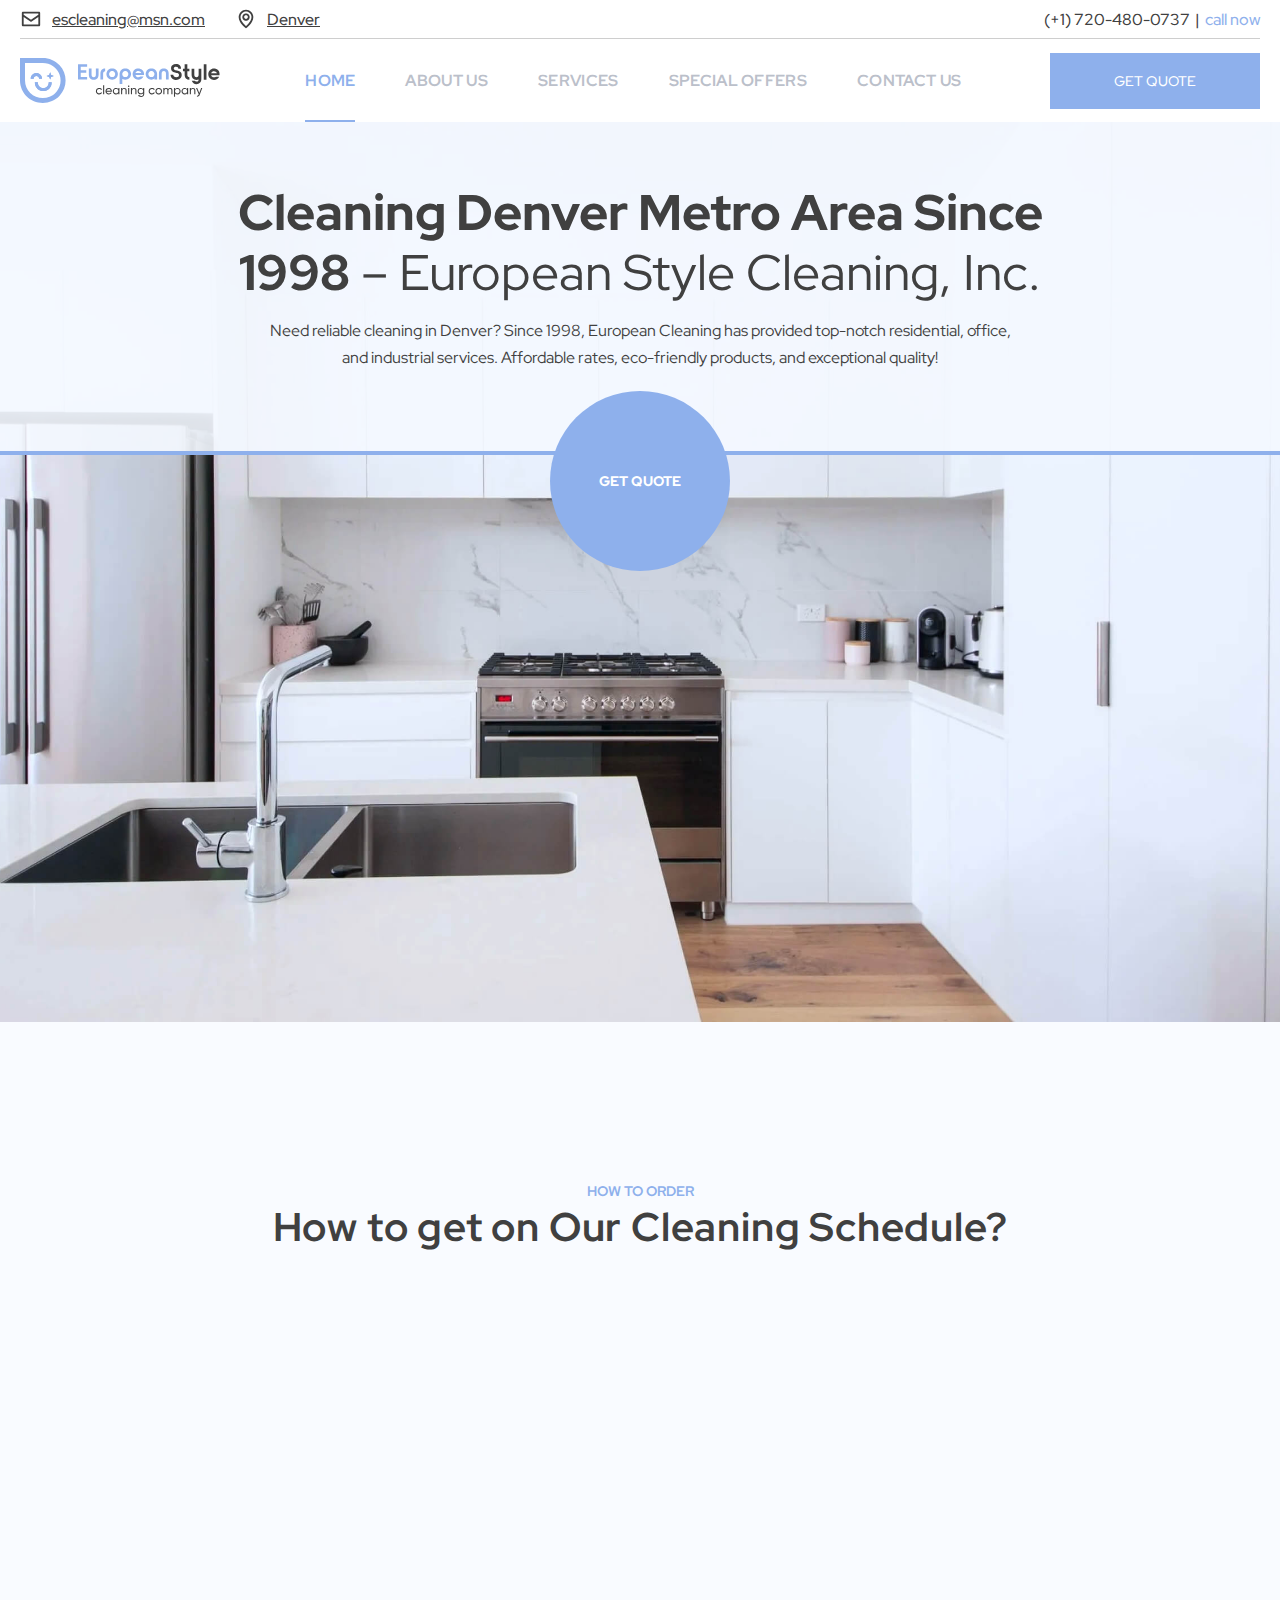
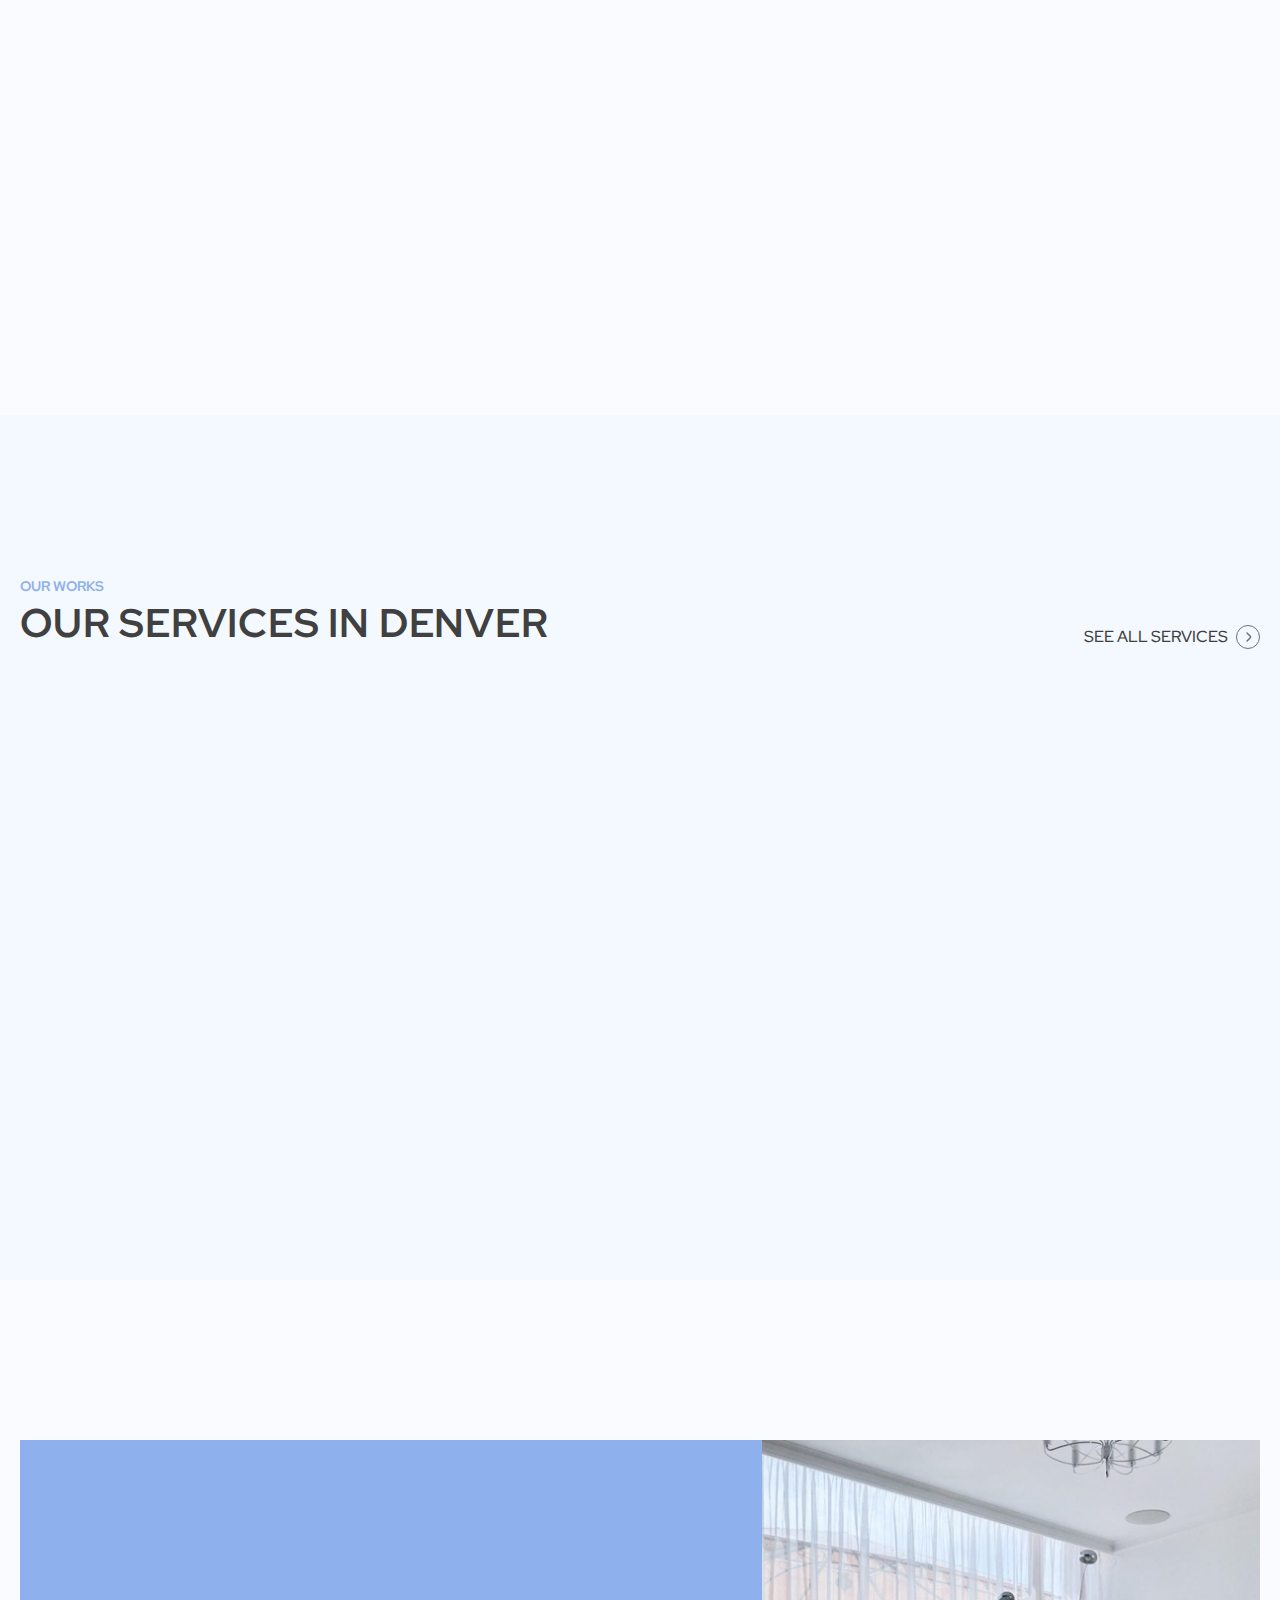
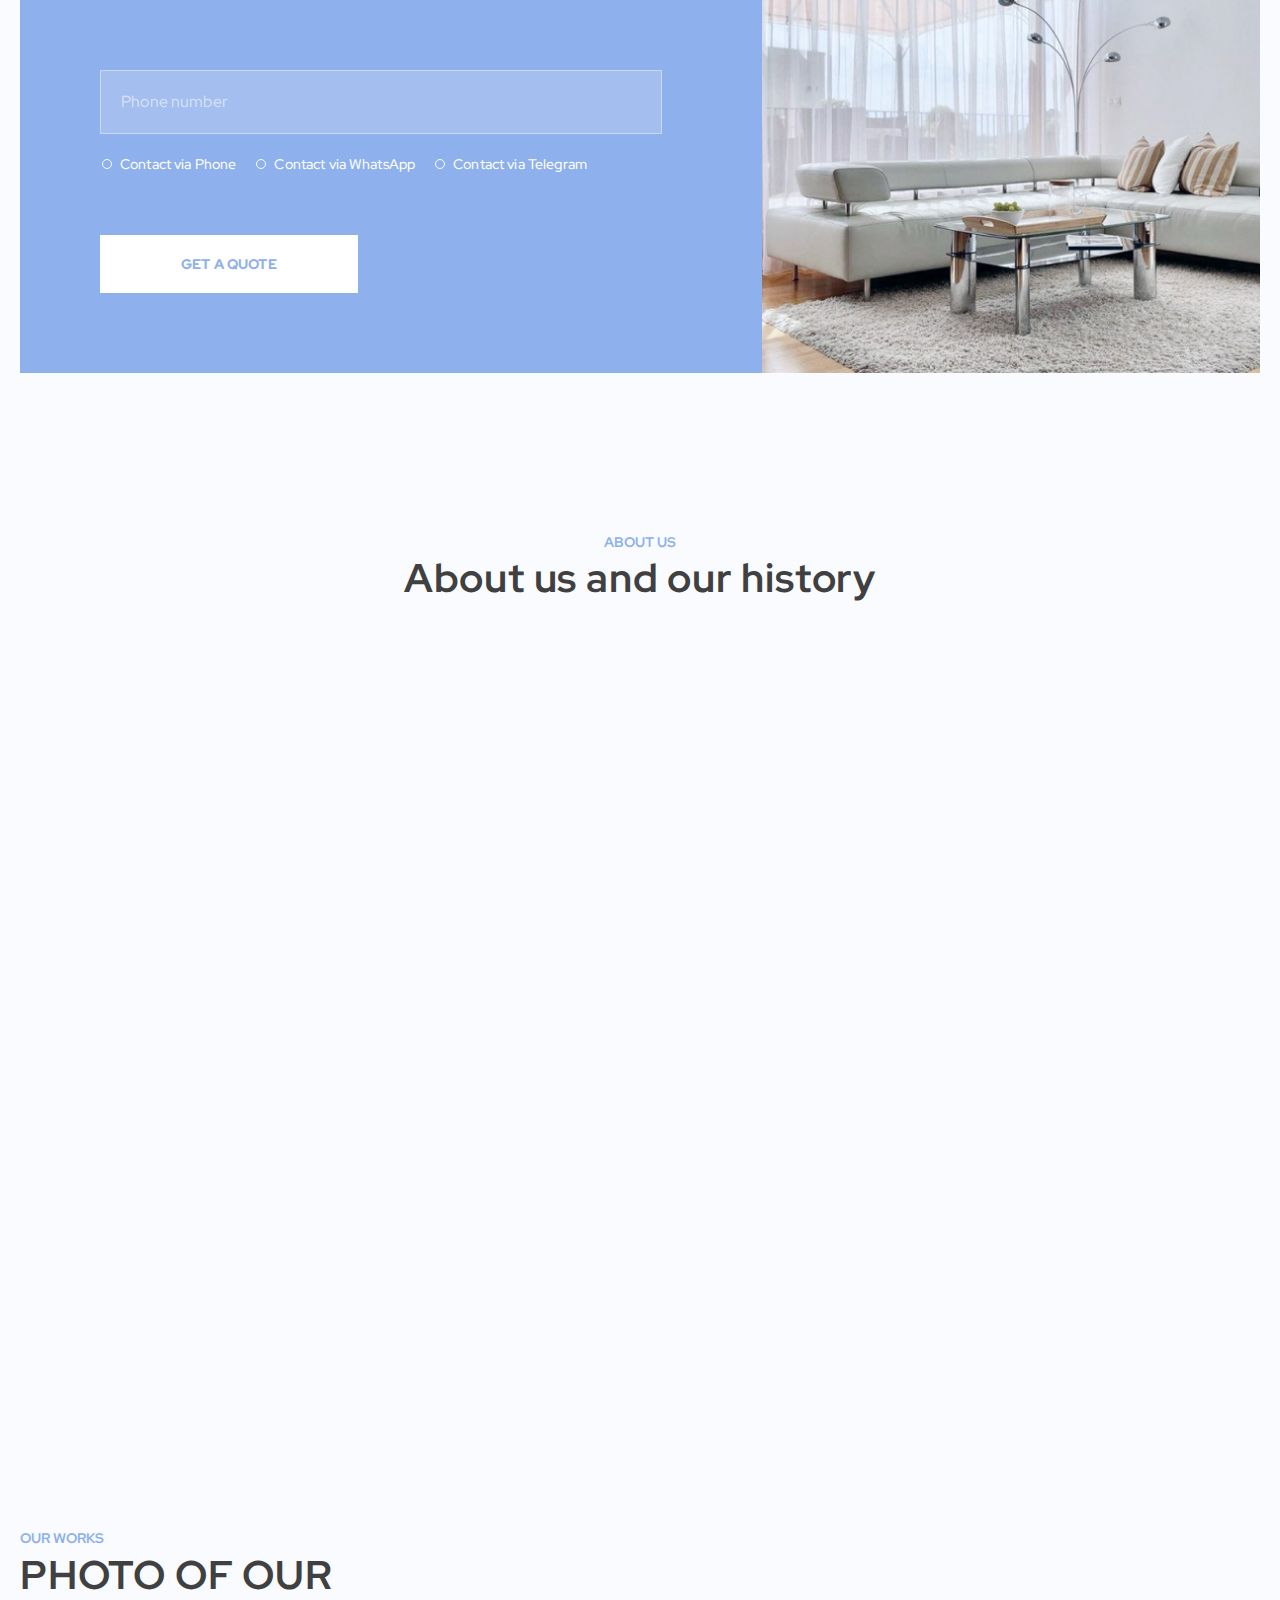
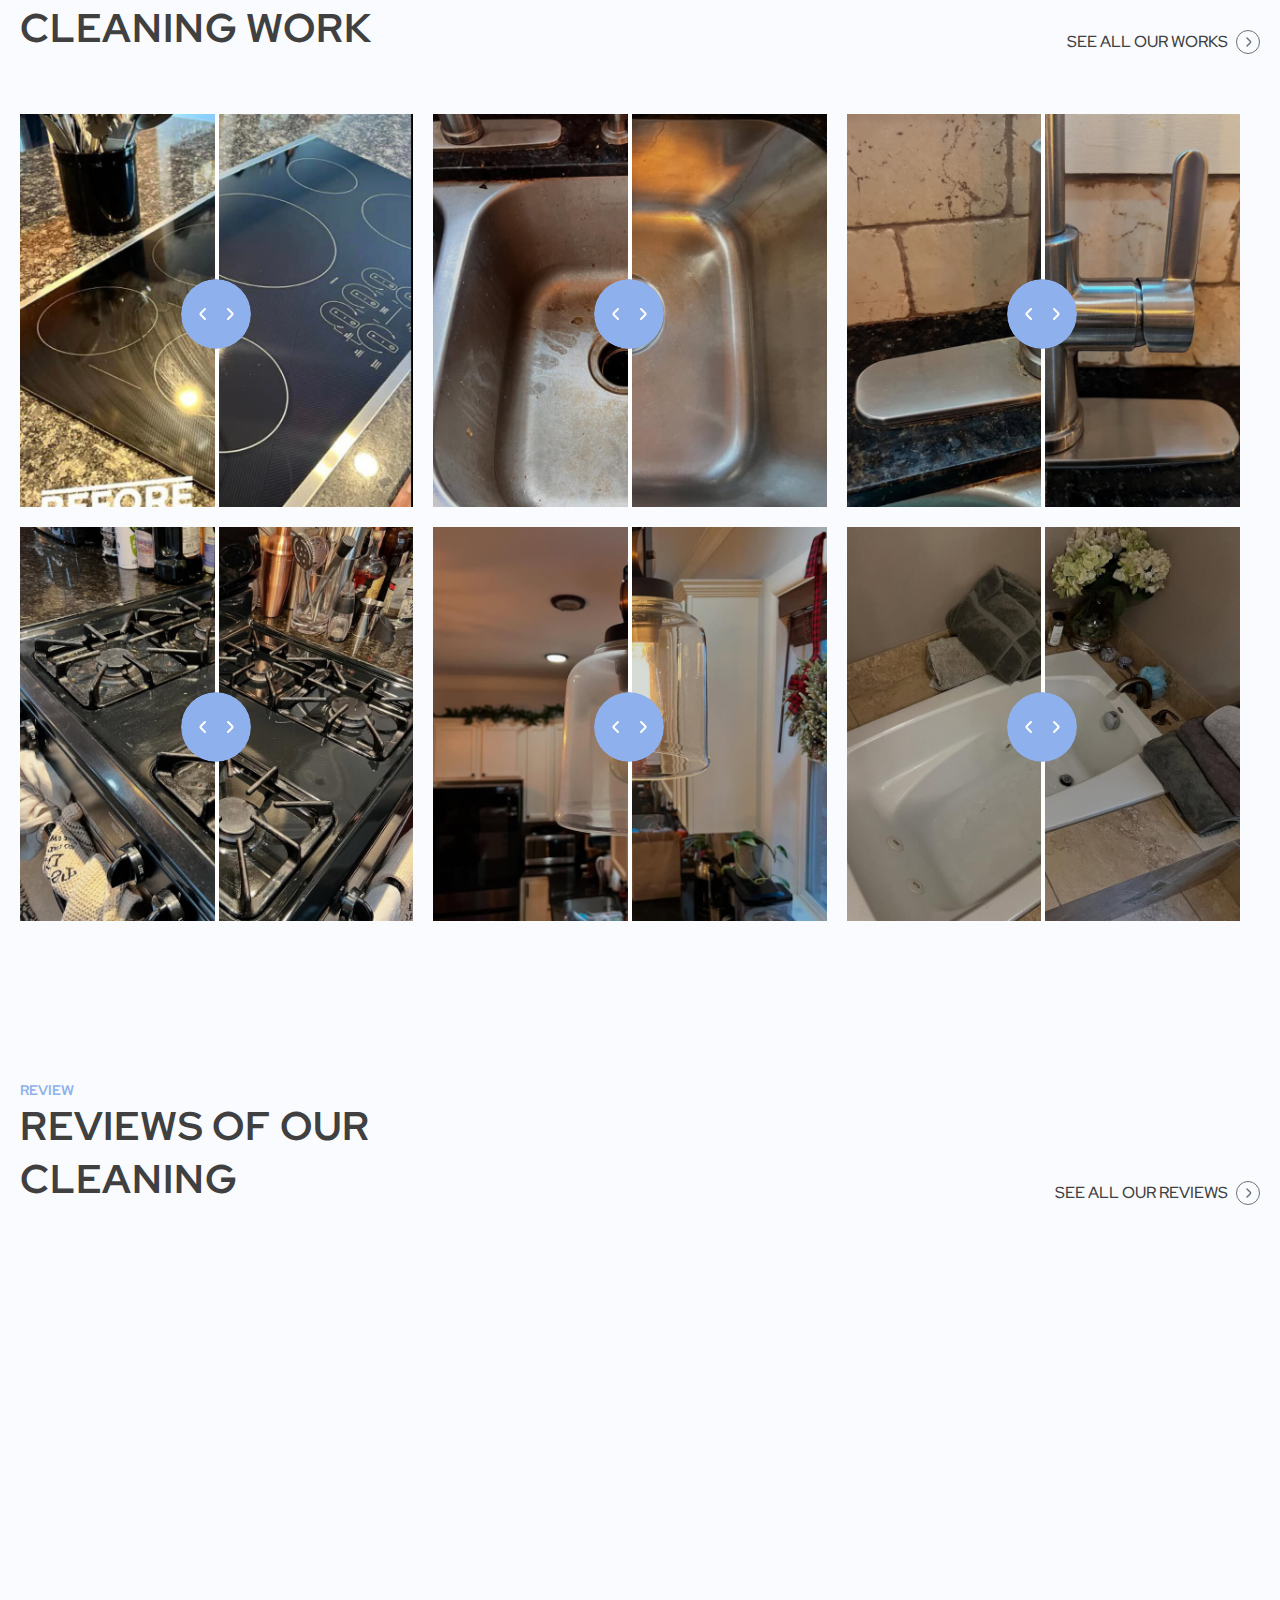
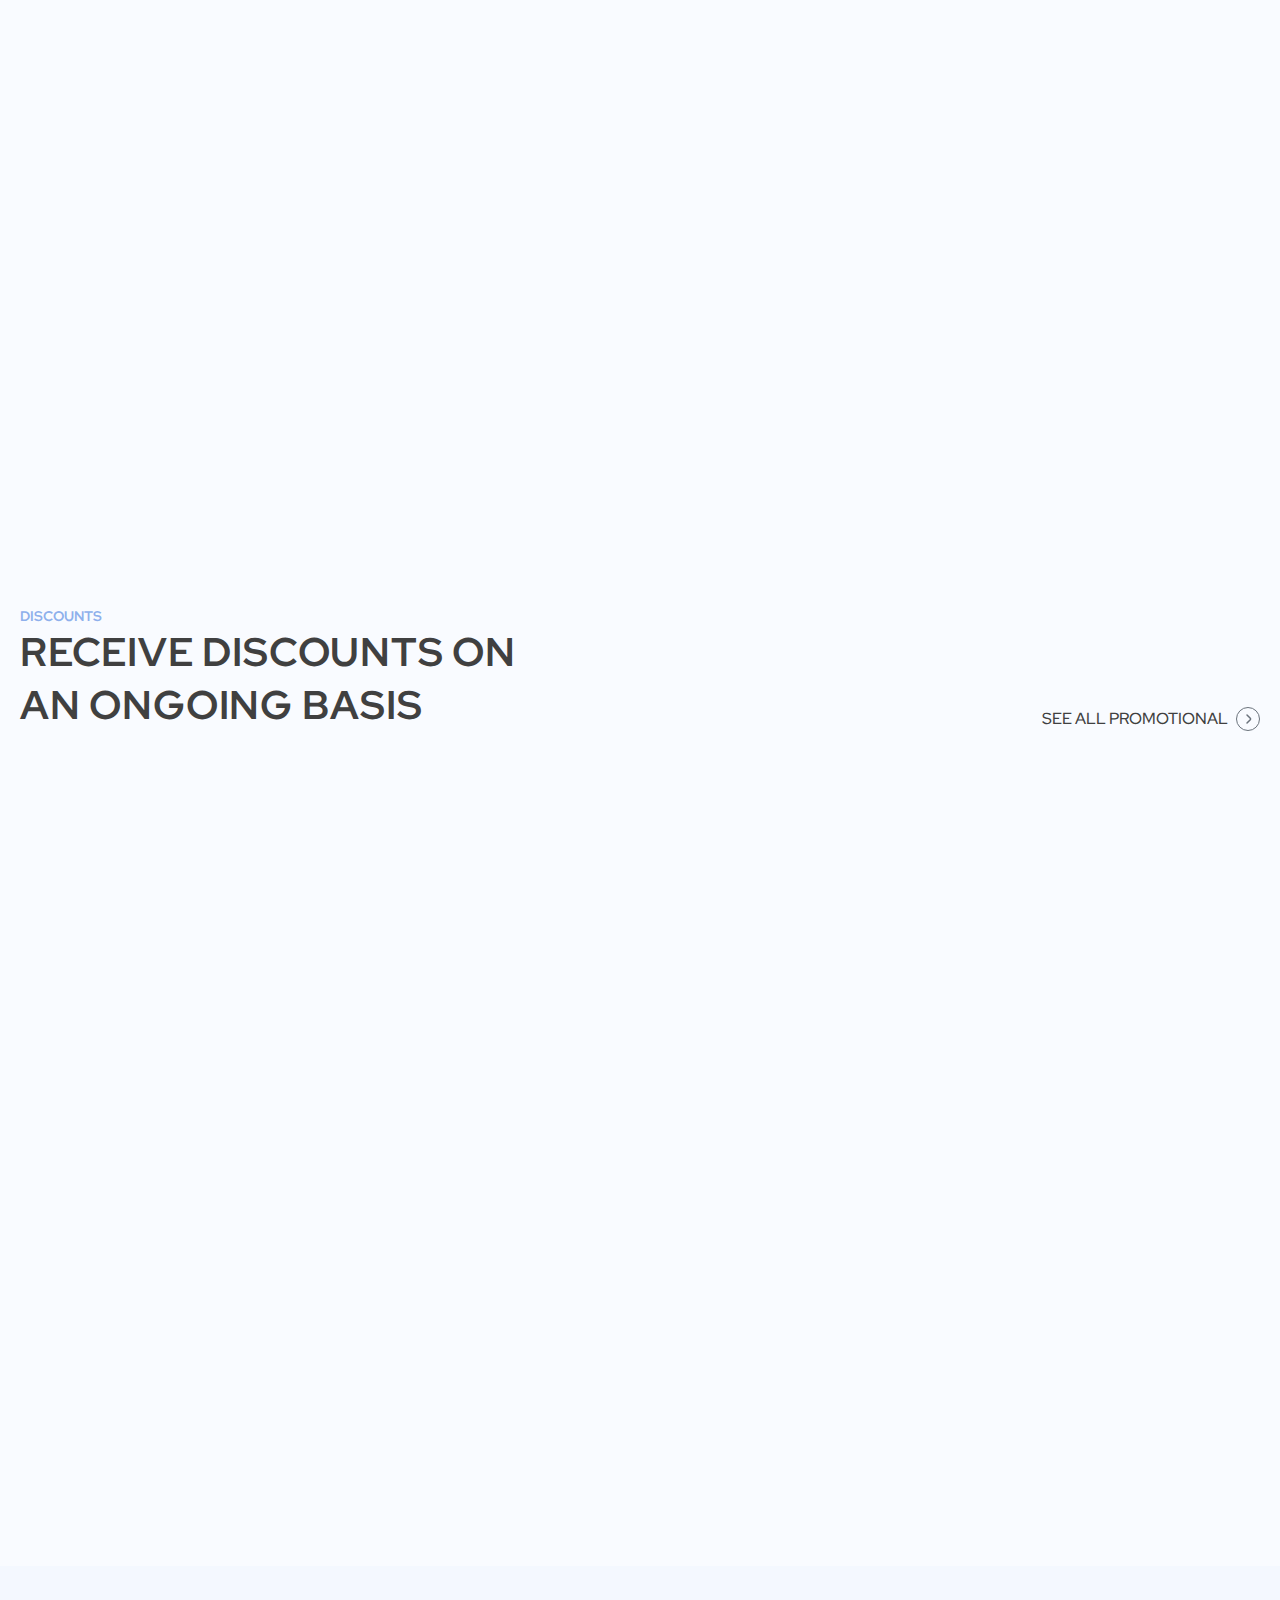
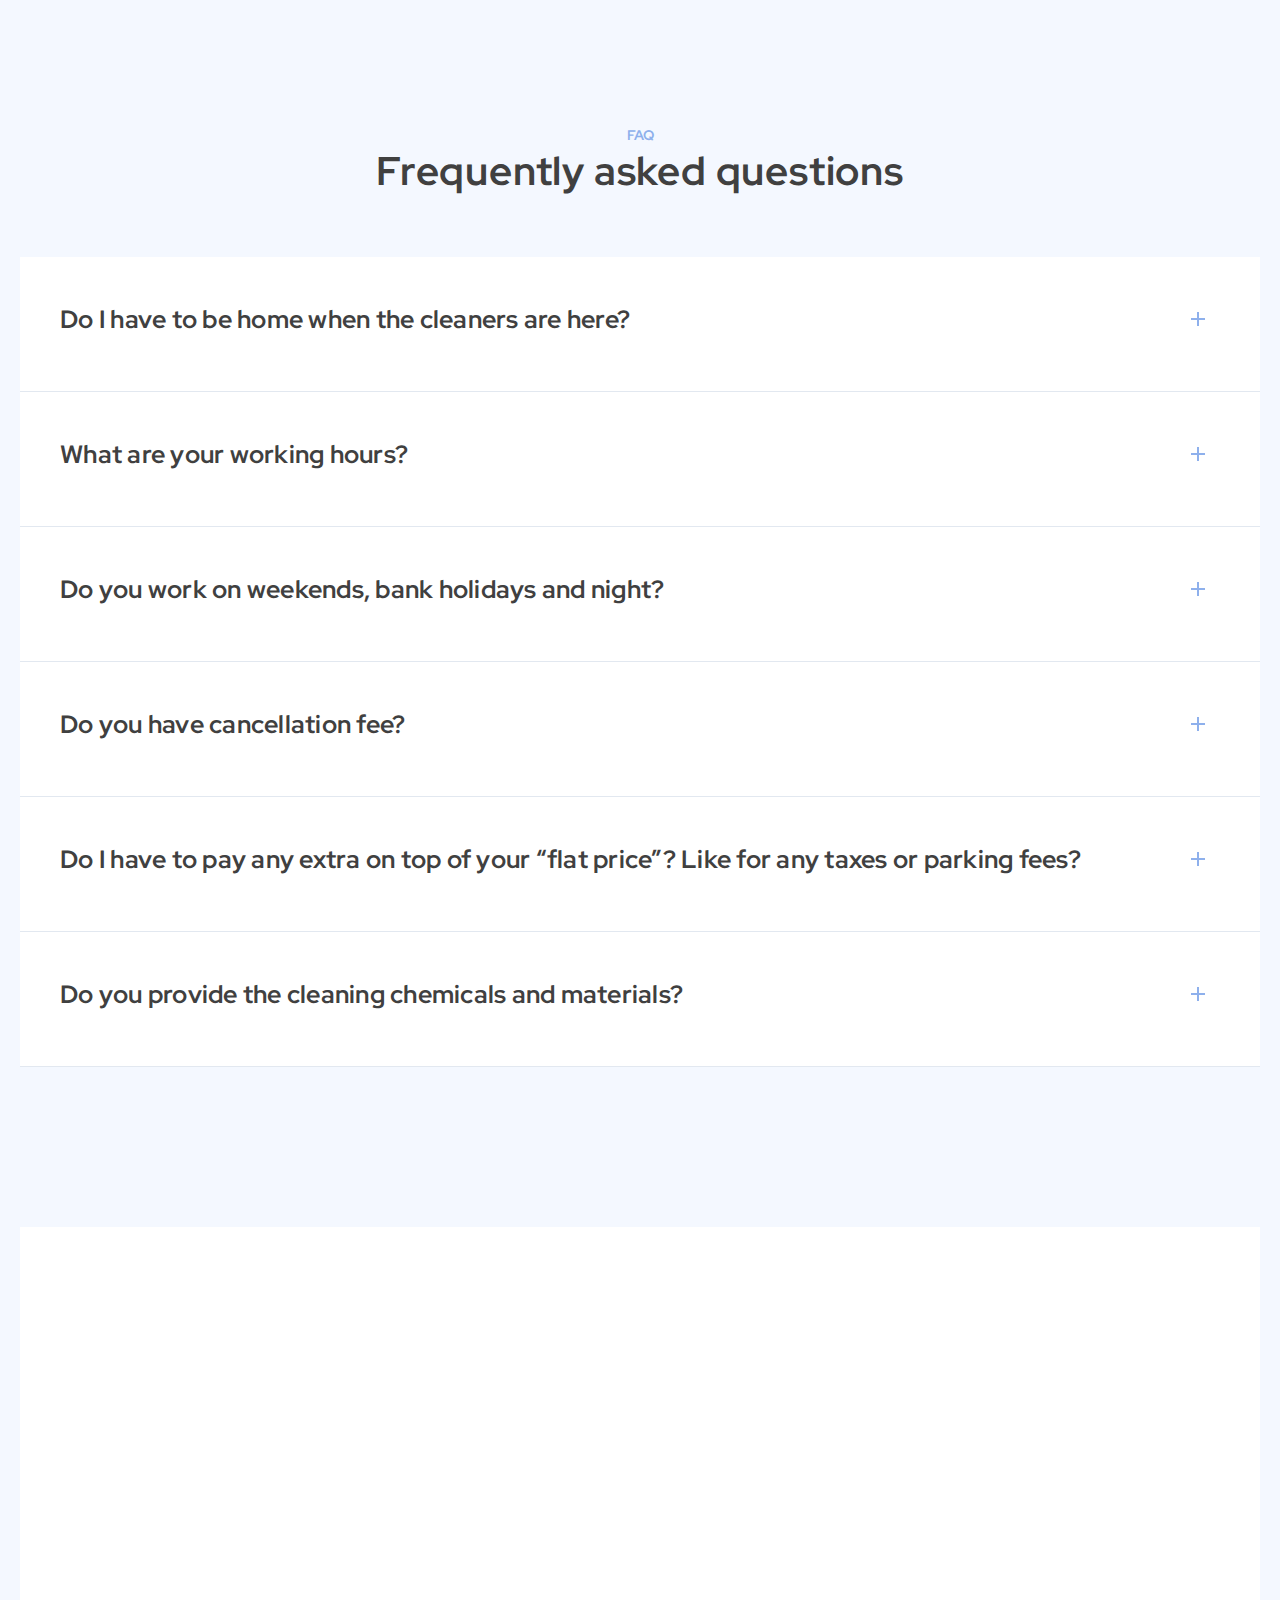
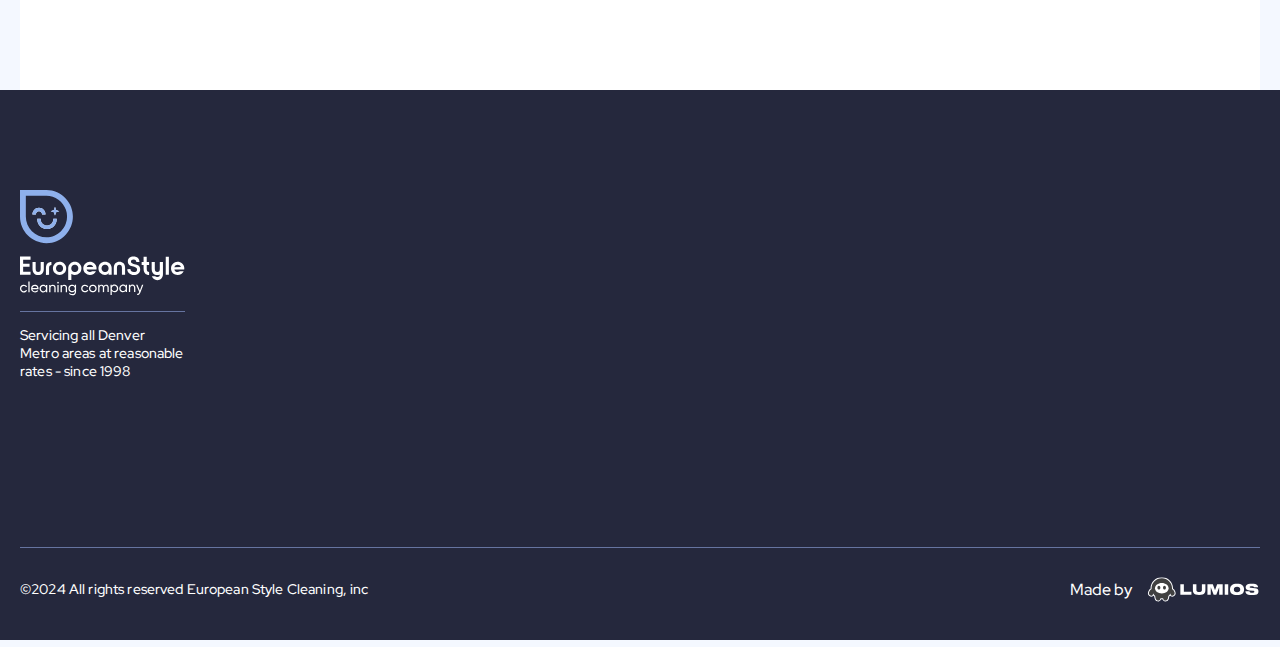
<file: index.html>
<!DOCTYPE html>
<html lang="en">
<head>
	<meta charset="UTF-8">
	<meta name="viewport" content="width=device-width, initial-scale=1.0">
	<link rel="stylesheet" href="./assets/style/jquery-before-after.css">
	<link rel="stylesheet" href="./assets/style/before-after.css">
	<link rel="stylesheet" href="./assets/style/aos.css">
	<link rel="stylesheet" href="./assets/style/style.css">
	<title>Document</title>
</head>
<body>
	<header class="header">
		<div class="container">
		<div class="header__top">
				<div class="header__linkpoint">
						<div class="header__social">
							<a href="mailto:escleaning@msn.com">
									<svg xmlns="http://www.w3.org/2000/svg" width="22" height="22" viewBox="0 0 22 22" fill="none">
										<path d="M3.05547 3.6665C2.73132 3.6665 2.42044 3.79527 2.19123 4.02448C1.96202 4.2537 1.83325 4.56457 1.83325 4.88873V17.1109C1.83325 17.4351 1.96202 17.746 2.19123 17.9752C2.42044 18.2044 2.73132 18.3332 3.05547 18.3332H18.9444C19.2685 18.3332 19.5794 18.2044 19.8086 17.9752C20.0378 17.746 20.1666 17.4351 20.1666 17.1109V4.88873C20.1666 4.56457 20.0378 4.2537 19.8086 4.02448C19.5794 3.79527 19.2685 3.6665 18.9444 3.6665H3.05547ZM3.66659 5.49984H18.3333V6.84428L10.9999 11.7332L3.66659 6.84428V5.49984ZM3.66659 9.04673L10.3216 13.4822C10.5223 13.6159 10.7581 13.6873 10.9993 13.6873C11.2405 13.6873 11.4763 13.6159 11.677 13.4822L18.3333 9.04673V16.4998H3.66659V9.04673Z" fill="#404040"/>
										</svg>
									<span>escleaning@msn.com</span>
									</a>
							<a href="#">
								<svg xmlns="http://www.w3.org/2000/svg" width="22" height="22" viewBox="0 0 22 22" fill="none">
									<path d="M11.0001 1.72803C9.05516 1.72803 7.1899 2.50064 5.81463 3.87591C4.43937 5.25118 3.66675 7.11644 3.66675 9.06136C3.66675 12.1499 5.45364 14.8852 7.10241 16.7699C7.81425 17.579 8.58251 18.3366 9.40141 19.0371L10.1629 19.6605L10.4427 19.8731L10.4599 19.8854L10.4672 19.8902H10.4696L11.0025 20.2716L11.5354 19.8902H11.5379L11.5452 19.8854L11.5623 19.8731L11.8422 19.6605L12.6036 19.0371C13.2294 18.5006 14.0642 17.7269 14.9026 16.7699C16.5465 14.8852 18.3334 12.1499 18.3334 9.06136C18.3334 7.11644 17.5608 5.25118 16.1855 3.87591C14.8103 2.50064 12.945 1.72803 11.0001 1.72803ZM11.0001 3.56136C12.4588 3.56136 13.8577 4.14082 14.8892 5.17227C15.9206 6.20372 16.5001 7.60267 16.5001 9.06136C16.5001 11.4728 15.0786 13.7791 13.5191 15.5611C12.7527 16.4363 11.984 17.15 11.4059 17.645L11.0001 17.9848L10.5943 17.6462C9.84165 17.0023 9.13549 16.3059 8.48108 15.5624C6.92153 13.7791 5.50008 11.4728 5.50008 9.06136C5.50008 7.60267 6.07954 6.20372 7.11099 5.17227C8.14244 4.14082 9.54139 3.56136 11.0001 3.56136ZM11.0001 5.39469C10.5186 5.39469 10.0418 5.48953 9.59691 5.6738C9.15205 5.85807 8.74784 6.12815 8.40736 6.46864C8.06687 6.80912 7.79679 7.21333 7.61252 7.65819C7.42826 8.10305 7.33341 8.57985 7.33341 9.06136C7.33341 9.54287 7.42826 10.0197 7.61252 10.4645C7.79679 10.9094 8.06687 11.3136 8.40736 11.6541C8.74784 11.9946 9.15205 12.2647 9.59691 12.4489C10.0418 12.6332 10.5186 12.728 11.0001 12.728C11.4816 12.728 11.9584 12.6332 12.4033 12.4489C12.8481 12.2647 13.2523 11.9946 13.5928 11.6541C13.9333 11.3136 14.2034 10.9094 14.3876 10.4645C14.5719 10.0197 14.6667 9.54287 14.6667 9.06136C14.6667 8.57985 14.5719 8.10305 14.3876 7.65819C14.2034 7.21333 13.9333 6.80912 13.5928 6.46864C13.2523 6.12815 12.8481 5.85807 12.4033 5.6738C11.9584 5.48953 11.4816 5.39469 11.0001 5.39469ZM11.0001 7.22803C11.2408 7.22803 11.4792 7.27545 11.7017 7.36758C11.9241 7.45971 12.1262 7.59476 12.2964 7.765C12.4667 7.93524 12.6017 8.13734 12.6939 8.35977C12.786 8.5822 12.8334 8.8206 12.8334 9.06136C12.8334 9.30212 12.786 9.54052 12.6939 9.76295C12.6017 9.98538 12.4667 10.1875 12.2964 10.3577C12.1262 10.528 11.9241 10.663 11.7017 10.7551C11.4792 10.8473 11.2408 10.8947 11.0001 10.8947C10.7593 10.8947 10.5209 10.8473 10.2985 10.7551C10.0761 10.663 9.87396 10.528 9.70372 10.3577C9.53348 10.1875 9.39844 9.98538 9.3063 9.76295C9.21417 9.54052 9.16675 9.30212 9.16675 9.06136C9.16675 8.8206 9.21417 8.5822 9.3063 8.35977C9.39844 8.13734 9.53348 7.93524 9.70372 7.765C9.87396 7.59476 10.0761 7.45971 10.2985 7.36758C10.5209 7.27545 10.7593 7.22803 11.0001 7.22803Z" fill="#404040"/>
									</svg>
									<span>Denver </span>	
								</a>
						</div>
						<div class="header__linkpoint__tel">	
							<a href="tel:(+1) 720-480-0737">(+1) 720-480-0737</a>
							<span>|</span>
							<a href="tel:(+1) 720-480-0737">call now</a>
						</div> 

					</div>
				</div>
				</div>
		<div class="header__bottom">
			<div class="container"> 
				<div class="header__wrap">
					<a href="./index.html" class="logo">
						<img src="./assets/images/logo.svg" alt="All Trade Construction">
					</a>
					<div class="header__menu">
						<nav>
							<ul>
								<li class="current_page_item"><a href="./index.html">Home</a></li>
								<li><a href="./page-about.html">About us</a></li>
								<li><a href="./page-services.html">Services</a></li>
								<li><a href="./page-promotion.html">Special offers</a></li>
								<li><a href="./page-contact.html">Contact us</a></li>
							</ul>
						</nav>
						<button data-open="open" class="btn">Get quote</button>
						<div class="header__linkpoint">
							<div class="header__social">
								<a href="mailto:escleaning@msn.com">
										<svg xmlns="http://www.w3.org/2000/svg" width="22" height="22" viewBox="0 0 22 22" fill="none">
											<path d="M3.05547 3.6665C2.73132 3.6665 2.42044 3.79527 2.19123 4.02448C1.96202 4.2537 1.83325 4.56457 1.83325 4.88873V17.1109C1.83325 17.4351 1.96202 17.746 2.19123 17.9752C2.42044 18.2044 2.73132 18.3332 3.05547 18.3332H18.9444C19.2685 18.3332 19.5794 18.2044 19.8086 17.9752C20.0378 17.746 20.1666 17.4351 20.1666 17.1109V4.88873C20.1666 4.56457 20.0378 4.2537 19.8086 4.02448C19.5794 3.79527 19.2685 3.6665 18.9444 3.6665H3.05547ZM3.66659 5.49984H18.3333V6.84428L10.9999 11.7332L3.66659 6.84428V5.49984ZM3.66659 9.04673L10.3216 13.4822C10.5223 13.6159 10.7581 13.6873 10.9993 13.6873C11.2405 13.6873 11.4763 13.6159 11.677 13.4822L18.3333 9.04673V16.4998H3.66659V9.04673Z" fill="#404040"/>
											</svg>
										<span>escleaning@msn.com</span>
										</a>
								<a href="#">
									<svg xmlns="http://www.w3.org/2000/svg" width="22" height="22" viewBox="0 0 22 22" fill="none">
										<path d="M11.0001 1.72803C9.05516 1.72803 7.1899 2.50064 5.81463 3.87591C4.43937 5.25118 3.66675 7.11644 3.66675 9.06136C3.66675 12.1499 5.45364 14.8852 7.10241 16.7699C7.81425 17.579 8.58251 18.3366 9.40141 19.0371L10.1629 19.6605L10.4427 19.8731L10.4599 19.8854L10.4672 19.8902H10.4696L11.0025 20.2716L11.5354 19.8902H11.5379L11.5452 19.8854L11.5623 19.8731L11.8422 19.6605L12.6036 19.0371C13.2294 18.5006 14.0642 17.7269 14.9026 16.7699C16.5465 14.8852 18.3334 12.1499 18.3334 9.06136C18.3334 7.11644 17.5608 5.25118 16.1855 3.87591C14.8103 2.50064 12.945 1.72803 11.0001 1.72803ZM11.0001 3.56136C12.4588 3.56136 13.8577 4.14082 14.8892 5.17227C15.9206 6.20372 16.5001 7.60267 16.5001 9.06136C16.5001 11.4728 15.0786 13.7791 13.5191 15.5611C12.7527 16.4363 11.984 17.15 11.4059 17.645L11.0001 17.9848L10.5943 17.6462C9.84165 17.0023 9.13549 16.3059 8.48108 15.5624C6.92153 13.7791 5.50008 11.4728 5.50008 9.06136C5.50008 7.60267 6.07954 6.20372 7.11099 5.17227C8.14244 4.14082 9.54139 3.56136 11.0001 3.56136ZM11.0001 5.39469C10.5186 5.39469 10.0418 5.48953 9.59691 5.6738C9.15205 5.85807 8.74784 6.12815 8.40736 6.46864C8.06687 6.80912 7.79679 7.21333 7.61252 7.65819C7.42826 8.10305 7.33341 8.57985 7.33341 9.06136C7.33341 9.54287 7.42826 10.0197 7.61252 10.4645C7.79679 10.9094 8.06687 11.3136 8.40736 11.6541C8.74784 11.9946 9.15205 12.2647 9.59691 12.4489C10.0418 12.6332 10.5186 12.728 11.0001 12.728C11.4816 12.728 11.9584 12.6332 12.4033 12.4489C12.8481 12.2647 13.2523 11.9946 13.5928 11.6541C13.9333 11.3136 14.2034 10.9094 14.3876 10.4645C14.5719 10.0197 14.6667 9.54287 14.6667 9.06136C14.6667 8.57985 14.5719 8.10305 14.3876 7.65819C14.2034 7.21333 13.9333 6.80912 13.5928 6.46864C13.2523 6.12815 12.8481 5.85807 12.4033 5.6738C11.9584 5.48953 11.4816 5.39469 11.0001 5.39469ZM11.0001 7.22803C11.2408 7.22803 11.4792 7.27545 11.7017 7.36758C11.9241 7.45971 12.1262 7.59476 12.2964 7.765C12.4667 7.93524 12.6017 8.13734 12.6939 8.35977C12.786 8.5822 12.8334 8.8206 12.8334 9.06136C12.8334 9.30212 12.786 9.54052 12.6939 9.76295C12.6017 9.98538 12.4667 10.1875 12.2964 10.3577C12.1262 10.528 11.9241 10.663 11.7017 10.7551C11.4792 10.8473 11.2408 10.8947 11.0001 10.8947C10.7593 10.8947 10.5209 10.8473 10.2985 10.7551C10.0761 10.663 9.87396 10.528 9.70372 10.3577C9.53348 10.1875 9.39844 9.98538 9.3063 9.76295C9.21417 9.54052 9.16675 9.30212 9.16675 9.06136C9.16675 8.8206 9.21417 8.5822 9.3063 8.35977C9.39844 8.13734 9.53348 7.93524 9.70372 7.765C9.87396 7.59476 10.0761 7.45971 10.2985 7.36758C10.5209 7.27545 10.7593 7.22803 11.0001 7.22803Z" fill="#404040"/>
										</svg>
										<span>Denver </span>	
									</a>
							</div>
							<div class="header__linkpoint__tel">	
								<a href="tel:(+1) 720-480-0737">(+1) 720-480-0737</a>
								<span>|</span>
								<a href="tel:(+1) 720-480-0737">call now</a>
							</div> 
	
						</div>
					</div>
					<div class="burger">
						<span></span>
						<span></span>
						<span></span>
					</div>
				</div>
			</div>
			</div>
	</header>
	<main>
		<section class="hero">
			<div class="hero__top">
				<div class="container">
					<div class="hero__content">
						<h1><strong>  Cleaning Denver Metro Area Since 1998</strong> – European Style Cleaning, Inc.</h1>
						<p>Need reliable cleaning in Denver? Since 1998, European Cleaning has provided top-notch residential, office, and industrial services. Affordable rates, eco-friendly products, and exceptional quality!</p>	
					</div>
					<button data-open="open" class="hero__btn">
						get quote
					</button>
				</div>
			</div>
		</section>
		<section class="advantages p-m">
			<div class="container">
				<div class="advantages__title center-title">
					<span class="simple">How to order</span>
					<h2>How to get on Our Cleaning Schedule?</h2>
				</div>
				<div class="advantages__items">
					<div class="advantages__item" data-aos="fade-up" data-aos-duration="1500"  data-aos-delay="100">
						<span class="advantages__item__number">step #1</span>
						<img src="./assets/images/advantages-img1.svg" alt="Leave a Request">
						<div class="advantages__item__content">
							<h3>Leave a Request</h3>
							<p>You can reach us by filling out the contact form on our website or using your preferred method:</p>
							<ul>
								<li>Call or text: <a href="tel:720-480-0737">720-480-0737</a></li>
								<li>Email: <a href="mailto:">escleaning@msn.com</a></li>
							</ul>
						</div>
					</div>
					<div class="advantages__item"  data-aos="fade-up" data-aos-duration="1500" data-aos-delay="100">
						<span class="advantages__item__number">step #2</span>
						<img src="./assets/images/advantages-img2.svg" alt="Schedule a Date">
						<div class="advantages__item__content">
							<h3>Schedule a Date</h3>
							<p>We’ll arrange a convenient time for your free estimate, during which we’ll assess the scope of work and finalize all details regarding your home or property.</p>
						</div>
					</div>
					<div class="advantages__item"  data-aos="fade-up" data-aos-duration="1500" data-aos-delay="100">
						<span class="advantages__item__number">step #2</span>
						<img src="./assets/images/advantages-img3.svg" alt="Cleaning">
						<div class="advantages__item__content">
							<h3>Cleaning</h3>
							<p>We bring quality & care and we provide all the necessary cleaning supplies & equipment (unless you have specific preferences) Customer satisfaction is always the number one priority for us.</p>
						</div>
					</div>
				</div>
			</div>
		</section>
		<section class="services mb-m">
			<div class="container">
				<div class="services__container">
					<div class="services__title justify-title">
						<div class="title__wrap">
							<span class="simple">our works</span>
							<h2>Our services in Denver</h2>
						</div>
						<a href="./page-services.html">
							see all services
							<svg xmlns="http://www.w3.org/2000/svg" width="24" height="24" viewBox="0 0 24 24" fill="none">
								<circle cx="12" cy="12" r="11.5" stroke="#6A727B"/>
								<path d="M11 16L14.2929 12.7071C14.6834 12.3166 14.6834 11.6834 14.2929 11.2929L11 8" stroke="#6A727B" stroke-width="1.5" stroke-linecap="round"/>
								</svg>
						</a>
					</div>
					<div class="services__items">
						<div class="services__item" data-aos="fade-left" data-aos-duration="1500" data-aos-offset="100">
						<a href="./page-services.html" class="services__item__img">
							<img src="./assets/images/services-img1.jpg" alt="General cleaning" >
						</a>
							<img src="./assets/images/services-svg.svg" alt="General cleaning" class="services__item__svg">
							<div class="services__item__content">
							<h3>General cleaning</h3>
							<a href="./single-service.html">see more</a>
							</div>
						</div>
						<div class="services__item" data-aos="fade-left" data-aos-duration="1500" data-aos-offset="100">
						<a href="./page-services.html" class="services__item__img">
							<img src="./assets/images/services-img2.jpg" alt="Residential Cleaning" >
						</a>
							<img src="./assets/images/services-svg2.svg" alt="Residential Cleaning" class="services__item__svg">
							<div class="services__item__content">
							<h3>Residential Cleaning</h3>
							<a href="./single-service.html">see more</a>
							</div>
						</div>
						<div class="services__item" data-aos="fade-left" data-aos-duration="1500" data-aos-offset="100">
						<a href="./page-services.html" class="services__item__img">
							<img src="./assets/images/services-img3.jpg" alt="Commercial Cleaning" >
						</a>
							<img src="./assets/images/advantages-img3.svg" alt="Commercial Cleaning" class="services__item__svg">
							<div class="services__item__content">
							<h3>Commercial Cleaning</h3>
							<a href="./single-service.html">see more</a>
							</div>
						</div>
						<div class="services__item" data-aos="fade-left" data-aos-duration="1500" data-aos-offset="100">
						<a href="./page-services.html" class="services__item__img">
							<img src="./assets/images/services-img4.jpg" alt="Regular home cleaning" >
						</a>
							<img src="./assets/images/services-svg3.svg" alt="Regular home cleaning" class="services__item__svg">
							<div class="services__item__content">
							<h3>Regular home cleaning</h3>
							<a href="./single-service.html">see more</a>
							</div>
						</div>
					</div>
				</div>
			</div>
		</section>
		<section class="form pb-m">
			<div class="container">
				<div class="form__container">
					<div class="form__wrap">
						<div data-aos="fade-up" data-aos-duration="400" >Do you want to book a cleaning service in DENVER?</div>
						<p data-aos="fade-up" data-aos-duration="600" >Send a request, our manager will contact you and clarify all the details</p>
						<form action="#">
							<input type="tel" placeholder="Phone number">
							<fieldset>
								<label>
										<input type="radio" name="contact" value="phone">
										Contact via Phone
								</label>
								<label>
										<input type="radio" name="contact" value="whatsapp">
										Contact via WhatsApp
								</label>
								<label >
										<input type="radio" name="contact" value="telegram">
										Contact via Telegram
								</label>
						</fieldset>
						<input type="submit" value="Get a quote" class="btn">
						</form>
					</div>
					<div class="form__img">
						<img src="./assets/images/form-img.jpg" alt="">
					</div>
				</div>
			</div>
		</section>
		<section class="history pb-m">
			<div class="container">
				<div class="history__container">
					<div class="history__title center-title">
						<span class="simple">about us</span>
						<h2>About us and our history</h2>
					</div>
					<div class="history__wrap">
						<div class="history__img" data-aos="fade-right" data-aos-easing="ease-in-sine" data-aos-duration="500">
							<img src="./assets/images/history-img.jpg" alt="About us and our history">
						</div>
						<div class="history__content" data-aos="fade-left" data-aos-easing="ease-in-sine" data-aos-duration="600">
							<h3>Your Trusted Cleaning Partner in Denver</h3>
							<p>European Cleaning has been a trusted provider of professional cleaning services in Denver and surrounding areas for over 25 years. We are committed to delivering top-quality cleaning solutions tailored to meet the unique needs of each client.</p>
							<p>Our services include comprehensive cleaning for residential, office, and industrial spaces. Using advanced equipment, eco-friendly cleaning products, and the expertise of our highly trained staff, we ensure every space is not only spotless but also safe and inviting. Whether you need a one-time deep clean or ongoing maintenance, we’re here to help.</p>
							<blockquote>“Proudly servicing Denver and nearby areas with affordable rates and exceptional attention to detail since 1998.”</blockquote>
						<a href="./page-about.html" class="btn">more about us</a>
						</div>
					</div>
				</div>
			</div>
		</section>
	<section class="photo pb-m">
		<div class="container">
			<div class="photo__title justify-title">
				<div class="title__wrap">
					<span class="simple">our works</span>
					<h2>Photo of our cleaning work</h2>
				</div>
				<a href="./page-about.html">
					see all our works
					<svg xmlns="http://www.w3.org/2000/svg" width="24" height="24" viewBox="0 0 24 24" fill="none">
						<circle cx="12" cy="12" r="11.5" stroke="#6A727B"/>
						<path d="M11 16L14.2929 12.7071C14.6834 12.3166 14.6834 11.6834 14.2929 11.2929L11 8" stroke="#6A727B" stroke-width="1.5" stroke-linecap="round"/>
						</svg>
				</a>
			</div>
			<div class="photo__container">
				<div class="ba-slider photo__item">
					<img src="./assets/images/after1.jpg">
					<div class="resize">
							<img src="./assets/images/before1.jpg">
					</div>
					<span class="handle"></span>
			 </div>
				<div class="ba-slider photo__item">
					<img src="./assets/images/after2.jpg">
					<div class="resize">
							<img src="./assets/images/before2.jpg">
					</div>
					<span class="handle"></span>
			 </div>
				<div class="ba-slider photo__item">
					<img src="./assets/images/after3.jpg">
					<div class="resize">
							<img src="./assets/images/before3.jpg">
					</div>
					<span class="handle"></span>
			 </div>
				<div class="ba-slider photo__item">
					<img src="./assets/images/after4.jpg">
					<div class="resize">
							<img src="./assets/images/before4.jpg">
					</div>
					<span class="handle"></span>
			 </div>
				<div class="ba-slider photo__item">
					<img src="./assets/images/after5.jpg">
					<div class="resize">
							<img src="./assets/images/before5.jpg">
					</div>
					<span class="handle"></span>
			 </div>
				<div class="ba-slider photo__item">
					<img src="./assets/images/after6.jpg">
					<div class="resize">
							<img src="./assets/images/before6.jpg">
					</div>
					<span class="handle"></span>
			 </div>
			</div>
		</div>
	</section>
	<section class="reviews pb-m">
		<div class="container">
			<div class="reviews__title justify-title">
				<div class="title-wrap">
					<span class="simple">Review</span>
					<h2>Reviews of our cleaning</h2>
				</div>
				<a href="./page-about.html">See all our reviews
					<svg xmlns="http://www.w3.org/2000/svg" width="24" height="24" viewBox="0 0 24 24" fill="none">
						<circle cx="12" cy="12" r="11.5" stroke="#6A727B"/>
						<path d="M11 16L14.2929 12.7071C14.6834 12.3166 14.6834 11.6834 14.2929 11.2929L11 8" stroke="#6A727B" stroke-width="1.5" stroke-linecap="round"/>
						</svg>
				</a>
			</div>
						<div class="reviews__wrap">
							<div class="reviews-item" data-aos="fade-up">
								<div class="reviews-top">
									<img src="./assets/images/reviews-img1.jpg" alt="Elizabeth White">
									<div class="reviews-info">
										<span class="reviews-top-info-name">Elizabeth White</span>
										<div class="reviews-top-info-rating">
											<svg xmlns="http://www.w3.org/2000/svg" width="20" height="21" viewBox="0 0 20 21" fill="none">
												<path d="M9.04894 3.42705C9.3483 2.50574 10.6517 2.50574 10.9511 3.42705L12.0206 6.71885C12.1545 7.13087 12.5385 7.40983 12.9717 7.40983H16.4329C17.4016 7.40983 17.8044 8.64945 17.0207 9.21885L14.2205 11.2533C13.87 11.5079 13.7234 11.9593 13.8572 12.3713L14.9268 15.6631C15.2261 16.5844 14.1717 17.3506 13.388 16.7812L10.5878 14.7467C10.2373 14.4921 9.7627 14.4921 9.41221 14.7467L6.61204 16.7812C5.82833 17.3506 4.77385 16.5844 5.0732 15.6631L6.14277 12.3713C6.27665 11.9593 6.12999 11.5079 5.7795 11.2533L2.97933 9.21885C2.19562 8.64945 2.59839 7.40983 3.56712 7.40983H7.02832C7.46154 7.40983 7.8455 7.13087 7.97937 6.71885L9.04894 3.42705Z" fill="#FE9A02"/>
												</svg>
												<svg xmlns="http://www.w3.org/2000/svg" width="20" height="21" viewBox="0 0 20 21" fill="none">
													<path d="M9.04894 3.42705C9.3483 2.50574 10.6517 2.50574 10.9511 3.42705L12.0206 6.71885C12.1545 7.13087 12.5385 7.40983 12.9717 7.40983H16.4329C17.4016 7.40983 17.8044 8.64945 17.0207 9.21885L14.2205 11.2533C13.87 11.5079 13.7234 11.9593 13.8572 12.3713L14.9268 15.6631C15.2261 16.5844 14.1717 17.3506 13.388 16.7812L10.5878 14.7467C10.2373 14.4921 9.7627 14.4921 9.41221 14.7467L6.61204 16.7812C5.82833 17.3506 4.77385 16.5844 5.0732 15.6631L6.14277 12.3713C6.27665 11.9593 6.12999 11.5079 5.7795 11.2533L2.97933 9.21885C2.19562 8.64945 2.59839 7.40983 3.56712 7.40983H7.02832C7.46154 7.40983 7.8455 7.13087 7.97937 6.71885L9.04894 3.42705Z" fill="#FE9A02"/>
													</svg>
													<svg xmlns="http://www.w3.org/2000/svg" width="20" height="21" viewBox="0 0 20 21" fill="none">
														<path d="M9.04894 3.42705C9.3483 2.50574 10.6517 2.50574 10.9511 3.42705L12.0206 6.71885C12.1545 7.13087 12.5385 7.40983 12.9717 7.40983H16.4329C17.4016 7.40983 17.8044 8.64945 17.0207 9.21885L14.2205 11.2533C13.87 11.5079 13.7234 11.9593 13.8572 12.3713L14.9268 15.6631C15.2261 16.5844 14.1717 17.3506 13.388 16.7812L10.5878 14.7467C10.2373 14.4921 9.7627 14.4921 9.41221 14.7467L6.61204 16.7812C5.82833 17.3506 4.77385 16.5844 5.0732 15.6631L6.14277 12.3713C6.27665 11.9593 6.12999 11.5079 5.7795 11.2533L2.97933 9.21885C2.19562 8.64945 2.59839 7.40983 3.56712 7.40983H7.02832C7.46154 7.40983 7.8455 7.13087 7.97937 6.71885L9.04894 3.42705Z" fill="#FE9A02"/>
														</svg>
														<svg xmlns="http://www.w3.org/2000/svg" width="20" height="21" viewBox="0 0 20 21" fill="none">
															<path d="M9.04894 3.42705C9.3483 2.50574 10.6517 2.50574 10.9511 3.42705L12.0206 6.71885C12.1545 7.13087 12.5385 7.40983 12.9717 7.40983H16.4329C17.4016 7.40983 17.8044 8.64945 17.0207 9.21885L14.2205 11.2533C13.87 11.5079 13.7234 11.9593 13.8572 12.3713L14.9268 15.6631C15.2261 16.5844 14.1717 17.3506 13.388 16.7812L10.5878 14.7467C10.2373 14.4921 9.7627 14.4921 9.41221 14.7467L6.61204 16.7812C5.82833 17.3506 4.77385 16.5844 5.0732 15.6631L6.14277 12.3713C6.27665 11.9593 6.12999 11.5079 5.7795 11.2533L2.97933 9.21885C2.19562 8.64945 2.59839 7.40983 3.56712 7.40983H7.02832C7.46154 7.40983 7.8455 7.13087 7.97937 6.71885L9.04894 3.42705Z" fill="#FE9A02"/>
															</svg>
															<svg xmlns="http://www.w3.org/2000/svg" width="20" height="21" viewBox="0 0 20 21" fill="none">
															<path d="M9.04894 3.42705C9.3483 2.50574 10.6517 2.50574 10.9511 3.42705L12.0206 6.71885C12.1545 7.13087 12.5385 7.40983 12.9717 7.40983H16.4329C17.4016 7.40983 17.8044 8.64945 17.0207 9.21885L14.2205 11.2533C13.87 11.5079 13.7234 11.9593 13.8572 12.3713L14.9268 15.6631C15.2261 16.5844 14.1717 17.3506 13.388 16.7812L10.5878 14.7467C10.2373 14.4921 9.7627 14.4921 9.41221 14.7467L6.61204 16.7812C5.82833 17.3506 4.77385 16.5844 5.0732 15.6631L6.14277 12.3713C6.27665 11.9593 6.12999 11.5079 5.7795 11.2533L2.97933 9.21885C2.19562 8.64945 2.59839 7.40983 3.56712 7.40983H7.02832C7.46154 7.40983 7.8455 7.13087 7.97937 6.71885L9.04894 3.42705Z" fill="#FE9A02"/>
															</svg>
										</div>
									</div>
								</div>
								<div class="reviews-bottom">
									<p>I entrusted the cleaning of my office to European Style, and they exceeded my expectations! Everything sparkles, not a speck of dust. Very polite staff and fast service. I'll only go to them from now on!</p>
								<span class="reviews-bottom-date">17.02.2024</span>
								</div>
							</div>
							<div class="reviews-item" data-aos="fade-up">
								<div class="reviews-top">
									<img src="./assets/images/reviews-img2.jpg" alt="Anastasia Zuplina">
									<div class="reviews-info">
										<span class="reviews-top-info-name">Anastasia Zuplina</span>
										<div class="reviews-top-info-rating">
											<svg xmlns="http://www.w3.org/2000/svg" width="20" height="21" viewBox="0 0 20 21" fill="none">
												<path d="M9.04894 3.42705C9.3483 2.50574 10.6517 2.50574 10.9511 3.42705L12.0206 6.71885C12.1545 7.13087 12.5385 7.40983 12.9717 7.40983H16.4329C17.4016 7.40983 17.8044 8.64945 17.0207 9.21885L14.2205 11.2533C13.87 11.5079 13.7234 11.9593 13.8572 12.3713L14.9268 15.6631C15.2261 16.5844 14.1717 17.3506 13.388 16.7812L10.5878 14.7467C10.2373 14.4921 9.7627 14.4921 9.41221 14.7467L6.61204 16.7812C5.82833 17.3506 4.77385 16.5844 5.0732 15.6631L6.14277 12.3713C6.27665 11.9593 6.12999 11.5079 5.7795 11.2533L2.97933 9.21885C2.19562 8.64945 2.59839 7.40983 3.56712 7.40983H7.02832C7.46154 7.40983 7.8455 7.13087 7.97937 6.71885L9.04894 3.42705Z" fill="#FE9A02"/>
												</svg>
												<svg xmlns="http://www.w3.org/2000/svg" width="20" height="21" viewBox="0 0 20 21" fill="none">
													<path d="M9.04894 3.42705C9.3483 2.50574 10.6517 2.50574 10.9511 3.42705L12.0206 6.71885C12.1545 7.13087 12.5385 7.40983 12.9717 7.40983H16.4329C17.4016 7.40983 17.8044 8.64945 17.0207 9.21885L14.2205 11.2533C13.87 11.5079 13.7234 11.9593 13.8572 12.3713L14.9268 15.6631C15.2261 16.5844 14.1717 17.3506 13.388 16.7812L10.5878 14.7467C10.2373 14.4921 9.7627 14.4921 9.41221 14.7467L6.61204 16.7812C5.82833 17.3506 4.77385 16.5844 5.0732 15.6631L6.14277 12.3713C6.27665 11.9593 6.12999 11.5079 5.7795 11.2533L2.97933 9.21885C2.19562 8.64945 2.59839 7.40983 3.56712 7.40983H7.02832C7.46154 7.40983 7.8455 7.13087 7.97937 6.71885L9.04894 3.42705Z" fill="#FE9A02"/>
													</svg>
													<svg xmlns="http://www.w3.org/2000/svg" width="20" height="21" viewBox="0 0 20 21" fill="none">
														<path d="M9.04894 3.42705C9.3483 2.50574 10.6517 2.50574 10.9511 3.42705L12.0206 6.71885C12.1545 7.13087 12.5385 7.40983 12.9717 7.40983H16.4329C17.4016 7.40983 17.8044 8.64945 17.0207 9.21885L14.2205 11.2533C13.87 11.5079 13.7234 11.9593 13.8572 12.3713L14.9268 15.6631C15.2261 16.5844 14.1717 17.3506 13.388 16.7812L10.5878 14.7467C10.2373 14.4921 9.7627 14.4921 9.41221 14.7467L6.61204 16.7812C5.82833 17.3506 4.77385 16.5844 5.0732 15.6631L6.14277 12.3713C6.27665 11.9593 6.12999 11.5079 5.7795 11.2533L2.97933 9.21885C2.19562 8.64945 2.59839 7.40983 3.56712 7.40983H7.02832C7.46154 7.40983 7.8455 7.13087 7.97937 6.71885L9.04894 3.42705Z" fill="#FE9A02"/>
														</svg>
														<svg xmlns="http://www.w3.org/2000/svg" width="20" height="21" viewBox="0 0 20 21" fill="none">
															<path d="M9.04894 3.42705C9.3483 2.50574 10.6517 2.50574 10.9511 3.42705L12.0206 6.71885C12.1545 7.13087 12.5385 7.40983 12.9717 7.40983H16.4329C17.4016 7.40983 17.8044 8.64945 17.0207 9.21885L14.2205 11.2533C13.87 11.5079 13.7234 11.9593 13.8572 12.3713L14.9268 15.6631C15.2261 16.5844 14.1717 17.3506 13.388 16.7812L10.5878 14.7467C10.2373 14.4921 9.7627 14.4921 9.41221 14.7467L6.61204 16.7812C5.82833 17.3506 4.77385 16.5844 5.0732 15.6631L6.14277 12.3713C6.27665 11.9593 6.12999 11.5079 5.7795 11.2533L2.97933 9.21885C2.19562 8.64945 2.59839 7.40983 3.56712 7.40983H7.02832C7.46154 7.40983 7.8455 7.13087 7.97937 6.71885L9.04894 3.42705Z" fill="#FE9A02"/>
															</svg>
															<svg xmlns="http://www.w3.org/2000/svg" width="20" height="21" viewBox="0 0 20 21" fill="none">
															<path d="M9.04894 3.42705C9.3483 2.50574 10.6517 2.50574 10.9511 3.42705L12.0206 6.71885C12.1545 7.13087 12.5385 7.40983 12.9717 7.40983H16.4329C17.4016 7.40983 17.8044 8.64945 17.0207 9.21885L14.2205 11.2533C13.87 11.5079 13.7234 11.9593 13.8572 12.3713L14.9268 15.6631C15.2261 16.5844 14.1717 17.3506 13.388 16.7812L10.5878 14.7467C10.2373 14.4921 9.7627 14.4921 9.41221 14.7467L6.61204 16.7812C5.82833 17.3506 4.77385 16.5844 5.0732 15.6631L6.14277 12.3713C6.27665 11.9593 6.12999 11.5079 5.7795 11.2533L2.97933 9.21885C2.19562 8.64945 2.59839 7.40983 3.56712 7.40983H7.02832C7.46154 7.40983 7.8455 7.13087 7.97937 6.71885L9.04894 3.42705Z" fill="#FE9A02"/>
															</svg>
										</div>
									</div>
								</div>
								<div class="reviews-bottom">
									<p>I ordered a deep cleaning after renovation, and the team did an outstanding job. They removed all construction debris, the windows are spotless, and the floors are perfectly clean. Thank you!</p>
								<span class="reviews-bottom-date">17.02.2024</span>
								</div>
							</div>
							<div class="reviews-item" data-aos="fade-up">
								<div class="reviews-top">
									<img src="./assets/images/reviews-img3.jpg" alt="Nikita Ivanovich">
									<div class="reviews-info">
										<span class="reviews-top-info-name">Nikita Ivanovich</span>
										<div class="reviews-top-info-rating">
											<svg xmlns="http://www.w3.org/2000/svg" width="20" height="21" viewBox="0 0 20 21" fill="none">
												<path d="M9.04894 3.42705C9.3483 2.50574 10.6517 2.50574 10.9511 3.42705L12.0206 6.71885C12.1545 7.13087 12.5385 7.40983 12.9717 7.40983H16.4329C17.4016 7.40983 17.8044 8.64945 17.0207 9.21885L14.2205 11.2533C13.87 11.5079 13.7234 11.9593 13.8572 12.3713L14.9268 15.6631C15.2261 16.5844 14.1717 17.3506 13.388 16.7812L10.5878 14.7467C10.2373 14.4921 9.7627 14.4921 9.41221 14.7467L6.61204 16.7812C5.82833 17.3506 4.77385 16.5844 5.0732 15.6631L6.14277 12.3713C6.27665 11.9593 6.12999 11.5079 5.7795 11.2533L2.97933 9.21885C2.19562 8.64945 2.59839 7.40983 3.56712 7.40983H7.02832C7.46154 7.40983 7.8455 7.13087 7.97937 6.71885L9.04894 3.42705Z" fill="#FE9A02"/>
												</svg>
												<svg xmlns="http://www.w3.org/2000/svg" width="20" height="21" viewBox="0 0 20 21" fill="none">
													<path d="M9.04894 3.42705C9.3483 2.50574 10.6517 2.50574 10.9511 3.42705L12.0206 6.71885C12.1545 7.13087 12.5385 7.40983 12.9717 7.40983H16.4329C17.4016 7.40983 17.8044 8.64945 17.0207 9.21885L14.2205 11.2533C13.87 11.5079 13.7234 11.9593 13.8572 12.3713L14.9268 15.6631C15.2261 16.5844 14.1717 17.3506 13.388 16.7812L10.5878 14.7467C10.2373 14.4921 9.7627 14.4921 9.41221 14.7467L6.61204 16.7812C5.82833 17.3506 4.77385 16.5844 5.0732 15.6631L6.14277 12.3713C6.27665 11.9593 6.12999 11.5079 5.7795 11.2533L2.97933 9.21885C2.19562 8.64945 2.59839 7.40983 3.56712 7.40983H7.02832C7.46154 7.40983 7.8455 7.13087 7.97937 6.71885L9.04894 3.42705Z" fill="#FE9A02"/>
													</svg>
													<svg xmlns="http://www.w3.org/2000/svg" width="20" height="21" viewBox="0 0 20 21" fill="none">
														<path d="M9.04894 3.42705C9.3483 2.50574 10.6517 2.50574 10.9511 3.42705L12.0206 6.71885C12.1545 7.13087 12.5385 7.40983 12.9717 7.40983H16.4329C17.4016 7.40983 17.8044 8.64945 17.0207 9.21885L14.2205 11.2533C13.87 11.5079 13.7234 11.9593 13.8572 12.3713L14.9268 15.6631C15.2261 16.5844 14.1717 17.3506 13.388 16.7812L10.5878 14.7467C10.2373 14.4921 9.7627 14.4921 9.41221 14.7467L6.61204 16.7812C5.82833 17.3506 4.77385 16.5844 5.0732 15.6631L6.14277 12.3713C6.27665 11.9593 6.12999 11.5079 5.7795 11.2533L2.97933 9.21885C2.19562 8.64945 2.59839 7.40983 3.56712 7.40983H7.02832C7.46154 7.40983 7.8455 7.13087 7.97937 6.71885L9.04894 3.42705Z" fill="#FE9A02"/>
														</svg>
														<svg xmlns="http://www.w3.org/2000/svg" width="20" height="21" viewBox="0 0 20 21" fill="none">
															<path d="M9.04894 3.42705C9.3483 2.50574 10.6517 2.50574 10.9511 3.42705L12.0206 6.71885C12.1545 7.13087 12.5385 7.40983 12.9717 7.40983H16.4329C17.4016 7.40983 17.8044 8.64945 17.0207 9.21885L14.2205 11.2533C13.87 11.5079 13.7234 11.9593 13.8572 12.3713L14.9268 15.6631C15.2261 16.5844 14.1717 17.3506 13.388 16.7812L10.5878 14.7467C10.2373 14.4921 9.7627 14.4921 9.41221 14.7467L6.61204 16.7812C5.82833 17.3506 4.77385 16.5844 5.0732 15.6631L6.14277 12.3713C6.27665 11.9593 6.12999 11.5079 5.7795 11.2533L2.97933 9.21885C2.19562 8.64945 2.59839 7.40983 3.56712 7.40983H7.02832C7.46154 7.40983 7.8455 7.13087 7.97937 6.71885L9.04894 3.42705Z" fill="#FE9A02"/>
															</svg>
															<svg xmlns="http://www.w3.org/2000/svg" width="20" height="21" viewBox="0 0 20 21" fill="none">
															<path d="M9.04894 3.42705C9.3483 2.50574 10.6517 2.50574 10.9511 3.42705L12.0206 6.71885C12.1545 7.13087 12.5385 7.40983 12.9717 7.40983H16.4329C17.4016 7.40983 17.8044 8.64945 17.0207 9.21885L14.2205 11.2533C13.87 11.5079 13.7234 11.9593 13.8572 12.3713L14.9268 15.6631C15.2261 16.5844 14.1717 17.3506 13.388 16.7812L10.5878 14.7467C10.2373 14.4921 9.7627 14.4921 9.41221 14.7467L6.61204 16.7812C5.82833 17.3506 4.77385 16.5844 5.0732 15.6631L6.14277 12.3713C6.27665 11.9593 6.12999 11.5079 5.7795 11.2533L2.97933 9.21885C2.19562 8.64945 2.59839 7.40983 3.56712 7.40983H7.02832C7.46154 7.40983 7.8455 7.13087 7.97937 6.71885L9.04894 3.42705Z" fill="#FE9A02"/>
															</svg>
										</div>
									</div>
								</div>
								<div class="reviews-bottom">
									<p>I used their regular cleaning service for my apartment, and it was the best decision! Always on time, thorough cleaning, friendly staff, and attention to detail. Very satisfied!</p>
								<span class="reviews-bottom-date">17.02.2024</span>
								</div>
							</div>
							<div class="reviews-item" data-aos="fade-up">
								<div class="reviews-top">
									<img src="./assets/images/reviews-img4.jpg" alt="Robert Taylor">
									<div class="reviews-info">
										<span class="reviews-top-info-name">Robert Taylor</span>
										<div class="reviews-top-info-rating">
											<svg xmlns="http://www.w3.org/2000/svg" width="20" height="21" viewBox="0 0 20 21" fill="none">
												<path d="M9.04894 3.42705C9.3483 2.50574 10.6517 2.50574 10.9511 3.42705L12.0206 6.71885C12.1545 7.13087 12.5385 7.40983 12.9717 7.40983H16.4329C17.4016 7.40983 17.8044 8.64945 17.0207 9.21885L14.2205 11.2533C13.87 11.5079 13.7234 11.9593 13.8572 12.3713L14.9268 15.6631C15.2261 16.5844 14.1717 17.3506 13.388 16.7812L10.5878 14.7467C10.2373 14.4921 9.7627 14.4921 9.41221 14.7467L6.61204 16.7812C5.82833 17.3506 4.77385 16.5844 5.0732 15.6631L6.14277 12.3713C6.27665 11.9593 6.12999 11.5079 5.7795 11.2533L2.97933 9.21885C2.19562 8.64945 2.59839 7.40983 3.56712 7.40983H7.02832C7.46154 7.40983 7.8455 7.13087 7.97937 6.71885L9.04894 3.42705Z" fill="#FE9A02"/>
												</svg>
												<svg xmlns="http://www.w3.org/2000/svg" width="20" height="21" viewBox="0 0 20 21" fill="none">
													<path d="M9.04894 3.42705C9.3483 2.50574 10.6517 2.50574 10.9511 3.42705L12.0206 6.71885C12.1545 7.13087 12.5385 7.40983 12.9717 7.40983H16.4329C17.4016 7.40983 17.8044 8.64945 17.0207 9.21885L14.2205 11.2533C13.87 11.5079 13.7234 11.9593 13.8572 12.3713L14.9268 15.6631C15.2261 16.5844 14.1717 17.3506 13.388 16.7812L10.5878 14.7467C10.2373 14.4921 9.7627 14.4921 9.41221 14.7467L6.61204 16.7812C5.82833 17.3506 4.77385 16.5844 5.0732 15.6631L6.14277 12.3713C6.27665 11.9593 6.12999 11.5079 5.7795 11.2533L2.97933 9.21885C2.19562 8.64945 2.59839 7.40983 3.56712 7.40983H7.02832C7.46154 7.40983 7.8455 7.13087 7.97937 6.71885L9.04894 3.42705Z" fill="#FE9A02"/>
													</svg>
													<svg xmlns="http://www.w3.org/2000/svg" width="20" height="21" viewBox="0 0 20 21" fill="none">
														<path d="M9.04894 3.42705C9.3483 2.50574 10.6517 2.50574 10.9511 3.42705L12.0206 6.71885C12.1545 7.13087 12.5385 7.40983 12.9717 7.40983H16.4329C17.4016 7.40983 17.8044 8.64945 17.0207 9.21885L14.2205 11.2533C13.87 11.5079 13.7234 11.9593 13.8572 12.3713L14.9268 15.6631C15.2261 16.5844 14.1717 17.3506 13.388 16.7812L10.5878 14.7467C10.2373 14.4921 9.7627 14.4921 9.41221 14.7467L6.61204 16.7812C5.82833 17.3506 4.77385 16.5844 5.0732 15.6631L6.14277 12.3713C6.27665 11.9593 6.12999 11.5079 5.7795 11.2533L2.97933 9.21885C2.19562 8.64945 2.59839 7.40983 3.56712 7.40983H7.02832C7.46154 7.40983 7.8455 7.13087 7.97937 6.71885L9.04894 3.42705Z" fill="#FE9A02"/>
														</svg>
														<svg xmlns="http://www.w3.org/2000/svg" width="20" height="21" viewBox="0 0 20 21" fill="none">
															<path d="M9.04894 3.42705C9.3483 2.50574 10.6517 2.50574 10.9511 3.42705L12.0206 6.71885C12.1545 7.13087 12.5385 7.40983 12.9717 7.40983H16.4329C17.4016 7.40983 17.8044 8.64945 17.0207 9.21885L14.2205 11.2533C13.87 11.5079 13.7234 11.9593 13.8572 12.3713L14.9268 15.6631C15.2261 16.5844 14.1717 17.3506 13.388 16.7812L10.5878 14.7467C10.2373 14.4921 9.7627 14.4921 9.41221 14.7467L6.61204 16.7812C5.82833 17.3506 4.77385 16.5844 5.0732 15.6631L6.14277 12.3713C6.27665 11.9593 6.12999 11.5079 5.7795 11.2533L2.97933 9.21885C2.19562 8.64945 2.59839 7.40983 3.56712 7.40983H7.02832C7.46154 7.40983 7.8455 7.13087 7.97937 6.71885L9.04894 3.42705Z" fill="#FE9A02"/>
															</svg>
															<svg xmlns="http://www.w3.org/2000/svg" width="20" height="21" viewBox="0 0 20 21" fill="none">
															<path d="M9.04894 3.42705C9.3483 2.50574 10.6517 2.50574 10.9511 3.42705L12.0206 6.71885C12.1545 7.13087 12.5385 7.40983 12.9717 7.40983H16.4329C17.4016 7.40983 17.8044 8.64945 17.0207 9.21885L14.2205 11.2533C13.87 11.5079 13.7234 11.9593 13.8572 12.3713L14.9268 15.6631C15.2261 16.5844 14.1717 17.3506 13.388 16.7812L10.5878 14.7467C10.2373 14.4921 9.7627 14.4921 9.41221 14.7467L6.61204 16.7812C5.82833 17.3506 4.77385 16.5844 5.0732 15.6631L6.14277 12.3713C6.27665 11.9593 6.12999 11.5079 5.7795 11.2533L2.97933 9.21885C2.19562 8.64945 2.59839 7.40983 3.56712 7.40983H7.02832C7.46154 7.40983 7.8455 7.13087 7.97937 6.71885L9.04894 3.42705Z" fill="#FE9A02"/>
															</svg>
										</div>
									</div>
								</div>
								<div class="reviews-bottom">
									<p>I'm always busy at work, and European Style is my lifesaver. They clean quickly, carefully, and with great quality. Now my apartment is tidy, and I have more free time.</p>
								<span class="reviews-bottom-date">17.02.2024</span>
								</div>
							</div>
							<div class="reviews-item" data-aos="fade-up">
								<div class="reviews-top">
									<img src="./assets/images/reviews-img5.jpg" alt="Emily Bry">
									<div class="reviews-info">
										<span class="reviews-top-info-name">Emily Bry</span>
										<div class="reviews-top-info-rating">
											<svg xmlns="http://www.w3.org/2000/svg" width="20" height="21" viewBox="0 0 20 21" fill="none">
												<path d="M9.04894 3.42705C9.3483 2.50574 10.6517 2.50574 10.9511 3.42705L12.0206 6.71885C12.1545 7.13087 12.5385 7.40983 12.9717 7.40983H16.4329C17.4016 7.40983 17.8044 8.64945 17.0207 9.21885L14.2205 11.2533C13.87 11.5079 13.7234 11.9593 13.8572 12.3713L14.9268 15.6631C15.2261 16.5844 14.1717 17.3506 13.388 16.7812L10.5878 14.7467C10.2373 14.4921 9.7627 14.4921 9.41221 14.7467L6.61204 16.7812C5.82833 17.3506 4.77385 16.5844 5.0732 15.6631L6.14277 12.3713C6.27665 11.9593 6.12999 11.5079 5.7795 11.2533L2.97933 9.21885C2.19562 8.64945 2.59839 7.40983 3.56712 7.40983H7.02832C7.46154 7.40983 7.8455 7.13087 7.97937 6.71885L9.04894 3.42705Z" fill="#FE9A02"/>
												</svg>
												<svg xmlns="http://www.w3.org/2000/svg" width="20" height="21" viewBox="0 0 20 21" fill="none">
													<path d="M9.04894 3.42705C9.3483 2.50574 10.6517 2.50574 10.9511 3.42705L12.0206 6.71885C12.1545 7.13087 12.5385 7.40983 12.9717 7.40983H16.4329C17.4016 7.40983 17.8044 8.64945 17.0207 9.21885L14.2205 11.2533C13.87 11.5079 13.7234 11.9593 13.8572 12.3713L14.9268 15.6631C15.2261 16.5844 14.1717 17.3506 13.388 16.7812L10.5878 14.7467C10.2373 14.4921 9.7627 14.4921 9.41221 14.7467L6.61204 16.7812C5.82833 17.3506 4.77385 16.5844 5.0732 15.6631L6.14277 12.3713C6.27665 11.9593 6.12999 11.5079 5.7795 11.2533L2.97933 9.21885C2.19562 8.64945 2.59839 7.40983 3.56712 7.40983H7.02832C7.46154 7.40983 7.8455 7.13087 7.97937 6.71885L9.04894 3.42705Z" fill="#FE9A02"/>
													</svg>
													<svg xmlns="http://www.w3.org/2000/svg" width="20" height="21" viewBox="0 0 20 21" fill="none">
														<path d="M9.04894 3.42705C9.3483 2.50574 10.6517 2.50574 10.9511 3.42705L12.0206 6.71885C12.1545 7.13087 12.5385 7.40983 12.9717 7.40983H16.4329C17.4016 7.40983 17.8044 8.64945 17.0207 9.21885L14.2205 11.2533C13.87 11.5079 13.7234 11.9593 13.8572 12.3713L14.9268 15.6631C15.2261 16.5844 14.1717 17.3506 13.388 16.7812L10.5878 14.7467C10.2373 14.4921 9.7627 14.4921 9.41221 14.7467L6.61204 16.7812C5.82833 17.3506 4.77385 16.5844 5.0732 15.6631L6.14277 12.3713C6.27665 11.9593 6.12999 11.5079 5.7795 11.2533L2.97933 9.21885C2.19562 8.64945 2.59839 7.40983 3.56712 7.40983H7.02832C7.46154 7.40983 7.8455 7.13087 7.97937 6.71885L9.04894 3.42705Z" fill="#FE9A02"/>
														</svg>
														<svg xmlns="http://www.w3.org/2000/svg" width="20" height="21" viewBox="0 0 20 21" fill="none">
															<path d="M9.04894 3.42705C9.3483 2.50574 10.6517 2.50574 10.9511 3.42705L12.0206 6.71885C12.1545 7.13087 12.5385 7.40983 12.9717 7.40983H16.4329C17.4016 7.40983 17.8044 8.64945 17.0207 9.21885L14.2205 11.2533C13.87 11.5079 13.7234 11.9593 13.8572 12.3713L14.9268 15.6631C15.2261 16.5844 14.1717 17.3506 13.388 16.7812L10.5878 14.7467C10.2373 14.4921 9.7627 14.4921 9.41221 14.7467L6.61204 16.7812C5.82833 17.3506 4.77385 16.5844 5.0732 15.6631L6.14277 12.3713C6.27665 11.9593 6.12999 11.5079 5.7795 11.2533L2.97933 9.21885C2.19562 8.64945 2.59839 7.40983 3.56712 7.40983H7.02832C7.46154 7.40983 7.8455 7.13087 7.97937 6.71885L9.04894 3.42705Z" fill="#FE9A02"/>
															</svg>
															<svg xmlns="http://www.w3.org/2000/svg" width="20" height="21" viewBox="0 0 20 21" fill="none">
															<path d="M9.04894 3.42705C9.3483 2.50574 10.6517 2.50574 10.9511 3.42705L12.0206 6.71885C12.1545 7.13087 12.5385 7.40983 12.9717 7.40983H16.4329C17.4016 7.40983 17.8044 8.64945 17.0207 9.21885L14.2205 11.2533C13.87 11.5079 13.7234 11.9593 13.8572 12.3713L14.9268 15.6631C15.2261 16.5844 14.1717 17.3506 13.388 16.7812L10.5878 14.7467C10.2373 14.4921 9.7627 14.4921 9.41221 14.7467L6.61204 16.7812C5.82833 17.3506 4.77385 16.5844 5.0732 15.6631L6.14277 12.3713C6.27665 11.9593 6.12999 11.5079 5.7795 11.2533L2.97933 9.21885C2.19562 8.64945 2.59839 7.40983 3.56712 7.40983H7.02832C7.46154 7.40983 7.8455 7.13087 7.97937 6.71885L9.04894 3.42705Z" fill="#FE9A02"/>
															</svg>
										</div>
									</div>
								</div>
								<div class="reviews-bottom">
									<p>I’ve tried several cleaning companies, but European Style is on another level. They use quality cleaning products, avoid damaging anything, and leave everything spotless and cozy. Highly recommend!</p>
								<span class="reviews-bottom-date">17.02.2024</span>
								</div>
							</div>
							<div class="reviews-item" data-aos="fade-up">
								<div class="reviews-top">
									<img src="./assets/images/reviews-img6.jpg" alt="Victoria Rowal">
									<div class="reviews-info">
										<span class="reviews-top-info-name">Victoria Rowal</span>
										<div class="reviews-top-info-rating">
											<svg xmlns="http://www.w3.org/2000/svg" width="20" height="21" viewBox="0 0 20 21" fill="none">
												<path d="M9.04894 3.42705C9.3483 2.50574 10.6517 2.50574 10.9511 3.42705L12.0206 6.71885C12.1545 7.13087 12.5385 7.40983 12.9717 7.40983H16.4329C17.4016 7.40983 17.8044 8.64945 17.0207 9.21885L14.2205 11.2533C13.87 11.5079 13.7234 11.9593 13.8572 12.3713L14.9268 15.6631C15.2261 16.5844 14.1717 17.3506 13.388 16.7812L10.5878 14.7467C10.2373 14.4921 9.7627 14.4921 9.41221 14.7467L6.61204 16.7812C5.82833 17.3506 4.77385 16.5844 5.0732 15.6631L6.14277 12.3713C6.27665 11.9593 6.12999 11.5079 5.7795 11.2533L2.97933 9.21885C2.19562 8.64945 2.59839 7.40983 3.56712 7.40983H7.02832C7.46154 7.40983 7.8455 7.13087 7.97937 6.71885L9.04894 3.42705Z" fill="#FE9A02"/>
												</svg>
												<svg xmlns="http://www.w3.org/2000/svg" width="20" height="21" viewBox="0 0 20 21" fill="none">
													<path d="M9.04894 3.42705C9.3483 2.50574 10.6517 2.50574 10.9511 3.42705L12.0206 6.71885C12.1545 7.13087 12.5385 7.40983 12.9717 7.40983H16.4329C17.4016 7.40983 17.8044 8.64945 17.0207 9.21885L14.2205 11.2533C13.87 11.5079 13.7234 11.9593 13.8572 12.3713L14.9268 15.6631C15.2261 16.5844 14.1717 17.3506 13.388 16.7812L10.5878 14.7467C10.2373 14.4921 9.7627 14.4921 9.41221 14.7467L6.61204 16.7812C5.82833 17.3506 4.77385 16.5844 5.0732 15.6631L6.14277 12.3713C6.27665 11.9593 6.12999 11.5079 5.7795 11.2533L2.97933 9.21885C2.19562 8.64945 2.59839 7.40983 3.56712 7.40983H7.02832C7.46154 7.40983 7.8455 7.13087 7.97937 6.71885L9.04894 3.42705Z" fill="#FE9A02"/>
													</svg>
													<svg xmlns="http://www.w3.org/2000/svg" width="20" height="21" viewBox="0 0 20 21" fill="none">
														<path d="M9.04894 3.42705C9.3483 2.50574 10.6517 2.50574 10.9511 3.42705L12.0206 6.71885C12.1545 7.13087 12.5385 7.40983 12.9717 7.40983H16.4329C17.4016 7.40983 17.8044 8.64945 17.0207 9.21885L14.2205 11.2533C13.87 11.5079 13.7234 11.9593 13.8572 12.3713L14.9268 15.6631C15.2261 16.5844 14.1717 17.3506 13.388 16.7812L10.5878 14.7467C10.2373 14.4921 9.7627 14.4921 9.41221 14.7467L6.61204 16.7812C5.82833 17.3506 4.77385 16.5844 5.0732 15.6631L6.14277 12.3713C6.27665 11.9593 6.12999 11.5079 5.7795 11.2533L2.97933 9.21885C2.19562 8.64945 2.59839 7.40983 3.56712 7.40983H7.02832C7.46154 7.40983 7.8455 7.13087 7.97937 6.71885L9.04894 3.42705Z" fill="#FE9A02"/>
														</svg>
														<svg xmlns="http://www.w3.org/2000/svg" width="20" height="21" viewBox="0 0 20 21" fill="none">
															<path d="M9.04894 3.42705C9.3483 2.50574 10.6517 2.50574 10.9511 3.42705L12.0206 6.71885C12.1545 7.13087 12.5385 7.40983 12.9717 7.40983H16.4329C17.4016 7.40983 17.8044 8.64945 17.0207 9.21885L14.2205 11.2533C13.87 11.5079 13.7234 11.9593 13.8572 12.3713L14.9268 15.6631C15.2261 16.5844 14.1717 17.3506 13.388 16.7812L10.5878 14.7467C10.2373 14.4921 9.7627 14.4921 9.41221 14.7467L6.61204 16.7812C5.82833 17.3506 4.77385 16.5844 5.0732 15.6631L6.14277 12.3713C6.27665 11.9593 6.12999 11.5079 5.7795 11.2533L2.97933 9.21885C2.19562 8.64945 2.59839 7.40983 3.56712 7.40983H7.02832C7.46154 7.40983 7.8455 7.13087 7.97937 6.71885L9.04894 3.42705Z" fill="#FE9A02"/>
															</svg>
															<svg xmlns="http://www.w3.org/2000/svg" width="20" height="21" viewBox="0 0 20 21" fill="none">
															<path d="M9.04894 3.42705C9.3483 2.50574 10.6517 2.50574 10.9511 3.42705L12.0206 6.71885C12.1545 7.13087 12.5385 7.40983 12.9717 7.40983H16.4329C17.4016 7.40983 17.8044 8.64945 17.0207 9.21885L14.2205 11.2533C13.87 11.5079 13.7234 11.9593 13.8572 12.3713L14.9268 15.6631C15.2261 16.5844 14.1717 17.3506 13.388 16.7812L10.5878 14.7467C10.2373 14.4921 9.7627 14.4921 9.41221 14.7467L6.61204 16.7812C5.82833 17.3506 4.77385 16.5844 5.0732 15.6631L6.14277 12.3713C6.27665 11.9593 6.12999 11.5079 5.7795 11.2533L2.97933 9.21885C2.19562 8.64945 2.59839 7.40983 3.56712 7.40983H7.02832C7.46154 7.40983 7.8455 7.13087 7.97937 6.71885L9.04894 3.42705Z" fill="#FE9A02"/>
															</svg>
										</div>
									</div>
								</div>
								<div class="reviews-bottom">
									<p>After a cleaning session from European Style, my apartment looks like it's straight out of a magazine! Thank you for your attention to detail, even in hard-to-reach areas.</p>
								<span class="reviews-bottom-date">17.02.2024</span>
								</div>
							</div>
						</div>
		</div>
	</section>
	<section class="discount pb-m mb-m">
		<div class="container">
			<div class="discount__container">
				<div class="discount__title justify-title">
					<div class="title-wrap">
						<span class="simple">discounts</span>
						<h2>Receive discounts on an ongoing basis</h2>
					</div>
					<a href="./page-promotion.html">see all Promotional
						<svg xmlns="http://www.w3.org/2000/svg" width="24" height="24" viewBox="0 0 24 24" fill="none">
							<circle cx="12" cy="12" r="11.5" stroke="#6A727B"/>
							<path d="M11 16L14.2929 12.7071C14.6834 12.3166 14.6834 11.6834 14.2929 11.2929L11 8" stroke="#6A727B" stroke-width="1.5" stroke-linecap="round"/>
							</svg>
					</a>
				</div>
				<div class="discount__wrap">
					<div class="discount__item" >
						<a href="./page-promo.html" class="discount__item__img" data-aos="fade-up" data-aos-duration="500">
							<img src="./assets/images/discount-img1.jpg" alt="https://sonyachna27.github.io/clining/">
							<div class="discount__item__promo item__promo">
								<div class="discount__item__promo__block item__promo__block blue">CLEANING SERVICE</div>
								<div class="discount__item__promo__block item__promo__block gray">gift card</div>
							</div>
						</a>
						<div class="discount__content" data-aos="fade-up" data-aos-duration="500">
							<a class="discount__content__title" href="./single-promotion.html">10% off your first order.</a>
							<p>Experience professional cleaning with European Cleaning and enjoy 10% off your first booking. A perfect way to start a spotless partnership!</p>
						<a href="./single-promotion.html">see more</a>
						</div>
					</div>
					<div class="discount__item">
						<a href="./page-promo.html" class="discount__item__img" data-aos="fade-up" data-aos-duration="500">
							<img src="./assets/images/discount-img2.jpg" alt="https://sonyachna27.github.io/clining/">
							<div class="discount__item__promo item__promo">
								<div class="discount__item__promo__block discount__item__promo__block item__promo__block blue blue">first order</div>
								<div class="discount__item__promo__block discount__item__promo__block item__promo__block blue gray">-10 DISCOUNT</div>
							</div>
						</a>
						<div class="discount__content" data-aos="fade-up" data-aos-duration="500" >
							<a class="discount__content__title" href="./single-promotion.html">10% off your first order.</a>
							<p>Experience professional cleaning with European Cleaning and enjoy 10% off your first booking. A perfect way to start a spotless partnership!</p>
						<a href="./single-promotion.html">see more</a>
						</div>
					</div>
					<div class="discount__item">
						<a href="./page-promo.html" class="discount__item__img" data-aos="fade-up" data-aos-duration="500">
							<img src="./assets/images/discount-img2.jpg" alt="https://sonyachna27.github.io/clining/">
							<div class="discount__item__promo item__promo">
								<div class="discount__item__promo__block discount__item__promo__block item__promo__block blue blue">regular cleaning</div>
								<div class="discount__item__promo__block discount__item__promo__block item__promo__block blue gray">-15 DISCOUNT</div>
							</div>
						</a>
						<div class="discount__content" data-aos="fade-up" data-aos-duration="500">
							<a class="discount__content__title" href="./single-promotion.html"> 10% off your first order 10% off your first order10% off your first order.</a>
							<p>Experience professional cleaning with European Cleaning and enjoy 10% off your first booking. A perfect way to start a spotless partnership!</p>
						<a href="./single-promotion.html">see more</a>
						</div>
					</div>
				</div>
			</div>
		</div>
	</section>
	<section class="faq mb-m">
		<div class="container">
			<div class="faq__container">
				<div class="faq__title center-title">
					<span class="simple">FAQ</span>
					<h2> Frequently asked questions</h2>
				</div>
				<div class="faq__items accord">
					<div class="faq__item accord-item" >
					<div class="faq__item__top accord-item-top">
						
						<p>Do I have to be home when the cleaners are here?</p>
						<div class="faq-icon-wrapper"></div>
					</div>
					<div class="faq__item-bottom accord-item-bottom">
						<div class="faq__item-bottom-wrap">
						<p>You are the customer we will do whatever you prefer it is totally up to you if you chose to be home or not, however, many of our customers prefer come home to a clean house, They make us a copy of the key, give us the garage or door code, leave the key in a lock box or any other hiding spot.</p>
						</div>
					</div>
					</div>
					<div class="faq__item accord-item" >
					<div class="faq__item__top accord-item-top">
						
						<p>What are your working hours?</p>
						<div class="faq-icon-wrapper"></div>
					</div>
					<div class="faq__item-bottom accord-item-bottom">
						<div class="faq__item-bottom-wrap">
						<p>You are the customer we will do whatever you prefer it is totally up to you if you chose to be home or not, however, many of our customers prefer come home to a clean house, They make us a copy of the key, give us the garage or door code, leave the key in a lock box or any other hiding spot.</p>
						</div>
					</div>
					</div>
					<div class="faq__item accord-item" >
					<div class="faq__item__top accord-item-top">
						
						<p>Do you work on weekends, bank holidays and night?</p>
						<div class="faq-icon-wrapper"></div>
					</div>
					<div class="faq__item-bottom accord-item-bottom">
						<div class="faq__item-bottom-wrap">
						<p>You are the customer we will do whatever you prefer it is totally up to you if you chose to be home or not, however, many of our customers prefer come home to a clean house, They make us a copy of the key, give us the garage or door code, leave the key in a lock box or any other hiding spot.</p>
						</div>
					</div>
					</div>
					<div class="faq__item accord-item" >
					<div class="faq__item__top accord-item-top">
						
						<p>Do you have cancellation fee?</p>
						<div class="faq-icon-wrapper"></div>
					</div>
					<div class="faq__item-bottom accord-item-bottom">
						<div class="faq__item-bottom-wrap">
						<p>You are the customer we will do whatever you prefer it is totally up to you if you chose to be home or not, however, many of our customers prefer come home to a clean house, They make us a copy of the key, give us the garage or door code, leave the key in a lock box or any other hiding spot.</p>
						</div>
					</div>
					</div>
					<div class="faq__item accord-item" >
					<div class="faq__item__top accord-item-top">
						
						<p> Do I have to pay any extra on top of your “flat price”? Like for any taxes or parking fees?</p>
						<div class="faq-icon-wrapper"></div>
					</div>
					<div class="faq__item-bottom accord-item-bottom">
						<div class="faq__item-bottom-wrap">
						<p>You are the customer we will do whatever you prefer it is totally up to you if you chose to be home or not, however, many of our customers prefer come home to a clean house, They make us a copy of the key, give us the garage or door code, leave the key in a lock box or any other hiding spot.</p>
						</div>
					</div>
					</div>
					<div class="faq__item accord-item" >
					<div class="faq__item__top accord-item-top">
						<p> Do you provide the cleaning chemicals and materials?</p>
						<div class="faq-icon-wrapper"></div>
					</div>
					<div class="faq__item-bottom accord-item-bottom">
						<div class="faq__item-bottom-wrap">
						<p>You are the customer we will do whatever you prefer it is totally up to you if you chose to be home or not, however, many of our customers prefer come home to a clean house, They make us a copy of the key, give us the garage or door code, leave the key in a lock box or any other hiding spot.</p>
						</div>
					</div>
					</div>

			</div>
			</div>
		</div>
	</section>
	<section class="promo">
		<div class="container">
			<div class="promo__container">
				<div class="promo__content" data-aos="fade-right" data-aos-duration="500">
					<div>Get 10% Off Your First Cleaning Service in Denver!</div>
					<p>Get 10% off your first cleaning service in Denver! Professional, eco-friendly cleaning at great rates. Don’t miss out!</p>
					<div class="promo__btns">
						<button data-open="open"  class="btn">Get a quote</button>
						<a href="./page-contact.html" class="btn white-btn">contact us</a>
					</div>
				</div>
				<div class="promo__img" data-aos="fade-left" data-aos-duration="500">
					<img src="./assets/images/promo-img.jpg" alt="">
				</div>
			</div>
		</div>
	</section>
	<div class="popup">
		<div class="popup-bg" data-close="close"></div>
			<div class="popup-wrapper">
				<div class="popup-wrap">
					<button class="close popup-close" data-close="close">
						<svg xmlns="http://www.w3.org/2000/svg" width="48" height="48" viewBox="0 0 48 48" fill="none">
							<rect width="48" height="48" fill="#BBC0CA"/>
							<path d="M14.8732 14.873L33.5932 32.4505L14.8732 14.873ZM33.8027 14.873L15.0827 32.4505L33.8027 14.873Z" fill="#8EB0EC"/>
							<path d="M14.8732 14.873L33.5932 32.4505M33.8027 14.873L15.0827 32.4505" stroke="white" stroke-width="2"/>
							</svg>
					</button>
					<div class="popup__form">
						<div>Want to book cleaning in Denver?</div>
						<form action="#" type="post">
							<input type="text" name="name" placeholder="Name">
							<input type="tel" name="phone" placeholder="Phone number">
							<input type="email" name="email" placeholder="Email">
							<input type="text" name="service" placeholder="Services">
							<fieldset>
								<label>
										<input type="radio" name="contact" value="phone">
										Contact via Phone
								</label>
						
								<label>
										<input type="radio" name="contact" value="whatsapp">
										Contact via WhatsApp
								</label>
						
								<label >
										<input type="radio" name="contact" value="telegram">
										Contact via Telegram
								</label>
						
						</fieldset>
							<input type="submit" value="Get a quote" >
					</form>
					</div>
				</div>
			
		</div>
	</div>
	</main>
	<footer class="footer">
		<div class="container">
			<div class="footer__container">
				<div class="footer__top">
					<div class="footer__logo">
						<a href="./index.html" class="logo">
							<img src="./assets/images/logo-footer.svg" alt="European Style Cleaning">
						</a>
						<p>Servicing all Denver Metro areas at reasonable rates - since 1998</p>
					</div>
					<div class="footer__wrap">
						<nav>
							<ul> 
							<li>
								<a href="#">About </a>
								<ul class="sub-menu">
									<li class="current_page_item"><a href="#">Home</a></li>
									<li><a href="./page-about.html">About us</a></li>
									<li><a href="./page-services.html">Services</a></li>
									<li><a href="./page-gallery.html">Special offers</a></li>
									<li><a href="./page-contact.html">Contact us</a></li>
								</ul>
							</li>
							<li>
								<a href="#">Others</a>
								<ul class="sub-menu">
									<li class="current_page_item"><a href="#">Home</a></li>
									<li><a href="./page-about.html">About us</a></li>
									<li><a href="./page-services.html">Services</a></li>
									<li><a href="./page-gallery.html">Special offers</a></li>
								</ul>
							</li>
						</ul>
						</nav>
						<div class="footer__block contact__block">
							<div class="footer__block__title">Contact us</div>
							<div class="footer__contact contact">
								<a href="tel:(+1) 720-480-0737">
									<svg xmlns="http://www.w3.org/2000/svg" width="22" height="22" viewBox="0 0 22 22" fill="none">
										<path d="M13.7505 14.6667L13.6157 15.3404C13.7636 15.37 13.9172 15.3502 14.0527 15.2839C14.1882 15.2176 14.2981 15.1087 14.3656 14.9737L13.7505 14.6667ZM7.33382 8.25L7.02674 7.63583C6.89201 7.70325 6.78315 7.81305 6.7169 7.94836C6.65066 8.08367 6.63069 8.23699 6.66007 8.38475L7.33382 8.25ZM18.563 15.9078V17.4167H19.938V15.9078H18.563ZM4.58382 3.4375H6.09266V2.0625H4.58382V3.4375ZM13.7505 14.6667L13.8852 13.9929L13.8724 13.9893C13.7668 13.9648 13.662 13.9373 13.558 13.9068C13.2478 13.8147 12.9432 13.7045 12.6459 13.5768C11.8988 13.2559 10.9492 12.7261 10.1113 11.8892L9.13966 12.8608C10.1352 13.8573 11.248 14.4733 12.1051 14.8408C12.5341 15.0242 12.9044 15.1479 13.1702 15.2258C13.3045 15.2654 13.4399 15.3008 13.5763 15.3322L13.6029 15.3377L13.6112 15.3395L13.6139 15.3404H13.6157L13.7505 14.6667ZM10.1113 11.8892C9.27441 11.0513 8.74457 10.1017 8.42465 9.35458C8.26261 8.97703 8.12901 8.58789 8.02499 8.19042C8.01886 8.16544 8.01306 8.14038 8.00757 8.11525L7.33382 8.25L6.66007 8.38475V8.38933C6.66265 8.40098 6.6654 8.4126 6.66832 8.42417L6.6894 8.51492C6.70774 8.591 6.73524 8.69825 6.77465 8.83117C6.85257 9.097 6.97632 9.46642 7.15966 9.89542C7.52724 10.7525 8.14324 11.8653 9.13966 12.8608L10.1113 11.8892ZM7.64091 8.86417L7.96541 8.70283L7.35124 7.47267L7.02674 7.63583L7.64091 8.86417ZM9.17907 5.51192L8.43291 3.64742L7.15691 4.158L7.90216 6.0225L9.17907 5.51192ZM18.3522 13.5667L16.4877 12.8205L15.9771 14.0974L17.8416 14.8427L18.3522 13.5667ZM13.2967 14.0342L13.1345 14.3587L14.3647 14.9728L14.5269 14.6483L13.2967 14.0342ZM16.4877 12.8205C15.9006 12.586 15.2469 12.5806 14.656 12.8053C14.0652 13.0301 13.5794 13.4687 13.2967 14.0342L14.526 14.6483C14.6546 14.3912 14.8752 14.1918 15.144 14.0898C15.4128 13.9877 15.7102 13.9904 15.9771 14.0974L16.4877 12.8205ZM7.96541 8.70283C8.53106 8.42013 8.97072 7.93515 9.19553 7.3441C9.42034 6.75304 9.41479 6.09908 9.17999 5.51192L7.90216 6.0225C8.00887 6.28927 8.01146 6.5864 7.90942 6.85499C7.80738 7.12358 7.60816 7.34404 7.35124 7.47267L7.96541 8.70283ZM6.09266 3.4375C6.56107 3.4375 6.98274 3.72258 7.15691 4.158L8.43291 3.64742C8.2458 3.17949 7.92366 2.77837 7.50634 2.49586C7.08902 2.21335 6.59661 2.0624 6.09266 2.0625V3.4375ZM19.938 15.9078C19.9379 15.404 19.7869 14.9118 19.5044 14.4947C19.2219 14.0775 18.8209 13.7546 18.3531 13.5676L17.8425 14.8445C18.2779 15.0187 18.563 15.4394 18.563 15.9078H19.938ZM17.4172 18.5625C9.69699 18.5625 3.43799 12.3035 3.43799 4.58333H2.06299C2.06299 13.0625 8.93799 19.9375 17.4172 19.9375V18.5625ZM17.4172 19.9375C18.0857 19.9375 18.7269 19.6719 19.1997 19.1992C19.6724 18.7264 19.938 18.0852 19.938 17.4167H18.563C18.563 18.0492 18.0497 18.5625 17.4172 18.5625V19.9375ZM3.43799 4.58333C3.43799 3.95083 3.95132 3.4375 4.58382 3.4375V2.0625C3.91526 2.0625 3.27407 2.32809 2.80132 2.80084C2.32858 3.27358 2.06299 3.91477 2.06299 4.58333H3.43799Z" fill="white"/>
										</svg>
									(+1) 720-480-0737</a>
								<a href="mailto:escleaning@msn.com">
									<svg xmlns="http://www.w3.org/2000/svg" width="22" height="22" viewBox="0 0 22 22" fill="none">
										<path d="M3.05547 3.6665C2.73132 3.6665 2.42044 3.79527 2.19123 4.02448C1.96202 4.2537 1.83325 4.56457 1.83325 4.88873V17.1109C1.83325 17.4351 1.96202 17.746 2.19123 17.9752C2.42044 18.2044 2.73132 18.3332 3.05547 18.3332H18.9444C19.2685 18.3332 19.5794 18.2044 19.8086 17.9752C20.0378 17.746 20.1666 17.4351 20.1666 17.1109V4.88873C20.1666 4.56457 20.0378 4.2537 19.8086 4.02448C19.5794 3.79527 19.2685 3.6665 18.9444 3.6665H3.05547ZM3.66659 5.49984H18.3333V6.84428L10.9999 11.7332L3.66659 6.84428V5.49984ZM3.66659 9.04673L10.3216 13.4822C10.5223 13.6159 10.7581 13.6873 10.9993 13.6873C11.2405 13.6873 11.4763 13.6159 11.677 13.4822L18.3333 9.04673V16.4998H3.66659V9.04673Z" fill="#404040"/>
										</svg>
									<span>escleaning@msn.com</span>
									</a>
							<a href="#">
								<svg xmlns="http://www.w3.org/2000/svg" width="22" height="22" viewBox="0 0 22 22" fill="none">
									<path d="M11.0001 1.72803C9.05516 1.72803 7.1899 2.50064 5.81463 3.87591C4.43937 5.25118 3.66675 7.11644 3.66675 9.06136C3.66675 12.1499 5.45364 14.8852 7.10241 16.7699C7.81425 17.579 8.58251 18.3366 9.40141 19.0371L10.1629 19.6605L10.4427 19.8731L10.4599 19.8854L10.4672 19.8902H10.4696L11.0025 20.2716L11.5354 19.8902H11.5379L11.5452 19.8854L11.5623 19.8731L11.8422 19.6605L12.6036 19.0371C13.2294 18.5006 14.0642 17.7269 14.9026 16.7699C16.5465 14.8852 18.3334 12.1499 18.3334 9.06136C18.3334 7.11644 17.5608 5.25118 16.1855 3.87591C14.8103 2.50064 12.945 1.72803 11.0001 1.72803ZM11.0001 3.56136C12.4588 3.56136 13.8577 4.14082 14.8892 5.17227C15.9206 6.20372 16.5001 7.60267 16.5001 9.06136C16.5001 11.4728 15.0786 13.7791 13.5191 15.5611C12.7527 16.4363 11.984 17.15 11.4059 17.645L11.0001 17.9848L10.5943 17.6462C9.84165 17.0023 9.13549 16.3059 8.48108 15.5624C6.92153 13.7791 5.50008 11.4728 5.50008 9.06136C5.50008 7.60267 6.07954 6.20372 7.11099 5.17227C8.14244 4.14082 9.54139 3.56136 11.0001 3.56136ZM11.0001 5.39469C10.5186 5.39469 10.0418 5.48953 9.59691 5.6738C9.15205 5.85807 8.74784 6.12815 8.40736 6.46864C8.06687 6.80912 7.79679 7.21333 7.61252 7.65819C7.42826 8.10305 7.33341 8.57985 7.33341 9.06136C7.33341 9.54287 7.42826 10.0197 7.61252 10.4645C7.79679 10.9094 8.06687 11.3136 8.40736 11.6541C8.74784 11.9946 9.15205 12.2647 9.59691 12.4489C10.0418 12.6332 10.5186 12.728 11.0001 12.728C11.4816 12.728 11.9584 12.6332 12.4033 12.4489C12.8481 12.2647 13.2523 11.9946 13.5928 11.6541C13.9333 11.3136 14.2034 10.9094 14.3876 10.4645C14.5719 10.0197 14.6667 9.54287 14.6667 9.06136C14.6667 8.57985 14.5719 8.10305 14.3876 7.65819C14.2034 7.21333 13.9333 6.80912 13.5928 6.46864C13.2523 6.12815 12.8481 5.85807 12.4033 5.6738C11.9584 5.48953 11.4816 5.39469 11.0001 5.39469ZM11.0001 7.22803C11.2408 7.22803 11.4792 7.27545 11.7017 7.36758C11.9241 7.45971 12.1262 7.59476 12.2964 7.765C12.4667 7.93524 12.6017 8.13734 12.6939 8.35977C12.786 8.5822 12.8334 8.8206 12.8334 9.06136C12.8334 9.30212 12.786 9.54052 12.6939 9.76295C12.6017 9.98538 12.4667 10.1875 12.2964 10.3577C12.1262 10.528 11.9241 10.663 11.7017 10.7551C11.4792 10.8473 11.2408 10.8947 11.0001 10.8947C10.7593 10.8947 10.5209 10.8473 10.2985 10.7551C10.0761 10.663 9.87396 10.528 9.70372 10.3577C9.53348 10.1875 9.39844 9.98538 9.3063 9.76295C9.21417 9.54052 9.16675 9.30212 9.16675 9.06136C9.16675 8.8206 9.21417 8.5822 9.3063 8.35977C9.39844 8.13734 9.53348 7.93524 9.70372 7.765C9.87396 7.59476 10.0761 7.45971 10.2985 7.36758C10.5209 7.27545 10.7593 7.22803 11.0001 7.22803Z" fill="#404040"/>
									</svg>
									<span>Denver </span>	
								</a>
							</div>
							<div class="footer__socials socials">
								<a href="#" target="_blank" rel="nofollow">
									<svg width="50" height="50" viewBox="0 0 50 50" fill="none" xmlns="http://www.w3.org/2000/svg">
										<rect x="0.000488281" width="50" height="50" rx="25" fill="#363F5B"/>
										<path d="M21.727 16.2695C20.2801 16.2695 18.8925 16.8443 17.8694 17.8674C16.8463 18.8905 16.2715 20.2782 16.2715 21.7251V28.2751C16.2715 29.722 16.8463 31.1096 17.8694 32.1327C18.8925 33.1559 20.2801 33.7306 21.727 33.7306H28.2748C29.7217 33.7306 31.1094 33.1559 32.1325 32.1327C33.1556 31.1096 33.7304 29.722 33.7304 28.2751V21.7251C33.7304 20.2782 33.1556 18.8905 32.1325 17.8674C31.1094 16.8443 29.7217 16.2695 28.2748 16.2695H21.727ZM21.727 17.9062H28.2748C29.2878 17.9068 30.2591 18.3094 30.9753 19.0257C31.6916 19.742 32.0942 20.7133 32.0948 21.7262V28.2762C32.0948 30.3829 30.3815 32.0962 28.2759 32.0962H21.727C20.7145 32.0953 19.7436 31.6927 19.0277 30.9767C18.3117 30.2607 17.909 29.2899 17.9082 28.2773V21.7251C17.909 20.7123 18.3118 19.7413 19.028 19.0253C19.7443 18.3093 20.7143 17.9068 21.727 17.9062ZM29.6937 19.7273C29.3726 19.7273 29.1126 19.9873 29.1126 20.3084C29.1126 20.6295 29.3726 20.8895 29.6937 20.8895C30.0148 20.8895 30.2748 20.6295 30.2748 20.3084C30.2748 19.9873 30.0148 19.7273 29.6937 19.7273ZM25.0015 20.6362C23.8439 20.6362 22.7338 21.0958 21.915 21.914C21.0961 22.7322 20.6357 23.842 20.6348 24.9995C20.6354 26.1573 21.0957 27.2674 21.9146 28.0858C22.7334 28.9042 23.8438 29.364 25.0015 29.364C26.1588 29.3634 27.2686 28.9034 28.087 28.085C28.9053 27.2666 29.3653 26.1569 29.3659 24.9995C29.3653 23.8422 28.9053 22.7324 28.087 21.9141C27.2686 21.0957 26.1588 20.6368 25.0015 20.6362ZM25.0015 22.2729C25.7243 22.2743 26.4171 22.562 26.9283 23.073C27.4395 23.584 27.7275 24.2767 27.7293 24.9995C27.7278 25.7225 27.4399 26.4155 26.9287 26.9267C26.4175 27.438 25.7245 27.7258 25.0015 27.7273C24.2781 27.7264 23.5846 27.4388 23.0728 26.9275C22.5611 26.4162 22.273 25.7229 22.2715 24.9995C22.273 24.2761 22.5611 23.5828 23.0728 23.0715C23.5846 22.5602 24.2781 22.2737 25.0015 22.2729Z" fill="#6674A0"/>
										</svg>										
								</a>
								<a href="#" target="_blank" rel="nofollow">
									<svg width="50" height="50" viewBox="0 0 50 50" fill="none" xmlns="http://www.w3.org/2000/svg">
										<rect x="0.000488281" width="50" height="50" rx="25" fill="#363F5B"/>
										<path d="M31.2238 18.6958C30.4089 17.8731 29.4383 17.2208 28.3687 16.777C27.2991 16.3333 26.1518 16.107 24.9938 16.1114C20.1416 16.1114 16.1871 20.0647 16.1827 24.9181C16.1827 26.4725 16.5894 27.9847 17.3571 29.3236L16.1116 33.8892L20.7827 32.6647C22.0743 33.3694 23.5224 33.7381 24.9938 33.7369H24.9982C29.8516 33.7369 33.8049 29.7836 33.8093 24.9258C33.8103 23.7681 33.5823 22.6217 33.1384 21.5524C32.6944 20.4832 32.0445 19.5124 31.2238 18.6958ZM24.9938 32.2458C23.6818 32.2448 22.394 31.8918 21.2649 31.2236L20.9982 31.0636L18.2271 31.7903L18.9671 29.0869L18.7938 28.8081C18.0602 27.6418 17.6723 26.2914 17.6749 24.9136C17.6749 20.8847 20.9605 17.5981 24.9982 17.5981C25.9602 17.5963 26.9129 17.785 27.8016 18.1533C28.6903 18.5215 29.4972 19.062 30.176 19.7436C30.857 20.4227 31.3969 21.2298 31.7646 22.1184C32.1322 23.0071 32.3204 23.9597 32.3182 24.9214C32.3138 28.9647 29.0282 32.2458 24.9938 32.2458ZM29.0105 26.7636C28.7916 26.6536 27.7105 26.1214 27.5071 26.0458C27.3049 25.9736 27.1571 25.9358 27.0127 26.1558C26.8649 26.3747 26.4427 26.8736 26.316 27.0169C26.1893 27.1647 26.0582 27.1814 25.8382 27.0725C25.6193 26.9614 24.9093 26.7303 24.0693 25.9781C23.4138 25.3947 22.9749 24.6725 22.8438 24.4536C22.7171 24.2336 22.8316 24.1158 22.9416 24.0058C23.0382 23.9081 23.1605 23.7481 23.2705 23.6214C23.3816 23.4947 23.4182 23.4014 23.4905 23.2547C23.5627 23.1058 23.5282 22.9792 23.4738 22.8692C23.4182 22.7592 22.9793 21.6736 22.7938 21.2358C22.616 20.8036 22.4349 20.8636 22.2993 20.8581C22.1727 20.8503 22.0249 20.8503 21.8771 20.8503C21.7655 20.8531 21.6557 20.879 21.5546 20.9262C21.4535 20.9734 21.3632 21.041 21.2893 21.1247C21.0871 21.3447 20.5216 21.8769 20.5216 22.9625C20.5216 24.0481 21.3105 25.0914 21.4216 25.2392C21.5305 25.3869 22.9705 27.6081 25.1805 28.5636C25.7027 28.7914 26.1138 28.9258 26.4349 29.0281C26.9627 29.1969 27.4393 29.1714 27.8193 29.1169C28.2416 29.0525 29.1205 28.5836 29.306 28.0692C29.4882 27.5536 29.4882 27.1136 29.4327 27.0214C29.3782 26.9281 29.2305 26.8736 29.0105 26.7636Z" fill="#6674A0"/>
										</svg>
								</a>
								<a href="#" target="_blank" rel="nofollow">
									<svg width="50" height="50" viewBox="0 0 50 50" fill="none" xmlns="http://www.w3.org/2000/svg">
										<rect x="0.000488281" width="50" height="50" rx="25" fill="#363F5B"/>
										<path d="M26.3814 25.752H29.4832L29.9702 22.444H26.3808V20.6359C26.3808 19.2617 26.8085 18.0431 28.0329 18.0431H30.0005V15.1563C29.6548 15.1073 28.9237 15 27.5421 15C24.6573 15 22.966 16.5994 22.966 20.2432V22.444H20.0005V25.752H22.966V34.8444C23.5534 34.9371 24.1482 35 24.7589 35C25.3109 35 25.8496 34.947 26.3814 34.8715V25.752Z" fill="#6674A0"/>
										</svg>										
								</a>
							</div>
						</div>
						<div class="footer__block form__block">
							<div class="footer__block__title">Do you want to order cleaning?</div>
							<button data-open="open" class="btn">Get a quote</button>
						</div>
					</div>
				</div>
				<div class="footer__copy">
					<p>©2024 All rights reserved European Style Cleaning, inc</p>
					<div class="lumios">
						<span>Made by</span>
						<img src="./assets/images/lumios.svg" alt="Made by lumios">
					</div>
				</div>
			</div>
		</div>
	</footer>
	<script src="./assets/js/query.js"></script>
	<script src="./assets/js/before-after.js"></script>
	<script src="./assets/js/aos.js"></script>
	<script src="./assets/js/script.js"></script>
</body>
</html>
</file>
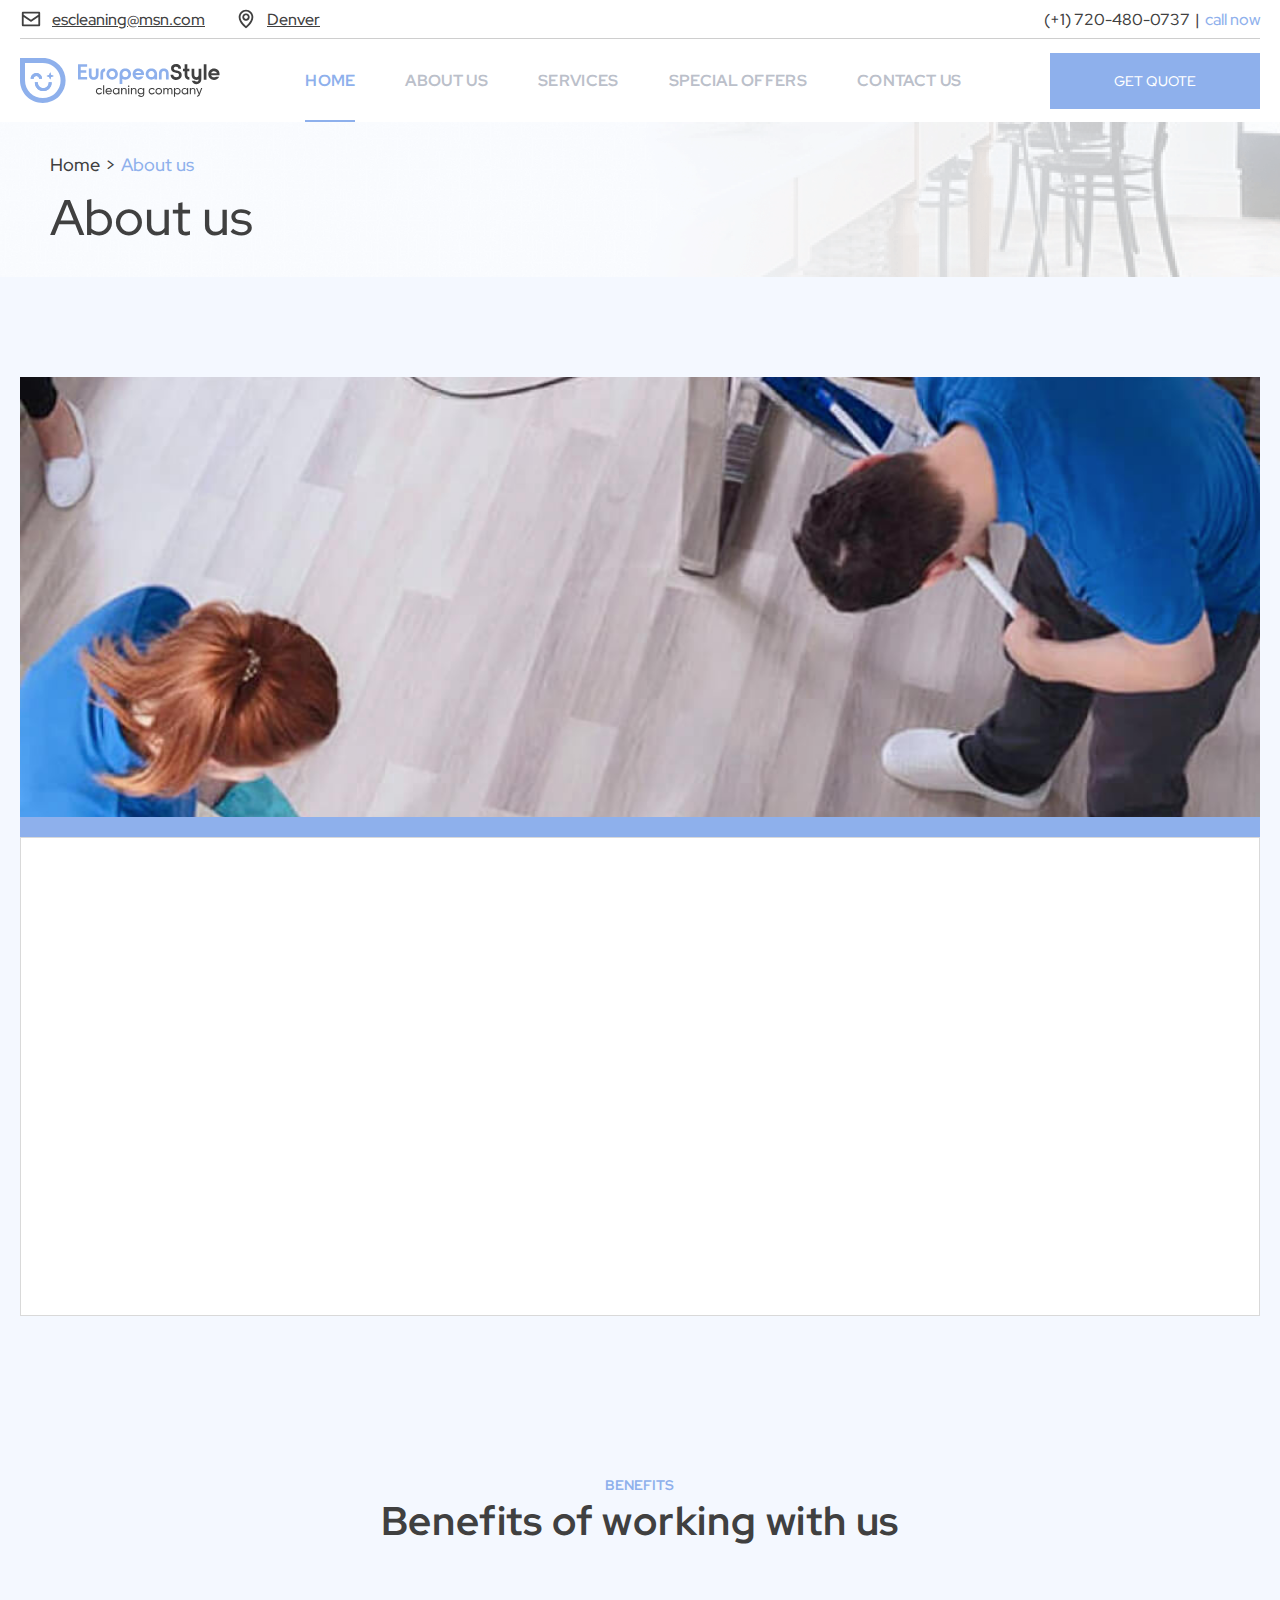
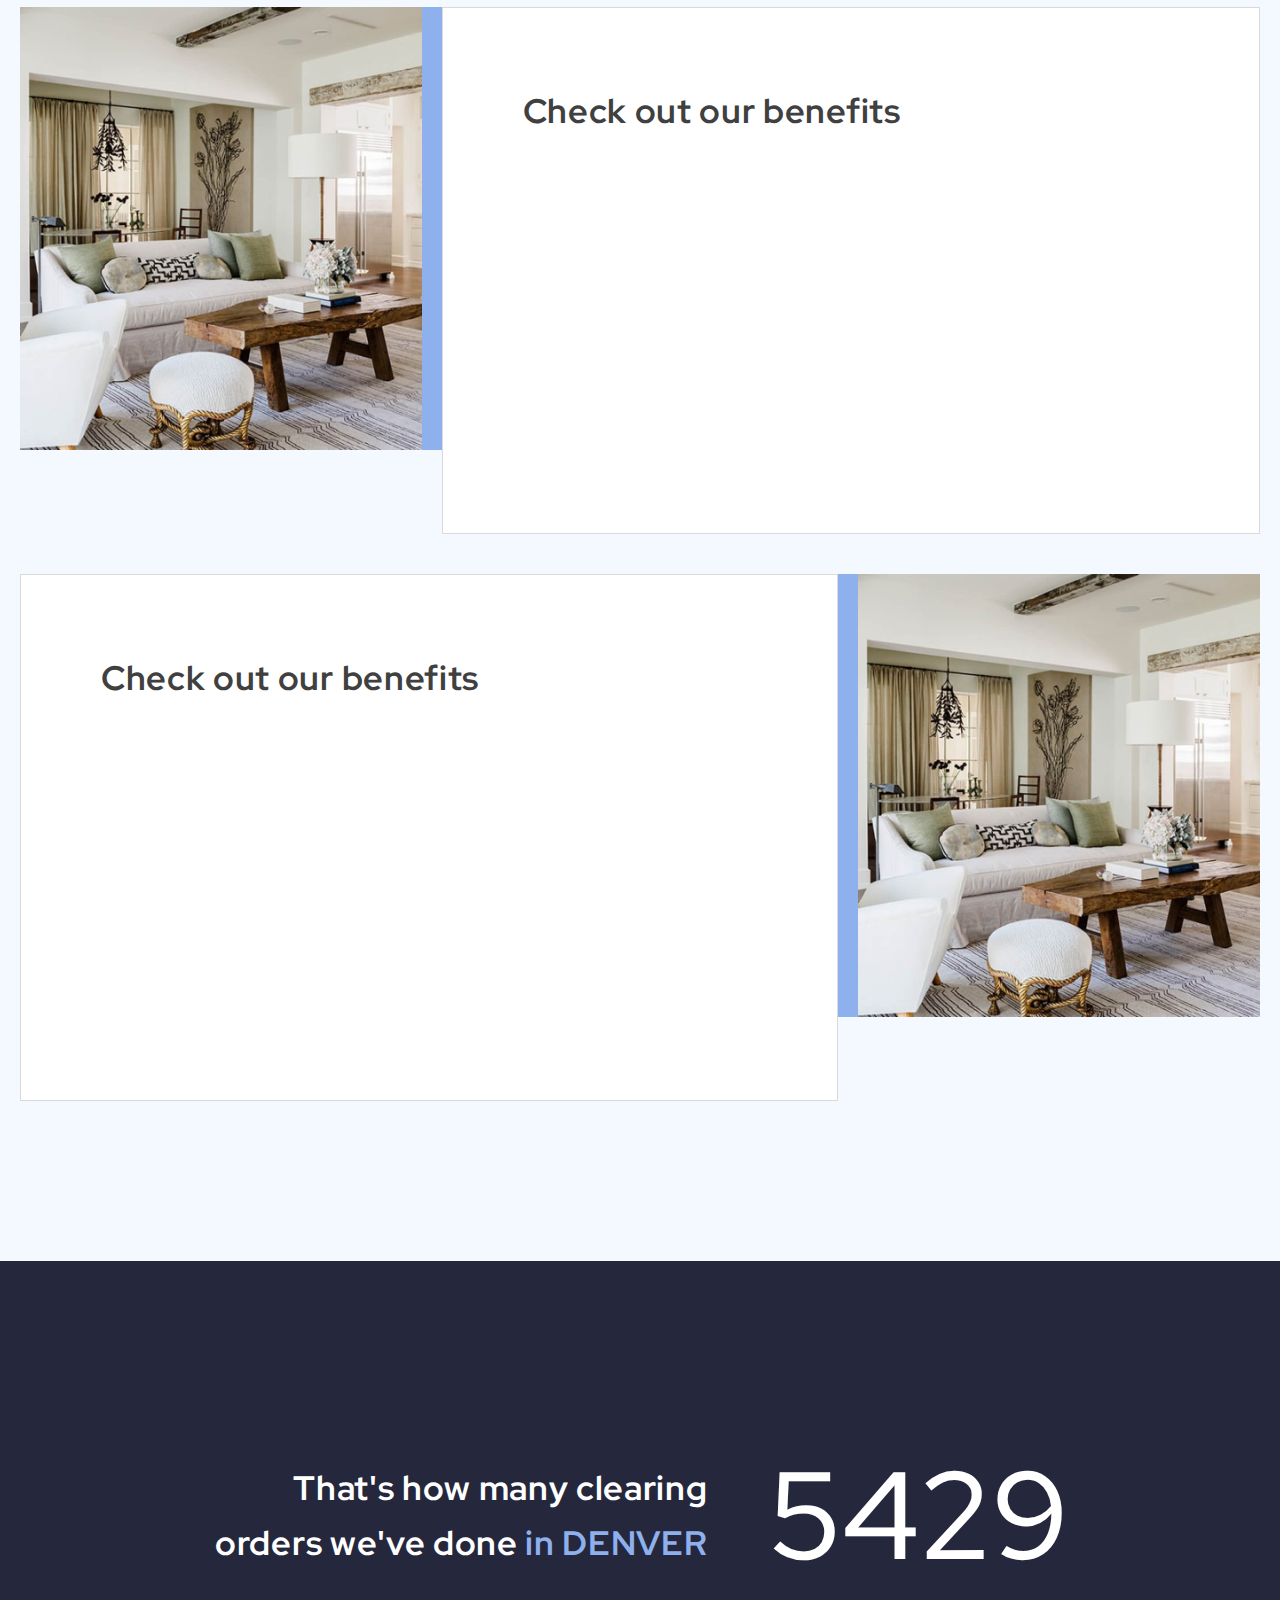
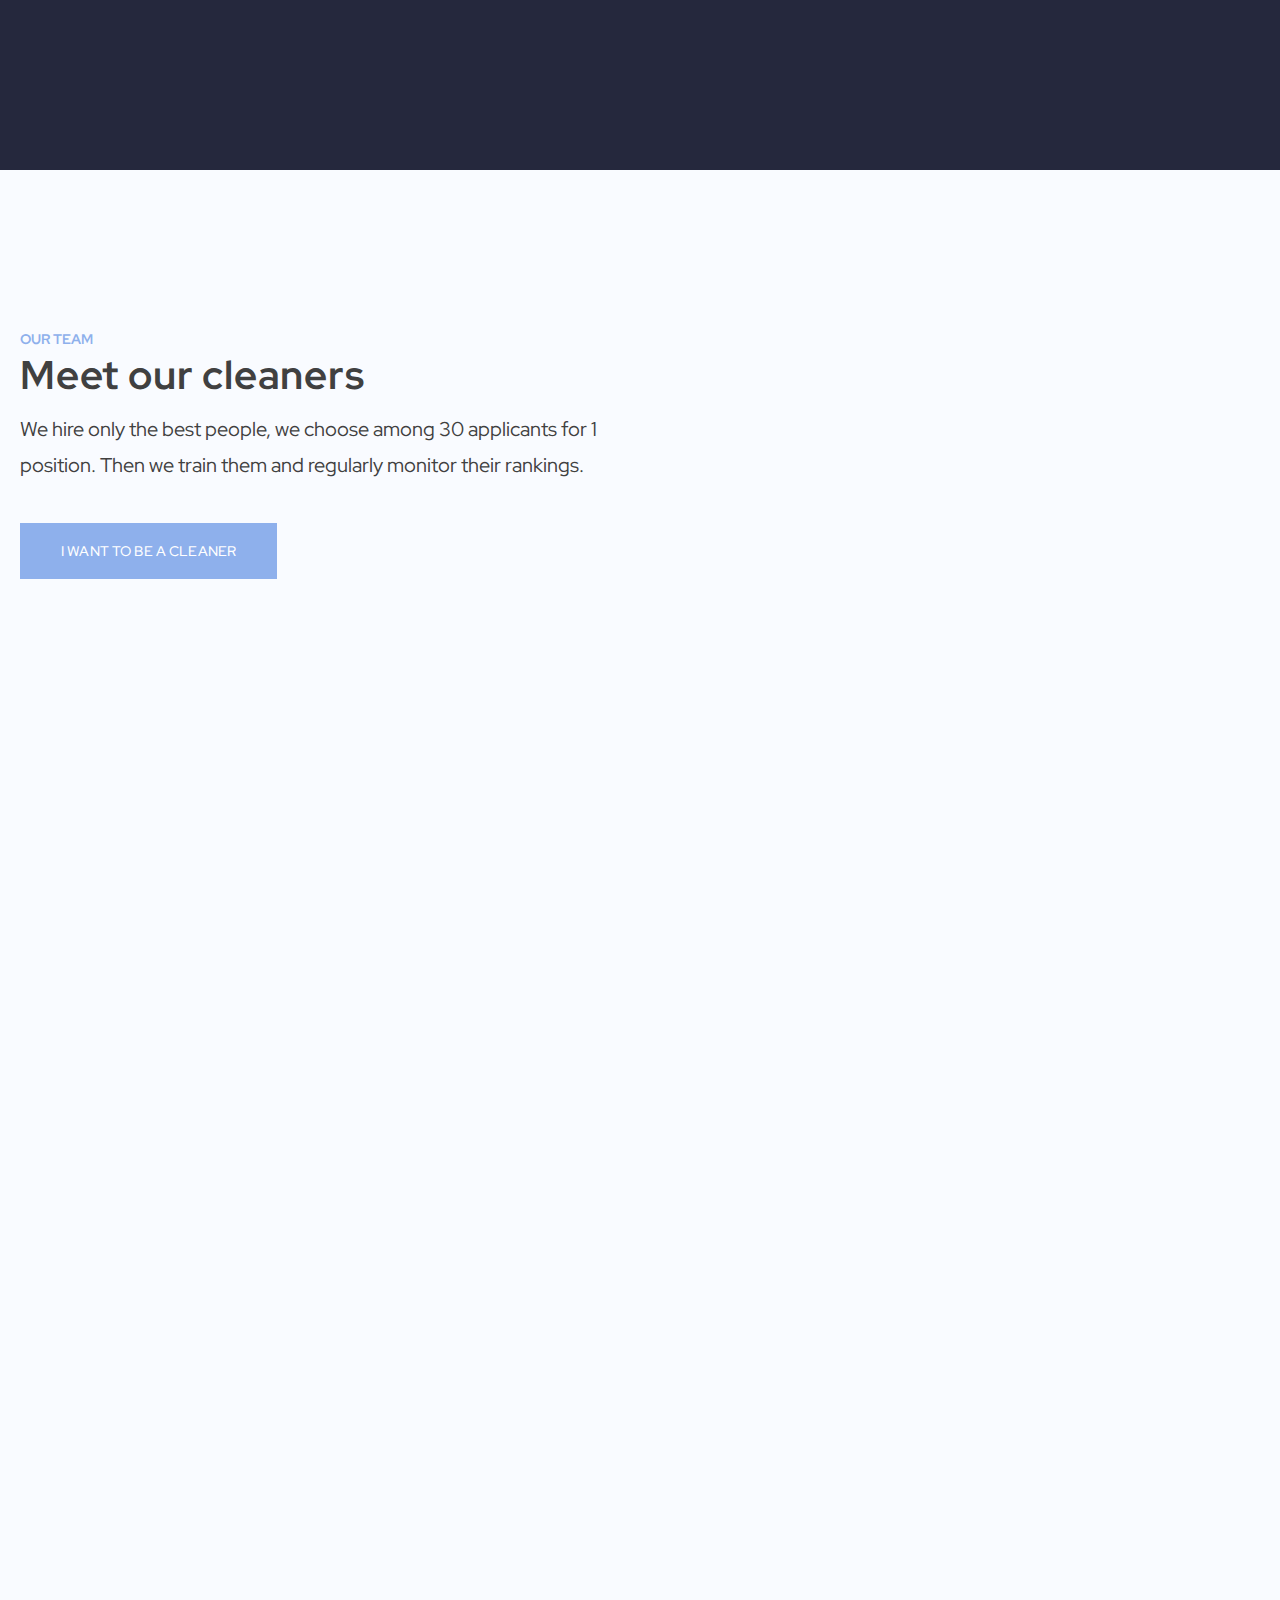
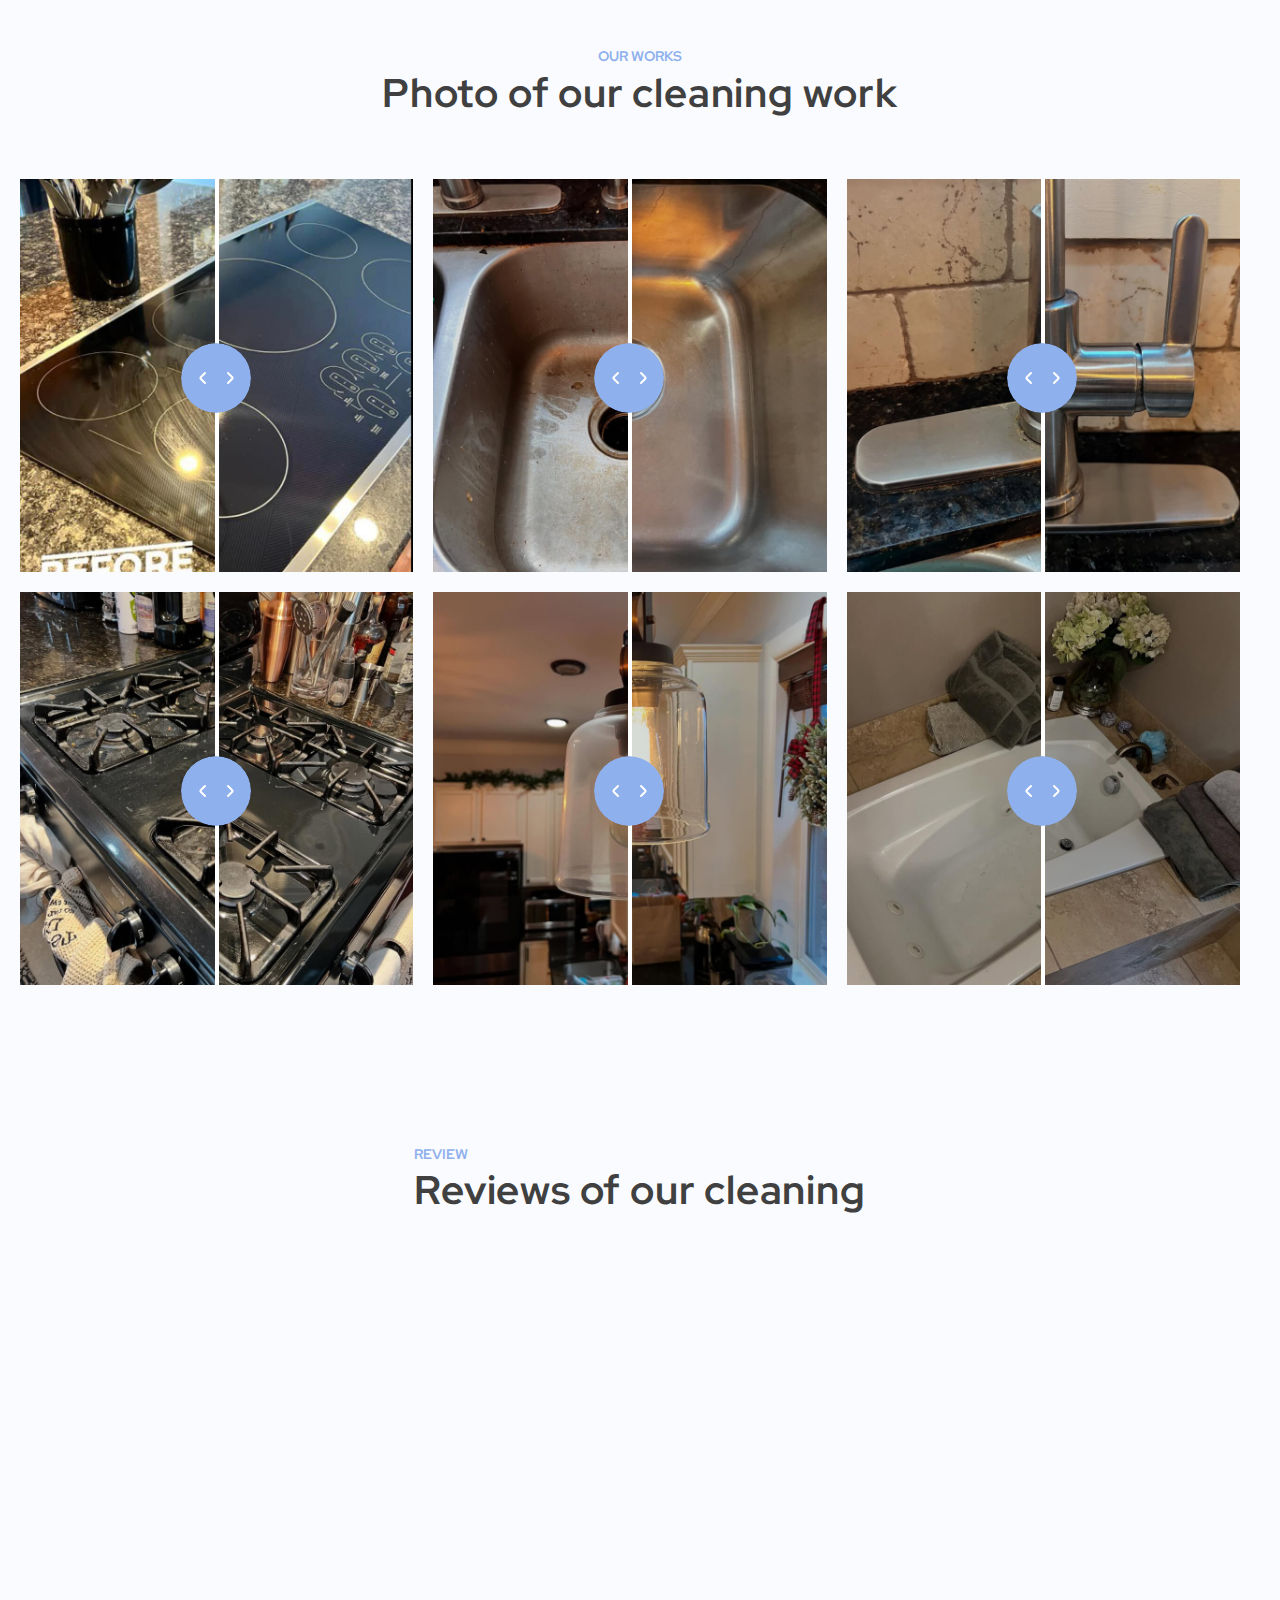
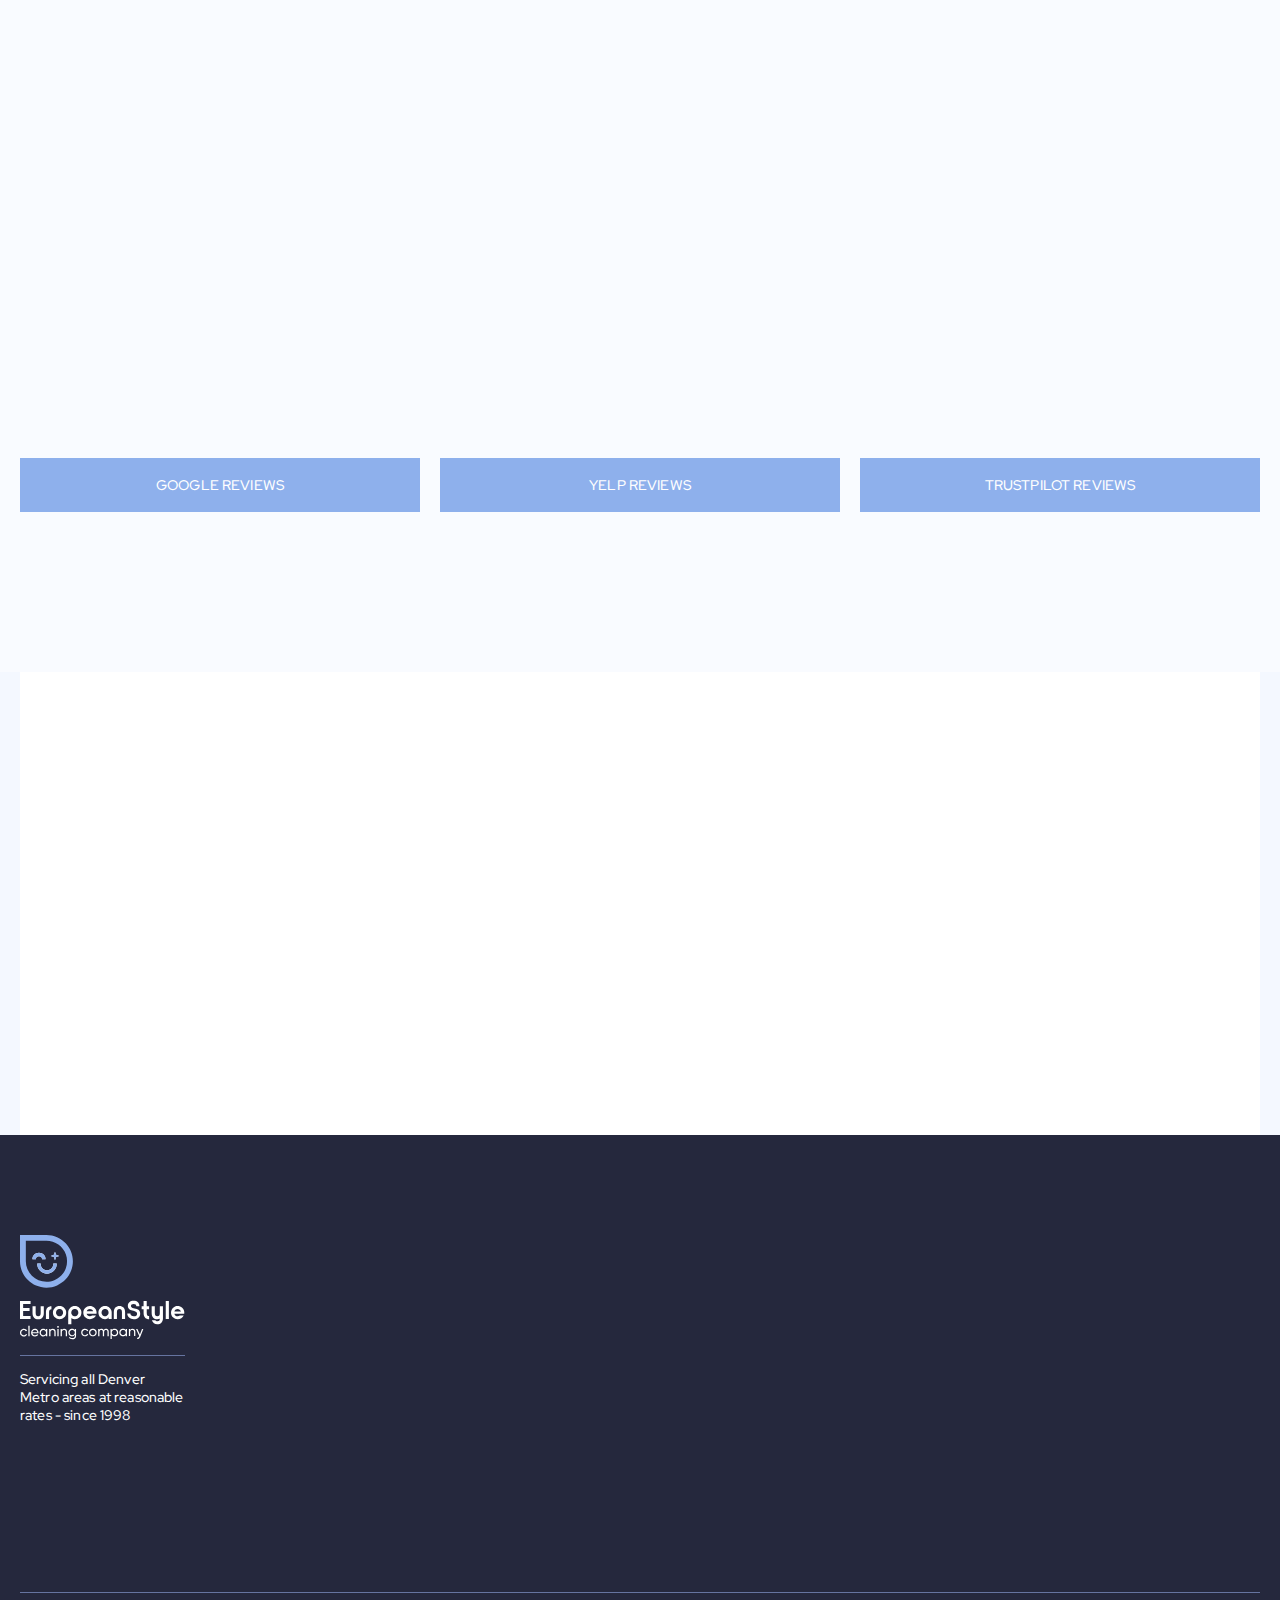
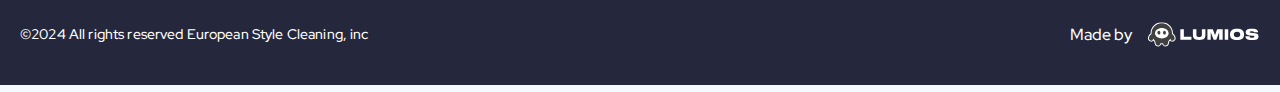
<file: page-about.html>
<!DOCTYPE html>
<html lang="en">
	<head>
		<meta charset="UTF-8">
		<meta name="viewport" content="width=device-width, initial-scale=1.0">
		<link rel="stylesheet" href="./assets/style/jquery-before-after.css">
		<link rel="stylesheet" href="./assets/style/before-after.css">
		<link rel="stylesheet" href="./assets/style/aos.css">
		<link rel="stylesheet" href="./assets/style/style.css">
		<title>Document</title>
	</head>
<body>
	<header class="header">
		<div class="container">
		<div class="header__top">
				<div class="header__linkpoint">
						<div class="header__social">
							<a href="mailto:escleaning@msn.com">
									<svg xmlns="http://www.w3.org/2000/svg" width="22" height="22" viewBox="0 0 22 22" fill="none">
										<path d="M3.05547 3.6665C2.73132 3.6665 2.42044 3.79527 2.19123 4.02448C1.96202 4.2537 1.83325 4.56457 1.83325 4.88873V17.1109C1.83325 17.4351 1.96202 17.746 2.19123 17.9752C2.42044 18.2044 2.73132 18.3332 3.05547 18.3332H18.9444C19.2685 18.3332 19.5794 18.2044 19.8086 17.9752C20.0378 17.746 20.1666 17.4351 20.1666 17.1109V4.88873C20.1666 4.56457 20.0378 4.2537 19.8086 4.02448C19.5794 3.79527 19.2685 3.6665 18.9444 3.6665H3.05547ZM3.66659 5.49984H18.3333V6.84428L10.9999 11.7332L3.66659 6.84428V5.49984ZM3.66659 9.04673L10.3216 13.4822C10.5223 13.6159 10.7581 13.6873 10.9993 13.6873C11.2405 13.6873 11.4763 13.6159 11.677 13.4822L18.3333 9.04673V16.4998H3.66659V9.04673Z" fill="#404040"/>
										</svg>
									<span>escleaning@msn.com</span>
									</a>
							<a href="#">
								<svg xmlns="http://www.w3.org/2000/svg" width="22" height="22" viewBox="0 0 22 22" fill="none">
									<path d="M11.0001 1.72803C9.05516 1.72803 7.1899 2.50064 5.81463 3.87591C4.43937 5.25118 3.66675 7.11644 3.66675 9.06136C3.66675 12.1499 5.45364 14.8852 7.10241 16.7699C7.81425 17.579 8.58251 18.3366 9.40141 19.0371L10.1629 19.6605L10.4427 19.8731L10.4599 19.8854L10.4672 19.8902H10.4696L11.0025 20.2716L11.5354 19.8902H11.5379L11.5452 19.8854L11.5623 19.8731L11.8422 19.6605L12.6036 19.0371C13.2294 18.5006 14.0642 17.7269 14.9026 16.7699C16.5465 14.8852 18.3334 12.1499 18.3334 9.06136C18.3334 7.11644 17.5608 5.25118 16.1855 3.87591C14.8103 2.50064 12.945 1.72803 11.0001 1.72803ZM11.0001 3.56136C12.4588 3.56136 13.8577 4.14082 14.8892 5.17227C15.9206 6.20372 16.5001 7.60267 16.5001 9.06136C16.5001 11.4728 15.0786 13.7791 13.5191 15.5611C12.7527 16.4363 11.984 17.15 11.4059 17.645L11.0001 17.9848L10.5943 17.6462C9.84165 17.0023 9.13549 16.3059 8.48108 15.5624C6.92153 13.7791 5.50008 11.4728 5.50008 9.06136C5.50008 7.60267 6.07954 6.20372 7.11099 5.17227C8.14244 4.14082 9.54139 3.56136 11.0001 3.56136ZM11.0001 5.39469C10.5186 5.39469 10.0418 5.48953 9.59691 5.6738C9.15205 5.85807 8.74784 6.12815 8.40736 6.46864C8.06687 6.80912 7.79679 7.21333 7.61252 7.65819C7.42826 8.10305 7.33341 8.57985 7.33341 9.06136C7.33341 9.54287 7.42826 10.0197 7.61252 10.4645C7.79679 10.9094 8.06687 11.3136 8.40736 11.6541C8.74784 11.9946 9.15205 12.2647 9.59691 12.4489C10.0418 12.6332 10.5186 12.728 11.0001 12.728C11.4816 12.728 11.9584 12.6332 12.4033 12.4489C12.8481 12.2647 13.2523 11.9946 13.5928 11.6541C13.9333 11.3136 14.2034 10.9094 14.3876 10.4645C14.5719 10.0197 14.6667 9.54287 14.6667 9.06136C14.6667 8.57985 14.5719 8.10305 14.3876 7.65819C14.2034 7.21333 13.9333 6.80912 13.5928 6.46864C13.2523 6.12815 12.8481 5.85807 12.4033 5.6738C11.9584 5.48953 11.4816 5.39469 11.0001 5.39469ZM11.0001 7.22803C11.2408 7.22803 11.4792 7.27545 11.7017 7.36758C11.9241 7.45971 12.1262 7.59476 12.2964 7.765C12.4667 7.93524 12.6017 8.13734 12.6939 8.35977C12.786 8.5822 12.8334 8.8206 12.8334 9.06136C12.8334 9.30212 12.786 9.54052 12.6939 9.76295C12.6017 9.98538 12.4667 10.1875 12.2964 10.3577C12.1262 10.528 11.9241 10.663 11.7017 10.7551C11.4792 10.8473 11.2408 10.8947 11.0001 10.8947C10.7593 10.8947 10.5209 10.8473 10.2985 10.7551C10.0761 10.663 9.87396 10.528 9.70372 10.3577C9.53348 10.1875 9.39844 9.98538 9.3063 9.76295C9.21417 9.54052 9.16675 9.30212 9.16675 9.06136C9.16675 8.8206 9.21417 8.5822 9.3063 8.35977C9.39844 8.13734 9.53348 7.93524 9.70372 7.765C9.87396 7.59476 10.0761 7.45971 10.2985 7.36758C10.5209 7.27545 10.7593 7.22803 11.0001 7.22803Z" fill="#404040"/>
									</svg>
									<span>Denver </span>	
								</a>
						</div>
						<div class="header__linkpoint__tel">	
							<a href="tel:(+1) 720-480-0737">(+1) 720-480-0737</a>
							<span>|</span>
							<a href="tel:(+1) 720-480-0737">call now</a>
						</div> 

					</div>
				</div>
				</div>
		<div class="header__bottom">
			<div class="container"> 
				<div class="header__wrap">
					<a href="./index.html" class="logo">
						<img src="./assets/images/logo.svg" alt="All Trade Construction">
					</a>
					<div class="header__menu">
						<nav>
							<ul>
								<li class="current_page_item"><a href="./index.html">Home</a></li>
								<li><a href="./page-about.html">About us</a></li>
								<li><a href="./page-services.html">Services</a></li>
								<li><a href="./page-promotion.html">Special offers</a></li>
								<li><a href="./page-contact.html">Contact us</a></li>
							</ul>
						</nav>
						<button data-open="open" class="btn">Get quote</button>
						<div class="header__linkpoint">
							<div class="header__social">
								<a href="mailto:escleaning@msn.com">
										<svg xmlns="http://www.w3.org/2000/svg" width="22" height="22" viewBox="0 0 22 22" fill="none">
											<path d="M3.05547 3.6665C2.73132 3.6665 2.42044 3.79527 2.19123 4.02448C1.96202 4.2537 1.83325 4.56457 1.83325 4.88873V17.1109C1.83325 17.4351 1.96202 17.746 2.19123 17.9752C2.42044 18.2044 2.73132 18.3332 3.05547 18.3332H18.9444C19.2685 18.3332 19.5794 18.2044 19.8086 17.9752C20.0378 17.746 20.1666 17.4351 20.1666 17.1109V4.88873C20.1666 4.56457 20.0378 4.2537 19.8086 4.02448C19.5794 3.79527 19.2685 3.6665 18.9444 3.6665H3.05547ZM3.66659 5.49984H18.3333V6.84428L10.9999 11.7332L3.66659 6.84428V5.49984ZM3.66659 9.04673L10.3216 13.4822C10.5223 13.6159 10.7581 13.6873 10.9993 13.6873C11.2405 13.6873 11.4763 13.6159 11.677 13.4822L18.3333 9.04673V16.4998H3.66659V9.04673Z" fill="#404040"/>
											</svg>
											escleaning@msn.com
										</a>
										<a href="#">
											<svg xmlns="http://www.w3.org/2000/svg" width="22" height="22" viewBox="0 0 22 22" fill="none">
												<path d="M11.0001 1.72803C9.05516 1.72803 7.1899 2.50064 5.81463 3.87591C4.43937 5.25118 3.66675 7.11644 3.66675 9.06136C3.66675 12.1499 5.45364 14.8852 7.10241 16.7699C7.81425 17.579 8.58251 18.3366 9.40141 19.0371L10.1629 19.6605L10.4427 19.8731L10.4599 19.8854L10.4672 19.8902H10.4696L11.0025 20.2716L11.5354 19.8902H11.5379L11.5452 19.8854L11.5623 19.8731L11.8422 19.6605L12.6036 19.0371C13.2294 18.5006 14.0642 17.7269 14.9026 16.7699C16.5465 14.8852 18.3334 12.1499 18.3334 9.06136C18.3334 7.11644 17.5608 5.25118 16.1855 3.87591C14.8103 2.50064 12.945 1.72803 11.0001 1.72803ZM11.0001 3.56136C12.4588 3.56136 13.8577 4.14082 14.8892 5.17227C15.9206 6.20372 16.5001 7.60267 16.5001 9.06136C16.5001 11.4728 15.0786 13.7791 13.5191 15.5611C12.7527 16.4363 11.984 17.15 11.4059 17.645L11.0001 17.9848L10.5943 17.6462C9.84165 17.0023 9.13549 16.3059 8.48108 15.5624C6.92153 13.7791 5.50008 11.4728 5.50008 9.06136C5.50008 7.60267 6.07954 6.20372 7.11099 5.17227C8.14244 4.14082 9.54139 3.56136 11.0001 3.56136ZM11.0001 5.39469C10.5186 5.39469 10.0418 5.48953 9.59691 5.6738C9.15205 5.85807 8.74784 6.12815 8.40736 6.46864C8.06687 6.80912 7.79679 7.21333 7.61252 7.65819C7.42826 8.10305 7.33341 8.57985 7.33341 9.06136C7.33341 9.54287 7.42826 10.0197 7.61252 10.4645C7.79679 10.9094 8.06687 11.3136 8.40736 11.6541C8.74784 11.9946 9.15205 12.2647 9.59691 12.4489C10.0418 12.6332 10.5186 12.728 11.0001 12.728C11.4816 12.728 11.9584 12.6332 12.4033 12.4489C12.8481 12.2647 13.2523 11.9946 13.5928 11.6541C13.9333 11.3136 14.2034 10.9094 14.3876 10.4645C14.5719 10.0197 14.6667 9.54287 14.6667 9.06136C14.6667 8.57985 14.5719 8.10305 14.3876 7.65819C14.2034 7.21333 13.9333 6.80912 13.5928 6.46864C13.2523 6.12815 12.8481 5.85807 12.4033 5.6738C11.9584 5.48953 11.4816 5.39469 11.0001 5.39469ZM11.0001 7.22803C11.2408 7.22803 11.4792 7.27545 11.7017 7.36758C11.9241 7.45971 12.1262 7.59476 12.2964 7.765C12.4667 7.93524 12.6017 8.13734 12.6939 8.35977C12.786 8.5822 12.8334 8.8206 12.8334 9.06136C12.8334 9.30212 12.786 9.54052 12.6939 9.76295C12.6017 9.98538 12.4667 10.1875 12.2964 10.3577C12.1262 10.528 11.9241 10.663 11.7017 10.7551C11.4792 10.8473 11.2408 10.8947 11.0001 10.8947C10.7593 10.8947 10.5209 10.8473 10.2985 10.7551C10.0761 10.663 9.87396 10.528 9.70372 10.3577C9.53348 10.1875 9.39844 9.98538 9.3063 9.76295C9.21417 9.54052 9.16675 9.30212 9.16675 9.06136C9.16675 8.8206 9.21417 8.5822 9.3063 8.35977C9.39844 8.13734 9.53348 7.93524 9.70372 7.765C9.87396 7.59476 10.0761 7.45971 10.2985 7.36758C10.5209 7.27545 10.7593 7.22803 11.0001 7.22803Z" fill="#404040"/>
												</svg>
													Denver
											</a>
							</div>
							<div>	
								<a href="tel:(+1) 720-480-0737">(+1) 720-480-0737</a>
								<span>|</span>
								<a href="tel:(+1) 720-480-0737">call now</a>
							</div> 
						</div>
					</div>
					<div class="burger">
						<span></span>
						<span></span>
						<span></span>
					</div>
				</div>
			</div>
			</div>
	</header>
	<main>
		<div class="breadcrumbs" style="background-image: url(./assets/images/breadcrumbs.png);">
			<div class="container">
				<div class="breadcrumbs__container">
					<div class="breadcrumbs__links">
						<a href="./index.html">Home</a>
						<span>
							>
						</span>
						<span>About us</span>
					</div>
					<h1>About us</h1>
				</div>
			</div>
		</div>
		<section class="about mb-m">
			<div class="container">
				<div class="about__container">
				<div class="about__img">
					<img src="./assets/images/history-img.jpg" alt="About our company European Style ">
				</div>
				<div class="about__content">
					<div class="about__content__title" data-aos="fade-up" data-aos-duration="500">
						<h2>About our company European Style </h2>
					</div>
					<div class="about__content__text">
						<p>European Cleaning has been a trusted provider of professional cleaning services in Denver and surrounding areas for over 25 years. We are committed to delivering top-quality cleaning solutions tailored to meet the unique needs of each client.</p>
						<p>Our services include comprehensive cleaning for residential, office, and industrial spaces. Using advanced equipment, eco-friendly cleaning products, and the expertise of our highly trained staff, we ensure every space is not only spotless but also safe and inviting. Whether you need a one-time deep clean or ongoing maintenance, we’re here to help.</p>
						<p><strong>“Proudly servicing Denver and surrounded areas with affordable rates and exceptional attention to detail since 1998.”</strong></p>
					</div>
				</div>
				</div>
			</div>
		</section>
		<section class="benefits mb-m">
			<div class="container">
				<div class="benefits__container">
					<div class="benefits__title center-title">
						<span class="simple">Benefits</span>
						<h2>Benefits of working with us </h2>
					</div>
					<div class="benefits__items"> 
					<div class="benefits__item">
						<div class="benefits__img">
							<img src="./assets/images/benefits-img1.jpg" alt="Check out our benefits">
						</div>
						<div class="benefits__content">
							<h3>Check out our benefits</h3>
							<ul>
								<li data-aos="fade-up" data-aos-duration="500">We hire only reliable and trustworthy professionals, conducting thorough background checks and training to ensure top-quality service and professionalism.</li>
								<li data-aos="fade-up" data-aos-duration="500">You can book our cleaning services at any time and day of the week - regardless of weekends and bank holidays.</li>
								<li data-aos="fade-up" data-aos-duration="500">We carry out a full range of cleaning jobs, which you can tailor to suit your needs.</li>
								<li data-aos="fade-up" data-aos-duration="500">All price plans are transparent and have no hidden charges.</li>
								<li data-aos="fade-up" data-aos-duration="500">We guarantee customer satisfaction, ensuring every job meets the highest standards and leaves clients fully satisfied.</li>
							</ul>
						</div>
					</div>
					<div class="benefits__item">
						<div class="benefits__img">
							<img src="./assets/images/benefits-img1.jpg" alt="Check out our benefits">
						</div>
						<div class="benefits__content">
							<h3>Check out our benefits</h3>
							<ul>
								<li data-aos="fade-up" data-aos-duration="500">We hire only reliable and trustworthy professionals, conducting thorough background checks and training to ensure top-quality service and professionalism.</li>
								<li data-aos="fade-up" data-aos-duration="500">You can book our cleaning services at any time and day of the week - regardless of weekends and bank holidays.</li>
								<li data-aos="fade-up" data-aos-duration="500">We carry out a full range of cleaning jobs, which you can tailor to suit your needs.</li>
								<li data-aos="fade-up" data-aos-duration="500">All price plans are transparent and have no hidden charges.</li>
								<li data-aos="fade-up" data-aos-duration="500">We guarantee customer satisfaction, ensuring every job meets the highest standards and leaves clients fully satisfied.</li>
							</ul>
						</div>
					</div>
				</div>
				</div>
			</div>
		</section>
		<section class="count">
			<div class="container">
				<div class="count__container">
					<div class="count__content">
						That's how many clearing orders we've done <strong>in DENVER</strong>
					</div>
					<div class="count__number stat-value" data-target="11956">
						11956
					</div>
				</div>
			</div>
		</section>
		<section class="team pb-m">
			<div class="container">
				<div class="team__container">
					<div class="team__title">
						<span class="simple">Our team</span>
						<h2>Meet our cleaners</h2>
						<p>We hire only the best people, we choose among 30 applicants for 1 position. Then we train them and regularly monitor their rankings.</p>
					<button data-open="open" class="btn">I want to be a cleaner</button>
					</div>
					<div class="team__items">
						<div class="team__item" data-aos="fade-up" data-aos-duration="500">
							<div class="team__item__img">
								<img src="./assets/images/team-img.jpg" alt="Alina Filatova">
							</div>
							<div class="team__item__name">Alina Filatova</div>
							<div class="team__item__position">Cleaner</div>
						</div>
						<div class="team__item" data-aos="fade-up" data-aos-duration="500">
							<div class="team__item__img">
								<img src="./assets/images/team-img.jpg" alt="Alina Filatova">
							</div>
							<div class="team__item__name">Alina Filatova</div>
							<div class="team__item__position">Cleaner</div>
						</div>
						<div class="team__item" data-aos="fade-up" data-aos-duration="500">
							<div class="team__item__img">
								<img src="./assets/images/team-img.jpg" alt="Alina Filatova">
							</div>
							<div class="team__item__name">Alina Filatova</div>
							<div class="team__item__position">Cleaner</div>
						</div>
						<div class="team__item" data-aos="fade-up" data-aos-duration="500">
							<div class="team__item__img">
								<img src="./assets/images/team-img.jpg" alt="Alina Filatova">
							</div>
							<div class="team__item__name">Alina Filatova</div>
							<div class="team__item__position">Cleaner</div>
						</div>
						<div class="team__item" data-aos="fade-up" data-aos-duration="500">
							<div class="team__item__img">
								<img src="./assets/images/team-img.jpg" alt="Alina Filatova">
							</div>
							<div class="team__item__name">Alina Filatova</div>
							<div class="team__item__position">Cleaner</div>
						</div>
					</div>
				</div>
			</div>
		</section>
		<section class="photo pb-m">
			<div class="container">
				<div class="photo__title center-title">
					<div class="title__wrap">
						<span class="simple">our works</span>
						<h2>Photo of our cleaning work</h2>
					</div>
					
				</div>
				<div class="photo__container">
					<div class="ba-slider photo__item">
						<img src="./assets/images/after1.jpg">
						<div class="resize">
								<img src="./assets/images/before1.jpg">
						</div>
						<span class="handle"></span>
				 </div>
					<div class="ba-slider photo__item">
						<img src="./assets/images/after2.jpg">
						<div class="resize">
								<img src="./assets/images/before2.jpg">
						</div>
						<span class="handle"></span>
				 </div>
					<div class="ba-slider photo__item">
						<img src="./assets/images/after3.jpg">
						<div class="resize">
								<img src="./assets/images/before3.jpg">
						</div>
						<span class="handle"></span>
				 </div>
					<div class="ba-slider photo__item">
						<img src="./assets/images/after4.jpg">
						<div class="resize">
								<img src="./assets/images/before4.jpg">
						</div>
						<span class="handle"></span>
				 </div>
					<div class="ba-slider photo__item">
						<img src="./assets/images/after5.jpg">
						<div class="resize">
								<img src="./assets/images/before5.jpg">
						</div>
						<span class="handle"></span>
				 </div>
					<div class="ba-slider photo__item">
						<img src="./assets/images/after6.jpg">
						<div class="resize">
								<img src="./assets/images/before6.jpg">
						</div>
						<span class="handle"></span>
				 </div>
				</div>
			</div>
		</section>
		
		<section class="reviews pb-m">
			<div class="container">
				<div class="reviews__title center-title">
					<div class="title-wrap">
						<span class="simple">Review</span>
						<h2>Reviews of our cleaning</h2>
					</div>
				</div>
							<div class="reviews__wrap">
								<div class="reviews-item" data-aos="fade-up">
									<div class="reviews-top">
										<img src="./assets/images/reviews-img1.jpg" alt="Elizabeth White">
										<div class="reviews-info">
											<span class="reviews-top-info-name">Elizabeth White</span>
											<div class="reviews-top-info-rating">
												<svg xmlns="http://www.w3.org/2000/svg" width="20" height="21" viewBox="0 0 20 21" fill="none">
													<path d="M9.04894 3.42705C9.3483 2.50574 10.6517 2.50574 10.9511 3.42705L12.0206 6.71885C12.1545 7.13087 12.5385 7.40983 12.9717 7.40983H16.4329C17.4016 7.40983 17.8044 8.64945 17.0207 9.21885L14.2205 11.2533C13.87 11.5079 13.7234 11.9593 13.8572 12.3713L14.9268 15.6631C15.2261 16.5844 14.1717 17.3506 13.388 16.7812L10.5878 14.7467C10.2373 14.4921 9.7627 14.4921 9.41221 14.7467L6.61204 16.7812C5.82833 17.3506 4.77385 16.5844 5.0732 15.6631L6.14277 12.3713C6.27665 11.9593 6.12999 11.5079 5.7795 11.2533L2.97933 9.21885C2.19562 8.64945 2.59839 7.40983 3.56712 7.40983H7.02832C7.46154 7.40983 7.8455 7.13087 7.97937 6.71885L9.04894 3.42705Z" fill="#FE9A02"/>
													</svg>
													<svg xmlns="http://www.w3.org/2000/svg" width="20" height="21" viewBox="0 0 20 21" fill="none">
														<path d="M9.04894 3.42705C9.3483 2.50574 10.6517 2.50574 10.9511 3.42705L12.0206 6.71885C12.1545 7.13087 12.5385 7.40983 12.9717 7.40983H16.4329C17.4016 7.40983 17.8044 8.64945 17.0207 9.21885L14.2205 11.2533C13.87 11.5079 13.7234 11.9593 13.8572 12.3713L14.9268 15.6631C15.2261 16.5844 14.1717 17.3506 13.388 16.7812L10.5878 14.7467C10.2373 14.4921 9.7627 14.4921 9.41221 14.7467L6.61204 16.7812C5.82833 17.3506 4.77385 16.5844 5.0732 15.6631L6.14277 12.3713C6.27665 11.9593 6.12999 11.5079 5.7795 11.2533L2.97933 9.21885C2.19562 8.64945 2.59839 7.40983 3.56712 7.40983H7.02832C7.46154 7.40983 7.8455 7.13087 7.97937 6.71885L9.04894 3.42705Z" fill="#FE9A02"/>
														</svg>
														<svg xmlns="http://www.w3.org/2000/svg" width="20" height="21" viewBox="0 0 20 21" fill="none">
															<path d="M9.04894 3.42705C9.3483 2.50574 10.6517 2.50574 10.9511 3.42705L12.0206 6.71885C12.1545 7.13087 12.5385 7.40983 12.9717 7.40983H16.4329C17.4016 7.40983 17.8044 8.64945 17.0207 9.21885L14.2205 11.2533C13.87 11.5079 13.7234 11.9593 13.8572 12.3713L14.9268 15.6631C15.2261 16.5844 14.1717 17.3506 13.388 16.7812L10.5878 14.7467C10.2373 14.4921 9.7627 14.4921 9.41221 14.7467L6.61204 16.7812C5.82833 17.3506 4.77385 16.5844 5.0732 15.6631L6.14277 12.3713C6.27665 11.9593 6.12999 11.5079 5.7795 11.2533L2.97933 9.21885C2.19562 8.64945 2.59839 7.40983 3.56712 7.40983H7.02832C7.46154 7.40983 7.8455 7.13087 7.97937 6.71885L9.04894 3.42705Z" fill="#FE9A02"/>
															</svg>
															<svg xmlns="http://www.w3.org/2000/svg" width="20" height="21" viewBox="0 0 20 21" fill="none">
																<path d="M9.04894 3.42705C9.3483 2.50574 10.6517 2.50574 10.9511 3.42705L12.0206 6.71885C12.1545 7.13087 12.5385 7.40983 12.9717 7.40983H16.4329C17.4016 7.40983 17.8044 8.64945 17.0207 9.21885L14.2205 11.2533C13.87 11.5079 13.7234 11.9593 13.8572 12.3713L14.9268 15.6631C15.2261 16.5844 14.1717 17.3506 13.388 16.7812L10.5878 14.7467C10.2373 14.4921 9.7627 14.4921 9.41221 14.7467L6.61204 16.7812C5.82833 17.3506 4.77385 16.5844 5.0732 15.6631L6.14277 12.3713C6.27665 11.9593 6.12999 11.5079 5.7795 11.2533L2.97933 9.21885C2.19562 8.64945 2.59839 7.40983 3.56712 7.40983H7.02832C7.46154 7.40983 7.8455 7.13087 7.97937 6.71885L9.04894 3.42705Z" fill="#FE9A02"/>
																</svg>
																<svg xmlns="http://www.w3.org/2000/svg" width="20" height="21" viewBox="0 0 20 21" fill="none">
																<path d="M9.04894 3.42705C9.3483 2.50574 10.6517 2.50574 10.9511 3.42705L12.0206 6.71885C12.1545 7.13087 12.5385 7.40983 12.9717 7.40983H16.4329C17.4016 7.40983 17.8044 8.64945 17.0207 9.21885L14.2205 11.2533C13.87 11.5079 13.7234 11.9593 13.8572 12.3713L14.9268 15.6631C15.2261 16.5844 14.1717 17.3506 13.388 16.7812L10.5878 14.7467C10.2373 14.4921 9.7627 14.4921 9.41221 14.7467L6.61204 16.7812C5.82833 17.3506 4.77385 16.5844 5.0732 15.6631L6.14277 12.3713C6.27665 11.9593 6.12999 11.5079 5.7795 11.2533L2.97933 9.21885C2.19562 8.64945 2.59839 7.40983 3.56712 7.40983H7.02832C7.46154 7.40983 7.8455 7.13087 7.97937 6.71885L9.04894 3.42705Z" fill="#FE9A02"/>
																</svg>
											</div>
										</div>
									</div>
									<div class="reviews-bottom">
										<p>I entrusted the cleaning of my office to European Style, and they exceeded my expectations! Everything sparkles, not a speck of dust. Very polite staff and fast service. I'll only go to them from now on!</p>
									<span class="reviews-bottom-date">17.02.2024</span>
									</div>
								</div>
								<div class="reviews-item" data-aos="fade-up">
									<div class="reviews-top">
										<img src="./assets/images/reviews-img2.jpg" alt="Anastasia Zuplina">
										<div class="reviews-info">
											<span class="reviews-top-info-name">Anastasia Zuplina</span>
											<div class="reviews-top-info-rating">
												<svg xmlns="http://www.w3.org/2000/svg" width="20" height="21" viewBox="0 0 20 21" fill="none">
													<path d="M9.04894 3.42705C9.3483 2.50574 10.6517 2.50574 10.9511 3.42705L12.0206 6.71885C12.1545 7.13087 12.5385 7.40983 12.9717 7.40983H16.4329C17.4016 7.40983 17.8044 8.64945 17.0207 9.21885L14.2205 11.2533C13.87 11.5079 13.7234 11.9593 13.8572 12.3713L14.9268 15.6631C15.2261 16.5844 14.1717 17.3506 13.388 16.7812L10.5878 14.7467C10.2373 14.4921 9.7627 14.4921 9.41221 14.7467L6.61204 16.7812C5.82833 17.3506 4.77385 16.5844 5.0732 15.6631L6.14277 12.3713C6.27665 11.9593 6.12999 11.5079 5.7795 11.2533L2.97933 9.21885C2.19562 8.64945 2.59839 7.40983 3.56712 7.40983H7.02832C7.46154 7.40983 7.8455 7.13087 7.97937 6.71885L9.04894 3.42705Z" fill="#FE9A02"/>
													</svg>
													<svg xmlns="http://www.w3.org/2000/svg" width="20" height="21" viewBox="0 0 20 21" fill="none">
														<path d="M9.04894 3.42705C9.3483 2.50574 10.6517 2.50574 10.9511 3.42705L12.0206 6.71885C12.1545 7.13087 12.5385 7.40983 12.9717 7.40983H16.4329C17.4016 7.40983 17.8044 8.64945 17.0207 9.21885L14.2205 11.2533C13.87 11.5079 13.7234 11.9593 13.8572 12.3713L14.9268 15.6631C15.2261 16.5844 14.1717 17.3506 13.388 16.7812L10.5878 14.7467C10.2373 14.4921 9.7627 14.4921 9.41221 14.7467L6.61204 16.7812C5.82833 17.3506 4.77385 16.5844 5.0732 15.6631L6.14277 12.3713C6.27665 11.9593 6.12999 11.5079 5.7795 11.2533L2.97933 9.21885C2.19562 8.64945 2.59839 7.40983 3.56712 7.40983H7.02832C7.46154 7.40983 7.8455 7.13087 7.97937 6.71885L9.04894 3.42705Z" fill="#FE9A02"/>
														</svg>
														<svg xmlns="http://www.w3.org/2000/svg" width="20" height="21" viewBox="0 0 20 21" fill="none">
															<path d="M9.04894 3.42705C9.3483 2.50574 10.6517 2.50574 10.9511 3.42705L12.0206 6.71885C12.1545 7.13087 12.5385 7.40983 12.9717 7.40983H16.4329C17.4016 7.40983 17.8044 8.64945 17.0207 9.21885L14.2205 11.2533C13.87 11.5079 13.7234 11.9593 13.8572 12.3713L14.9268 15.6631C15.2261 16.5844 14.1717 17.3506 13.388 16.7812L10.5878 14.7467C10.2373 14.4921 9.7627 14.4921 9.41221 14.7467L6.61204 16.7812C5.82833 17.3506 4.77385 16.5844 5.0732 15.6631L6.14277 12.3713C6.27665 11.9593 6.12999 11.5079 5.7795 11.2533L2.97933 9.21885C2.19562 8.64945 2.59839 7.40983 3.56712 7.40983H7.02832C7.46154 7.40983 7.8455 7.13087 7.97937 6.71885L9.04894 3.42705Z" fill="#FE9A02"/>
															</svg>
															<svg xmlns="http://www.w3.org/2000/svg" width="20" height="21" viewBox="0 0 20 21" fill="none">
																<path d="M9.04894 3.42705C9.3483 2.50574 10.6517 2.50574 10.9511 3.42705L12.0206 6.71885C12.1545 7.13087 12.5385 7.40983 12.9717 7.40983H16.4329C17.4016 7.40983 17.8044 8.64945 17.0207 9.21885L14.2205 11.2533C13.87 11.5079 13.7234 11.9593 13.8572 12.3713L14.9268 15.6631C15.2261 16.5844 14.1717 17.3506 13.388 16.7812L10.5878 14.7467C10.2373 14.4921 9.7627 14.4921 9.41221 14.7467L6.61204 16.7812C5.82833 17.3506 4.77385 16.5844 5.0732 15.6631L6.14277 12.3713C6.27665 11.9593 6.12999 11.5079 5.7795 11.2533L2.97933 9.21885C2.19562 8.64945 2.59839 7.40983 3.56712 7.40983H7.02832C7.46154 7.40983 7.8455 7.13087 7.97937 6.71885L9.04894 3.42705Z" fill="#FE9A02"/>
																</svg>
																<svg xmlns="http://www.w3.org/2000/svg" width="20" height="21" viewBox="0 0 20 21" fill="none">
																<path d="M9.04894 3.42705C9.3483 2.50574 10.6517 2.50574 10.9511 3.42705L12.0206 6.71885C12.1545 7.13087 12.5385 7.40983 12.9717 7.40983H16.4329C17.4016 7.40983 17.8044 8.64945 17.0207 9.21885L14.2205 11.2533C13.87 11.5079 13.7234 11.9593 13.8572 12.3713L14.9268 15.6631C15.2261 16.5844 14.1717 17.3506 13.388 16.7812L10.5878 14.7467C10.2373 14.4921 9.7627 14.4921 9.41221 14.7467L6.61204 16.7812C5.82833 17.3506 4.77385 16.5844 5.0732 15.6631L6.14277 12.3713C6.27665 11.9593 6.12999 11.5079 5.7795 11.2533L2.97933 9.21885C2.19562 8.64945 2.59839 7.40983 3.56712 7.40983H7.02832C7.46154 7.40983 7.8455 7.13087 7.97937 6.71885L9.04894 3.42705Z" fill="#FE9A02"/>
																</svg>
											</div>
										</div>
									</div>
									<div class="reviews-bottom">
										<p>I ordered a deep cleaning after renovation, and the team did an outstanding job. They removed all construction debris, the windows are spotless, and the floors are perfectly clean. Thank you!</p>
									<span class="reviews-bottom-date">17.02.2024</span>
									</div>
								</div>
								<div class="reviews-item" data-aos="fade-up">
									<div class="reviews-top">
										<img src="./assets/images/reviews-img3.jpg" alt="Nikita Ivanovich">
										<div class="reviews-info">
											<span class="reviews-top-info-name">Nikita Ivanovich</span>
											<div class="reviews-top-info-rating">
												<svg xmlns="http://www.w3.org/2000/svg" width="20" height="21" viewBox="0 0 20 21" fill="none">
													<path d="M9.04894 3.42705C9.3483 2.50574 10.6517 2.50574 10.9511 3.42705L12.0206 6.71885C12.1545 7.13087 12.5385 7.40983 12.9717 7.40983H16.4329C17.4016 7.40983 17.8044 8.64945 17.0207 9.21885L14.2205 11.2533C13.87 11.5079 13.7234 11.9593 13.8572 12.3713L14.9268 15.6631C15.2261 16.5844 14.1717 17.3506 13.388 16.7812L10.5878 14.7467C10.2373 14.4921 9.7627 14.4921 9.41221 14.7467L6.61204 16.7812C5.82833 17.3506 4.77385 16.5844 5.0732 15.6631L6.14277 12.3713C6.27665 11.9593 6.12999 11.5079 5.7795 11.2533L2.97933 9.21885C2.19562 8.64945 2.59839 7.40983 3.56712 7.40983H7.02832C7.46154 7.40983 7.8455 7.13087 7.97937 6.71885L9.04894 3.42705Z" fill="#FE9A02"/>
													</svg>
													<svg xmlns="http://www.w3.org/2000/svg" width="20" height="21" viewBox="0 0 20 21" fill="none">
														<path d="M9.04894 3.42705C9.3483 2.50574 10.6517 2.50574 10.9511 3.42705L12.0206 6.71885C12.1545 7.13087 12.5385 7.40983 12.9717 7.40983H16.4329C17.4016 7.40983 17.8044 8.64945 17.0207 9.21885L14.2205 11.2533C13.87 11.5079 13.7234 11.9593 13.8572 12.3713L14.9268 15.6631C15.2261 16.5844 14.1717 17.3506 13.388 16.7812L10.5878 14.7467C10.2373 14.4921 9.7627 14.4921 9.41221 14.7467L6.61204 16.7812C5.82833 17.3506 4.77385 16.5844 5.0732 15.6631L6.14277 12.3713C6.27665 11.9593 6.12999 11.5079 5.7795 11.2533L2.97933 9.21885C2.19562 8.64945 2.59839 7.40983 3.56712 7.40983H7.02832C7.46154 7.40983 7.8455 7.13087 7.97937 6.71885L9.04894 3.42705Z" fill="#FE9A02"/>
														</svg>
														<svg xmlns="http://www.w3.org/2000/svg" width="20" height="21" viewBox="0 0 20 21" fill="none">
															<path d="M9.04894 3.42705C9.3483 2.50574 10.6517 2.50574 10.9511 3.42705L12.0206 6.71885C12.1545 7.13087 12.5385 7.40983 12.9717 7.40983H16.4329C17.4016 7.40983 17.8044 8.64945 17.0207 9.21885L14.2205 11.2533C13.87 11.5079 13.7234 11.9593 13.8572 12.3713L14.9268 15.6631C15.2261 16.5844 14.1717 17.3506 13.388 16.7812L10.5878 14.7467C10.2373 14.4921 9.7627 14.4921 9.41221 14.7467L6.61204 16.7812C5.82833 17.3506 4.77385 16.5844 5.0732 15.6631L6.14277 12.3713C6.27665 11.9593 6.12999 11.5079 5.7795 11.2533L2.97933 9.21885C2.19562 8.64945 2.59839 7.40983 3.56712 7.40983H7.02832C7.46154 7.40983 7.8455 7.13087 7.97937 6.71885L9.04894 3.42705Z" fill="#FE9A02"/>
															</svg>
															<svg xmlns="http://www.w3.org/2000/svg" width="20" height="21" viewBox="0 0 20 21" fill="none">
																<path d="M9.04894 3.42705C9.3483 2.50574 10.6517 2.50574 10.9511 3.42705L12.0206 6.71885C12.1545 7.13087 12.5385 7.40983 12.9717 7.40983H16.4329C17.4016 7.40983 17.8044 8.64945 17.0207 9.21885L14.2205 11.2533C13.87 11.5079 13.7234 11.9593 13.8572 12.3713L14.9268 15.6631C15.2261 16.5844 14.1717 17.3506 13.388 16.7812L10.5878 14.7467C10.2373 14.4921 9.7627 14.4921 9.41221 14.7467L6.61204 16.7812C5.82833 17.3506 4.77385 16.5844 5.0732 15.6631L6.14277 12.3713C6.27665 11.9593 6.12999 11.5079 5.7795 11.2533L2.97933 9.21885C2.19562 8.64945 2.59839 7.40983 3.56712 7.40983H7.02832C7.46154 7.40983 7.8455 7.13087 7.97937 6.71885L9.04894 3.42705Z" fill="#FE9A02"/>
																</svg>
																<svg xmlns="http://www.w3.org/2000/svg" width="20" height="21" viewBox="0 0 20 21" fill="none">
																<path d="M9.04894 3.42705C9.3483 2.50574 10.6517 2.50574 10.9511 3.42705L12.0206 6.71885C12.1545 7.13087 12.5385 7.40983 12.9717 7.40983H16.4329C17.4016 7.40983 17.8044 8.64945 17.0207 9.21885L14.2205 11.2533C13.87 11.5079 13.7234 11.9593 13.8572 12.3713L14.9268 15.6631C15.2261 16.5844 14.1717 17.3506 13.388 16.7812L10.5878 14.7467C10.2373 14.4921 9.7627 14.4921 9.41221 14.7467L6.61204 16.7812C5.82833 17.3506 4.77385 16.5844 5.0732 15.6631L6.14277 12.3713C6.27665 11.9593 6.12999 11.5079 5.7795 11.2533L2.97933 9.21885C2.19562 8.64945 2.59839 7.40983 3.56712 7.40983H7.02832C7.46154 7.40983 7.8455 7.13087 7.97937 6.71885L9.04894 3.42705Z" fill="#FE9A02"/>
																</svg>
											</div>
										</div>
									</div>
									<div class="reviews-bottom">
										<p>I used their regular cleaning service for my apartment, and it was the best decision! Always on time, thorough cleaning, friendly staff, and attention to detail. Very satisfied!</p>
									<span class="reviews-bottom-date">17.02.2024</span>
									</div>
								</div>
								<div class="reviews-item" data-aos="fade-up">
									<div class="reviews-top">
										<img src="./assets/images/reviews-img4.jpg" alt="Robert Taylor">
										<div class="reviews-info">
											<span class="reviews-top-info-name">Robert Taylor</span>
											<div class="reviews-top-info-rating">
												<svg xmlns="http://www.w3.org/2000/svg" width="20" height="21" viewBox="0 0 20 21" fill="none">
													<path d="M9.04894 3.42705C9.3483 2.50574 10.6517 2.50574 10.9511 3.42705L12.0206 6.71885C12.1545 7.13087 12.5385 7.40983 12.9717 7.40983H16.4329C17.4016 7.40983 17.8044 8.64945 17.0207 9.21885L14.2205 11.2533C13.87 11.5079 13.7234 11.9593 13.8572 12.3713L14.9268 15.6631C15.2261 16.5844 14.1717 17.3506 13.388 16.7812L10.5878 14.7467C10.2373 14.4921 9.7627 14.4921 9.41221 14.7467L6.61204 16.7812C5.82833 17.3506 4.77385 16.5844 5.0732 15.6631L6.14277 12.3713C6.27665 11.9593 6.12999 11.5079 5.7795 11.2533L2.97933 9.21885C2.19562 8.64945 2.59839 7.40983 3.56712 7.40983H7.02832C7.46154 7.40983 7.8455 7.13087 7.97937 6.71885L9.04894 3.42705Z" fill="#FE9A02"/>
													</svg>
													<svg xmlns="http://www.w3.org/2000/svg" width="20" height="21" viewBox="0 0 20 21" fill="none">
														<path d="M9.04894 3.42705C9.3483 2.50574 10.6517 2.50574 10.9511 3.42705L12.0206 6.71885C12.1545 7.13087 12.5385 7.40983 12.9717 7.40983H16.4329C17.4016 7.40983 17.8044 8.64945 17.0207 9.21885L14.2205 11.2533C13.87 11.5079 13.7234 11.9593 13.8572 12.3713L14.9268 15.6631C15.2261 16.5844 14.1717 17.3506 13.388 16.7812L10.5878 14.7467C10.2373 14.4921 9.7627 14.4921 9.41221 14.7467L6.61204 16.7812C5.82833 17.3506 4.77385 16.5844 5.0732 15.6631L6.14277 12.3713C6.27665 11.9593 6.12999 11.5079 5.7795 11.2533L2.97933 9.21885C2.19562 8.64945 2.59839 7.40983 3.56712 7.40983H7.02832C7.46154 7.40983 7.8455 7.13087 7.97937 6.71885L9.04894 3.42705Z" fill="#FE9A02"/>
														</svg>
														<svg xmlns="http://www.w3.org/2000/svg" width="20" height="21" viewBox="0 0 20 21" fill="none">
															<path d="M9.04894 3.42705C9.3483 2.50574 10.6517 2.50574 10.9511 3.42705L12.0206 6.71885C12.1545 7.13087 12.5385 7.40983 12.9717 7.40983H16.4329C17.4016 7.40983 17.8044 8.64945 17.0207 9.21885L14.2205 11.2533C13.87 11.5079 13.7234 11.9593 13.8572 12.3713L14.9268 15.6631C15.2261 16.5844 14.1717 17.3506 13.388 16.7812L10.5878 14.7467C10.2373 14.4921 9.7627 14.4921 9.41221 14.7467L6.61204 16.7812C5.82833 17.3506 4.77385 16.5844 5.0732 15.6631L6.14277 12.3713C6.27665 11.9593 6.12999 11.5079 5.7795 11.2533L2.97933 9.21885C2.19562 8.64945 2.59839 7.40983 3.56712 7.40983H7.02832C7.46154 7.40983 7.8455 7.13087 7.97937 6.71885L9.04894 3.42705Z" fill="#FE9A02"/>
															</svg>
															<svg xmlns="http://www.w3.org/2000/svg" width="20" height="21" viewBox="0 0 20 21" fill="none">
																<path d="M9.04894 3.42705C9.3483 2.50574 10.6517 2.50574 10.9511 3.42705L12.0206 6.71885C12.1545 7.13087 12.5385 7.40983 12.9717 7.40983H16.4329C17.4016 7.40983 17.8044 8.64945 17.0207 9.21885L14.2205 11.2533C13.87 11.5079 13.7234 11.9593 13.8572 12.3713L14.9268 15.6631C15.2261 16.5844 14.1717 17.3506 13.388 16.7812L10.5878 14.7467C10.2373 14.4921 9.7627 14.4921 9.41221 14.7467L6.61204 16.7812C5.82833 17.3506 4.77385 16.5844 5.0732 15.6631L6.14277 12.3713C6.27665 11.9593 6.12999 11.5079 5.7795 11.2533L2.97933 9.21885C2.19562 8.64945 2.59839 7.40983 3.56712 7.40983H7.02832C7.46154 7.40983 7.8455 7.13087 7.97937 6.71885L9.04894 3.42705Z" fill="#FE9A02"/>
																</svg>
																<svg xmlns="http://www.w3.org/2000/svg" width="20" height="21" viewBox="0 0 20 21" fill="none">
																<path d="M9.04894 3.42705C9.3483 2.50574 10.6517 2.50574 10.9511 3.42705L12.0206 6.71885C12.1545 7.13087 12.5385 7.40983 12.9717 7.40983H16.4329C17.4016 7.40983 17.8044 8.64945 17.0207 9.21885L14.2205 11.2533C13.87 11.5079 13.7234 11.9593 13.8572 12.3713L14.9268 15.6631C15.2261 16.5844 14.1717 17.3506 13.388 16.7812L10.5878 14.7467C10.2373 14.4921 9.7627 14.4921 9.41221 14.7467L6.61204 16.7812C5.82833 17.3506 4.77385 16.5844 5.0732 15.6631L6.14277 12.3713C6.27665 11.9593 6.12999 11.5079 5.7795 11.2533L2.97933 9.21885C2.19562 8.64945 2.59839 7.40983 3.56712 7.40983H7.02832C7.46154 7.40983 7.8455 7.13087 7.97937 6.71885L9.04894 3.42705Z" fill="#FE9A02"/>
																</svg>
											</div>
										</div>
									</div>
									<div class="reviews-bottom">
										<p>I'm always busy at work, and European Style is my lifesaver. They clean quickly, carefully, and with great quality. Now my apartment is tidy, and I have more free time.</p>
									<span class="reviews-bottom-date">17.02.2024</span>
									</div>
								</div>
								<div class="reviews-item" data-aos="fade-up">
									<div class="reviews-top">
										<img src="./assets/images/reviews-img5.jpg" alt="Emily Bry">
										<div class="reviews-info">
											<span class="reviews-top-info-name">Emily Bry</span>
											<div class="reviews-top-info-rating">
												<svg xmlns="http://www.w3.org/2000/svg" width="20" height="21" viewBox="0 0 20 21" fill="none">
													<path d="M9.04894 3.42705C9.3483 2.50574 10.6517 2.50574 10.9511 3.42705L12.0206 6.71885C12.1545 7.13087 12.5385 7.40983 12.9717 7.40983H16.4329C17.4016 7.40983 17.8044 8.64945 17.0207 9.21885L14.2205 11.2533C13.87 11.5079 13.7234 11.9593 13.8572 12.3713L14.9268 15.6631C15.2261 16.5844 14.1717 17.3506 13.388 16.7812L10.5878 14.7467C10.2373 14.4921 9.7627 14.4921 9.41221 14.7467L6.61204 16.7812C5.82833 17.3506 4.77385 16.5844 5.0732 15.6631L6.14277 12.3713C6.27665 11.9593 6.12999 11.5079 5.7795 11.2533L2.97933 9.21885C2.19562 8.64945 2.59839 7.40983 3.56712 7.40983H7.02832C7.46154 7.40983 7.8455 7.13087 7.97937 6.71885L9.04894 3.42705Z" fill="#FE9A02"/>
													</svg>
													<svg xmlns="http://www.w3.org/2000/svg" width="20" height="21" viewBox="0 0 20 21" fill="none">
														<path d="M9.04894 3.42705C9.3483 2.50574 10.6517 2.50574 10.9511 3.42705L12.0206 6.71885C12.1545 7.13087 12.5385 7.40983 12.9717 7.40983H16.4329C17.4016 7.40983 17.8044 8.64945 17.0207 9.21885L14.2205 11.2533C13.87 11.5079 13.7234 11.9593 13.8572 12.3713L14.9268 15.6631C15.2261 16.5844 14.1717 17.3506 13.388 16.7812L10.5878 14.7467C10.2373 14.4921 9.7627 14.4921 9.41221 14.7467L6.61204 16.7812C5.82833 17.3506 4.77385 16.5844 5.0732 15.6631L6.14277 12.3713C6.27665 11.9593 6.12999 11.5079 5.7795 11.2533L2.97933 9.21885C2.19562 8.64945 2.59839 7.40983 3.56712 7.40983H7.02832C7.46154 7.40983 7.8455 7.13087 7.97937 6.71885L9.04894 3.42705Z" fill="#FE9A02"/>
														</svg>
														<svg xmlns="http://www.w3.org/2000/svg" width="20" height="21" viewBox="0 0 20 21" fill="none">
															<path d="M9.04894 3.42705C9.3483 2.50574 10.6517 2.50574 10.9511 3.42705L12.0206 6.71885C12.1545 7.13087 12.5385 7.40983 12.9717 7.40983H16.4329C17.4016 7.40983 17.8044 8.64945 17.0207 9.21885L14.2205 11.2533C13.87 11.5079 13.7234 11.9593 13.8572 12.3713L14.9268 15.6631C15.2261 16.5844 14.1717 17.3506 13.388 16.7812L10.5878 14.7467C10.2373 14.4921 9.7627 14.4921 9.41221 14.7467L6.61204 16.7812C5.82833 17.3506 4.77385 16.5844 5.0732 15.6631L6.14277 12.3713C6.27665 11.9593 6.12999 11.5079 5.7795 11.2533L2.97933 9.21885C2.19562 8.64945 2.59839 7.40983 3.56712 7.40983H7.02832C7.46154 7.40983 7.8455 7.13087 7.97937 6.71885L9.04894 3.42705Z" fill="#FE9A02"/>
															</svg>
															<svg xmlns="http://www.w3.org/2000/svg" width="20" height="21" viewBox="0 0 20 21" fill="none">
																<path d="M9.04894 3.42705C9.3483 2.50574 10.6517 2.50574 10.9511 3.42705L12.0206 6.71885C12.1545 7.13087 12.5385 7.40983 12.9717 7.40983H16.4329C17.4016 7.40983 17.8044 8.64945 17.0207 9.21885L14.2205 11.2533C13.87 11.5079 13.7234 11.9593 13.8572 12.3713L14.9268 15.6631C15.2261 16.5844 14.1717 17.3506 13.388 16.7812L10.5878 14.7467C10.2373 14.4921 9.7627 14.4921 9.41221 14.7467L6.61204 16.7812C5.82833 17.3506 4.77385 16.5844 5.0732 15.6631L6.14277 12.3713C6.27665 11.9593 6.12999 11.5079 5.7795 11.2533L2.97933 9.21885C2.19562 8.64945 2.59839 7.40983 3.56712 7.40983H7.02832C7.46154 7.40983 7.8455 7.13087 7.97937 6.71885L9.04894 3.42705Z" fill="#FE9A02"/>
																</svg>
																<svg xmlns="http://www.w3.org/2000/svg" width="20" height="21" viewBox="0 0 20 21" fill="none">
																<path d="M9.04894 3.42705C9.3483 2.50574 10.6517 2.50574 10.9511 3.42705L12.0206 6.71885C12.1545 7.13087 12.5385 7.40983 12.9717 7.40983H16.4329C17.4016 7.40983 17.8044 8.64945 17.0207 9.21885L14.2205 11.2533C13.87 11.5079 13.7234 11.9593 13.8572 12.3713L14.9268 15.6631C15.2261 16.5844 14.1717 17.3506 13.388 16.7812L10.5878 14.7467C10.2373 14.4921 9.7627 14.4921 9.41221 14.7467L6.61204 16.7812C5.82833 17.3506 4.77385 16.5844 5.0732 15.6631L6.14277 12.3713C6.27665 11.9593 6.12999 11.5079 5.7795 11.2533L2.97933 9.21885C2.19562 8.64945 2.59839 7.40983 3.56712 7.40983H7.02832C7.46154 7.40983 7.8455 7.13087 7.97937 6.71885L9.04894 3.42705Z" fill="#FE9A02"/>
																</svg>
											</div>
										</div>
									</div>
									<div class="reviews-bottom">
										<p>I’ve tried several cleaning companies, but European Style is on another level. They use quality cleaning products, avoid damaging anything, and leave everything spotless and cozy. Highly recommend!</p>
									<span class="reviews-bottom-date">17.02.2024</span>
									</div>
								</div>
								<div class="reviews-item" data-aos="fade-up">
									<div class="reviews-top">
										<img src="./assets/images/reviews-img6.jpg" alt="Victoria Rowal">
										<div class="reviews-info">
											<span class="reviews-top-info-name">Victoria Rowal</span>
											<div class="reviews-top-info-rating">
												<svg xmlns="http://www.w3.org/2000/svg" width="20" height="21" viewBox="0 0 20 21" fill="none">
													<path d="M9.04894 3.42705C9.3483 2.50574 10.6517 2.50574 10.9511 3.42705L12.0206 6.71885C12.1545 7.13087 12.5385 7.40983 12.9717 7.40983H16.4329C17.4016 7.40983 17.8044 8.64945 17.0207 9.21885L14.2205 11.2533C13.87 11.5079 13.7234 11.9593 13.8572 12.3713L14.9268 15.6631C15.2261 16.5844 14.1717 17.3506 13.388 16.7812L10.5878 14.7467C10.2373 14.4921 9.7627 14.4921 9.41221 14.7467L6.61204 16.7812C5.82833 17.3506 4.77385 16.5844 5.0732 15.6631L6.14277 12.3713C6.27665 11.9593 6.12999 11.5079 5.7795 11.2533L2.97933 9.21885C2.19562 8.64945 2.59839 7.40983 3.56712 7.40983H7.02832C7.46154 7.40983 7.8455 7.13087 7.97937 6.71885L9.04894 3.42705Z" fill="#FE9A02"/>
													</svg>
													<svg xmlns="http://www.w3.org/2000/svg" width="20" height="21" viewBox="0 0 20 21" fill="none">
														<path d="M9.04894 3.42705C9.3483 2.50574 10.6517 2.50574 10.9511 3.42705L12.0206 6.71885C12.1545 7.13087 12.5385 7.40983 12.9717 7.40983H16.4329C17.4016 7.40983 17.8044 8.64945 17.0207 9.21885L14.2205 11.2533C13.87 11.5079 13.7234 11.9593 13.8572 12.3713L14.9268 15.6631C15.2261 16.5844 14.1717 17.3506 13.388 16.7812L10.5878 14.7467C10.2373 14.4921 9.7627 14.4921 9.41221 14.7467L6.61204 16.7812C5.82833 17.3506 4.77385 16.5844 5.0732 15.6631L6.14277 12.3713C6.27665 11.9593 6.12999 11.5079 5.7795 11.2533L2.97933 9.21885C2.19562 8.64945 2.59839 7.40983 3.56712 7.40983H7.02832C7.46154 7.40983 7.8455 7.13087 7.97937 6.71885L9.04894 3.42705Z" fill="#FE9A02"/>
														</svg>
														<svg xmlns="http://www.w3.org/2000/svg" width="20" height="21" viewBox="0 0 20 21" fill="none">
															<path d="M9.04894 3.42705C9.3483 2.50574 10.6517 2.50574 10.9511 3.42705L12.0206 6.71885C12.1545 7.13087 12.5385 7.40983 12.9717 7.40983H16.4329C17.4016 7.40983 17.8044 8.64945 17.0207 9.21885L14.2205 11.2533C13.87 11.5079 13.7234 11.9593 13.8572 12.3713L14.9268 15.6631C15.2261 16.5844 14.1717 17.3506 13.388 16.7812L10.5878 14.7467C10.2373 14.4921 9.7627 14.4921 9.41221 14.7467L6.61204 16.7812C5.82833 17.3506 4.77385 16.5844 5.0732 15.6631L6.14277 12.3713C6.27665 11.9593 6.12999 11.5079 5.7795 11.2533L2.97933 9.21885C2.19562 8.64945 2.59839 7.40983 3.56712 7.40983H7.02832C7.46154 7.40983 7.8455 7.13087 7.97937 6.71885L9.04894 3.42705Z" fill="#FE9A02"/>
															</svg>
															<svg xmlns="http://www.w3.org/2000/svg" width="20" height="21" viewBox="0 0 20 21" fill="none">
																<path d="M9.04894 3.42705C9.3483 2.50574 10.6517 2.50574 10.9511 3.42705L12.0206 6.71885C12.1545 7.13087 12.5385 7.40983 12.9717 7.40983H16.4329C17.4016 7.40983 17.8044 8.64945 17.0207 9.21885L14.2205 11.2533C13.87 11.5079 13.7234 11.9593 13.8572 12.3713L14.9268 15.6631C15.2261 16.5844 14.1717 17.3506 13.388 16.7812L10.5878 14.7467C10.2373 14.4921 9.7627 14.4921 9.41221 14.7467L6.61204 16.7812C5.82833 17.3506 4.77385 16.5844 5.0732 15.6631L6.14277 12.3713C6.27665 11.9593 6.12999 11.5079 5.7795 11.2533L2.97933 9.21885C2.19562 8.64945 2.59839 7.40983 3.56712 7.40983H7.02832C7.46154 7.40983 7.8455 7.13087 7.97937 6.71885L9.04894 3.42705Z" fill="#FE9A02"/>
																</svg>
																<svg xmlns="http://www.w3.org/2000/svg" width="20" height="21" viewBox="0 0 20 21" fill="none">
																<path d="M9.04894 3.42705C9.3483 2.50574 10.6517 2.50574 10.9511 3.42705L12.0206 6.71885C12.1545 7.13087 12.5385 7.40983 12.9717 7.40983H16.4329C17.4016 7.40983 17.8044 8.64945 17.0207 9.21885L14.2205 11.2533C13.87 11.5079 13.7234 11.9593 13.8572 12.3713L14.9268 15.6631C15.2261 16.5844 14.1717 17.3506 13.388 16.7812L10.5878 14.7467C10.2373 14.4921 9.7627 14.4921 9.41221 14.7467L6.61204 16.7812C5.82833 17.3506 4.77385 16.5844 5.0732 15.6631L6.14277 12.3713C6.27665 11.9593 6.12999 11.5079 5.7795 11.2533L2.97933 9.21885C2.19562 8.64945 2.59839 7.40983 3.56712 7.40983H7.02832C7.46154 7.40983 7.8455 7.13087 7.97937 6.71885L9.04894 3.42705Z" fill="#FE9A02"/>
																</svg>
											</div>
										</div>
									</div>
									<div class="reviews-bottom">
										<p>After a cleaning session from European Style, my apartment looks like it's straight out of a magazine! Thank you for your attention to detail, even in hard-to-reach areas.</p>
									<span class="reviews-bottom-date">17.02.2024</span>
									</div>
								</div>
							</div>
							<div class="reviews__btns">
								<a href="#" class="btn">Google reviews</a>
								<a href="#" class="btn">yelp reviews</a>
								<a href="#" class="btn">trustpilot reviews</a>
							</div>
			</div>
		</section>
		<section class="promo">
			<div class="container">
				<div class="promo__container">
					<div class="promo__content" data-aos="fade-right" data-aos-duration="500">
						<div>Get 10% Off Your First Cleaning Service in Denver!</div>
						<p>Get 10% off your first cleaning service in Denver! Professional, eco-friendly cleaning at great rates. Don’t miss out!</p>
						<div class="promo__btns">
							<button data-open="open"  class="btn">Get a quote</button>
							<a href="./page-contact.html" class="btn white-btn">contact us</a>
						</div>
					</div>
					<div class="promo__img" data-aos="fade-left" data-aos-duration="500">
						<img src="./assets/images/promo-img.jpg" alt="">
					</div>
				</div>
			</div>
		</section>
		<div class="popup">
			<div class="popup-bg" data-close="close"></div>
				<div class="popup-wrapper">
					<div class="popup-wrap">
						<button class="close popup-close" data-close="close">
							<svg xmlns="http://www.w3.org/2000/svg" width="48" height="48" viewBox="0 0 48 48" fill="none">
								<rect width="48" height="48" fill="#BBC0CA"/>
								<path d="M14.8732 14.873L33.5932 32.4505L14.8732 14.873ZM33.8027 14.873L15.0827 32.4505L33.8027 14.873Z" fill="#8EB0EC"/>
								<path d="M14.8732 14.873L33.5932 32.4505M33.8027 14.873L15.0827 32.4505" stroke="white" stroke-width="2"/>
								</svg>
						</button>
						<div class="popup__form">
							<div>Want to book cleaning in Denver?</div>
							<form action="#" type="post">
								<input type="text" name="name" placeholder="Name">
								<input type="tel" name="phone" placeholder="Phone number">
								<input type="email" name="email" placeholder="Email">
								<input type="text" name="service" placeholder="Services">
								<fieldset>
									<label>
											<input type="radio" name="contact" value="phone">
											Contact via Phone
									</label>
							
									<label>
											<input type="radio" name="contact" value="whatsapp">
											Contact via WhatsApp
									</label>
							
									<label >
											<input type="radio" name="contact" value="telegram">
											Contact via Telegram
									</label>
							
							</fieldset>
								<input type="submit" value="Get a quote" >
						</form>
						</div>
					</div>
				
			</div>
		</div>
		</main>
		<footer class="footer">
			<div class="container">
				<div class="footer__container">
					<div class="footer__top">
						<div class="footer__logo">
							<a href="./index.html" class="logo">
								<img src="./assets/images/logo-footer.svg" alt="European Style Cleaning">
							</a>
							<p>Servicing all Denver Metro areas at reasonable rates - since 1998</p>
						</div>
						<div class="footer__wrap">
							<nav>
								<ul> 
								<li>
									<a href="#">About </a>
									<ul class="sub-menu">
										<li class="current_page_item"><a href="#">Home</a></li>
										<li><a href="./page-about.html">About us</a></li>
										<li><a href="./page-services.html">Services</a></li>
										<li><a href="./page-gallery.html">Special offers</a></li>
										<li><a href="./page-contact.html">Contact us</a></li>
									</ul>
								</li>
								<li>
									<a href="#">Others</a>
									<ul class="sub-menu">
										<li class="current_page_item"><a href="#">Home</a></li>
										<li><a href="./page-about.html">About us</a></li>
										<li><a href="./page-services.html">Services</a></li>
										<li><a href="./page-gallery.html">Special offers</a></li>
									</ul>
								</li>
							</ul>
							</nav>
							<div class="footer__block contact__block">
								<div class="footer__block__title">Contact us</div>
								<div class="footer__contact contact">
									<a href="tel:(+1) 720-480-0737">
										<svg xmlns="http://www.w3.org/2000/svg" width="22" height="22" viewBox="0 0 22 22" fill="none">
											<path d="M13.7505 14.6667L13.6157 15.3404C13.7636 15.37 13.9172 15.3502 14.0527 15.2839C14.1882 15.2176 14.2981 15.1087 14.3656 14.9737L13.7505 14.6667ZM7.33382 8.25L7.02674 7.63583C6.89201 7.70325 6.78315 7.81305 6.7169 7.94836C6.65066 8.08367 6.63069 8.23699 6.66007 8.38475L7.33382 8.25ZM18.563 15.9078V17.4167H19.938V15.9078H18.563ZM4.58382 3.4375H6.09266V2.0625H4.58382V3.4375ZM13.7505 14.6667L13.8852 13.9929L13.8724 13.9893C13.7668 13.9648 13.662 13.9373 13.558 13.9068C13.2478 13.8147 12.9432 13.7045 12.6459 13.5768C11.8988 13.2559 10.9492 12.7261 10.1113 11.8892L9.13966 12.8608C10.1352 13.8573 11.248 14.4733 12.1051 14.8408C12.5341 15.0242 12.9044 15.1479 13.1702 15.2258C13.3045 15.2654 13.4399 15.3008 13.5763 15.3322L13.6029 15.3377L13.6112 15.3395L13.6139 15.3404H13.6157L13.7505 14.6667ZM10.1113 11.8892C9.27441 11.0513 8.74457 10.1017 8.42465 9.35458C8.26261 8.97703 8.12901 8.58789 8.02499 8.19042C8.01886 8.16544 8.01306 8.14038 8.00757 8.11525L7.33382 8.25L6.66007 8.38475V8.38933C6.66265 8.40098 6.6654 8.4126 6.66832 8.42417L6.6894 8.51492C6.70774 8.591 6.73524 8.69825 6.77465 8.83117C6.85257 9.097 6.97632 9.46642 7.15966 9.89542C7.52724 10.7525 8.14324 11.8653 9.13966 12.8608L10.1113 11.8892ZM7.64091 8.86417L7.96541 8.70283L7.35124 7.47267L7.02674 7.63583L7.64091 8.86417ZM9.17907 5.51192L8.43291 3.64742L7.15691 4.158L7.90216 6.0225L9.17907 5.51192ZM18.3522 13.5667L16.4877 12.8205L15.9771 14.0974L17.8416 14.8427L18.3522 13.5667ZM13.2967 14.0342L13.1345 14.3587L14.3647 14.9728L14.5269 14.6483L13.2967 14.0342ZM16.4877 12.8205C15.9006 12.586 15.2469 12.5806 14.656 12.8053C14.0652 13.0301 13.5794 13.4687 13.2967 14.0342L14.526 14.6483C14.6546 14.3912 14.8752 14.1918 15.144 14.0898C15.4128 13.9877 15.7102 13.9904 15.9771 14.0974L16.4877 12.8205ZM7.96541 8.70283C8.53106 8.42013 8.97072 7.93515 9.19553 7.3441C9.42034 6.75304 9.41479 6.09908 9.17999 5.51192L7.90216 6.0225C8.00887 6.28927 8.01146 6.5864 7.90942 6.85499C7.80738 7.12358 7.60816 7.34404 7.35124 7.47267L7.96541 8.70283ZM6.09266 3.4375C6.56107 3.4375 6.98274 3.72258 7.15691 4.158L8.43291 3.64742C8.2458 3.17949 7.92366 2.77837 7.50634 2.49586C7.08902 2.21335 6.59661 2.0624 6.09266 2.0625V3.4375ZM19.938 15.9078C19.9379 15.404 19.7869 14.9118 19.5044 14.4947C19.2219 14.0775 18.8209 13.7546 18.3531 13.5676L17.8425 14.8445C18.2779 15.0187 18.563 15.4394 18.563 15.9078H19.938ZM17.4172 18.5625C9.69699 18.5625 3.43799 12.3035 3.43799 4.58333H2.06299C2.06299 13.0625 8.93799 19.9375 17.4172 19.9375V18.5625ZM17.4172 19.9375C18.0857 19.9375 18.7269 19.6719 19.1997 19.1992C19.6724 18.7264 19.938 18.0852 19.938 17.4167H18.563C18.563 18.0492 18.0497 18.5625 17.4172 18.5625V19.9375ZM3.43799 4.58333C3.43799 3.95083 3.95132 3.4375 4.58382 3.4375V2.0625C3.91526 2.0625 3.27407 2.32809 2.80132 2.80084C2.32858 3.27358 2.06299 3.91477 2.06299 4.58333H3.43799Z" fill="white"/>
											</svg>
										(+1) 720-480-0737</a>
									<a href="mailto:escleaning@msn.com">
										<svg xmlns="http://www.w3.org/2000/svg" width="22" height="22" viewBox="0 0 22 22" fill="none">
											<path d="M3.05547 3.6665C2.73132 3.6665 2.42044 3.79527 2.19123 4.02448C1.96202 4.2537 1.83325 4.56457 1.83325 4.88873V17.1109C1.83325 17.4351 1.96202 17.746 2.19123 17.9752C2.42044 18.2044 2.73132 18.3332 3.05547 18.3332H18.9444C19.2685 18.3332 19.5794 18.2044 19.8086 17.9752C20.0378 17.746 20.1666 17.4351 20.1666 17.1109V4.88873C20.1666 4.56457 20.0378 4.2537 19.8086 4.02448C19.5794 3.79527 19.2685 3.6665 18.9444 3.6665H3.05547ZM3.66659 5.49984H18.3333V6.84428L10.9999 11.7332L3.66659 6.84428V5.49984ZM3.66659 9.04673L10.3216 13.4822C10.5223 13.6159 10.7581 13.6873 10.9993 13.6873C11.2405 13.6873 11.4763 13.6159 11.677 13.4822L18.3333 9.04673V16.4998H3.66659V9.04673Z" fill="#404040"/>
											</svg>
										<span>escleaning@msn.com</span>
										</a>
								<a href="#">
									<svg xmlns="http://www.w3.org/2000/svg" width="22" height="22" viewBox="0 0 22 22" fill="none">
										<path d="M11.0001 1.72803C9.05516 1.72803 7.1899 2.50064 5.81463 3.87591C4.43937 5.25118 3.66675 7.11644 3.66675 9.06136C3.66675 12.1499 5.45364 14.8852 7.10241 16.7699C7.81425 17.579 8.58251 18.3366 9.40141 19.0371L10.1629 19.6605L10.4427 19.8731L10.4599 19.8854L10.4672 19.8902H10.4696L11.0025 20.2716L11.5354 19.8902H11.5379L11.5452 19.8854L11.5623 19.8731L11.8422 19.6605L12.6036 19.0371C13.2294 18.5006 14.0642 17.7269 14.9026 16.7699C16.5465 14.8852 18.3334 12.1499 18.3334 9.06136C18.3334 7.11644 17.5608 5.25118 16.1855 3.87591C14.8103 2.50064 12.945 1.72803 11.0001 1.72803ZM11.0001 3.56136C12.4588 3.56136 13.8577 4.14082 14.8892 5.17227C15.9206 6.20372 16.5001 7.60267 16.5001 9.06136C16.5001 11.4728 15.0786 13.7791 13.5191 15.5611C12.7527 16.4363 11.984 17.15 11.4059 17.645L11.0001 17.9848L10.5943 17.6462C9.84165 17.0023 9.13549 16.3059 8.48108 15.5624C6.92153 13.7791 5.50008 11.4728 5.50008 9.06136C5.50008 7.60267 6.07954 6.20372 7.11099 5.17227C8.14244 4.14082 9.54139 3.56136 11.0001 3.56136ZM11.0001 5.39469C10.5186 5.39469 10.0418 5.48953 9.59691 5.6738C9.15205 5.85807 8.74784 6.12815 8.40736 6.46864C8.06687 6.80912 7.79679 7.21333 7.61252 7.65819C7.42826 8.10305 7.33341 8.57985 7.33341 9.06136C7.33341 9.54287 7.42826 10.0197 7.61252 10.4645C7.79679 10.9094 8.06687 11.3136 8.40736 11.6541C8.74784 11.9946 9.15205 12.2647 9.59691 12.4489C10.0418 12.6332 10.5186 12.728 11.0001 12.728C11.4816 12.728 11.9584 12.6332 12.4033 12.4489C12.8481 12.2647 13.2523 11.9946 13.5928 11.6541C13.9333 11.3136 14.2034 10.9094 14.3876 10.4645C14.5719 10.0197 14.6667 9.54287 14.6667 9.06136C14.6667 8.57985 14.5719 8.10305 14.3876 7.65819C14.2034 7.21333 13.9333 6.80912 13.5928 6.46864C13.2523 6.12815 12.8481 5.85807 12.4033 5.6738C11.9584 5.48953 11.4816 5.39469 11.0001 5.39469ZM11.0001 7.22803C11.2408 7.22803 11.4792 7.27545 11.7017 7.36758C11.9241 7.45971 12.1262 7.59476 12.2964 7.765C12.4667 7.93524 12.6017 8.13734 12.6939 8.35977C12.786 8.5822 12.8334 8.8206 12.8334 9.06136C12.8334 9.30212 12.786 9.54052 12.6939 9.76295C12.6017 9.98538 12.4667 10.1875 12.2964 10.3577C12.1262 10.528 11.9241 10.663 11.7017 10.7551C11.4792 10.8473 11.2408 10.8947 11.0001 10.8947C10.7593 10.8947 10.5209 10.8473 10.2985 10.7551C10.0761 10.663 9.87396 10.528 9.70372 10.3577C9.53348 10.1875 9.39844 9.98538 9.3063 9.76295C9.21417 9.54052 9.16675 9.30212 9.16675 9.06136C9.16675 8.8206 9.21417 8.5822 9.3063 8.35977C9.39844 8.13734 9.53348 7.93524 9.70372 7.765C9.87396 7.59476 10.0761 7.45971 10.2985 7.36758C10.5209 7.27545 10.7593 7.22803 11.0001 7.22803Z" fill="#404040"/>
										</svg>
										<span>Denver </span>	
									</a>
								</div>
								<div class="footer__socials socials">
									<a href="#" target="_blank" rel="nofollow">
										<svg width="50" height="50" viewBox="0 0 50 50" fill="none" xmlns="http://www.w3.org/2000/svg">
											<rect x="0.000488281" width="50" height="50" rx="25" fill="#363F5B"/>
											<path d="M21.727 16.2695C20.2801 16.2695 18.8925 16.8443 17.8694 17.8674C16.8463 18.8905 16.2715 20.2782 16.2715 21.7251V28.2751C16.2715 29.722 16.8463 31.1096 17.8694 32.1327C18.8925 33.1559 20.2801 33.7306 21.727 33.7306H28.2748C29.7217 33.7306 31.1094 33.1559 32.1325 32.1327C33.1556 31.1096 33.7304 29.722 33.7304 28.2751V21.7251C33.7304 20.2782 33.1556 18.8905 32.1325 17.8674C31.1094 16.8443 29.7217 16.2695 28.2748 16.2695H21.727ZM21.727 17.9062H28.2748C29.2878 17.9068 30.2591 18.3094 30.9753 19.0257C31.6916 19.742 32.0942 20.7133 32.0948 21.7262V28.2762C32.0948 30.3829 30.3815 32.0962 28.2759 32.0962H21.727C20.7145 32.0953 19.7436 31.6927 19.0277 30.9767C18.3117 30.2607 17.909 29.2899 17.9082 28.2773V21.7251C17.909 20.7123 18.3118 19.7413 19.028 19.0253C19.7443 18.3093 20.7143 17.9068 21.727 17.9062ZM29.6937 19.7273C29.3726 19.7273 29.1126 19.9873 29.1126 20.3084C29.1126 20.6295 29.3726 20.8895 29.6937 20.8895C30.0148 20.8895 30.2748 20.6295 30.2748 20.3084C30.2748 19.9873 30.0148 19.7273 29.6937 19.7273ZM25.0015 20.6362C23.8439 20.6362 22.7338 21.0958 21.915 21.914C21.0961 22.7322 20.6357 23.842 20.6348 24.9995C20.6354 26.1573 21.0957 27.2674 21.9146 28.0858C22.7334 28.9042 23.8438 29.364 25.0015 29.364C26.1588 29.3634 27.2686 28.9034 28.087 28.085C28.9053 27.2666 29.3653 26.1569 29.3659 24.9995C29.3653 23.8422 28.9053 22.7324 28.087 21.9141C27.2686 21.0957 26.1588 20.6368 25.0015 20.6362ZM25.0015 22.2729C25.7243 22.2743 26.4171 22.562 26.9283 23.073C27.4395 23.584 27.7275 24.2767 27.7293 24.9995C27.7278 25.7225 27.4399 26.4155 26.9287 26.9267C26.4175 27.438 25.7245 27.7258 25.0015 27.7273C24.2781 27.7264 23.5846 27.4388 23.0728 26.9275C22.5611 26.4162 22.273 25.7229 22.2715 24.9995C22.273 24.2761 22.5611 23.5828 23.0728 23.0715C23.5846 22.5602 24.2781 22.2737 25.0015 22.2729Z" fill="#6674A0"/>
											</svg>										
									</a>
									<a href="#" target="_blank" rel="nofollow">
										<svg width="50" height="50" viewBox="0 0 50 50" fill="none" xmlns="http://www.w3.org/2000/svg">
											<rect x="0.000488281" width="50" height="50" rx="25" fill="#363F5B"/>
											<path d="M31.2238 18.6958C30.4089 17.8731 29.4383 17.2208 28.3687 16.777C27.2991 16.3333 26.1518 16.107 24.9938 16.1114C20.1416 16.1114 16.1871 20.0647 16.1827 24.9181C16.1827 26.4725 16.5894 27.9847 17.3571 29.3236L16.1116 33.8892L20.7827 32.6647C22.0743 33.3694 23.5224 33.7381 24.9938 33.7369H24.9982C29.8516 33.7369 33.8049 29.7836 33.8093 24.9258C33.8103 23.7681 33.5823 22.6217 33.1384 21.5524C32.6944 20.4832 32.0445 19.5124 31.2238 18.6958ZM24.9938 32.2458C23.6818 32.2448 22.394 31.8918 21.2649 31.2236L20.9982 31.0636L18.2271 31.7903L18.9671 29.0869L18.7938 28.8081C18.0602 27.6418 17.6723 26.2914 17.6749 24.9136C17.6749 20.8847 20.9605 17.5981 24.9982 17.5981C25.9602 17.5963 26.9129 17.785 27.8016 18.1533C28.6903 18.5215 29.4972 19.062 30.176 19.7436C30.857 20.4227 31.3969 21.2298 31.7646 22.1184C32.1322 23.0071 32.3204 23.9597 32.3182 24.9214C32.3138 28.9647 29.0282 32.2458 24.9938 32.2458ZM29.0105 26.7636C28.7916 26.6536 27.7105 26.1214 27.5071 26.0458C27.3049 25.9736 27.1571 25.9358 27.0127 26.1558C26.8649 26.3747 26.4427 26.8736 26.316 27.0169C26.1893 27.1647 26.0582 27.1814 25.8382 27.0725C25.6193 26.9614 24.9093 26.7303 24.0693 25.9781C23.4138 25.3947 22.9749 24.6725 22.8438 24.4536C22.7171 24.2336 22.8316 24.1158 22.9416 24.0058C23.0382 23.9081 23.1605 23.7481 23.2705 23.6214C23.3816 23.4947 23.4182 23.4014 23.4905 23.2547C23.5627 23.1058 23.5282 22.9792 23.4738 22.8692C23.4182 22.7592 22.9793 21.6736 22.7938 21.2358C22.616 20.8036 22.4349 20.8636 22.2993 20.8581C22.1727 20.8503 22.0249 20.8503 21.8771 20.8503C21.7655 20.8531 21.6557 20.879 21.5546 20.9262C21.4535 20.9734 21.3632 21.041 21.2893 21.1247C21.0871 21.3447 20.5216 21.8769 20.5216 22.9625C20.5216 24.0481 21.3105 25.0914 21.4216 25.2392C21.5305 25.3869 22.9705 27.6081 25.1805 28.5636C25.7027 28.7914 26.1138 28.9258 26.4349 29.0281C26.9627 29.1969 27.4393 29.1714 27.8193 29.1169C28.2416 29.0525 29.1205 28.5836 29.306 28.0692C29.4882 27.5536 29.4882 27.1136 29.4327 27.0214C29.3782 26.9281 29.2305 26.8736 29.0105 26.7636Z" fill="#6674A0"/>
											</svg>
									</a>
									<a href="#" target="_blank" rel="nofollow">
										<svg width="50" height="50" viewBox="0 0 50 50" fill="none" xmlns="http://www.w3.org/2000/svg">
											<rect x="0.000488281" width="50" height="50" rx="25" fill="#363F5B"/>
											<path d="M26.3814 25.752H29.4832L29.9702 22.444H26.3808V20.6359C26.3808 19.2617 26.8085 18.0431 28.0329 18.0431H30.0005V15.1563C29.6548 15.1073 28.9237 15 27.5421 15C24.6573 15 22.966 16.5994 22.966 20.2432V22.444H20.0005V25.752H22.966V34.8444C23.5534 34.9371 24.1482 35 24.7589 35C25.3109 35 25.8496 34.947 26.3814 34.8715V25.752Z" fill="#6674A0"/>
											</svg>										
									</a>
								</div>
							</div>
							<div class="footer__block form__block">
								<div class="footer__block__title">Do you want to order cleaning?</div>
								<button data-open="open" class="btn">Get a quote</button>
							</div>
						</div>
					</div>
					<div class="footer__copy">
						<p>©2024 All rights reserved European Style Cleaning, inc</p>
						<div class="lumios">
							<span>Made by</span>
							<img src="./assets/images/lumios.svg" alt="Made by lumios">
						</div>
					</div>
				</div>
			</div>
		</footer>
		<script src="./assets/js/query.js"></script>
	<script src="./assets/js/before-after.js"></script>
	<script src="./assets/js/aos.js"></script>
	<script src="./assets/js/script.js"></script>
	</body>
	</html>
</file>
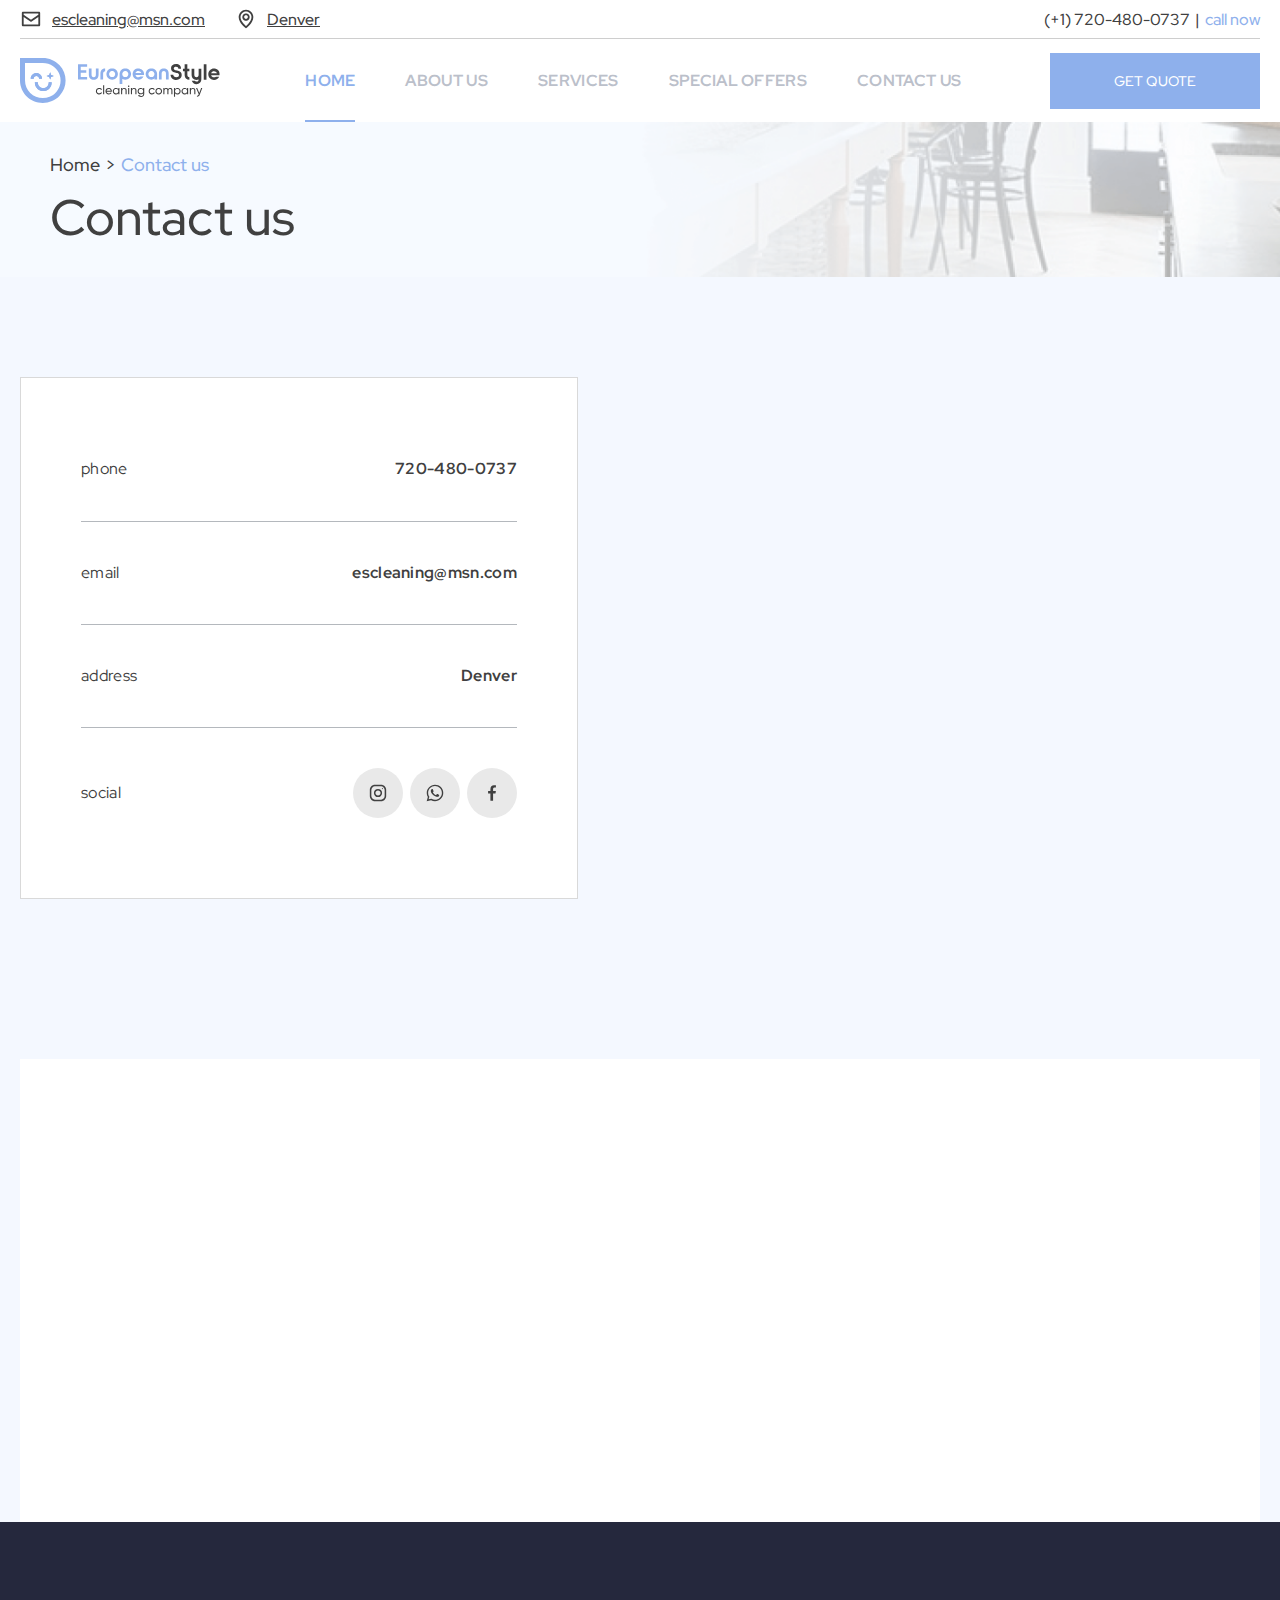
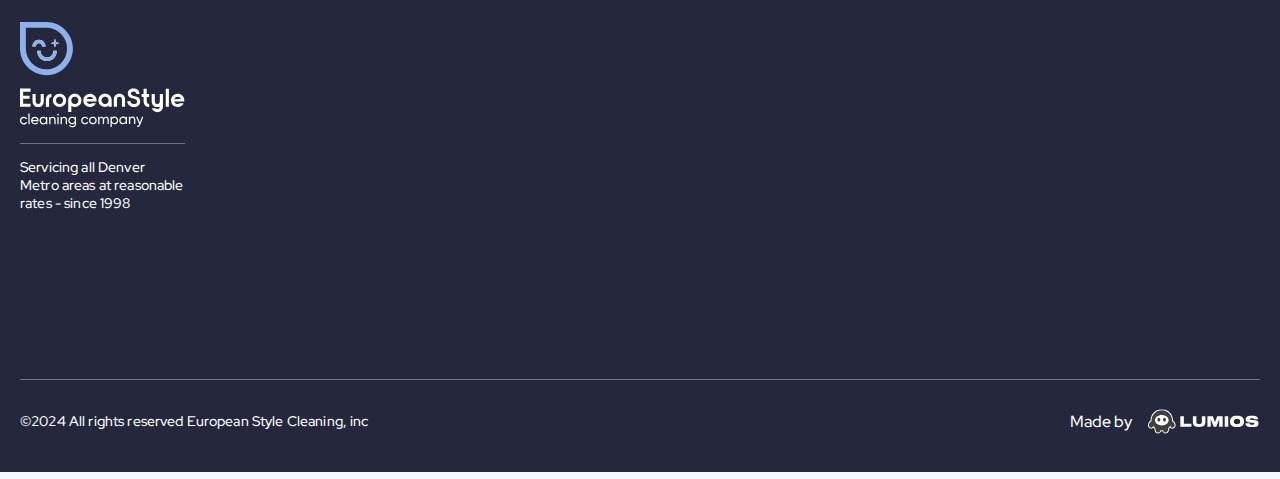
<file: page-contact.html>
<!DOCTYPE html>
<html lang="en">
<head>
	<meta charset="UTF-8">
	<meta name="viewport" content="width=device-width, initial-scale=1.0">
	<link rel="stylesheet" href="./assets/style/jquery-before-after.css">
	<link rel="stylesheet" href="./assets/style/before-after.css">
	<link rel="stylesheet" href="./assets/style/aos.css">
	<link rel="stylesheet" href="./assets/style/style.css">
	<title>Promotion</title>
</head>
<body>
	<header class="header">
		<div class="container">
		<div class="header__top">
				<div class="header__linkpoint">
						<div class="header__social">
							<a href="mailto:escleaning@msn.com">
									<svg xmlns="http://www.w3.org/2000/svg" width="22" height="22" viewBox="0 0 22 22" fill="none">
										<path d="M3.05547 3.6665C2.73132 3.6665 2.42044 3.79527 2.19123 4.02448C1.96202 4.2537 1.83325 4.56457 1.83325 4.88873V17.1109C1.83325 17.4351 1.96202 17.746 2.19123 17.9752C2.42044 18.2044 2.73132 18.3332 3.05547 18.3332H18.9444C19.2685 18.3332 19.5794 18.2044 19.8086 17.9752C20.0378 17.746 20.1666 17.4351 20.1666 17.1109V4.88873C20.1666 4.56457 20.0378 4.2537 19.8086 4.02448C19.5794 3.79527 19.2685 3.6665 18.9444 3.6665H3.05547ZM3.66659 5.49984H18.3333V6.84428L10.9999 11.7332L3.66659 6.84428V5.49984ZM3.66659 9.04673L10.3216 13.4822C10.5223 13.6159 10.7581 13.6873 10.9993 13.6873C11.2405 13.6873 11.4763 13.6159 11.677 13.4822L18.3333 9.04673V16.4998H3.66659V9.04673Z" fill="#404040"/>
										</svg>
									<span>escleaning@msn.com</span>
									</a>
							<a href="#">
								<svg xmlns="http://www.w3.org/2000/svg" width="22" height="22" viewBox="0 0 22 22" fill="none">
									<path d="M11.0001 1.72803C9.05516 1.72803 7.1899 2.50064 5.81463 3.87591C4.43937 5.25118 3.66675 7.11644 3.66675 9.06136C3.66675 12.1499 5.45364 14.8852 7.10241 16.7699C7.81425 17.579 8.58251 18.3366 9.40141 19.0371L10.1629 19.6605L10.4427 19.8731L10.4599 19.8854L10.4672 19.8902H10.4696L11.0025 20.2716L11.5354 19.8902H11.5379L11.5452 19.8854L11.5623 19.8731L11.8422 19.6605L12.6036 19.0371C13.2294 18.5006 14.0642 17.7269 14.9026 16.7699C16.5465 14.8852 18.3334 12.1499 18.3334 9.06136C18.3334 7.11644 17.5608 5.25118 16.1855 3.87591C14.8103 2.50064 12.945 1.72803 11.0001 1.72803ZM11.0001 3.56136C12.4588 3.56136 13.8577 4.14082 14.8892 5.17227C15.9206 6.20372 16.5001 7.60267 16.5001 9.06136C16.5001 11.4728 15.0786 13.7791 13.5191 15.5611C12.7527 16.4363 11.984 17.15 11.4059 17.645L11.0001 17.9848L10.5943 17.6462C9.84165 17.0023 9.13549 16.3059 8.48108 15.5624C6.92153 13.7791 5.50008 11.4728 5.50008 9.06136C5.50008 7.60267 6.07954 6.20372 7.11099 5.17227C8.14244 4.14082 9.54139 3.56136 11.0001 3.56136ZM11.0001 5.39469C10.5186 5.39469 10.0418 5.48953 9.59691 5.6738C9.15205 5.85807 8.74784 6.12815 8.40736 6.46864C8.06687 6.80912 7.79679 7.21333 7.61252 7.65819C7.42826 8.10305 7.33341 8.57985 7.33341 9.06136C7.33341 9.54287 7.42826 10.0197 7.61252 10.4645C7.79679 10.9094 8.06687 11.3136 8.40736 11.6541C8.74784 11.9946 9.15205 12.2647 9.59691 12.4489C10.0418 12.6332 10.5186 12.728 11.0001 12.728C11.4816 12.728 11.9584 12.6332 12.4033 12.4489C12.8481 12.2647 13.2523 11.9946 13.5928 11.6541C13.9333 11.3136 14.2034 10.9094 14.3876 10.4645C14.5719 10.0197 14.6667 9.54287 14.6667 9.06136C14.6667 8.57985 14.5719 8.10305 14.3876 7.65819C14.2034 7.21333 13.9333 6.80912 13.5928 6.46864C13.2523 6.12815 12.8481 5.85807 12.4033 5.6738C11.9584 5.48953 11.4816 5.39469 11.0001 5.39469ZM11.0001 7.22803C11.2408 7.22803 11.4792 7.27545 11.7017 7.36758C11.9241 7.45971 12.1262 7.59476 12.2964 7.765C12.4667 7.93524 12.6017 8.13734 12.6939 8.35977C12.786 8.5822 12.8334 8.8206 12.8334 9.06136C12.8334 9.30212 12.786 9.54052 12.6939 9.76295C12.6017 9.98538 12.4667 10.1875 12.2964 10.3577C12.1262 10.528 11.9241 10.663 11.7017 10.7551C11.4792 10.8473 11.2408 10.8947 11.0001 10.8947C10.7593 10.8947 10.5209 10.8473 10.2985 10.7551C10.0761 10.663 9.87396 10.528 9.70372 10.3577C9.53348 10.1875 9.39844 9.98538 9.3063 9.76295C9.21417 9.54052 9.16675 9.30212 9.16675 9.06136C9.16675 8.8206 9.21417 8.5822 9.3063 8.35977C9.39844 8.13734 9.53348 7.93524 9.70372 7.765C9.87396 7.59476 10.0761 7.45971 10.2985 7.36758C10.5209 7.27545 10.7593 7.22803 11.0001 7.22803Z" fill="#404040"/>
									</svg>
									<span>Denver </span>	
								</a>
						</div>
						<div class="header__linkpoint__tel">	
							<a href="tel:(+1) 720-480-0737">(+1) 720-480-0737</a>
							<span>|</span>
							<a href="tel:(+1) 720-480-0737">call now</a>
						</div> 

					</div>
				</div>
				</div>
		<div class="header__bottom">
			<div class="container"> 
				<div class="header__wrap">
					<a href="./index.html" class="logo">
						<img src="./assets/images/logo.svg" alt="All Trade Construction">
					</a>
					<div class="header__menu">
						<nav>
							<ul>
								<li class="current_page_item"><a href="./index.html">Home</a></li>
								<li><a href="./page-about.html">About us</a></li>
								<li><a href="./page-services.html">Services</a></li>
								<li><a href="./page-promotion.html">Special offers</a></li>
								<li><a href="./page-contact.html">Contact us</a></li>
							</ul>
						</nav>
						<button data-open="open" class="btn">Get quote</button>
						<div class="header__linkpoint">
							<div class="header__social">
								<a href="mailto:escleaning@msn.com">
										<svg xmlns="http://www.w3.org/2000/svg" width="22" height="22" viewBox="0 0 22 22" fill="none">
											<path d="M3.05547 3.6665C2.73132 3.6665 2.42044 3.79527 2.19123 4.02448C1.96202 4.2537 1.83325 4.56457 1.83325 4.88873V17.1109C1.83325 17.4351 1.96202 17.746 2.19123 17.9752C2.42044 18.2044 2.73132 18.3332 3.05547 18.3332H18.9444C19.2685 18.3332 19.5794 18.2044 19.8086 17.9752C20.0378 17.746 20.1666 17.4351 20.1666 17.1109V4.88873C20.1666 4.56457 20.0378 4.2537 19.8086 4.02448C19.5794 3.79527 19.2685 3.6665 18.9444 3.6665H3.05547ZM3.66659 5.49984H18.3333V6.84428L10.9999 11.7332L3.66659 6.84428V5.49984ZM3.66659 9.04673L10.3216 13.4822C10.5223 13.6159 10.7581 13.6873 10.9993 13.6873C11.2405 13.6873 11.4763 13.6159 11.677 13.4822L18.3333 9.04673V16.4998H3.66659V9.04673Z" fill="#404040"/>
											</svg>
											escleaning@msn.com
										</a>
										<a href="#">
											<svg xmlns="http://www.w3.org/2000/svg" width="22" height="22" viewBox="0 0 22 22" fill="none">
												<path d="M11.0001 1.72803C9.05516 1.72803 7.1899 2.50064 5.81463 3.87591C4.43937 5.25118 3.66675 7.11644 3.66675 9.06136C3.66675 12.1499 5.45364 14.8852 7.10241 16.7699C7.81425 17.579 8.58251 18.3366 9.40141 19.0371L10.1629 19.6605L10.4427 19.8731L10.4599 19.8854L10.4672 19.8902H10.4696L11.0025 20.2716L11.5354 19.8902H11.5379L11.5452 19.8854L11.5623 19.8731L11.8422 19.6605L12.6036 19.0371C13.2294 18.5006 14.0642 17.7269 14.9026 16.7699C16.5465 14.8852 18.3334 12.1499 18.3334 9.06136C18.3334 7.11644 17.5608 5.25118 16.1855 3.87591C14.8103 2.50064 12.945 1.72803 11.0001 1.72803ZM11.0001 3.56136C12.4588 3.56136 13.8577 4.14082 14.8892 5.17227C15.9206 6.20372 16.5001 7.60267 16.5001 9.06136C16.5001 11.4728 15.0786 13.7791 13.5191 15.5611C12.7527 16.4363 11.984 17.15 11.4059 17.645L11.0001 17.9848L10.5943 17.6462C9.84165 17.0023 9.13549 16.3059 8.48108 15.5624C6.92153 13.7791 5.50008 11.4728 5.50008 9.06136C5.50008 7.60267 6.07954 6.20372 7.11099 5.17227C8.14244 4.14082 9.54139 3.56136 11.0001 3.56136ZM11.0001 5.39469C10.5186 5.39469 10.0418 5.48953 9.59691 5.6738C9.15205 5.85807 8.74784 6.12815 8.40736 6.46864C8.06687 6.80912 7.79679 7.21333 7.61252 7.65819C7.42826 8.10305 7.33341 8.57985 7.33341 9.06136C7.33341 9.54287 7.42826 10.0197 7.61252 10.4645C7.79679 10.9094 8.06687 11.3136 8.40736 11.6541C8.74784 11.9946 9.15205 12.2647 9.59691 12.4489C10.0418 12.6332 10.5186 12.728 11.0001 12.728C11.4816 12.728 11.9584 12.6332 12.4033 12.4489C12.8481 12.2647 13.2523 11.9946 13.5928 11.6541C13.9333 11.3136 14.2034 10.9094 14.3876 10.4645C14.5719 10.0197 14.6667 9.54287 14.6667 9.06136C14.6667 8.57985 14.5719 8.10305 14.3876 7.65819C14.2034 7.21333 13.9333 6.80912 13.5928 6.46864C13.2523 6.12815 12.8481 5.85807 12.4033 5.6738C11.9584 5.48953 11.4816 5.39469 11.0001 5.39469ZM11.0001 7.22803C11.2408 7.22803 11.4792 7.27545 11.7017 7.36758C11.9241 7.45971 12.1262 7.59476 12.2964 7.765C12.4667 7.93524 12.6017 8.13734 12.6939 8.35977C12.786 8.5822 12.8334 8.8206 12.8334 9.06136C12.8334 9.30212 12.786 9.54052 12.6939 9.76295C12.6017 9.98538 12.4667 10.1875 12.2964 10.3577C12.1262 10.528 11.9241 10.663 11.7017 10.7551C11.4792 10.8473 11.2408 10.8947 11.0001 10.8947C10.7593 10.8947 10.5209 10.8473 10.2985 10.7551C10.0761 10.663 9.87396 10.528 9.70372 10.3577C9.53348 10.1875 9.39844 9.98538 9.3063 9.76295C9.21417 9.54052 9.16675 9.30212 9.16675 9.06136C9.16675 8.8206 9.21417 8.5822 9.3063 8.35977C9.39844 8.13734 9.53348 7.93524 9.70372 7.765C9.87396 7.59476 10.0761 7.45971 10.2985 7.36758C10.5209 7.27545 10.7593 7.22803 11.0001 7.22803Z" fill="#404040"/>
												</svg>
													Denver
											</a>
							</div>
							<div>	
								<a href="tel:(+1) 720-480-0737">(+1) 720-480-0737</a>
								<span>|</span>
								<a href="tel:(+1) 720-480-0737">call now</a>
							</div> 
						</div>
					</div>
					<div class="burger">
						<span></span>
						<span></span>
						<span></span>
					</div>
				</div>
			</div>
			</div>
	</header>
	<main>
		<div class="breadcrumbs" style="background-image: url(./assets/images/breadcrumbs-contact.png);">
			<div class="container">
				<div class="breadcrumbs__container">
					<div class="breadcrumbs__links">
						<a href="./index.html">Home</a>
						<span>
							>
						</span>
						<span>Contact us</span>
					</div>
					<h1>Contact us</h1>
				</div>
			</div>
		</div>
		<section class="connect mb-m">
			<div class="container">
				<div class="connect__container">
					<div class="connect__contacts">
						
						<div class="connect__contact">
							<span>phone</span>
							<a href="tel:720-480-0737">720-480-0737</a>
						</div>
						<div class="connect__contact">
							<span>email</span>
							<a href="mailto:escleaning@msn.com">escleaning@msn.com</a>
						</div>
						<div class="connect__contact">
							<span>address</span>
							<div>Denver</div>
						</div>
						<div class="connect__contact">
							<span>social</span>
							<div class="socials">
								<a href="#" target="_blank" rel="nofollow">
									<svg width="64" height="64" viewBox="0 0 64 64" fill="none" xmlns="http://www.w3.org/2000/svg">
										<rect width="64" height="64" rx="32" fill="#E9E9E9"/>
										<path d="M28.0721 21.5234C26.3358 21.5234 24.6706 22.2132 23.4429 23.4409C22.2151 24.6686 21.5254 26.3338 21.5254 28.0701V35.9301C21.5254 37.6664 22.2151 39.3316 23.4429 40.5593C24.6706 41.787 26.3358 42.4768 28.0721 42.4768H35.9294C37.6657 42.4768 39.3308 41.787 40.5586 40.5593C41.7863 39.3316 42.4761 37.6664 42.4761 35.9301V28.0701C42.4761 26.3338 41.7863 24.6686 40.5586 23.4409C39.3308 22.2132 37.6657 21.5234 35.9294 21.5234H28.0721ZM28.0721 23.4874H35.9294C37.1449 23.4881 38.3105 23.9713 39.17 24.8308C40.0295 25.6904 40.5127 26.8559 40.5134 28.0714V35.9314C40.5134 38.4594 38.4574 40.5154 35.9307 40.5154H28.0721C26.857 40.5144 25.692 40.0312 24.8328 39.172C23.9736 38.3128 23.4904 37.1478 23.4894 35.9328V28.0701C23.4905 26.8548 23.9738 25.6896 24.8333 24.8304C25.6927 23.9711 26.8568 23.4881 28.0721 23.4874ZM37.6321 25.6728C37.2467 25.6728 36.9347 25.9848 36.9347 26.3701C36.9347 26.7554 37.2467 27.0674 37.6321 27.0674C38.0174 27.0674 38.3294 26.7554 38.3294 26.3701C38.3294 25.9848 38.0174 25.6728 37.6321 25.6728ZM32.0014 26.7634C30.6123 26.7634 29.2801 27.315 28.2976 28.2968C27.315 29.2786 26.7625 30.6104 26.7614 31.9994C26.7621 33.3887 27.3145 34.7208 28.2971 35.703C29.2797 36.6851 30.6121 37.2368 32.0014 37.2368C33.3902 37.2361 34.7219 36.684 35.704 35.702C36.686 34.72 37.238 33.3882 37.2387 31.9994C37.238 30.6106 36.686 29.2789 35.704 28.2969C34.7219 27.3148 33.3902 26.7641 32.0014 26.7634ZM32.0014 28.7274C32.8688 28.7292 33.7001 29.0744 34.3136 29.6876C34.927 30.3008 35.2726 31.1321 35.2747 31.9994C35.273 32.867 34.9275 33.6986 34.314 34.3121C33.7006 34.9256 32.869 35.271 32.0014 35.2728C31.1333 35.2717 30.3011 34.9266 29.687 34.313C29.073 33.6995 28.7272 32.8675 28.7254 31.9994C28.7272 31.1314 29.073 30.2994 29.687 29.6858C30.3011 29.0723 31.1333 28.7285 32.0014 28.7274Z" fill="#404040"/>
										</svg>										
								</a>
								<a href="#" target="_blank" rel="nofollow">
									<svg width="64" height="64" viewBox="0 0 64 64" fill="none" xmlns="http://www.w3.org/2000/svg">
										<rect width="64" height="64" rx="32" fill="#E9E9E9"/>
										<path d="M39.4686 24.4344C38.4908 23.4471 37.3261 22.6643 36.0426 22.1319C34.759 21.5994 33.3823 21.3279 31.9927 21.3331C26.17 21.3331 21.4247 26.0771 21.4193 31.9011C21.4193 33.7664 21.9073 35.5811 22.8287 37.1877L21.334 42.6664L26.9393 41.1971C28.4893 42.0427 30.227 42.4852 31.9927 42.4837H31.998C37.822 42.4837 42.566 37.7397 42.5713 31.9104C42.5725 30.5212 42.2989 29.1454 41.7661 27.8623C41.2334 26.5793 40.4535 25.4143 39.4686 24.4344ZM31.9927 40.6944C30.4182 40.6932 28.873 40.2696 27.518 39.4677L27.198 39.2757L23.8727 40.1477L24.7607 36.9037L24.5527 36.5691C23.6724 35.1695 23.2068 33.5491 23.21 31.8957C23.21 27.0611 27.1527 23.1171 31.998 23.1171C33.1523 23.115 34.2956 23.3414 35.362 23.7833C36.4284 24.2252 37.3968 24.8738 38.2113 25.6917C39.0285 26.5066 39.6764 27.4751 40.1176 28.5415C40.5588 29.6079 40.7846 30.751 40.782 31.9051C40.7767 36.7571 36.834 40.6944 31.9927 40.6944ZM36.8127 34.1157C36.55 33.9837 35.2526 33.3451 35.0086 33.2544C34.766 33.1677 34.5886 33.1224 34.4153 33.3864C34.238 33.6491 33.7313 34.2477 33.5793 34.4197C33.4273 34.5971 33.27 34.6171 33.006 34.4864C32.7433 34.3531 31.8913 34.0757 30.8833 33.1731C30.0967 32.4731 29.57 31.6064 29.4127 31.3437C29.2607 31.0797 29.398 30.9384 29.53 30.8064C29.646 30.6891 29.7927 30.4971 29.9247 30.3451C30.058 30.1931 30.102 30.0811 30.1887 29.9051C30.2753 29.7264 30.234 29.5744 30.1687 29.4424C30.102 29.3104 29.5753 28.0077 29.3527 27.4824C29.1393 26.9637 28.922 27.0357 28.7593 27.0291C28.6073 27.0197 28.43 27.0197 28.2527 27.0197C28.1188 27.0232 27.987 27.0542 27.8656 27.1108C27.7443 27.1675 27.6359 27.2486 27.5473 27.3491C27.3047 27.6131 26.626 28.2517 26.626 29.5544C26.626 30.8571 27.5727 32.1091 27.706 32.2864C27.8367 32.4637 29.5647 35.1291 32.2167 36.2757C32.8433 36.5491 33.3367 36.7104 33.722 36.8331C34.3553 37.0357 34.9273 37.0051 35.3833 36.9397C35.89 36.8624 36.9446 36.2997 37.1673 35.6824C37.386 35.0637 37.386 34.5357 37.3193 34.4251C37.254 34.3131 37.0767 34.2477 36.8127 34.1157Z" fill="#404040"/>
										</svg>										
								</a>
								<a href="#" target="_blank" rel="nofollow">
									<svg width="64" height="64" viewBox="0 0 64 64" fill="none" xmlns="http://www.w3.org/2000/svg">
										<rect width="64" height="64" rx="32" fill="#E9E9E9"/>
										<path d="M33.3809 32.752H36.4827L36.9697 29.444H33.3803V27.6359C33.3803 26.2617 33.808 25.0431 35.0324 25.0431H37V22.1563C36.6543 22.1073 35.9232 22 34.5416 22C31.6568 22 29.9656 23.5994 29.9656 27.2432V29.444H27V32.752H29.9656V41.8444C30.5529 41.9371 31.1477 42 31.7584 42C32.3104 42 32.8491 41.947 33.3809 41.8715V32.752Z" fill="#404040"/>
										</svg>										
								</a>
								
							</div>
						</div>
					</div>
					<div class="connect__frame">
						<iframe src="https://www.google.com/maps/embed?pb=!1m18!1m12!1m3!1d392565.9415783769!2d-105.184756064515!3d39.76387270150449!2m3!1f0!2f0!3f0!3m2!1i1024!2i768!4f13.1!3m3!1m2!1s0x876b80aa231f17cf%3A0x118ef4f8278a36d6!2z0JTQtdC90LLQtdGALCDQmtC-0LvQvtGA0LDQtNC-LCDQodC_0L7Qu9GD0YfQtdC90ZYg0KjRgtCw0YLQuCDQkNC80LXRgNC40LrQuA!5e0!3m2!1suk!2sua!4v1735809272189!5m2!1suk!2sua" width="600" height="450" style="border:0;" allowfullscreen="" loading="lazy" referrerpolicy="no-referrer-when-downgrade"></iframe>
					</div>
				</div>
			</div>
		</section>
		<section class="promo">
			<div class="container">
				<div class="promo__container">
					<div class="promo__content" data-aos="fade-right" data-aos-duration="500">
						<div>Get 10% Off Your First Cleaning Service in Denver!</div>
						<p>Get 10% off your first cleaning service in Denver! Professional, eco-friendly cleaning at great rates. Don’t miss out!</p>
						<div class="promo__btns">
							<button data-open="open"  class="btn">Get a quote</button>
							<a href="./page-contact.html" class="btn white-btn">contact us</a>
						</div>
					</div>
					<div class="promo__img" data-aos="fade-left" data-aos-duration="500">
						<img src="./assets/images/promo-img.jpg" alt="">
					</div>
				</div>
			</div>
		</section>
		<div class="popup">
			<div class="popup-bg" data-close="close"></div>
				<div class="popup-wrapper">
					<div class="popup-wrap">
						<button class="close popup-close" data-close="close">
							<svg xmlns="http://www.w3.org/2000/svg" width="48" height="48" viewBox="0 0 48 48" fill="none">
								<rect width="48" height="48" fill="#BBC0CA"/>
								<path d="M14.8732 14.873L33.5932 32.4505L14.8732 14.873ZM33.8027 14.873L15.0827 32.4505L33.8027 14.873Z" fill="#8EB0EC"/>
								<path d="M14.8732 14.873L33.5932 32.4505M33.8027 14.873L15.0827 32.4505" stroke="white" stroke-width="2"/>
								</svg>
						</button>
						<div class="popup__form">
							<div>Want to book cleaning in Denver?</div>
							<form action="#" type="post">
								<input type="text" name="name" placeholder="Name">
								<input type="tel" name="phone" placeholder="Phone number">
								<input type="email" name="email" placeholder="Email">
								<input type="text" name="service" placeholder="Services">
								<fieldset>
									<label>
											<input type="radio" name="contact" value="phone">
											Contact via Phone
									</label>
							
									<label>
											<input type="radio" name="contact" value="whatsapp">
											Contact via WhatsApp
									</label>
							
									<label >
											<input type="radio" name="contact" value="telegram">
											Contact via Telegram
									</label>
							
							</fieldset>
								<input type="submit" value="Get a quote" >
						</form>
						</div>
					</div>
				
			</div>
		</div>
		</main>
		<footer class="footer">
			<div class="container">
				<div class="footer__container">
					<div class="footer__top">
						<div class="footer__logo">
							<a href="./index.html" class="logo">
								<img src="./assets/images/logo-footer.svg" alt="European Style Cleaning">
							</a>
							<p>Servicing all Denver Metro areas at reasonable rates - since 1998</p>
						</div>
						<div class="footer__wrap">
							<nav>
								<ul> 
								<li>
									<a href="#">About </a>
									<ul class="sub-menu">
										<li class="current_page_item"><a href="#">Home</a></li>
										<li><a href="./page-about.html">About us</a></li>
										<li><a href="./page-services.html">Services</a></li>
										<li><a href="./page-gallery.html">Special offers</a></li>
										<li><a href="./page-contact.html">Contact us</a></li>
									</ul>
								</li>
								<li>
									<a href="#">Others</a>
									<ul class="sub-menu">
										<li class="current_page_item"><a href="#">Home</a></li>
										<li><a href="./page-about.html">About us</a></li>
										<li><a href="./page-services.html">Services</a></li>
										<li><a href="./page-gallery.html">Special offers</a></li>
									</ul>
								</li>
							</ul>
							</nav>
							<div class="footer__block contact__block">
								<div class="footer__block__title">Contact us</div>
								<div class="footer__contact contact">
									<a href="tel:(+1) 720-480-0737">
										<svg xmlns="http://www.w3.org/2000/svg" width="22" height="22" viewBox="0 0 22 22" fill="none">
											<path d="M13.7505 14.6667L13.6157 15.3404C13.7636 15.37 13.9172 15.3502 14.0527 15.2839C14.1882 15.2176 14.2981 15.1087 14.3656 14.9737L13.7505 14.6667ZM7.33382 8.25L7.02674 7.63583C6.89201 7.70325 6.78315 7.81305 6.7169 7.94836C6.65066 8.08367 6.63069 8.23699 6.66007 8.38475L7.33382 8.25ZM18.563 15.9078V17.4167H19.938V15.9078H18.563ZM4.58382 3.4375H6.09266V2.0625H4.58382V3.4375ZM13.7505 14.6667L13.8852 13.9929L13.8724 13.9893C13.7668 13.9648 13.662 13.9373 13.558 13.9068C13.2478 13.8147 12.9432 13.7045 12.6459 13.5768C11.8988 13.2559 10.9492 12.7261 10.1113 11.8892L9.13966 12.8608C10.1352 13.8573 11.248 14.4733 12.1051 14.8408C12.5341 15.0242 12.9044 15.1479 13.1702 15.2258C13.3045 15.2654 13.4399 15.3008 13.5763 15.3322L13.6029 15.3377L13.6112 15.3395L13.6139 15.3404H13.6157L13.7505 14.6667ZM10.1113 11.8892C9.27441 11.0513 8.74457 10.1017 8.42465 9.35458C8.26261 8.97703 8.12901 8.58789 8.02499 8.19042C8.01886 8.16544 8.01306 8.14038 8.00757 8.11525L7.33382 8.25L6.66007 8.38475V8.38933C6.66265 8.40098 6.6654 8.4126 6.66832 8.42417L6.6894 8.51492C6.70774 8.591 6.73524 8.69825 6.77465 8.83117C6.85257 9.097 6.97632 9.46642 7.15966 9.89542C7.52724 10.7525 8.14324 11.8653 9.13966 12.8608L10.1113 11.8892ZM7.64091 8.86417L7.96541 8.70283L7.35124 7.47267L7.02674 7.63583L7.64091 8.86417ZM9.17907 5.51192L8.43291 3.64742L7.15691 4.158L7.90216 6.0225L9.17907 5.51192ZM18.3522 13.5667L16.4877 12.8205L15.9771 14.0974L17.8416 14.8427L18.3522 13.5667ZM13.2967 14.0342L13.1345 14.3587L14.3647 14.9728L14.5269 14.6483L13.2967 14.0342ZM16.4877 12.8205C15.9006 12.586 15.2469 12.5806 14.656 12.8053C14.0652 13.0301 13.5794 13.4687 13.2967 14.0342L14.526 14.6483C14.6546 14.3912 14.8752 14.1918 15.144 14.0898C15.4128 13.9877 15.7102 13.9904 15.9771 14.0974L16.4877 12.8205ZM7.96541 8.70283C8.53106 8.42013 8.97072 7.93515 9.19553 7.3441C9.42034 6.75304 9.41479 6.09908 9.17999 5.51192L7.90216 6.0225C8.00887 6.28927 8.01146 6.5864 7.90942 6.85499C7.80738 7.12358 7.60816 7.34404 7.35124 7.47267L7.96541 8.70283ZM6.09266 3.4375C6.56107 3.4375 6.98274 3.72258 7.15691 4.158L8.43291 3.64742C8.2458 3.17949 7.92366 2.77837 7.50634 2.49586C7.08902 2.21335 6.59661 2.0624 6.09266 2.0625V3.4375ZM19.938 15.9078C19.9379 15.404 19.7869 14.9118 19.5044 14.4947C19.2219 14.0775 18.8209 13.7546 18.3531 13.5676L17.8425 14.8445C18.2779 15.0187 18.563 15.4394 18.563 15.9078H19.938ZM17.4172 18.5625C9.69699 18.5625 3.43799 12.3035 3.43799 4.58333H2.06299C2.06299 13.0625 8.93799 19.9375 17.4172 19.9375V18.5625ZM17.4172 19.9375C18.0857 19.9375 18.7269 19.6719 19.1997 19.1992C19.6724 18.7264 19.938 18.0852 19.938 17.4167H18.563C18.563 18.0492 18.0497 18.5625 17.4172 18.5625V19.9375ZM3.43799 4.58333C3.43799 3.95083 3.95132 3.4375 4.58382 3.4375V2.0625C3.91526 2.0625 3.27407 2.32809 2.80132 2.80084C2.32858 3.27358 2.06299 3.91477 2.06299 4.58333H3.43799Z" fill="white"/>
											</svg>
										(+1) 720-480-0737</a>
									<a href="mailto:escleaning@msn.com">
										<svg xmlns="http://www.w3.org/2000/svg" width="22" height="22" viewBox="0 0 22 22" fill="none">
											<path d="M3.05547 3.6665C2.73132 3.6665 2.42044 3.79527 2.19123 4.02448C1.96202 4.2537 1.83325 4.56457 1.83325 4.88873V17.1109C1.83325 17.4351 1.96202 17.746 2.19123 17.9752C2.42044 18.2044 2.73132 18.3332 3.05547 18.3332H18.9444C19.2685 18.3332 19.5794 18.2044 19.8086 17.9752C20.0378 17.746 20.1666 17.4351 20.1666 17.1109V4.88873C20.1666 4.56457 20.0378 4.2537 19.8086 4.02448C19.5794 3.79527 19.2685 3.6665 18.9444 3.6665H3.05547ZM3.66659 5.49984H18.3333V6.84428L10.9999 11.7332L3.66659 6.84428V5.49984ZM3.66659 9.04673L10.3216 13.4822C10.5223 13.6159 10.7581 13.6873 10.9993 13.6873C11.2405 13.6873 11.4763 13.6159 11.677 13.4822L18.3333 9.04673V16.4998H3.66659V9.04673Z" fill="#404040"/>
											</svg>
										<span>escleaning@msn.com</span>
										</a>
								<a href="#">
									<svg xmlns="http://www.w3.org/2000/svg" width="22" height="22" viewBox="0 0 22 22" fill="none">
										<path d="M11.0001 1.72803C9.05516 1.72803 7.1899 2.50064 5.81463 3.87591C4.43937 5.25118 3.66675 7.11644 3.66675 9.06136C3.66675 12.1499 5.45364 14.8852 7.10241 16.7699C7.81425 17.579 8.58251 18.3366 9.40141 19.0371L10.1629 19.6605L10.4427 19.8731L10.4599 19.8854L10.4672 19.8902H10.4696L11.0025 20.2716L11.5354 19.8902H11.5379L11.5452 19.8854L11.5623 19.8731L11.8422 19.6605L12.6036 19.0371C13.2294 18.5006 14.0642 17.7269 14.9026 16.7699C16.5465 14.8852 18.3334 12.1499 18.3334 9.06136C18.3334 7.11644 17.5608 5.25118 16.1855 3.87591C14.8103 2.50064 12.945 1.72803 11.0001 1.72803ZM11.0001 3.56136C12.4588 3.56136 13.8577 4.14082 14.8892 5.17227C15.9206 6.20372 16.5001 7.60267 16.5001 9.06136C16.5001 11.4728 15.0786 13.7791 13.5191 15.5611C12.7527 16.4363 11.984 17.15 11.4059 17.645L11.0001 17.9848L10.5943 17.6462C9.84165 17.0023 9.13549 16.3059 8.48108 15.5624C6.92153 13.7791 5.50008 11.4728 5.50008 9.06136C5.50008 7.60267 6.07954 6.20372 7.11099 5.17227C8.14244 4.14082 9.54139 3.56136 11.0001 3.56136ZM11.0001 5.39469C10.5186 5.39469 10.0418 5.48953 9.59691 5.6738C9.15205 5.85807 8.74784 6.12815 8.40736 6.46864C8.06687 6.80912 7.79679 7.21333 7.61252 7.65819C7.42826 8.10305 7.33341 8.57985 7.33341 9.06136C7.33341 9.54287 7.42826 10.0197 7.61252 10.4645C7.79679 10.9094 8.06687 11.3136 8.40736 11.6541C8.74784 11.9946 9.15205 12.2647 9.59691 12.4489C10.0418 12.6332 10.5186 12.728 11.0001 12.728C11.4816 12.728 11.9584 12.6332 12.4033 12.4489C12.8481 12.2647 13.2523 11.9946 13.5928 11.6541C13.9333 11.3136 14.2034 10.9094 14.3876 10.4645C14.5719 10.0197 14.6667 9.54287 14.6667 9.06136C14.6667 8.57985 14.5719 8.10305 14.3876 7.65819C14.2034 7.21333 13.9333 6.80912 13.5928 6.46864C13.2523 6.12815 12.8481 5.85807 12.4033 5.6738C11.9584 5.48953 11.4816 5.39469 11.0001 5.39469ZM11.0001 7.22803C11.2408 7.22803 11.4792 7.27545 11.7017 7.36758C11.9241 7.45971 12.1262 7.59476 12.2964 7.765C12.4667 7.93524 12.6017 8.13734 12.6939 8.35977C12.786 8.5822 12.8334 8.8206 12.8334 9.06136C12.8334 9.30212 12.786 9.54052 12.6939 9.76295C12.6017 9.98538 12.4667 10.1875 12.2964 10.3577C12.1262 10.528 11.9241 10.663 11.7017 10.7551C11.4792 10.8473 11.2408 10.8947 11.0001 10.8947C10.7593 10.8947 10.5209 10.8473 10.2985 10.7551C10.0761 10.663 9.87396 10.528 9.70372 10.3577C9.53348 10.1875 9.39844 9.98538 9.3063 9.76295C9.21417 9.54052 9.16675 9.30212 9.16675 9.06136C9.16675 8.8206 9.21417 8.5822 9.3063 8.35977C9.39844 8.13734 9.53348 7.93524 9.70372 7.765C9.87396 7.59476 10.0761 7.45971 10.2985 7.36758C10.5209 7.27545 10.7593 7.22803 11.0001 7.22803Z" fill="#404040"/>
										</svg>
										<span>Denver </span>	
									</a>
								</div>
								<div class="footer__socials socials">
									<a href="#" target="_blank" rel="nofollow">
										<svg width="50" height="50" viewBox="0 0 50 50" fill="none" xmlns="http://www.w3.org/2000/svg">
											<rect x="0.000488281" width="50" height="50" rx="25" fill="#363F5B"/>
											<path d="M21.727 16.2695C20.2801 16.2695 18.8925 16.8443 17.8694 17.8674C16.8463 18.8905 16.2715 20.2782 16.2715 21.7251V28.2751C16.2715 29.722 16.8463 31.1096 17.8694 32.1327C18.8925 33.1559 20.2801 33.7306 21.727 33.7306H28.2748C29.7217 33.7306 31.1094 33.1559 32.1325 32.1327C33.1556 31.1096 33.7304 29.722 33.7304 28.2751V21.7251C33.7304 20.2782 33.1556 18.8905 32.1325 17.8674C31.1094 16.8443 29.7217 16.2695 28.2748 16.2695H21.727ZM21.727 17.9062H28.2748C29.2878 17.9068 30.2591 18.3094 30.9753 19.0257C31.6916 19.742 32.0942 20.7133 32.0948 21.7262V28.2762C32.0948 30.3829 30.3815 32.0962 28.2759 32.0962H21.727C20.7145 32.0953 19.7436 31.6927 19.0277 30.9767C18.3117 30.2607 17.909 29.2899 17.9082 28.2773V21.7251C17.909 20.7123 18.3118 19.7413 19.028 19.0253C19.7443 18.3093 20.7143 17.9068 21.727 17.9062ZM29.6937 19.7273C29.3726 19.7273 29.1126 19.9873 29.1126 20.3084C29.1126 20.6295 29.3726 20.8895 29.6937 20.8895C30.0148 20.8895 30.2748 20.6295 30.2748 20.3084C30.2748 19.9873 30.0148 19.7273 29.6937 19.7273ZM25.0015 20.6362C23.8439 20.6362 22.7338 21.0958 21.915 21.914C21.0961 22.7322 20.6357 23.842 20.6348 24.9995C20.6354 26.1573 21.0957 27.2674 21.9146 28.0858C22.7334 28.9042 23.8438 29.364 25.0015 29.364C26.1588 29.3634 27.2686 28.9034 28.087 28.085C28.9053 27.2666 29.3653 26.1569 29.3659 24.9995C29.3653 23.8422 28.9053 22.7324 28.087 21.9141C27.2686 21.0957 26.1588 20.6368 25.0015 20.6362ZM25.0015 22.2729C25.7243 22.2743 26.4171 22.562 26.9283 23.073C27.4395 23.584 27.7275 24.2767 27.7293 24.9995C27.7278 25.7225 27.4399 26.4155 26.9287 26.9267C26.4175 27.438 25.7245 27.7258 25.0015 27.7273C24.2781 27.7264 23.5846 27.4388 23.0728 26.9275C22.5611 26.4162 22.273 25.7229 22.2715 24.9995C22.273 24.2761 22.5611 23.5828 23.0728 23.0715C23.5846 22.5602 24.2781 22.2737 25.0015 22.2729Z" fill="#6674A0"/>
											</svg>										
									</a>
									<a href="#" target="_blank" rel="nofollow">
										<svg width="50" height="50" viewBox="0 0 50 50" fill="none" xmlns="http://www.w3.org/2000/svg">
											<rect x="0.000488281" width="50" height="50" rx="25" fill="#363F5B"/>
											<path d="M31.2238 18.6958C30.4089 17.8731 29.4383 17.2208 28.3687 16.777C27.2991 16.3333 26.1518 16.107 24.9938 16.1114C20.1416 16.1114 16.1871 20.0647 16.1827 24.9181C16.1827 26.4725 16.5894 27.9847 17.3571 29.3236L16.1116 33.8892L20.7827 32.6647C22.0743 33.3694 23.5224 33.7381 24.9938 33.7369H24.9982C29.8516 33.7369 33.8049 29.7836 33.8093 24.9258C33.8103 23.7681 33.5823 22.6217 33.1384 21.5524C32.6944 20.4832 32.0445 19.5124 31.2238 18.6958ZM24.9938 32.2458C23.6818 32.2448 22.394 31.8918 21.2649 31.2236L20.9982 31.0636L18.2271 31.7903L18.9671 29.0869L18.7938 28.8081C18.0602 27.6418 17.6723 26.2914 17.6749 24.9136C17.6749 20.8847 20.9605 17.5981 24.9982 17.5981C25.9602 17.5963 26.9129 17.785 27.8016 18.1533C28.6903 18.5215 29.4972 19.062 30.176 19.7436C30.857 20.4227 31.3969 21.2298 31.7646 22.1184C32.1322 23.0071 32.3204 23.9597 32.3182 24.9214C32.3138 28.9647 29.0282 32.2458 24.9938 32.2458ZM29.0105 26.7636C28.7916 26.6536 27.7105 26.1214 27.5071 26.0458C27.3049 25.9736 27.1571 25.9358 27.0127 26.1558C26.8649 26.3747 26.4427 26.8736 26.316 27.0169C26.1893 27.1647 26.0582 27.1814 25.8382 27.0725C25.6193 26.9614 24.9093 26.7303 24.0693 25.9781C23.4138 25.3947 22.9749 24.6725 22.8438 24.4536C22.7171 24.2336 22.8316 24.1158 22.9416 24.0058C23.0382 23.9081 23.1605 23.7481 23.2705 23.6214C23.3816 23.4947 23.4182 23.4014 23.4905 23.2547C23.5627 23.1058 23.5282 22.9792 23.4738 22.8692C23.4182 22.7592 22.9793 21.6736 22.7938 21.2358C22.616 20.8036 22.4349 20.8636 22.2993 20.8581C22.1727 20.8503 22.0249 20.8503 21.8771 20.8503C21.7655 20.8531 21.6557 20.879 21.5546 20.9262C21.4535 20.9734 21.3632 21.041 21.2893 21.1247C21.0871 21.3447 20.5216 21.8769 20.5216 22.9625C20.5216 24.0481 21.3105 25.0914 21.4216 25.2392C21.5305 25.3869 22.9705 27.6081 25.1805 28.5636C25.7027 28.7914 26.1138 28.9258 26.4349 29.0281C26.9627 29.1969 27.4393 29.1714 27.8193 29.1169C28.2416 29.0525 29.1205 28.5836 29.306 28.0692C29.4882 27.5536 29.4882 27.1136 29.4327 27.0214C29.3782 26.9281 29.2305 26.8736 29.0105 26.7636Z" fill="#6674A0"/>
											</svg>
									</a>
									<a href="#" target="_blank" rel="nofollow">
										<svg width="50" height="50" viewBox="0 0 50 50" fill="none" xmlns="http://www.w3.org/2000/svg">
											<rect x="0.000488281" width="50" height="50" rx="25" fill="#363F5B"/>
											<path d="M26.3814 25.752H29.4832L29.9702 22.444H26.3808V20.6359C26.3808 19.2617 26.8085 18.0431 28.0329 18.0431H30.0005V15.1563C29.6548 15.1073 28.9237 15 27.5421 15C24.6573 15 22.966 16.5994 22.966 20.2432V22.444H20.0005V25.752H22.966V34.8444C23.5534 34.9371 24.1482 35 24.7589 35C25.3109 35 25.8496 34.947 26.3814 34.8715V25.752Z" fill="#6674A0"/>
											</svg>										
									</a>
								</div>
							</div>
							<div class="footer__block form__block">
								<div class="footer__block__title">Do you want to order cleaning?</div>
								<button data-open="open" class="btn">Get a quote</button>
							</div>
						</div>
					</div>
					<div class="footer__copy">
						<p>©2024 All rights reserved European Style Cleaning, inc</p>
						<div class="lumios">
							<span>Made by</span>
							<img src="./assets/images/lumios.svg" alt="Made by lumios">
						</div>
					</div>
				</div>
			</div>
		</footer>
		<script src="./assets/js/query.js"></script>
		<script src="./assets/js/before-after.js"></script>
		<script src="./assets/js/aos.js"></script>
		<script src="./assets/js/script.js"></script>
	</body>
	</html>
</file>
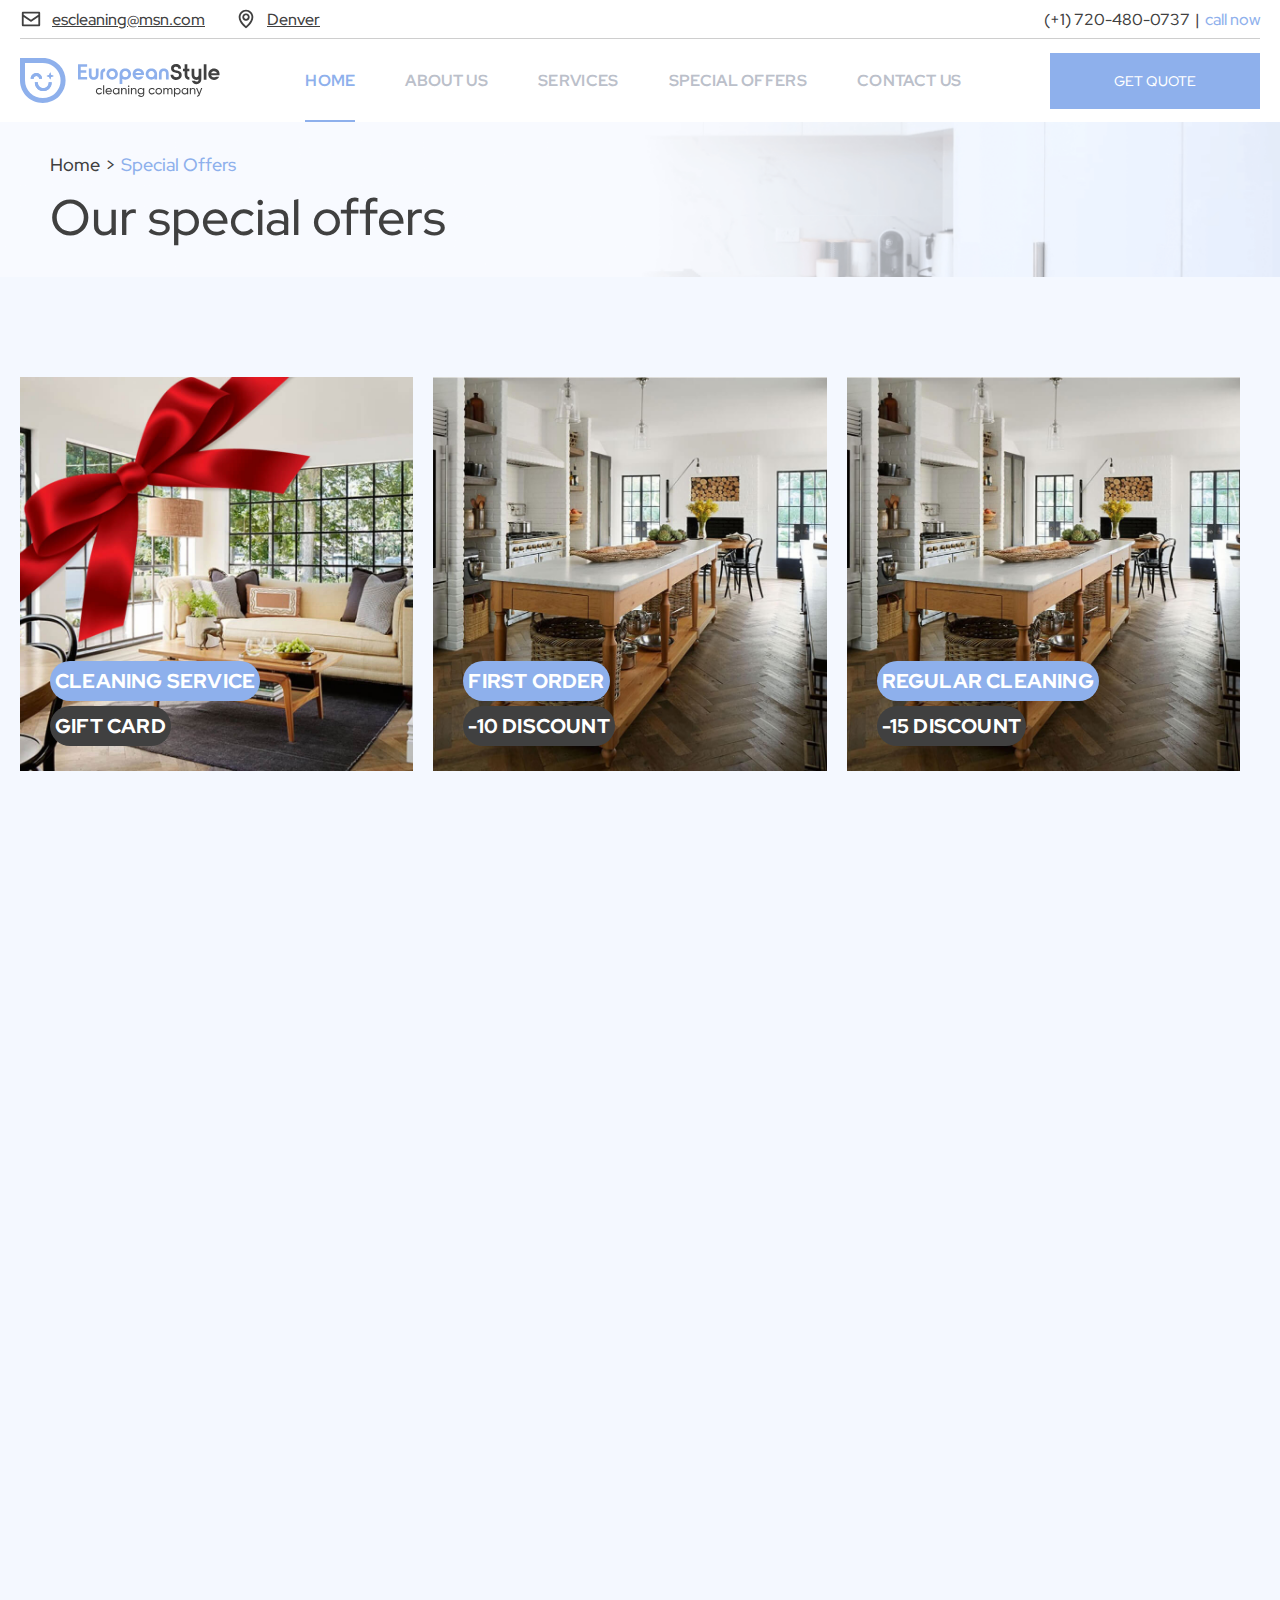
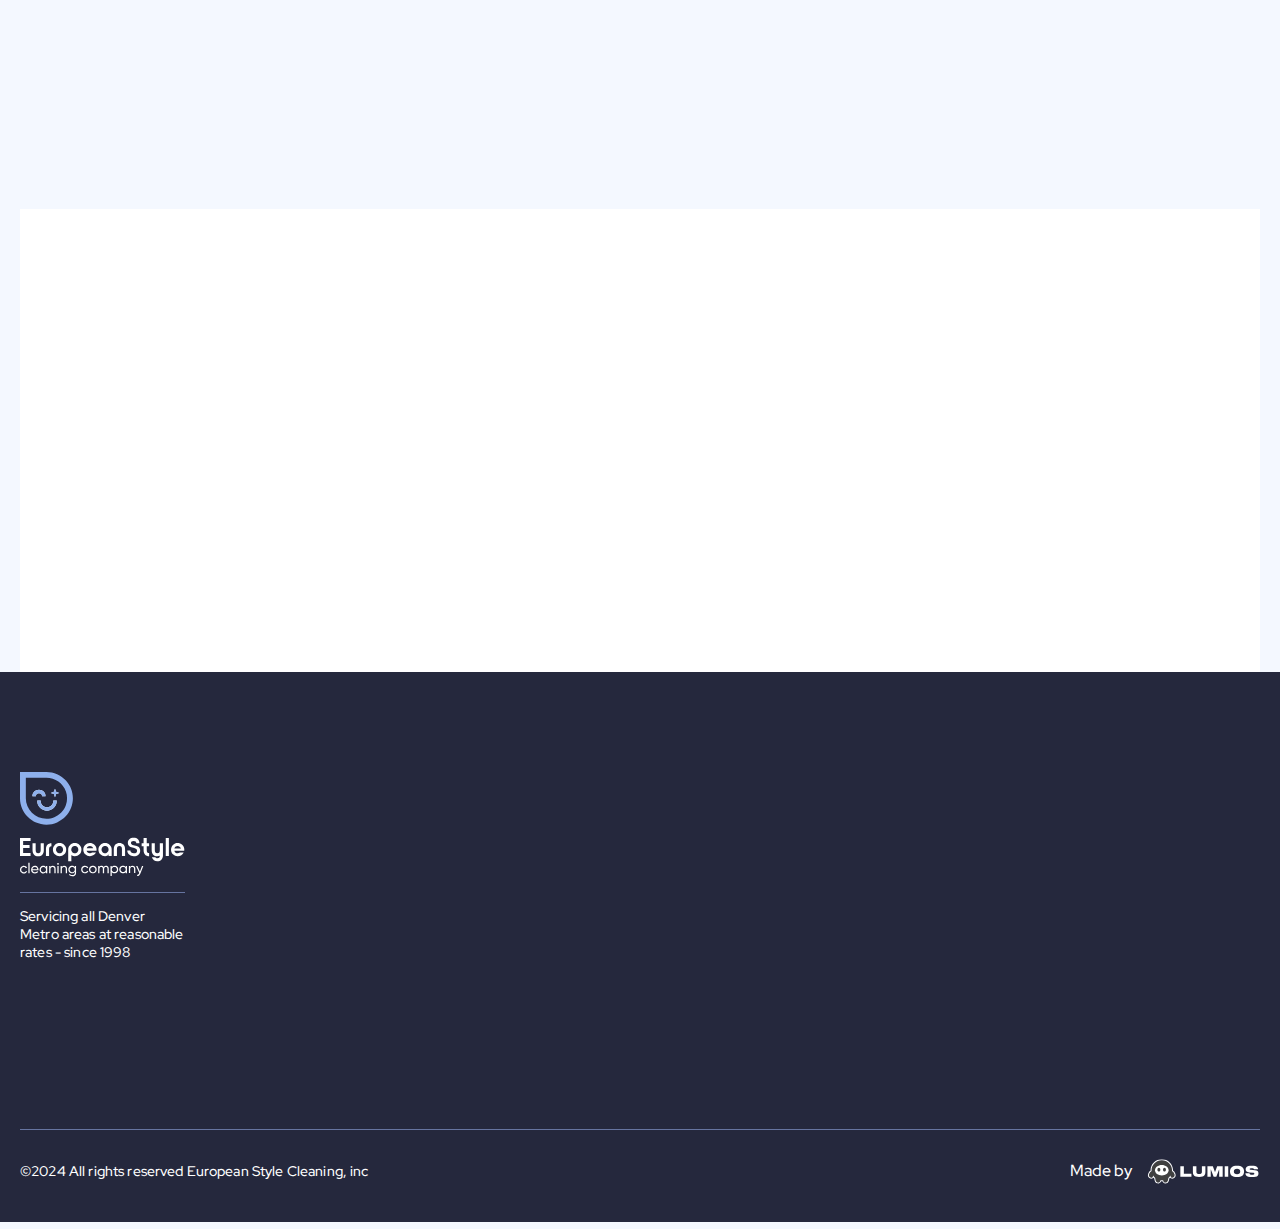
<file: page-promotion.html>
<!DOCTYPE html>
<html lang="en">
<head>
	<meta charset="UTF-8">
	<meta name="viewport" content="width=device-width, initial-scale=1.0">
	<link rel="stylesheet" href="./assets/style/jquery-before-after.css">
	<link rel="stylesheet" href="./assets/style/before-after.css">
	<link rel="stylesheet" href="./assets/style/aos.css">
	<link rel="stylesheet" href="./assets/style/style.css">
	<title>Promotion</title>
</head>
<body>
	<header class="header">
		<div class="container">
		<div class="header__top">
				<div class="header__linkpoint">
						<div class="header__social">
							<a href="mailto:escleaning@msn.com">
									<svg xmlns="http://www.w3.org/2000/svg" width="22" height="22" viewBox="0 0 22 22" fill="none">
										<path d="M3.05547 3.6665C2.73132 3.6665 2.42044 3.79527 2.19123 4.02448C1.96202 4.2537 1.83325 4.56457 1.83325 4.88873V17.1109C1.83325 17.4351 1.96202 17.746 2.19123 17.9752C2.42044 18.2044 2.73132 18.3332 3.05547 18.3332H18.9444C19.2685 18.3332 19.5794 18.2044 19.8086 17.9752C20.0378 17.746 20.1666 17.4351 20.1666 17.1109V4.88873C20.1666 4.56457 20.0378 4.2537 19.8086 4.02448C19.5794 3.79527 19.2685 3.6665 18.9444 3.6665H3.05547ZM3.66659 5.49984H18.3333V6.84428L10.9999 11.7332L3.66659 6.84428V5.49984ZM3.66659 9.04673L10.3216 13.4822C10.5223 13.6159 10.7581 13.6873 10.9993 13.6873C11.2405 13.6873 11.4763 13.6159 11.677 13.4822L18.3333 9.04673V16.4998H3.66659V9.04673Z" fill="#404040"/>
										</svg>
									<span>escleaning@msn.com</span>
									</a>
							<a href="#">
								<svg xmlns="http://www.w3.org/2000/svg" width="22" height="22" viewBox="0 0 22 22" fill="none">
									<path d="M11.0001 1.72803C9.05516 1.72803 7.1899 2.50064 5.81463 3.87591C4.43937 5.25118 3.66675 7.11644 3.66675 9.06136C3.66675 12.1499 5.45364 14.8852 7.10241 16.7699C7.81425 17.579 8.58251 18.3366 9.40141 19.0371L10.1629 19.6605L10.4427 19.8731L10.4599 19.8854L10.4672 19.8902H10.4696L11.0025 20.2716L11.5354 19.8902H11.5379L11.5452 19.8854L11.5623 19.8731L11.8422 19.6605L12.6036 19.0371C13.2294 18.5006 14.0642 17.7269 14.9026 16.7699C16.5465 14.8852 18.3334 12.1499 18.3334 9.06136C18.3334 7.11644 17.5608 5.25118 16.1855 3.87591C14.8103 2.50064 12.945 1.72803 11.0001 1.72803ZM11.0001 3.56136C12.4588 3.56136 13.8577 4.14082 14.8892 5.17227C15.9206 6.20372 16.5001 7.60267 16.5001 9.06136C16.5001 11.4728 15.0786 13.7791 13.5191 15.5611C12.7527 16.4363 11.984 17.15 11.4059 17.645L11.0001 17.9848L10.5943 17.6462C9.84165 17.0023 9.13549 16.3059 8.48108 15.5624C6.92153 13.7791 5.50008 11.4728 5.50008 9.06136C5.50008 7.60267 6.07954 6.20372 7.11099 5.17227C8.14244 4.14082 9.54139 3.56136 11.0001 3.56136ZM11.0001 5.39469C10.5186 5.39469 10.0418 5.48953 9.59691 5.6738C9.15205 5.85807 8.74784 6.12815 8.40736 6.46864C8.06687 6.80912 7.79679 7.21333 7.61252 7.65819C7.42826 8.10305 7.33341 8.57985 7.33341 9.06136C7.33341 9.54287 7.42826 10.0197 7.61252 10.4645C7.79679 10.9094 8.06687 11.3136 8.40736 11.6541C8.74784 11.9946 9.15205 12.2647 9.59691 12.4489C10.0418 12.6332 10.5186 12.728 11.0001 12.728C11.4816 12.728 11.9584 12.6332 12.4033 12.4489C12.8481 12.2647 13.2523 11.9946 13.5928 11.6541C13.9333 11.3136 14.2034 10.9094 14.3876 10.4645C14.5719 10.0197 14.6667 9.54287 14.6667 9.06136C14.6667 8.57985 14.5719 8.10305 14.3876 7.65819C14.2034 7.21333 13.9333 6.80912 13.5928 6.46864C13.2523 6.12815 12.8481 5.85807 12.4033 5.6738C11.9584 5.48953 11.4816 5.39469 11.0001 5.39469ZM11.0001 7.22803C11.2408 7.22803 11.4792 7.27545 11.7017 7.36758C11.9241 7.45971 12.1262 7.59476 12.2964 7.765C12.4667 7.93524 12.6017 8.13734 12.6939 8.35977C12.786 8.5822 12.8334 8.8206 12.8334 9.06136C12.8334 9.30212 12.786 9.54052 12.6939 9.76295C12.6017 9.98538 12.4667 10.1875 12.2964 10.3577C12.1262 10.528 11.9241 10.663 11.7017 10.7551C11.4792 10.8473 11.2408 10.8947 11.0001 10.8947C10.7593 10.8947 10.5209 10.8473 10.2985 10.7551C10.0761 10.663 9.87396 10.528 9.70372 10.3577C9.53348 10.1875 9.39844 9.98538 9.3063 9.76295C9.21417 9.54052 9.16675 9.30212 9.16675 9.06136C9.16675 8.8206 9.21417 8.5822 9.3063 8.35977C9.39844 8.13734 9.53348 7.93524 9.70372 7.765C9.87396 7.59476 10.0761 7.45971 10.2985 7.36758C10.5209 7.27545 10.7593 7.22803 11.0001 7.22803Z" fill="#404040"/>
									</svg>
									<span>Denver </span>	
								</a>
						</div>
						<div class="header__linkpoint__tel">	
							<a href="tel:(+1) 720-480-0737">(+1) 720-480-0737</a>
							<span>|</span>
							<a href="tel:(+1) 720-480-0737">call now</a>
						</div> 

					</div>
				</div>
				</div>
		<div class="header__bottom">
			<div class="container"> 
				<div class="header__wrap">
					<a href="./index.html" class="logo">
						<img src="./assets/images/logo.svg" alt="All Trade Construction">
					</a>
					<div class="header__menu">
						<nav>
							<ul>
								<li class="current_page_item"><a href="./index.html">Home</a></li>
								<li><a href="./page-about.html">About us</a></li>
								<li><a href="./page-services.html">Services</a></li>
								<li><a href="./page-promotion.html">Special offers</a></li>
								<li><a href="./page-contact.html">Contact us</a></li>
							</ul>
						</nav>
						<button data-open="open" class="btn">Get quote</button>
						<div class="header__linkpoint">
							<div class="header__social">
								<a href="mailto:escleaning@msn.com">
										<svg xmlns="http://www.w3.org/2000/svg" width="22" height="22" viewBox="0 0 22 22" fill="none">
											<path d="M3.05547 3.6665C2.73132 3.6665 2.42044 3.79527 2.19123 4.02448C1.96202 4.2537 1.83325 4.56457 1.83325 4.88873V17.1109C1.83325 17.4351 1.96202 17.746 2.19123 17.9752C2.42044 18.2044 2.73132 18.3332 3.05547 18.3332H18.9444C19.2685 18.3332 19.5794 18.2044 19.8086 17.9752C20.0378 17.746 20.1666 17.4351 20.1666 17.1109V4.88873C20.1666 4.56457 20.0378 4.2537 19.8086 4.02448C19.5794 3.79527 19.2685 3.6665 18.9444 3.6665H3.05547ZM3.66659 5.49984H18.3333V6.84428L10.9999 11.7332L3.66659 6.84428V5.49984ZM3.66659 9.04673L10.3216 13.4822C10.5223 13.6159 10.7581 13.6873 10.9993 13.6873C11.2405 13.6873 11.4763 13.6159 11.677 13.4822L18.3333 9.04673V16.4998H3.66659V9.04673Z" fill="#404040"/>
											</svg>
											escleaning@msn.com
										</a>
										<a href="#">
											<svg xmlns="http://www.w3.org/2000/svg" width="22" height="22" viewBox="0 0 22 22" fill="none">
												<path d="M11.0001 1.72803C9.05516 1.72803 7.1899 2.50064 5.81463 3.87591C4.43937 5.25118 3.66675 7.11644 3.66675 9.06136C3.66675 12.1499 5.45364 14.8852 7.10241 16.7699C7.81425 17.579 8.58251 18.3366 9.40141 19.0371L10.1629 19.6605L10.4427 19.8731L10.4599 19.8854L10.4672 19.8902H10.4696L11.0025 20.2716L11.5354 19.8902H11.5379L11.5452 19.8854L11.5623 19.8731L11.8422 19.6605L12.6036 19.0371C13.2294 18.5006 14.0642 17.7269 14.9026 16.7699C16.5465 14.8852 18.3334 12.1499 18.3334 9.06136C18.3334 7.11644 17.5608 5.25118 16.1855 3.87591C14.8103 2.50064 12.945 1.72803 11.0001 1.72803ZM11.0001 3.56136C12.4588 3.56136 13.8577 4.14082 14.8892 5.17227C15.9206 6.20372 16.5001 7.60267 16.5001 9.06136C16.5001 11.4728 15.0786 13.7791 13.5191 15.5611C12.7527 16.4363 11.984 17.15 11.4059 17.645L11.0001 17.9848L10.5943 17.6462C9.84165 17.0023 9.13549 16.3059 8.48108 15.5624C6.92153 13.7791 5.50008 11.4728 5.50008 9.06136C5.50008 7.60267 6.07954 6.20372 7.11099 5.17227C8.14244 4.14082 9.54139 3.56136 11.0001 3.56136ZM11.0001 5.39469C10.5186 5.39469 10.0418 5.48953 9.59691 5.6738C9.15205 5.85807 8.74784 6.12815 8.40736 6.46864C8.06687 6.80912 7.79679 7.21333 7.61252 7.65819C7.42826 8.10305 7.33341 8.57985 7.33341 9.06136C7.33341 9.54287 7.42826 10.0197 7.61252 10.4645C7.79679 10.9094 8.06687 11.3136 8.40736 11.6541C8.74784 11.9946 9.15205 12.2647 9.59691 12.4489C10.0418 12.6332 10.5186 12.728 11.0001 12.728C11.4816 12.728 11.9584 12.6332 12.4033 12.4489C12.8481 12.2647 13.2523 11.9946 13.5928 11.6541C13.9333 11.3136 14.2034 10.9094 14.3876 10.4645C14.5719 10.0197 14.6667 9.54287 14.6667 9.06136C14.6667 8.57985 14.5719 8.10305 14.3876 7.65819C14.2034 7.21333 13.9333 6.80912 13.5928 6.46864C13.2523 6.12815 12.8481 5.85807 12.4033 5.6738C11.9584 5.48953 11.4816 5.39469 11.0001 5.39469ZM11.0001 7.22803C11.2408 7.22803 11.4792 7.27545 11.7017 7.36758C11.9241 7.45971 12.1262 7.59476 12.2964 7.765C12.4667 7.93524 12.6017 8.13734 12.6939 8.35977C12.786 8.5822 12.8334 8.8206 12.8334 9.06136C12.8334 9.30212 12.786 9.54052 12.6939 9.76295C12.6017 9.98538 12.4667 10.1875 12.2964 10.3577C12.1262 10.528 11.9241 10.663 11.7017 10.7551C11.4792 10.8473 11.2408 10.8947 11.0001 10.8947C10.7593 10.8947 10.5209 10.8473 10.2985 10.7551C10.0761 10.663 9.87396 10.528 9.70372 10.3577C9.53348 10.1875 9.39844 9.98538 9.3063 9.76295C9.21417 9.54052 9.16675 9.30212 9.16675 9.06136C9.16675 8.8206 9.21417 8.5822 9.3063 8.35977C9.39844 8.13734 9.53348 7.93524 9.70372 7.765C9.87396 7.59476 10.0761 7.45971 10.2985 7.36758C10.5209 7.27545 10.7593 7.22803 11.0001 7.22803Z" fill="#404040"/>
												</svg>
													Denver
											</a>
							</div>
							<div>	
								<a href="tel:(+1) 720-480-0737">(+1) 720-480-0737</a>
								<span>|</span>
								<a href="tel:(+1) 720-480-0737">call now</a>
							</div> 
						</div>
					</div>
					<div class="burger">
						<span></span>
						<span></span>
						<span></span>
					</div>
				</div>
			</div>
			</div>
	</header>
	<main>
		<div class="breadcrumbs" style="background-image: url(./assets/images/breadcrumbs-services.png);">
			<div class="container">
				<div class="breadcrumbs__container">
					<div class="breadcrumbs__links">
						<a href="./index.html">Home</a>
						<span>
							>
						</span>
						<span>Special Offers</span>
					</div>
					<h1>Our special offers</h1>
				</div>
			</div>
		</div>
		
		<section class="discount discount-transparent mb-m">
			<div class="container">
				<div class="discount__wrap">
					<div class="discount__item" >
						<a href="./page-promo.html" class="discount__item__img" data-aos="fade-up" data-aos-duration="500">
							<img src="./assets/images/discount-img1.jpg" alt="https://sonyachna27.github.io/clining/">
							<div class="discount__item__promo item__promo">
								<div class="discount__item__promo__block item__promo__block blue">CLEANING SERVICE</div>
								<div class="discount__item__promo__block item__promo__block gray">gift card</div>
							</div>
						</a>
						<div class="discount__content" data-aos="fade-up" data-aos-duration="500">
							<a class="discount__content__title" href="./single-promotion.html">10% off your first order.</a>
							<p>Experience professional cleaning with European Cleaning and enjoy 10% off your first booking. A perfect way to start a spotless partnership!</p>
						<a href="./single-promotion.html">see more</a>
						</div>
					</div>
					<div class="discount__item">
						<a href="./page-promo.html" class="discount__item__img" data-aos="fade-up" data-aos-duration="500">
							<img src="./assets/images/discount-img2.jpg" alt="https://sonyachna27.github.io/clining/">
							<div class="discount__item__promo item__promo">
								<div class="discount__item__promo__block discount__item__promo__block item__promo__block blue blue">first order</div>
								<div class="discount__item__promo__block discount__item__promo__block item__promo__block blue gray">-10 DISCOUNT</div>
							</div>
						</a>
						<div class="discount__content" data-aos="fade-up" data-aos-duration="500" >
							<a class="discount__content__title" href="./single-promotion.html">10% off your first order.</a>
							<p>Experience professional cleaning with European Cleaning and enjoy 10% off your first booking. A perfect way to start a spotless partnership!</p>
						<a href="./single-promotion.html">see more</a>
						</div>
					</div>
					<div class="discount__item">
						<a href="./page-promo.html" class="discount__item__img" data-aos="fade-up" data-aos-duration="500">
							<img src="./assets/images/discount-img2.jpg" alt="https://sonyachna27.github.io/clining/">
							<div class="discount__item__promo item__promo">
								<div class="discount__item__promo__block discount__item__promo__block item__promo__block blue blue">regular cleaning</div>
								<div class="discount__item__promo__block discount__item__promo__block item__promo__block blue gray">-15 DISCOUNT</div>
							</div>
						</a>
						<div class="discount__content" data-aos="fade-up" data-aos-duration="500">
							<a class="discount__content__title" href="./single-promotion.html"> 10% off your first order 10% off your first order10% off your first order.</a>
							<p>Experience professional cleaning with European Cleaning and enjoy 10% off your first booking. A perfect way to start a spotless partnership!</p>
						<a href="./single-promotion.html">see more</a>
						</div>
					</div>
					<div class="discount__item" >
						<a href="./page-promo.html" class="discount__item__img" data-aos="fade-up" data-aos-duration="500">
							<img src="./assets/images/discount-img1.jpg" alt="https://sonyachna27.github.io/clining/">
							<div class="discount__item__promo item__promo">
								<div class="discount__item__promo__block item__promo__block blue">CLEANING SERVICE</div>
								<div class="discount__item__promo__block item__promo__block gray">gift card</div>
							</div>
						</a>
						<div class="discount__content" data-aos="fade-up" data-aos-duration="500">
							<a class="discount__content__title" href="./single-promotion.html">10% off your first order.</a>
							<p>Experience professional cleaning with European Cleaning and enjoy 10% off your first booking. A perfect way to start a spotless partnership!</p>
						<a href="./single-promotion.html">see more</a>
						</div>
					</div>
					<div class="discount__item">
						<a href="./page-promo.html" class="discount__item__img" data-aos="fade-up" data-aos-duration="500">
							<img src="./assets/images/discount-img2.jpg" alt="https://sonyachna27.github.io/clining/">
							<div class="discount__item__promo item__promo">
								<div class="discount__item__promo__block discount__item__promo__block item__promo__block blue blue">first order</div>
								<div class="discount__item__promo__block discount__item__promo__block item__promo__block blue gray">-10 DISCOUNT</div>
							</div>
						</a>
						<div class="discount__content" data-aos="fade-up" data-aos-duration="500" >
							<a class="discount__content__title" href="./single-promotion.html">10% off your first order.</a>
							<p>Experience professional cleaning with European Cleaning and enjoy 10% off your first booking. A perfect way to start a spotless partnership!</p>
						<a href="./single-promotion.html">see more</a>
						</div>
					</div>
					<div class="discount__item">
						<a href="./page-promo.html" class="discount__item__img" data-aos="fade-up" data-aos-duration="500">
							<img src="./assets/images/discount-img2.jpg" alt="https://sonyachna27.github.io/clining/">
							<div class="discount__item__promo item__promo">
								<div class="discount__item__promo__block discount__item__promo__block item__promo__block blue blue">regular cleaning</div>
								<div class="discount__item__promo__block discount__item__promo__block item__promo__block blue gray">-15 DISCOUNT</div>
							</div>
						</a>
						<div class="discount__content" data-aos="fade-up" data-aos-duration="500">
							<a class="discount__content__title" href="./single-promotion.html"> 10% off your first order 10% off your first order10% off your first order.</a>
							<p>Experience professional cleaning with European Cleaning and enjoy 10% off your first booking. A perfect way to start a spotless partnership!</p>
						<a href="./single-promotion.html">see more</a>
						</div>
					</div>
				</div>
			</div>
		</section>

		<section class="promo">
			<div class="container">
				<div class="promo__container">
					<div class="promo__content" data-aos="fade-right" data-aos-duration="500">
						<div>Get 10% Off Your First Cleaning Service in Denver!</div>
						<p>Get 10% off your first cleaning service in Denver! Professional, eco-friendly cleaning at great rates. Don’t miss out!</p>
						<div class="promo__btns">
							<button data-open="open"  class="btn">Get a quote</button>
							<a href="./page-contact.html" class="btn white-btn">contact us</a>
						</div>
					</div>
					<div class="promo__img" data-aos="fade-left" data-aos-duration="500">
						<img src="./assets/images/promo-img.jpg" alt="">
					</div>
				</div>
			</div>
		</section>
	
		<div class="popup">
			<div class="popup-bg" data-close="close"></div>
				<div class="popup-wrapper">
					<div class="popup-wrap">
						<button class="close popup-close" data-close="close">
							<svg xmlns="http://www.w3.org/2000/svg" width="48" height="48" viewBox="0 0 48 48" fill="none">
								<rect width="48" height="48" fill="#BBC0CA"/>
								<path d="M14.8732 14.873L33.5932 32.4505L14.8732 14.873ZM33.8027 14.873L15.0827 32.4505L33.8027 14.873Z" fill="#8EB0EC"/>
								<path d="M14.8732 14.873L33.5932 32.4505M33.8027 14.873L15.0827 32.4505" stroke="white" stroke-width="2"/>
								</svg>
						</button>
						<div class="popup__form">
							<div>Want to book cleaning in Denver?</div>
							<form action="#" type="post">
								<input type="text" name="name" placeholder="Name">
								<input type="tel" name="phone" placeholder="Phone number">
								<input type="email" name="email" placeholder="Email">
								<input type="text" name="service" placeholder="Services">
								<fieldset>
									<label>
											<input type="radio" name="contact" value="phone">
											Contact via Phone
									</label>
							
									<label>
											<input type="radio" name="contact" value="whatsapp">
											Contact via WhatsApp
									</label>
							
									<label >
											<input type="radio" name="contact" value="telegram">
											Contact via Telegram
									</label>
							
							</fieldset>
								<input type="submit" value="Get a quote" >
						</form>
						</div>
					</div>
				
			</div>
		</div>
		</main>
		<footer class="footer">
			<div class="container">
				<div class="footer__container">
					<div class="footer__top">
						<div class="footer__logo">
							<a href="./index.html" class="logo">
								<img src="./assets/images/logo-footer.svg" alt="European Style Cleaning">
							</a>
							<p>Servicing all Denver Metro areas at reasonable rates - since 1998</p>
						</div>
						<div class="footer__wrap">
							<nav>
								<ul> 
								<li>
									<a href="#">About </a>
									<ul class="sub-menu">
										<li class="current_page_item"><a href="#">Home</a></li>
										<li><a href="./page-about.html">About us</a></li>
										<li><a href="./page-services.html">Services</a></li>
										<li><a href="./page-gallery.html">Special offers</a></li>
										<li><a href="./page-contact.html">Contact us</a></li>
									</ul>
								</li>
								<li>
									<a href="#">Others</a>
									<ul class="sub-menu">
										<li class="current_page_item"><a href="#">Home</a></li>
										<li><a href="./page-about.html">About us</a></li>
										<li><a href="./page-services.html">Services</a></li>
										<li><a href="./page-gallery.html">Special offers</a></li>
									</ul>
								</li>
							</ul>
							</nav>
							<div class="footer__block contact__block">
								<div class="footer__block__title">Contact us</div>
								<div class="footer__contact contact">
									<a href="tel:(+1) 720-480-0737">
										<svg xmlns="http://www.w3.org/2000/svg" width="22" height="22" viewBox="0 0 22 22" fill="none">
											<path d="M13.7505 14.6667L13.6157 15.3404C13.7636 15.37 13.9172 15.3502 14.0527 15.2839C14.1882 15.2176 14.2981 15.1087 14.3656 14.9737L13.7505 14.6667ZM7.33382 8.25L7.02674 7.63583C6.89201 7.70325 6.78315 7.81305 6.7169 7.94836C6.65066 8.08367 6.63069 8.23699 6.66007 8.38475L7.33382 8.25ZM18.563 15.9078V17.4167H19.938V15.9078H18.563ZM4.58382 3.4375H6.09266V2.0625H4.58382V3.4375ZM13.7505 14.6667L13.8852 13.9929L13.8724 13.9893C13.7668 13.9648 13.662 13.9373 13.558 13.9068C13.2478 13.8147 12.9432 13.7045 12.6459 13.5768C11.8988 13.2559 10.9492 12.7261 10.1113 11.8892L9.13966 12.8608C10.1352 13.8573 11.248 14.4733 12.1051 14.8408C12.5341 15.0242 12.9044 15.1479 13.1702 15.2258C13.3045 15.2654 13.4399 15.3008 13.5763 15.3322L13.6029 15.3377L13.6112 15.3395L13.6139 15.3404H13.6157L13.7505 14.6667ZM10.1113 11.8892C9.27441 11.0513 8.74457 10.1017 8.42465 9.35458C8.26261 8.97703 8.12901 8.58789 8.02499 8.19042C8.01886 8.16544 8.01306 8.14038 8.00757 8.11525L7.33382 8.25L6.66007 8.38475V8.38933C6.66265 8.40098 6.6654 8.4126 6.66832 8.42417L6.6894 8.51492C6.70774 8.591 6.73524 8.69825 6.77465 8.83117C6.85257 9.097 6.97632 9.46642 7.15966 9.89542C7.52724 10.7525 8.14324 11.8653 9.13966 12.8608L10.1113 11.8892ZM7.64091 8.86417L7.96541 8.70283L7.35124 7.47267L7.02674 7.63583L7.64091 8.86417ZM9.17907 5.51192L8.43291 3.64742L7.15691 4.158L7.90216 6.0225L9.17907 5.51192ZM18.3522 13.5667L16.4877 12.8205L15.9771 14.0974L17.8416 14.8427L18.3522 13.5667ZM13.2967 14.0342L13.1345 14.3587L14.3647 14.9728L14.5269 14.6483L13.2967 14.0342ZM16.4877 12.8205C15.9006 12.586 15.2469 12.5806 14.656 12.8053C14.0652 13.0301 13.5794 13.4687 13.2967 14.0342L14.526 14.6483C14.6546 14.3912 14.8752 14.1918 15.144 14.0898C15.4128 13.9877 15.7102 13.9904 15.9771 14.0974L16.4877 12.8205ZM7.96541 8.70283C8.53106 8.42013 8.97072 7.93515 9.19553 7.3441C9.42034 6.75304 9.41479 6.09908 9.17999 5.51192L7.90216 6.0225C8.00887 6.28927 8.01146 6.5864 7.90942 6.85499C7.80738 7.12358 7.60816 7.34404 7.35124 7.47267L7.96541 8.70283ZM6.09266 3.4375C6.56107 3.4375 6.98274 3.72258 7.15691 4.158L8.43291 3.64742C8.2458 3.17949 7.92366 2.77837 7.50634 2.49586C7.08902 2.21335 6.59661 2.0624 6.09266 2.0625V3.4375ZM19.938 15.9078C19.9379 15.404 19.7869 14.9118 19.5044 14.4947C19.2219 14.0775 18.8209 13.7546 18.3531 13.5676L17.8425 14.8445C18.2779 15.0187 18.563 15.4394 18.563 15.9078H19.938ZM17.4172 18.5625C9.69699 18.5625 3.43799 12.3035 3.43799 4.58333H2.06299C2.06299 13.0625 8.93799 19.9375 17.4172 19.9375V18.5625ZM17.4172 19.9375C18.0857 19.9375 18.7269 19.6719 19.1997 19.1992C19.6724 18.7264 19.938 18.0852 19.938 17.4167H18.563C18.563 18.0492 18.0497 18.5625 17.4172 18.5625V19.9375ZM3.43799 4.58333C3.43799 3.95083 3.95132 3.4375 4.58382 3.4375V2.0625C3.91526 2.0625 3.27407 2.32809 2.80132 2.80084C2.32858 3.27358 2.06299 3.91477 2.06299 4.58333H3.43799Z" fill="white"/>
											</svg>
										(+1) 720-480-0737</a>
									<a href="mailto:escleaning@msn.com">
										<svg xmlns="http://www.w3.org/2000/svg" width="22" height="22" viewBox="0 0 22 22" fill="none">
											<path d="M3.05547 3.6665C2.73132 3.6665 2.42044 3.79527 2.19123 4.02448C1.96202 4.2537 1.83325 4.56457 1.83325 4.88873V17.1109C1.83325 17.4351 1.96202 17.746 2.19123 17.9752C2.42044 18.2044 2.73132 18.3332 3.05547 18.3332H18.9444C19.2685 18.3332 19.5794 18.2044 19.8086 17.9752C20.0378 17.746 20.1666 17.4351 20.1666 17.1109V4.88873C20.1666 4.56457 20.0378 4.2537 19.8086 4.02448C19.5794 3.79527 19.2685 3.6665 18.9444 3.6665H3.05547ZM3.66659 5.49984H18.3333V6.84428L10.9999 11.7332L3.66659 6.84428V5.49984ZM3.66659 9.04673L10.3216 13.4822C10.5223 13.6159 10.7581 13.6873 10.9993 13.6873C11.2405 13.6873 11.4763 13.6159 11.677 13.4822L18.3333 9.04673V16.4998H3.66659V9.04673Z" fill="#404040"/>
											</svg>
										<span>escleaning@msn.com</span>
										</a>
								<a href="#">
									<svg xmlns="http://www.w3.org/2000/svg" width="22" height="22" viewBox="0 0 22 22" fill="none">
										<path d="M11.0001 1.72803C9.05516 1.72803 7.1899 2.50064 5.81463 3.87591C4.43937 5.25118 3.66675 7.11644 3.66675 9.06136C3.66675 12.1499 5.45364 14.8852 7.10241 16.7699C7.81425 17.579 8.58251 18.3366 9.40141 19.0371L10.1629 19.6605L10.4427 19.8731L10.4599 19.8854L10.4672 19.8902H10.4696L11.0025 20.2716L11.5354 19.8902H11.5379L11.5452 19.8854L11.5623 19.8731L11.8422 19.6605L12.6036 19.0371C13.2294 18.5006 14.0642 17.7269 14.9026 16.7699C16.5465 14.8852 18.3334 12.1499 18.3334 9.06136C18.3334 7.11644 17.5608 5.25118 16.1855 3.87591C14.8103 2.50064 12.945 1.72803 11.0001 1.72803ZM11.0001 3.56136C12.4588 3.56136 13.8577 4.14082 14.8892 5.17227C15.9206 6.20372 16.5001 7.60267 16.5001 9.06136C16.5001 11.4728 15.0786 13.7791 13.5191 15.5611C12.7527 16.4363 11.984 17.15 11.4059 17.645L11.0001 17.9848L10.5943 17.6462C9.84165 17.0023 9.13549 16.3059 8.48108 15.5624C6.92153 13.7791 5.50008 11.4728 5.50008 9.06136C5.50008 7.60267 6.07954 6.20372 7.11099 5.17227C8.14244 4.14082 9.54139 3.56136 11.0001 3.56136ZM11.0001 5.39469C10.5186 5.39469 10.0418 5.48953 9.59691 5.6738C9.15205 5.85807 8.74784 6.12815 8.40736 6.46864C8.06687 6.80912 7.79679 7.21333 7.61252 7.65819C7.42826 8.10305 7.33341 8.57985 7.33341 9.06136C7.33341 9.54287 7.42826 10.0197 7.61252 10.4645C7.79679 10.9094 8.06687 11.3136 8.40736 11.6541C8.74784 11.9946 9.15205 12.2647 9.59691 12.4489C10.0418 12.6332 10.5186 12.728 11.0001 12.728C11.4816 12.728 11.9584 12.6332 12.4033 12.4489C12.8481 12.2647 13.2523 11.9946 13.5928 11.6541C13.9333 11.3136 14.2034 10.9094 14.3876 10.4645C14.5719 10.0197 14.6667 9.54287 14.6667 9.06136C14.6667 8.57985 14.5719 8.10305 14.3876 7.65819C14.2034 7.21333 13.9333 6.80912 13.5928 6.46864C13.2523 6.12815 12.8481 5.85807 12.4033 5.6738C11.9584 5.48953 11.4816 5.39469 11.0001 5.39469ZM11.0001 7.22803C11.2408 7.22803 11.4792 7.27545 11.7017 7.36758C11.9241 7.45971 12.1262 7.59476 12.2964 7.765C12.4667 7.93524 12.6017 8.13734 12.6939 8.35977C12.786 8.5822 12.8334 8.8206 12.8334 9.06136C12.8334 9.30212 12.786 9.54052 12.6939 9.76295C12.6017 9.98538 12.4667 10.1875 12.2964 10.3577C12.1262 10.528 11.9241 10.663 11.7017 10.7551C11.4792 10.8473 11.2408 10.8947 11.0001 10.8947C10.7593 10.8947 10.5209 10.8473 10.2985 10.7551C10.0761 10.663 9.87396 10.528 9.70372 10.3577C9.53348 10.1875 9.39844 9.98538 9.3063 9.76295C9.21417 9.54052 9.16675 9.30212 9.16675 9.06136C9.16675 8.8206 9.21417 8.5822 9.3063 8.35977C9.39844 8.13734 9.53348 7.93524 9.70372 7.765C9.87396 7.59476 10.0761 7.45971 10.2985 7.36758C10.5209 7.27545 10.7593 7.22803 11.0001 7.22803Z" fill="#404040"/>
										</svg>
										<span>Denver </span>	
									</a>
								</div>
								<div class="footer__socials socials">
									<a href="#" target="_blank" rel="nofollow">
										<svg width="50" height="50" viewBox="0 0 50 50" fill="none" xmlns="http://www.w3.org/2000/svg">
											<rect x="0.000488281" width="50" height="50" rx="25" fill="#363F5B"/>
											<path d="M21.727 16.2695C20.2801 16.2695 18.8925 16.8443 17.8694 17.8674C16.8463 18.8905 16.2715 20.2782 16.2715 21.7251V28.2751C16.2715 29.722 16.8463 31.1096 17.8694 32.1327C18.8925 33.1559 20.2801 33.7306 21.727 33.7306H28.2748C29.7217 33.7306 31.1094 33.1559 32.1325 32.1327C33.1556 31.1096 33.7304 29.722 33.7304 28.2751V21.7251C33.7304 20.2782 33.1556 18.8905 32.1325 17.8674C31.1094 16.8443 29.7217 16.2695 28.2748 16.2695H21.727ZM21.727 17.9062H28.2748C29.2878 17.9068 30.2591 18.3094 30.9753 19.0257C31.6916 19.742 32.0942 20.7133 32.0948 21.7262V28.2762C32.0948 30.3829 30.3815 32.0962 28.2759 32.0962H21.727C20.7145 32.0953 19.7436 31.6927 19.0277 30.9767C18.3117 30.2607 17.909 29.2899 17.9082 28.2773V21.7251C17.909 20.7123 18.3118 19.7413 19.028 19.0253C19.7443 18.3093 20.7143 17.9068 21.727 17.9062ZM29.6937 19.7273C29.3726 19.7273 29.1126 19.9873 29.1126 20.3084C29.1126 20.6295 29.3726 20.8895 29.6937 20.8895C30.0148 20.8895 30.2748 20.6295 30.2748 20.3084C30.2748 19.9873 30.0148 19.7273 29.6937 19.7273ZM25.0015 20.6362C23.8439 20.6362 22.7338 21.0958 21.915 21.914C21.0961 22.7322 20.6357 23.842 20.6348 24.9995C20.6354 26.1573 21.0957 27.2674 21.9146 28.0858C22.7334 28.9042 23.8438 29.364 25.0015 29.364C26.1588 29.3634 27.2686 28.9034 28.087 28.085C28.9053 27.2666 29.3653 26.1569 29.3659 24.9995C29.3653 23.8422 28.9053 22.7324 28.087 21.9141C27.2686 21.0957 26.1588 20.6368 25.0015 20.6362ZM25.0015 22.2729C25.7243 22.2743 26.4171 22.562 26.9283 23.073C27.4395 23.584 27.7275 24.2767 27.7293 24.9995C27.7278 25.7225 27.4399 26.4155 26.9287 26.9267C26.4175 27.438 25.7245 27.7258 25.0015 27.7273C24.2781 27.7264 23.5846 27.4388 23.0728 26.9275C22.5611 26.4162 22.273 25.7229 22.2715 24.9995C22.273 24.2761 22.5611 23.5828 23.0728 23.0715C23.5846 22.5602 24.2781 22.2737 25.0015 22.2729Z" fill="#6674A0"/>
											</svg>										
									</a>
									<a href="#" target="_blank" rel="nofollow">
										<svg width="50" height="50" viewBox="0 0 50 50" fill="none" xmlns="http://www.w3.org/2000/svg">
											<rect x="0.000488281" width="50" height="50" rx="25" fill="#363F5B"/>
											<path d="M31.2238 18.6958C30.4089 17.8731 29.4383 17.2208 28.3687 16.777C27.2991 16.3333 26.1518 16.107 24.9938 16.1114C20.1416 16.1114 16.1871 20.0647 16.1827 24.9181C16.1827 26.4725 16.5894 27.9847 17.3571 29.3236L16.1116 33.8892L20.7827 32.6647C22.0743 33.3694 23.5224 33.7381 24.9938 33.7369H24.9982C29.8516 33.7369 33.8049 29.7836 33.8093 24.9258C33.8103 23.7681 33.5823 22.6217 33.1384 21.5524C32.6944 20.4832 32.0445 19.5124 31.2238 18.6958ZM24.9938 32.2458C23.6818 32.2448 22.394 31.8918 21.2649 31.2236L20.9982 31.0636L18.2271 31.7903L18.9671 29.0869L18.7938 28.8081C18.0602 27.6418 17.6723 26.2914 17.6749 24.9136C17.6749 20.8847 20.9605 17.5981 24.9982 17.5981C25.9602 17.5963 26.9129 17.785 27.8016 18.1533C28.6903 18.5215 29.4972 19.062 30.176 19.7436C30.857 20.4227 31.3969 21.2298 31.7646 22.1184C32.1322 23.0071 32.3204 23.9597 32.3182 24.9214C32.3138 28.9647 29.0282 32.2458 24.9938 32.2458ZM29.0105 26.7636C28.7916 26.6536 27.7105 26.1214 27.5071 26.0458C27.3049 25.9736 27.1571 25.9358 27.0127 26.1558C26.8649 26.3747 26.4427 26.8736 26.316 27.0169C26.1893 27.1647 26.0582 27.1814 25.8382 27.0725C25.6193 26.9614 24.9093 26.7303 24.0693 25.9781C23.4138 25.3947 22.9749 24.6725 22.8438 24.4536C22.7171 24.2336 22.8316 24.1158 22.9416 24.0058C23.0382 23.9081 23.1605 23.7481 23.2705 23.6214C23.3816 23.4947 23.4182 23.4014 23.4905 23.2547C23.5627 23.1058 23.5282 22.9792 23.4738 22.8692C23.4182 22.7592 22.9793 21.6736 22.7938 21.2358C22.616 20.8036 22.4349 20.8636 22.2993 20.8581C22.1727 20.8503 22.0249 20.8503 21.8771 20.8503C21.7655 20.8531 21.6557 20.879 21.5546 20.9262C21.4535 20.9734 21.3632 21.041 21.2893 21.1247C21.0871 21.3447 20.5216 21.8769 20.5216 22.9625C20.5216 24.0481 21.3105 25.0914 21.4216 25.2392C21.5305 25.3869 22.9705 27.6081 25.1805 28.5636C25.7027 28.7914 26.1138 28.9258 26.4349 29.0281C26.9627 29.1969 27.4393 29.1714 27.8193 29.1169C28.2416 29.0525 29.1205 28.5836 29.306 28.0692C29.4882 27.5536 29.4882 27.1136 29.4327 27.0214C29.3782 26.9281 29.2305 26.8736 29.0105 26.7636Z" fill="#6674A0"/>
											</svg>
									</a>
									<a href="#" target="_blank" rel="nofollow">
										<svg width="50" height="50" viewBox="0 0 50 50" fill="none" xmlns="http://www.w3.org/2000/svg">
											<rect x="0.000488281" width="50" height="50" rx="25" fill="#363F5B"/>
											<path d="M26.3814 25.752H29.4832L29.9702 22.444H26.3808V20.6359C26.3808 19.2617 26.8085 18.0431 28.0329 18.0431H30.0005V15.1563C29.6548 15.1073 28.9237 15 27.5421 15C24.6573 15 22.966 16.5994 22.966 20.2432V22.444H20.0005V25.752H22.966V34.8444C23.5534 34.9371 24.1482 35 24.7589 35C25.3109 35 25.8496 34.947 26.3814 34.8715V25.752Z" fill="#6674A0"/>
											</svg>										
									</a>
								</div>
							</div>
							<div class="footer__block form__block">
								<div class="footer__block__title">Do you want to order cleaning?</div>
								<button data-open="open" class="btn">Get a quote</button>
							</div>
						</div>
					</div>
					<div class="footer__copy">
						<p>©2024 All rights reserved European Style Cleaning, inc</p>
						<div class="lumios">
							<span>Made by</span>
							<img src="./assets/images/lumios.svg" alt="Made by lumios">
						</div>
					</div>
				</div>
			</div>
		</footer>
		<script src="./assets/js/query.js"></script>
		<script src="./assets/js/before-after.js"></script>
		<script src="./assets/js/aos.js"></script>
		<script src="./assets/js/script.js"></script>
	</body>
	</html>
</file>
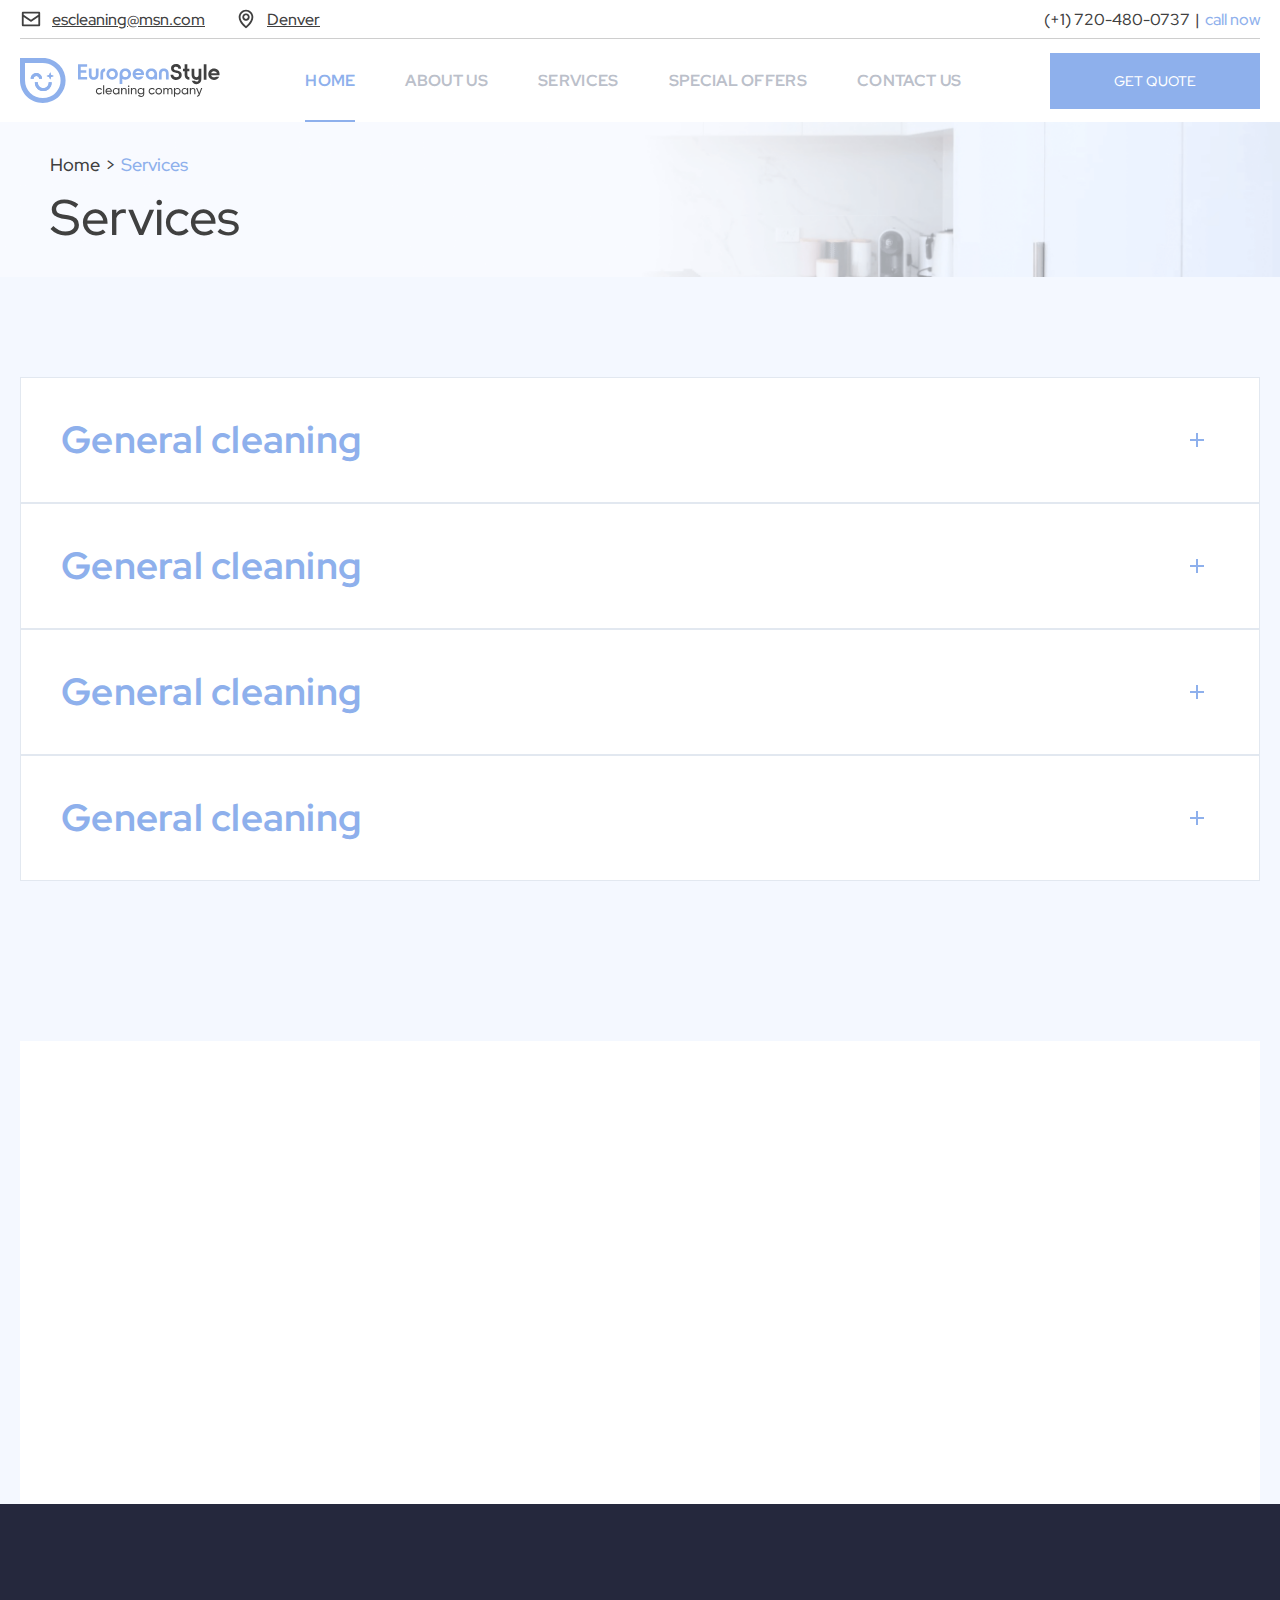
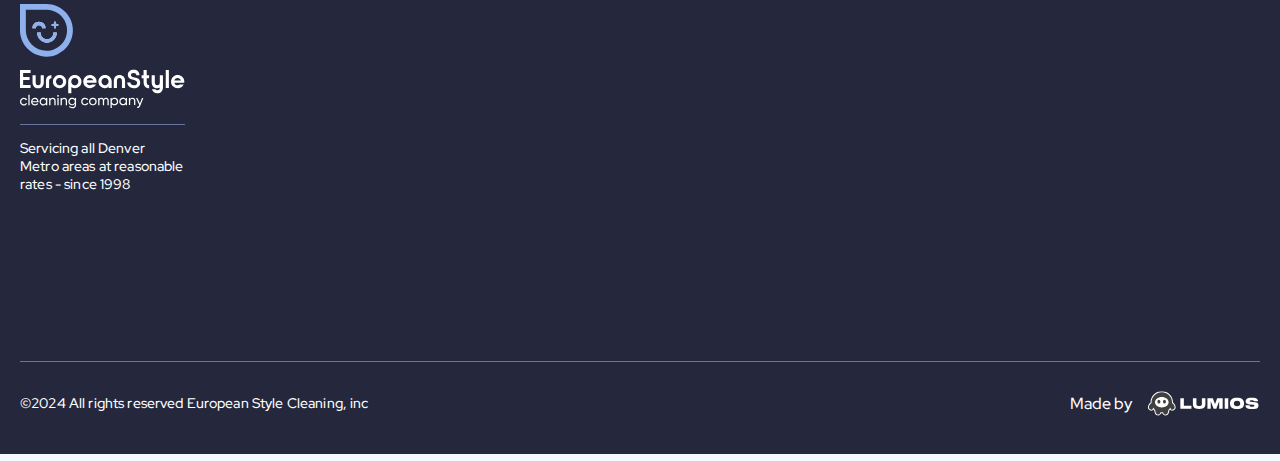
<file: page-services.html>
<!DOCTYPE html>
<html lang="en">
<head>
	<meta charset="UTF-8">
	<meta name="viewport" content="width=device-width, initial-scale=1.0">
	<link rel="stylesheet" href="./assets/style/jquery-before-after.css">
	<link rel="stylesheet" href="./assets/style/before-after.css">
	<link rel="stylesheet" href="./assets/style/aos.css">
	<link rel="stylesheet" href="./assets/style/style.css">
	<title>Services</title>
</head>
<body>
	<header class="header">
		<div class="container">
		<div class="header__top">
				<div class="header__linkpoint">
						<div class="header__social">
							<a href="mailto:escleaning@msn.com">
									<svg xmlns="http://www.w3.org/2000/svg" width="22" height="22" viewBox="0 0 22 22" fill="none">
										<path d="M3.05547 3.6665C2.73132 3.6665 2.42044 3.79527 2.19123 4.02448C1.96202 4.2537 1.83325 4.56457 1.83325 4.88873V17.1109C1.83325 17.4351 1.96202 17.746 2.19123 17.9752C2.42044 18.2044 2.73132 18.3332 3.05547 18.3332H18.9444C19.2685 18.3332 19.5794 18.2044 19.8086 17.9752C20.0378 17.746 20.1666 17.4351 20.1666 17.1109V4.88873C20.1666 4.56457 20.0378 4.2537 19.8086 4.02448C19.5794 3.79527 19.2685 3.6665 18.9444 3.6665H3.05547ZM3.66659 5.49984H18.3333V6.84428L10.9999 11.7332L3.66659 6.84428V5.49984ZM3.66659 9.04673L10.3216 13.4822C10.5223 13.6159 10.7581 13.6873 10.9993 13.6873C11.2405 13.6873 11.4763 13.6159 11.677 13.4822L18.3333 9.04673V16.4998H3.66659V9.04673Z" fill="#404040"/>
										</svg>
									<span>escleaning@msn.com</span>
									</a>
							<a href="#">
								<svg xmlns="http://www.w3.org/2000/svg" width="22" height="22" viewBox="0 0 22 22" fill="none">
									<path d="M11.0001 1.72803C9.05516 1.72803 7.1899 2.50064 5.81463 3.87591C4.43937 5.25118 3.66675 7.11644 3.66675 9.06136C3.66675 12.1499 5.45364 14.8852 7.10241 16.7699C7.81425 17.579 8.58251 18.3366 9.40141 19.0371L10.1629 19.6605L10.4427 19.8731L10.4599 19.8854L10.4672 19.8902H10.4696L11.0025 20.2716L11.5354 19.8902H11.5379L11.5452 19.8854L11.5623 19.8731L11.8422 19.6605L12.6036 19.0371C13.2294 18.5006 14.0642 17.7269 14.9026 16.7699C16.5465 14.8852 18.3334 12.1499 18.3334 9.06136C18.3334 7.11644 17.5608 5.25118 16.1855 3.87591C14.8103 2.50064 12.945 1.72803 11.0001 1.72803ZM11.0001 3.56136C12.4588 3.56136 13.8577 4.14082 14.8892 5.17227C15.9206 6.20372 16.5001 7.60267 16.5001 9.06136C16.5001 11.4728 15.0786 13.7791 13.5191 15.5611C12.7527 16.4363 11.984 17.15 11.4059 17.645L11.0001 17.9848L10.5943 17.6462C9.84165 17.0023 9.13549 16.3059 8.48108 15.5624C6.92153 13.7791 5.50008 11.4728 5.50008 9.06136C5.50008 7.60267 6.07954 6.20372 7.11099 5.17227C8.14244 4.14082 9.54139 3.56136 11.0001 3.56136ZM11.0001 5.39469C10.5186 5.39469 10.0418 5.48953 9.59691 5.6738C9.15205 5.85807 8.74784 6.12815 8.40736 6.46864C8.06687 6.80912 7.79679 7.21333 7.61252 7.65819C7.42826 8.10305 7.33341 8.57985 7.33341 9.06136C7.33341 9.54287 7.42826 10.0197 7.61252 10.4645C7.79679 10.9094 8.06687 11.3136 8.40736 11.6541C8.74784 11.9946 9.15205 12.2647 9.59691 12.4489C10.0418 12.6332 10.5186 12.728 11.0001 12.728C11.4816 12.728 11.9584 12.6332 12.4033 12.4489C12.8481 12.2647 13.2523 11.9946 13.5928 11.6541C13.9333 11.3136 14.2034 10.9094 14.3876 10.4645C14.5719 10.0197 14.6667 9.54287 14.6667 9.06136C14.6667 8.57985 14.5719 8.10305 14.3876 7.65819C14.2034 7.21333 13.9333 6.80912 13.5928 6.46864C13.2523 6.12815 12.8481 5.85807 12.4033 5.6738C11.9584 5.48953 11.4816 5.39469 11.0001 5.39469ZM11.0001 7.22803C11.2408 7.22803 11.4792 7.27545 11.7017 7.36758C11.9241 7.45971 12.1262 7.59476 12.2964 7.765C12.4667 7.93524 12.6017 8.13734 12.6939 8.35977C12.786 8.5822 12.8334 8.8206 12.8334 9.06136C12.8334 9.30212 12.786 9.54052 12.6939 9.76295C12.6017 9.98538 12.4667 10.1875 12.2964 10.3577C12.1262 10.528 11.9241 10.663 11.7017 10.7551C11.4792 10.8473 11.2408 10.8947 11.0001 10.8947C10.7593 10.8947 10.5209 10.8473 10.2985 10.7551C10.0761 10.663 9.87396 10.528 9.70372 10.3577C9.53348 10.1875 9.39844 9.98538 9.3063 9.76295C9.21417 9.54052 9.16675 9.30212 9.16675 9.06136C9.16675 8.8206 9.21417 8.5822 9.3063 8.35977C9.39844 8.13734 9.53348 7.93524 9.70372 7.765C9.87396 7.59476 10.0761 7.45971 10.2985 7.36758C10.5209 7.27545 10.7593 7.22803 11.0001 7.22803Z" fill="#404040"/>
									</svg>
									<span>Denver </span>	
								</a>
						</div>
						<div class="header__linkpoint__tel">	
							<a href="tel:(+1) 720-480-0737">(+1) 720-480-0737</a>
							<span>|</span>
							<a href="tel:(+1) 720-480-0737">call now</a>
						</div> 

					</div>
				</div>
				</div>
		<div class="header__bottom">
			<div class="container"> 
				<div class="header__wrap">
					<a href="./index.html" class="logo">
						<img src="./assets/images/logo.svg" alt="All Trade Construction">
					</a>
					<div class="header__menu">
						<nav>
							<ul>
								<li class="current_page_item"><a href="./index.html">Home</a></li>
								<li><a href="./page-about.html">About us</a></li>
								<li><a href="./page-services.html">Services</a></li>
								<li><a href="./page-promotion.html">Special offers</a></li>
								<li><a href="./page-contact.html">Contact us</a></li>
							</ul>
						</nav>
						<button data-open="open" class="btn">Get quote</button>
						<div class="header__linkpoint">
							<div class="header__social">
								<a href="mailto:escleaning@msn.com">
										<svg xmlns="http://www.w3.org/2000/svg" width="22" height="22" viewBox="0 0 22 22" fill="none">
											<path d="M3.05547 3.6665C2.73132 3.6665 2.42044 3.79527 2.19123 4.02448C1.96202 4.2537 1.83325 4.56457 1.83325 4.88873V17.1109C1.83325 17.4351 1.96202 17.746 2.19123 17.9752C2.42044 18.2044 2.73132 18.3332 3.05547 18.3332H18.9444C19.2685 18.3332 19.5794 18.2044 19.8086 17.9752C20.0378 17.746 20.1666 17.4351 20.1666 17.1109V4.88873C20.1666 4.56457 20.0378 4.2537 19.8086 4.02448C19.5794 3.79527 19.2685 3.6665 18.9444 3.6665H3.05547ZM3.66659 5.49984H18.3333V6.84428L10.9999 11.7332L3.66659 6.84428V5.49984ZM3.66659 9.04673L10.3216 13.4822C10.5223 13.6159 10.7581 13.6873 10.9993 13.6873C11.2405 13.6873 11.4763 13.6159 11.677 13.4822L18.3333 9.04673V16.4998H3.66659V9.04673Z" fill="#404040"/>
											</svg>
											escleaning@msn.com
										</a>
										<a href="#">
											<svg xmlns="http://www.w3.org/2000/svg" width="22" height="22" viewBox="0 0 22 22" fill="none">
												<path d="M11.0001 1.72803C9.05516 1.72803 7.1899 2.50064 5.81463 3.87591C4.43937 5.25118 3.66675 7.11644 3.66675 9.06136C3.66675 12.1499 5.45364 14.8852 7.10241 16.7699C7.81425 17.579 8.58251 18.3366 9.40141 19.0371L10.1629 19.6605L10.4427 19.8731L10.4599 19.8854L10.4672 19.8902H10.4696L11.0025 20.2716L11.5354 19.8902H11.5379L11.5452 19.8854L11.5623 19.8731L11.8422 19.6605L12.6036 19.0371C13.2294 18.5006 14.0642 17.7269 14.9026 16.7699C16.5465 14.8852 18.3334 12.1499 18.3334 9.06136C18.3334 7.11644 17.5608 5.25118 16.1855 3.87591C14.8103 2.50064 12.945 1.72803 11.0001 1.72803ZM11.0001 3.56136C12.4588 3.56136 13.8577 4.14082 14.8892 5.17227C15.9206 6.20372 16.5001 7.60267 16.5001 9.06136C16.5001 11.4728 15.0786 13.7791 13.5191 15.5611C12.7527 16.4363 11.984 17.15 11.4059 17.645L11.0001 17.9848L10.5943 17.6462C9.84165 17.0023 9.13549 16.3059 8.48108 15.5624C6.92153 13.7791 5.50008 11.4728 5.50008 9.06136C5.50008 7.60267 6.07954 6.20372 7.11099 5.17227C8.14244 4.14082 9.54139 3.56136 11.0001 3.56136ZM11.0001 5.39469C10.5186 5.39469 10.0418 5.48953 9.59691 5.6738C9.15205 5.85807 8.74784 6.12815 8.40736 6.46864C8.06687 6.80912 7.79679 7.21333 7.61252 7.65819C7.42826 8.10305 7.33341 8.57985 7.33341 9.06136C7.33341 9.54287 7.42826 10.0197 7.61252 10.4645C7.79679 10.9094 8.06687 11.3136 8.40736 11.6541C8.74784 11.9946 9.15205 12.2647 9.59691 12.4489C10.0418 12.6332 10.5186 12.728 11.0001 12.728C11.4816 12.728 11.9584 12.6332 12.4033 12.4489C12.8481 12.2647 13.2523 11.9946 13.5928 11.6541C13.9333 11.3136 14.2034 10.9094 14.3876 10.4645C14.5719 10.0197 14.6667 9.54287 14.6667 9.06136C14.6667 8.57985 14.5719 8.10305 14.3876 7.65819C14.2034 7.21333 13.9333 6.80912 13.5928 6.46864C13.2523 6.12815 12.8481 5.85807 12.4033 5.6738C11.9584 5.48953 11.4816 5.39469 11.0001 5.39469ZM11.0001 7.22803C11.2408 7.22803 11.4792 7.27545 11.7017 7.36758C11.9241 7.45971 12.1262 7.59476 12.2964 7.765C12.4667 7.93524 12.6017 8.13734 12.6939 8.35977C12.786 8.5822 12.8334 8.8206 12.8334 9.06136C12.8334 9.30212 12.786 9.54052 12.6939 9.76295C12.6017 9.98538 12.4667 10.1875 12.2964 10.3577C12.1262 10.528 11.9241 10.663 11.7017 10.7551C11.4792 10.8473 11.2408 10.8947 11.0001 10.8947C10.7593 10.8947 10.5209 10.8473 10.2985 10.7551C10.0761 10.663 9.87396 10.528 9.70372 10.3577C9.53348 10.1875 9.39844 9.98538 9.3063 9.76295C9.21417 9.54052 9.16675 9.30212 9.16675 9.06136C9.16675 8.8206 9.21417 8.5822 9.3063 8.35977C9.39844 8.13734 9.53348 7.93524 9.70372 7.765C9.87396 7.59476 10.0761 7.45971 10.2985 7.36758C10.5209 7.27545 10.7593 7.22803 11.0001 7.22803Z" fill="#404040"/>
												</svg>
													Denver
											</a>
							</div>
							<div>	
								<a href="tel:(+1) 720-480-0737">(+1) 720-480-0737</a>
								<span>|</span>
								<a href="tel:(+1) 720-480-0737">call now</a>
							</div> 
						</div>
					</div>
					<div class="burger">
						<span></span>
						<span></span>
						<span></span>
					</div>
				</div>
			</div>
			</div>
	</header>
	<main>
		<div class="breadcrumbs" style="background-image: url(./assets/images/breadcrumbs-services.png);">
			<div class="container">
				<div class="breadcrumbs__container">
					<div class="breadcrumbs__links">
						<a href="./index.html">Home</a>
						<span>
							>
						</span>
						<span>Services</span>
					</div>
					<h1>Services</h1>
				</div>
			</div>
		</div>
		<section class="help mb-m">
			<div class="container">
				<div class="help__items accord">
					<div class="help__item accord-item" >
					<div class="help__item__top accord-item-top">
						
						<h2>General cleaning</h2>
						<div class="help-icon-wrapper"></div>
					</div>
					<div class="help__item-bottom accord-item-bottom">
						<div class="help__item-bottom-wrap">
							<div class="help__item__img">
								<img src="./assets/images/history-img.jpg" alt="">
							</div>
							<div class="help__item__content">
								<h3>General cleaning at the highest level!</h3>
								<p>General cleaning by European Style Cleaning, Inc. – your trusted partner for a spotless and safe home. Our team of skilled professionals uses eco-friendly cleaning products and modern equipment to deliver top-notch deep cleaning services. Let us handle the hard work while you enjoy the fresh, immaculate results!</p>
							<div class="help__item__content__include">What is included</div>
							<div class="help__list">
								<div class="help__list__item">
									<span>Kitchen</span>
									<ul>
										<li data-aos="fade-up" data-aos-duration="500">Appliance exteriors</li>
										<li data-aos="fade-up" data-aos-duration="500">Microwave inside</li>
										<li data-aos="fade-up" data-aos-duration="500">Countertops & backsplash</li>
										<li data-aos="fade-up" data-aos-duration="500">Under small appliances</li>
										<li data-aos="fade-up" data-aos-duration="500">Sinks & faucets disinfected</li>
										<li data-aos="fade-up" data-aos-duration="500">Vacuum & mop floors</li>
										<li data-aos="fade-up" data-aos-duration="500">Trash emptied</li>
										<li data-aos="fade-up" data-aos-duration="500">Table & chairs wiped</li>
									</ul>
								</div>
								<div class="help__list__item">
									<span>Bathrooms</span>
									<ul>
										<li data-aos="fade-up" data-aos-duration="500">Showers, tiles, doors</li>
										<li data-aos="fade-up" data-aos-duration="500">Sinks & faucets disinfected</li>
										<li data-aos="fade-up" data-aos-duration="500">Toilets disinfected inside/out</li>
										<li data-aos="fade-up" data-aos-duration="500">Countertops wiped</li>
										<li data-aos="fade-up" data-aos-duration="500">Vanity exteriors wiped</li>
										<li data-aos="fade-up" data-aos-duration="500">Mirrors cleaned</li>
										<li data-aos="fade-up" data-aos-duration="500">Vacuum & mop floors</li>
										<li data-aos="fade-up" data-aos-duration="500">Trash emptied</li>
										
									</ul>
								</div>
								<div class="help__list__item">
									<span>Bedrooms</span>
									<ul>
										<li data-aos="fade-up" data-aos-duration="500">Furniture dusted</li>
										<li data-aos="fade-up" data-aos-duration="500">Beds made</li>
										<li data-aos="fade-up" data-aos-duration="500">Vacuum closets (by request)</li>
										<li data-aos="fade-up" data-aos-duration="500">Vacuum & mop floors</li>
										
									</ul>
								</div>
								<div class="help__list__item">
									<span>All Areas</span>
									<ul>
										<li data-aos="fade-up" data-aos-duration="500">Ceiling fans dusted, under 10'</li>
										<li data-aos="fade-up" data-aos-duration="500">Furniture dusted, under 8'</li>
										<li data-aos="fade-up" data-aos-duration="500">Light tidying up</li>
										<li data-aos="fade-up" data-aos-duration="500">Switches & door knobs wiped</li>
										<li data-aos="fade-up" data-aos-duration="500">Sliding doors cleaned inside/out</li>
										<li data-aos="fade-up" data-aos-duration="500">Picture frames dry dusted</li>
										
									</ul>
								</div>
								<div class="help__list__item">
									<span>Laundry Area</span>
									<ul>
										<li data-aos="fade-up" data-aos-duration="500">Vacuum & mop floors</li>
										<li data-aos="fade-up" data-aos-duration="500">Washer & dryer exteriors wiped</li>
									</ul>
								</div>
							</div>
							<button data-open="open" class="btn">Get a quote</button>
							</div>
						</div>
					</div>
					</div>
					<div class="help__item accord-item" >
					<div class="help__item__top accord-item-top">
						
						<h2>General cleaning</h2>
						<div class="help-icon-wrapper"></div>
					</div>
					<div class="help__item-bottom accord-item-bottom">
						<div class="help__item-bottom-wrap">
							<div class="help__item__img">
								<img src="./assets/images/history-img.jpg" alt="">
							</div>
							<div class="help__item__content">
								<h3>General cleaning at the highest level!</h3>
								<p>General cleaning by European Style Cleaning, Inc. – your trusted partner for a spotless and safe home. Our team of skilled professionals uses eco-friendly cleaning products and modern equipment to deliver top-notch deep cleaning services. Let us handle the hard work while you enjoy the fresh, immaculate results!</p>
							<div class="help__item__content__include">What is included</div>
							<div class="help__list">
								<div class="help__list__item">
									<span>Kitchen</span>
									<ul>
										<li data-aos="fade-up" data-aos-duration="500">Appliance exteriors</li>
										<li data-aos="fade-up" data-aos-duration="500">Microwave inside</li>
										<li data-aos="fade-up" data-aos-duration="500">Countertops & backsplash</li>
										<li data-aos="fade-up" data-aos-duration="500">Under small appliances</li>
										<li data-aos="fade-up" data-aos-duration="500">Sinks & faucets disinfected</li>
										<li data-aos="fade-up" data-aos-duration="500">Vacuum & mop floors</li>
										<li data-aos="fade-up" data-aos-duration="500">Trash emptied</li>
										<li data-aos="fade-up" data-aos-duration="500">Table & chairs wiped</li>
									</ul>
								</div>
								<div class="help__list__item">
									<span>Bathrooms</span>
									<ul>
										<li data-aos="fade-up" data-aos-duration="500">Showers, tiles, doors</li>
										<li data-aos="fade-up" data-aos-duration="500">Sinks & faucets disinfected</li>
										<li data-aos="fade-up" data-aos-duration="500">Toilets disinfected inside/out</li>
										<li data-aos="fade-up" data-aos-duration="500">Countertops wiped</li>
										<li data-aos="fade-up" data-aos-duration="500">Vanity exteriors wiped</li>
										<li data-aos="fade-up" data-aos-duration="500">Mirrors cleaned</li>
										<li data-aos="fade-up" data-aos-duration="500">Vacuum & mop floors</li>
										<li data-aos="fade-up" data-aos-duration="500">Trash emptied</li>
										
									</ul>
								</div>
								<div class="help__list__item">
									<span>Bedrooms</span>
									<ul>
										<li data-aos="fade-up" data-aos-duration="500">Furniture dusted</li>
										<li data-aos="fade-up" data-aos-duration="500">Beds made</li>
										<li data-aos="fade-up" data-aos-duration="500">Vacuum closets (by request)</li>
										<li data-aos="fade-up" data-aos-duration="500">Vacuum & mop floors</li>
										
									</ul>
								</div>
								<div class="help__list__item">
									<span>All Areas</span>
									<ul>
										<li data-aos="fade-up" data-aos-duration="500">Ceiling fans dusted, under 10'</li>
										<li data-aos="fade-up" data-aos-duration="500">Furniture dusted, under 8'</li>
										<li data-aos="fade-up" data-aos-duration="500">Light tidying up</li>
										<li data-aos="fade-up" data-aos-duration="500">Switches & door knobs wiped</li>
										<li data-aos="fade-up" data-aos-duration="500">Sliding doors cleaned inside/out</li>
										<li data-aos="fade-up" data-aos-duration="500">Picture frames dry dusted</li>
										
									</ul>
								</div>
								<div class="help__list__item">
									<span>Laundry Area</span>
									<ul>
										<li data-aos="fade-up" data-aos-duration="500">Vacuum & mop floors</li>
										<li data-aos="fade-up" data-aos-duration="500">Washer & dryer exteriors wiped</li>
									</ul>
								</div>
							</div>
							<button data-open="open" class="btn">Get a quote</button>
							</div>
						</div>
					</div>
					</div>
					<div class="help__item accord-item" >
					<div class="help__item__top accord-item-top">
						
						<h2>General cleaning</h2>
						<div class="help-icon-wrapper"></div>
					</div>
					<div class="help__item-bottom accord-item-bottom">
						<div class="help__item-bottom-wrap">
							<div class="help__item__img">
								<img src="./assets/images/history-img.jpg" alt="">
							</div>
							<div class="help__item__content">
								<h3>General cleaning at the highest level!</h3>
								<p>General cleaning by European Style Cleaning, Inc. – your trusted partner for a spotless and safe home. Our team of skilled professionals uses eco-friendly cleaning products and modern equipment to deliver top-notch deep cleaning services. Let us handle the hard work while you enjoy the fresh, immaculate results!</p>
							<div class="help__item__content__include">What is included</div>
							<div class="help__list">
								<div class="help__list__item">
									<span>Kitchen</span>
									<ul>
										<li data-aos="fade-up" data-aos-duration="500">Appliance exteriors</li>
										<li data-aos="fade-up" data-aos-duration="500">Microwave inside</li>
										<li data-aos="fade-up" data-aos-duration="500">Countertops & backsplash</li>
										<li data-aos="fade-up" data-aos-duration="500">Under small appliances</li>
										<li data-aos="fade-up" data-aos-duration="500">Sinks & faucets disinfected</li>
										<li data-aos="fade-up" data-aos-duration="500">Vacuum & mop floors</li>
										<li data-aos="fade-up" data-aos-duration="500">Trash emptied</li>
										<li data-aos="fade-up" data-aos-duration="500">Table & chairs wiped</li>
									</ul>
								</div>
								<div class="help__list__item">
									<span>Bathrooms</span>
									<ul>
										<li data-aos="fade-up" data-aos-duration="500">Showers, tiles, doors</li>
										<li data-aos="fade-up" data-aos-duration="500">Sinks & faucets disinfected</li>
										<li data-aos="fade-up" data-aos-duration="500">Toilets disinfected inside/out</li>
										<li data-aos="fade-up" data-aos-duration="500">Countertops wiped</li>
										<li data-aos="fade-up" data-aos-duration="500">Vanity exteriors wiped</li>
										<li data-aos="fade-up" data-aos-duration="500">Mirrors cleaned</li>
										<li data-aos="fade-up" data-aos-duration="500">Vacuum & mop floors</li>
										<li data-aos="fade-up" data-aos-duration="500">Trash emptied</li>
										
									</ul>
								</div>
								<div class="help__list__item">
									<span>Bedrooms</span>
									<ul>
										<li data-aos="fade-up" data-aos-duration="500">Furniture dusted</li>
										<li data-aos="fade-up" data-aos-duration="500">Beds made</li>
										<li data-aos="fade-up" data-aos-duration="500">Vacuum closets (by request)</li>
										<li data-aos="fade-up" data-aos-duration="500">Vacuum & mop floors</li>
										
									</ul>
								</div>
								<div class="help__list__item">
									<span>All Areas</span>
									<ul>
										<li data-aos="fade-up" data-aos-duration="500">Ceiling fans dusted, under 10'</li>
										<li data-aos="fade-up" data-aos-duration="500">Furniture dusted, under 8'</li>
										<li data-aos="fade-up" data-aos-duration="500">Light tidying up</li>
										<li data-aos="fade-up" data-aos-duration="500">Switches & door knobs wiped</li>
										<li data-aos="fade-up" data-aos-duration="500">Sliding doors cleaned inside/out</li>
										<li data-aos="fade-up" data-aos-duration="500">Picture frames dry dusted</li>
										
									</ul>
								</div>
								<div class="help__list__item">
									<span>Laundry Area</span>
									<ul>
										<li data-aos="fade-up" data-aos-duration="500">Vacuum & mop floors</li>
										<li data-aos="fade-up" data-aos-duration="500">Washer & dryer exteriors wiped</li>
									</ul>
								</div>
							</div>
							<button data-open="open" class="btn">Get a quote</button>
							</div>
						</div>
					</div>
					</div>
					<div class="help__item accord-item" >
					<div class="help__item__top accord-item-top">
						
						<h2>General cleaning</h2>
						<div class="help-icon-wrapper"></div>
					</div>
					<div class="help__item-bottom accord-item-bottom">
						<div class="help__item-bottom-wrap">
							<div class="help__item__img">
								<img src="./assets/images/history-img.jpg" alt="">
							</div>
							<div class="help__item__content">
								<h3>General cleaning at the highest level!</h3>
								<p>General cleaning by European Style Cleaning, Inc. – your trusted partner for a spotless and safe home. Our team of skilled professionals uses eco-friendly cleaning products and modern equipment to deliver top-notch deep cleaning services. Let us handle the hard work while you enjoy the fresh, immaculate results!</p>
							<div class="help__item__content__include">What is included</div>
							<div class="help__list">
								<div class="help__list__item">
									<span>Kitchen</span>
									<ul>
										<li data-aos="fade-up" data-aos-duration="500">Appliance exteriors</li>
										<li data-aos="fade-up" data-aos-duration="500">Microwave inside</li>
										<li data-aos="fade-up" data-aos-duration="500">Countertops & backsplash</li>
										<li data-aos="fade-up" data-aos-duration="500">Under small appliances</li>
										<li data-aos="fade-up" data-aos-duration="500">Sinks & faucets disinfected</li>
										<li data-aos="fade-up" data-aos-duration="500">Vacuum & mop floors</li>
										<li data-aos="fade-up" data-aos-duration="500">Trash emptied</li>
										<li data-aos="fade-up" data-aos-duration="500">Table & chairs wiped</li>
									</ul>
								</div>
								<div class="help__list__item">
									<span>Bathrooms</span>
									<ul>
										<li data-aos="fade-up" data-aos-duration="500">Showers, tiles, doors</li>
										<li data-aos="fade-up" data-aos-duration="500">Sinks & faucets disinfected</li>
										<li data-aos="fade-up" data-aos-duration="500">Toilets disinfected inside/out</li>
										<li data-aos="fade-up" data-aos-duration="500">Countertops wiped</li>
										<li data-aos="fade-up" data-aos-duration="500">Vanity exteriors wiped</li>
										<li data-aos="fade-up" data-aos-duration="500">Mirrors cleaned</li>
										<li data-aos="fade-up" data-aos-duration="500">Vacuum & mop floors</li>
										<li data-aos="fade-up" data-aos-duration="500">Trash emptied</li>
										
									</ul>
								</div>
								<div class="help__list__item">
									<span>Bedrooms</span>
									<ul>
										<li data-aos="fade-up" data-aos-duration="500">Furniture dusted</li>
										<li data-aos="fade-up" data-aos-duration="500">Beds made</li>
										<li data-aos="fade-up" data-aos-duration="500">Vacuum closets (by request)</li>
										<li data-aos="fade-up" data-aos-duration="500">Vacuum & mop floors</li>
										
									</ul>
								</div>
								<div class="help__list__item">
									<span>All Areas</span>
									<ul>
										<li data-aos="fade-up" data-aos-duration="500">Ceiling fans dusted, under 10'</li>
										<li data-aos="fade-up" data-aos-duration="500">Furniture dusted, under 8'</li>
										<li data-aos="fade-up" data-aos-duration="500">Light tidying up</li>
										<li data-aos="fade-up" data-aos-duration="500">Switches & door knobs wiped</li>
										<li data-aos="fade-up" data-aos-duration="500">Sliding doors cleaned inside/out</li>
										<li data-aos="fade-up" data-aos-duration="500">Picture frames dry dusted</li>
										
									</ul>
								</div>
								<div class="help__list__item">
									<span>Laundry Area</span>
									<ul>
										<li data-aos="fade-up" data-aos-duration="500">Vacuum & mop floors</li>
										<li data-aos="fade-up" data-aos-duration="500">Washer & dryer exteriors wiped</li>
									</ul>
								</div>
							</div>
							<button data-open="open" class="btn">Get a quote</button>
							</div>
						</div>
					</div>
					</div>



			</div>
			</div>
		</section>
		<section class="promo">
			<div class="container">
				<div class="promo__container">
					<div class="promo__content" data-aos="fade-right" data-aos-duration="500">
						<div>Get 10% Off Your First Cleaning Service in Denver!</div>
						<p>Get 10% off your first cleaning service in Denver! Professional, eco-friendly cleaning at great rates. Don’t miss out!</p>
						<div class="promo__btns">
							<button data-open="open"  class="btn">Get a quote</button>
							<a href="./page-contact.html" class="btn white-btn">contact us</a>
						</div>
					</div>
					<div class="promo__img" data-aos="fade-left" data-aos-duration="500">
						<img src="./assets/images/promo-img.jpg" alt="">
					</div>
				</div>
			</div>
		</section>
		<div class="popup">
			<div class="popup-bg" data-close="close"></div>
				<div class="popup-wrapper">
					<div class="popup-wrap">
						<button class="close popup-close" data-close="close">
							<svg xmlns="http://www.w3.org/2000/svg" width="48" height="48" viewBox="0 0 48 48" fill="none">
								<rect width="48" height="48" fill="#BBC0CA"/>
								<path d="M14.8732 14.873L33.5932 32.4505L14.8732 14.873ZM33.8027 14.873L15.0827 32.4505L33.8027 14.873Z" fill="#8EB0EC"/>
								<path d="M14.8732 14.873L33.5932 32.4505M33.8027 14.873L15.0827 32.4505" stroke="white" stroke-width="2"/>
								</svg>
						</button>
						<div class="popup__form">
							<div>Want to book cleaning in Denver?</div>
							<form action="#" type="post">
								<input type="text" name="name" placeholder="Name">
								<input type="tel" name="phone" placeholder="Phone number">
								<input type="email" name="email" placeholder="Email">
								<input type="text" name="service" placeholder="Services">
								<fieldset>
									<label>
											<input type="radio" name="contact" value="phone">
											Contact via Phone
									</label>
							
									<label>
											<input type="radio" name="contact" value="whatsapp">
											Contact via WhatsApp
									</label>
							
									<label >
											<input type="radio" name="contact" value="telegram">
											Contact via Telegram
									</label>
							
							</fieldset>
								<input type="submit" value="Get a quote" >
						</form>
						</div>
					</div>
				
			</div>
		</div>
		</main>
		<footer class="footer">
			<div class="container">
				<div class="footer__container">
					<div class="footer__top">
						<div class="footer__logo">
							<a href="./index.html" class="logo">
								<img src="./assets/images/logo-footer.svg" alt="European Style Cleaning">
							</a>
							<p>Servicing all Denver Metro areas at reasonable rates - since 1998</p>
						</div>
						<div class="footer__wrap">
							<nav>
								<ul> 
								<li>
									<a href="#">About </a>
									<ul class="sub-menu">
										<li class="current_page_item"><a href="#">Home</a></li>
										<li><a href="./page-about.html">About us</a></li>
										<li><a href="./page-services.html">Services</a></li>
										<li><a href="./page-gallery.html">Special offers</a></li>
										<li><a href="./page-contact.html">Contact us</a></li>
									</ul>
								</li>
								<li>
									<a href="#">Others</a>
									<ul class="sub-menu">
										<li class="current_page_item"><a href="#">Home</a></li>
										<li><a href="./page-about.html">About us</a></li>
										<li><a href="./page-services.html">Services</a></li>
										<li><a href="./page-gallery.html">Special offers</a></li>
									</ul>
								</li>
							</ul>
							</nav>
							<div class="footer__block contact__block">
								<div class="footer__block__title">Contact us</div>
								<div class="footer__contact contact">
									<a href="tel:(+1) 720-480-0737">
										<svg xmlns="http://www.w3.org/2000/svg" width="22" height="22" viewBox="0 0 22 22" fill="none">
											<path d="M13.7505 14.6667L13.6157 15.3404C13.7636 15.37 13.9172 15.3502 14.0527 15.2839C14.1882 15.2176 14.2981 15.1087 14.3656 14.9737L13.7505 14.6667ZM7.33382 8.25L7.02674 7.63583C6.89201 7.70325 6.78315 7.81305 6.7169 7.94836C6.65066 8.08367 6.63069 8.23699 6.66007 8.38475L7.33382 8.25ZM18.563 15.9078V17.4167H19.938V15.9078H18.563ZM4.58382 3.4375H6.09266V2.0625H4.58382V3.4375ZM13.7505 14.6667L13.8852 13.9929L13.8724 13.9893C13.7668 13.9648 13.662 13.9373 13.558 13.9068C13.2478 13.8147 12.9432 13.7045 12.6459 13.5768C11.8988 13.2559 10.9492 12.7261 10.1113 11.8892L9.13966 12.8608C10.1352 13.8573 11.248 14.4733 12.1051 14.8408C12.5341 15.0242 12.9044 15.1479 13.1702 15.2258C13.3045 15.2654 13.4399 15.3008 13.5763 15.3322L13.6029 15.3377L13.6112 15.3395L13.6139 15.3404H13.6157L13.7505 14.6667ZM10.1113 11.8892C9.27441 11.0513 8.74457 10.1017 8.42465 9.35458C8.26261 8.97703 8.12901 8.58789 8.02499 8.19042C8.01886 8.16544 8.01306 8.14038 8.00757 8.11525L7.33382 8.25L6.66007 8.38475V8.38933C6.66265 8.40098 6.6654 8.4126 6.66832 8.42417L6.6894 8.51492C6.70774 8.591 6.73524 8.69825 6.77465 8.83117C6.85257 9.097 6.97632 9.46642 7.15966 9.89542C7.52724 10.7525 8.14324 11.8653 9.13966 12.8608L10.1113 11.8892ZM7.64091 8.86417L7.96541 8.70283L7.35124 7.47267L7.02674 7.63583L7.64091 8.86417ZM9.17907 5.51192L8.43291 3.64742L7.15691 4.158L7.90216 6.0225L9.17907 5.51192ZM18.3522 13.5667L16.4877 12.8205L15.9771 14.0974L17.8416 14.8427L18.3522 13.5667ZM13.2967 14.0342L13.1345 14.3587L14.3647 14.9728L14.5269 14.6483L13.2967 14.0342ZM16.4877 12.8205C15.9006 12.586 15.2469 12.5806 14.656 12.8053C14.0652 13.0301 13.5794 13.4687 13.2967 14.0342L14.526 14.6483C14.6546 14.3912 14.8752 14.1918 15.144 14.0898C15.4128 13.9877 15.7102 13.9904 15.9771 14.0974L16.4877 12.8205ZM7.96541 8.70283C8.53106 8.42013 8.97072 7.93515 9.19553 7.3441C9.42034 6.75304 9.41479 6.09908 9.17999 5.51192L7.90216 6.0225C8.00887 6.28927 8.01146 6.5864 7.90942 6.85499C7.80738 7.12358 7.60816 7.34404 7.35124 7.47267L7.96541 8.70283ZM6.09266 3.4375C6.56107 3.4375 6.98274 3.72258 7.15691 4.158L8.43291 3.64742C8.2458 3.17949 7.92366 2.77837 7.50634 2.49586C7.08902 2.21335 6.59661 2.0624 6.09266 2.0625V3.4375ZM19.938 15.9078C19.9379 15.404 19.7869 14.9118 19.5044 14.4947C19.2219 14.0775 18.8209 13.7546 18.3531 13.5676L17.8425 14.8445C18.2779 15.0187 18.563 15.4394 18.563 15.9078H19.938ZM17.4172 18.5625C9.69699 18.5625 3.43799 12.3035 3.43799 4.58333H2.06299C2.06299 13.0625 8.93799 19.9375 17.4172 19.9375V18.5625ZM17.4172 19.9375C18.0857 19.9375 18.7269 19.6719 19.1997 19.1992C19.6724 18.7264 19.938 18.0852 19.938 17.4167H18.563C18.563 18.0492 18.0497 18.5625 17.4172 18.5625V19.9375ZM3.43799 4.58333C3.43799 3.95083 3.95132 3.4375 4.58382 3.4375V2.0625C3.91526 2.0625 3.27407 2.32809 2.80132 2.80084C2.32858 3.27358 2.06299 3.91477 2.06299 4.58333H3.43799Z" fill="white"/>
											</svg>
										(+1) 720-480-0737</a>
									<a href="mailto:escleaning@msn.com">
										<svg xmlns="http://www.w3.org/2000/svg" width="22" height="22" viewBox="0 0 22 22" fill="none">
											<path d="M3.05547 3.6665C2.73132 3.6665 2.42044 3.79527 2.19123 4.02448C1.96202 4.2537 1.83325 4.56457 1.83325 4.88873V17.1109C1.83325 17.4351 1.96202 17.746 2.19123 17.9752C2.42044 18.2044 2.73132 18.3332 3.05547 18.3332H18.9444C19.2685 18.3332 19.5794 18.2044 19.8086 17.9752C20.0378 17.746 20.1666 17.4351 20.1666 17.1109V4.88873C20.1666 4.56457 20.0378 4.2537 19.8086 4.02448C19.5794 3.79527 19.2685 3.6665 18.9444 3.6665H3.05547ZM3.66659 5.49984H18.3333V6.84428L10.9999 11.7332L3.66659 6.84428V5.49984ZM3.66659 9.04673L10.3216 13.4822C10.5223 13.6159 10.7581 13.6873 10.9993 13.6873C11.2405 13.6873 11.4763 13.6159 11.677 13.4822L18.3333 9.04673V16.4998H3.66659V9.04673Z" fill="#404040"/>
											</svg>
										<span>escleaning@msn.com</span>
										</a>
								<a href="#">
									<svg xmlns="http://www.w3.org/2000/svg" width="22" height="22" viewBox="0 0 22 22" fill="none">
										<path d="M11.0001 1.72803C9.05516 1.72803 7.1899 2.50064 5.81463 3.87591C4.43937 5.25118 3.66675 7.11644 3.66675 9.06136C3.66675 12.1499 5.45364 14.8852 7.10241 16.7699C7.81425 17.579 8.58251 18.3366 9.40141 19.0371L10.1629 19.6605L10.4427 19.8731L10.4599 19.8854L10.4672 19.8902H10.4696L11.0025 20.2716L11.5354 19.8902H11.5379L11.5452 19.8854L11.5623 19.8731L11.8422 19.6605L12.6036 19.0371C13.2294 18.5006 14.0642 17.7269 14.9026 16.7699C16.5465 14.8852 18.3334 12.1499 18.3334 9.06136C18.3334 7.11644 17.5608 5.25118 16.1855 3.87591C14.8103 2.50064 12.945 1.72803 11.0001 1.72803ZM11.0001 3.56136C12.4588 3.56136 13.8577 4.14082 14.8892 5.17227C15.9206 6.20372 16.5001 7.60267 16.5001 9.06136C16.5001 11.4728 15.0786 13.7791 13.5191 15.5611C12.7527 16.4363 11.984 17.15 11.4059 17.645L11.0001 17.9848L10.5943 17.6462C9.84165 17.0023 9.13549 16.3059 8.48108 15.5624C6.92153 13.7791 5.50008 11.4728 5.50008 9.06136C5.50008 7.60267 6.07954 6.20372 7.11099 5.17227C8.14244 4.14082 9.54139 3.56136 11.0001 3.56136ZM11.0001 5.39469C10.5186 5.39469 10.0418 5.48953 9.59691 5.6738C9.15205 5.85807 8.74784 6.12815 8.40736 6.46864C8.06687 6.80912 7.79679 7.21333 7.61252 7.65819C7.42826 8.10305 7.33341 8.57985 7.33341 9.06136C7.33341 9.54287 7.42826 10.0197 7.61252 10.4645C7.79679 10.9094 8.06687 11.3136 8.40736 11.6541C8.74784 11.9946 9.15205 12.2647 9.59691 12.4489C10.0418 12.6332 10.5186 12.728 11.0001 12.728C11.4816 12.728 11.9584 12.6332 12.4033 12.4489C12.8481 12.2647 13.2523 11.9946 13.5928 11.6541C13.9333 11.3136 14.2034 10.9094 14.3876 10.4645C14.5719 10.0197 14.6667 9.54287 14.6667 9.06136C14.6667 8.57985 14.5719 8.10305 14.3876 7.65819C14.2034 7.21333 13.9333 6.80912 13.5928 6.46864C13.2523 6.12815 12.8481 5.85807 12.4033 5.6738C11.9584 5.48953 11.4816 5.39469 11.0001 5.39469ZM11.0001 7.22803C11.2408 7.22803 11.4792 7.27545 11.7017 7.36758C11.9241 7.45971 12.1262 7.59476 12.2964 7.765C12.4667 7.93524 12.6017 8.13734 12.6939 8.35977C12.786 8.5822 12.8334 8.8206 12.8334 9.06136C12.8334 9.30212 12.786 9.54052 12.6939 9.76295C12.6017 9.98538 12.4667 10.1875 12.2964 10.3577C12.1262 10.528 11.9241 10.663 11.7017 10.7551C11.4792 10.8473 11.2408 10.8947 11.0001 10.8947C10.7593 10.8947 10.5209 10.8473 10.2985 10.7551C10.0761 10.663 9.87396 10.528 9.70372 10.3577C9.53348 10.1875 9.39844 9.98538 9.3063 9.76295C9.21417 9.54052 9.16675 9.30212 9.16675 9.06136C9.16675 8.8206 9.21417 8.5822 9.3063 8.35977C9.39844 8.13734 9.53348 7.93524 9.70372 7.765C9.87396 7.59476 10.0761 7.45971 10.2985 7.36758C10.5209 7.27545 10.7593 7.22803 11.0001 7.22803Z" fill="#404040"/>
										</svg>
										<span>Denver </span>	
									</a>
								</div>
								<div class="footer__socials socials">
									<a href="#" target="_blank" rel="nofollow">
										<svg width="50" height="50" viewBox="0 0 50 50" fill="none" xmlns="http://www.w3.org/2000/svg">
											<rect x="0.000488281" width="50" height="50" rx="25" fill="#363F5B"/>
											<path d="M21.727 16.2695C20.2801 16.2695 18.8925 16.8443 17.8694 17.8674C16.8463 18.8905 16.2715 20.2782 16.2715 21.7251V28.2751C16.2715 29.722 16.8463 31.1096 17.8694 32.1327C18.8925 33.1559 20.2801 33.7306 21.727 33.7306H28.2748C29.7217 33.7306 31.1094 33.1559 32.1325 32.1327C33.1556 31.1096 33.7304 29.722 33.7304 28.2751V21.7251C33.7304 20.2782 33.1556 18.8905 32.1325 17.8674C31.1094 16.8443 29.7217 16.2695 28.2748 16.2695H21.727ZM21.727 17.9062H28.2748C29.2878 17.9068 30.2591 18.3094 30.9753 19.0257C31.6916 19.742 32.0942 20.7133 32.0948 21.7262V28.2762C32.0948 30.3829 30.3815 32.0962 28.2759 32.0962H21.727C20.7145 32.0953 19.7436 31.6927 19.0277 30.9767C18.3117 30.2607 17.909 29.2899 17.9082 28.2773V21.7251C17.909 20.7123 18.3118 19.7413 19.028 19.0253C19.7443 18.3093 20.7143 17.9068 21.727 17.9062ZM29.6937 19.7273C29.3726 19.7273 29.1126 19.9873 29.1126 20.3084C29.1126 20.6295 29.3726 20.8895 29.6937 20.8895C30.0148 20.8895 30.2748 20.6295 30.2748 20.3084C30.2748 19.9873 30.0148 19.7273 29.6937 19.7273ZM25.0015 20.6362C23.8439 20.6362 22.7338 21.0958 21.915 21.914C21.0961 22.7322 20.6357 23.842 20.6348 24.9995C20.6354 26.1573 21.0957 27.2674 21.9146 28.0858C22.7334 28.9042 23.8438 29.364 25.0015 29.364C26.1588 29.3634 27.2686 28.9034 28.087 28.085C28.9053 27.2666 29.3653 26.1569 29.3659 24.9995C29.3653 23.8422 28.9053 22.7324 28.087 21.9141C27.2686 21.0957 26.1588 20.6368 25.0015 20.6362ZM25.0015 22.2729C25.7243 22.2743 26.4171 22.562 26.9283 23.073C27.4395 23.584 27.7275 24.2767 27.7293 24.9995C27.7278 25.7225 27.4399 26.4155 26.9287 26.9267C26.4175 27.438 25.7245 27.7258 25.0015 27.7273C24.2781 27.7264 23.5846 27.4388 23.0728 26.9275C22.5611 26.4162 22.273 25.7229 22.2715 24.9995C22.273 24.2761 22.5611 23.5828 23.0728 23.0715C23.5846 22.5602 24.2781 22.2737 25.0015 22.2729Z" fill="#6674A0"/>
											</svg>										
									</a>
									<a href="#" target="_blank" rel="nofollow">
										<svg width="50" height="50" viewBox="0 0 50 50" fill="none" xmlns="http://www.w3.org/2000/svg">
											<rect x="0.000488281" width="50" height="50" rx="25" fill="#363F5B"/>
											<path d="M31.2238 18.6958C30.4089 17.8731 29.4383 17.2208 28.3687 16.777C27.2991 16.3333 26.1518 16.107 24.9938 16.1114C20.1416 16.1114 16.1871 20.0647 16.1827 24.9181C16.1827 26.4725 16.5894 27.9847 17.3571 29.3236L16.1116 33.8892L20.7827 32.6647C22.0743 33.3694 23.5224 33.7381 24.9938 33.7369H24.9982C29.8516 33.7369 33.8049 29.7836 33.8093 24.9258C33.8103 23.7681 33.5823 22.6217 33.1384 21.5524C32.6944 20.4832 32.0445 19.5124 31.2238 18.6958ZM24.9938 32.2458C23.6818 32.2448 22.394 31.8918 21.2649 31.2236L20.9982 31.0636L18.2271 31.7903L18.9671 29.0869L18.7938 28.8081C18.0602 27.6418 17.6723 26.2914 17.6749 24.9136C17.6749 20.8847 20.9605 17.5981 24.9982 17.5981C25.9602 17.5963 26.9129 17.785 27.8016 18.1533C28.6903 18.5215 29.4972 19.062 30.176 19.7436C30.857 20.4227 31.3969 21.2298 31.7646 22.1184C32.1322 23.0071 32.3204 23.9597 32.3182 24.9214C32.3138 28.9647 29.0282 32.2458 24.9938 32.2458ZM29.0105 26.7636C28.7916 26.6536 27.7105 26.1214 27.5071 26.0458C27.3049 25.9736 27.1571 25.9358 27.0127 26.1558C26.8649 26.3747 26.4427 26.8736 26.316 27.0169C26.1893 27.1647 26.0582 27.1814 25.8382 27.0725C25.6193 26.9614 24.9093 26.7303 24.0693 25.9781C23.4138 25.3947 22.9749 24.6725 22.8438 24.4536C22.7171 24.2336 22.8316 24.1158 22.9416 24.0058C23.0382 23.9081 23.1605 23.7481 23.2705 23.6214C23.3816 23.4947 23.4182 23.4014 23.4905 23.2547C23.5627 23.1058 23.5282 22.9792 23.4738 22.8692C23.4182 22.7592 22.9793 21.6736 22.7938 21.2358C22.616 20.8036 22.4349 20.8636 22.2993 20.8581C22.1727 20.8503 22.0249 20.8503 21.8771 20.8503C21.7655 20.8531 21.6557 20.879 21.5546 20.9262C21.4535 20.9734 21.3632 21.041 21.2893 21.1247C21.0871 21.3447 20.5216 21.8769 20.5216 22.9625C20.5216 24.0481 21.3105 25.0914 21.4216 25.2392C21.5305 25.3869 22.9705 27.6081 25.1805 28.5636C25.7027 28.7914 26.1138 28.9258 26.4349 29.0281C26.9627 29.1969 27.4393 29.1714 27.8193 29.1169C28.2416 29.0525 29.1205 28.5836 29.306 28.0692C29.4882 27.5536 29.4882 27.1136 29.4327 27.0214C29.3782 26.9281 29.2305 26.8736 29.0105 26.7636Z" fill="#6674A0"/>
											</svg>
									</a>
									<a href="#" target="_blank" rel="nofollow">
										<svg width="50" height="50" viewBox="0 0 50 50" fill="none" xmlns="http://www.w3.org/2000/svg">
											<rect x="0.000488281" width="50" height="50" rx="25" fill="#363F5B"/>
											<path d="M26.3814 25.752H29.4832L29.9702 22.444H26.3808V20.6359C26.3808 19.2617 26.8085 18.0431 28.0329 18.0431H30.0005V15.1563C29.6548 15.1073 28.9237 15 27.5421 15C24.6573 15 22.966 16.5994 22.966 20.2432V22.444H20.0005V25.752H22.966V34.8444C23.5534 34.9371 24.1482 35 24.7589 35C25.3109 35 25.8496 34.947 26.3814 34.8715V25.752Z" fill="#6674A0"/>
											</svg>										
									</a>
								</div>
							</div>
							<div class="footer__block form__block">
								<div class="footer__block__title">Do you want to order cleaning?</div>
								<button data-open="open" class="btn">Get a quote</button>
							</div>
						</div>
					</div>
					<div class="footer__copy">
						<p>©2024 All rights reserved European Style Cleaning, inc</p>
						<div class="lumios">
							<span>Made by</span>
							<img src="./assets/images/lumios.svg" alt="Made by lumios">
						</div>
					</div>
				</div>
			</div>
		</footer>
		<script src="./assets/js/query.js"></script>
		<script src="./assets/js/before-after.js"></script>
		<script src="./assets/js/aos.js"></script>
		<script src="./assets/js/script.js"></script>
	</body>
	</html>
</file>
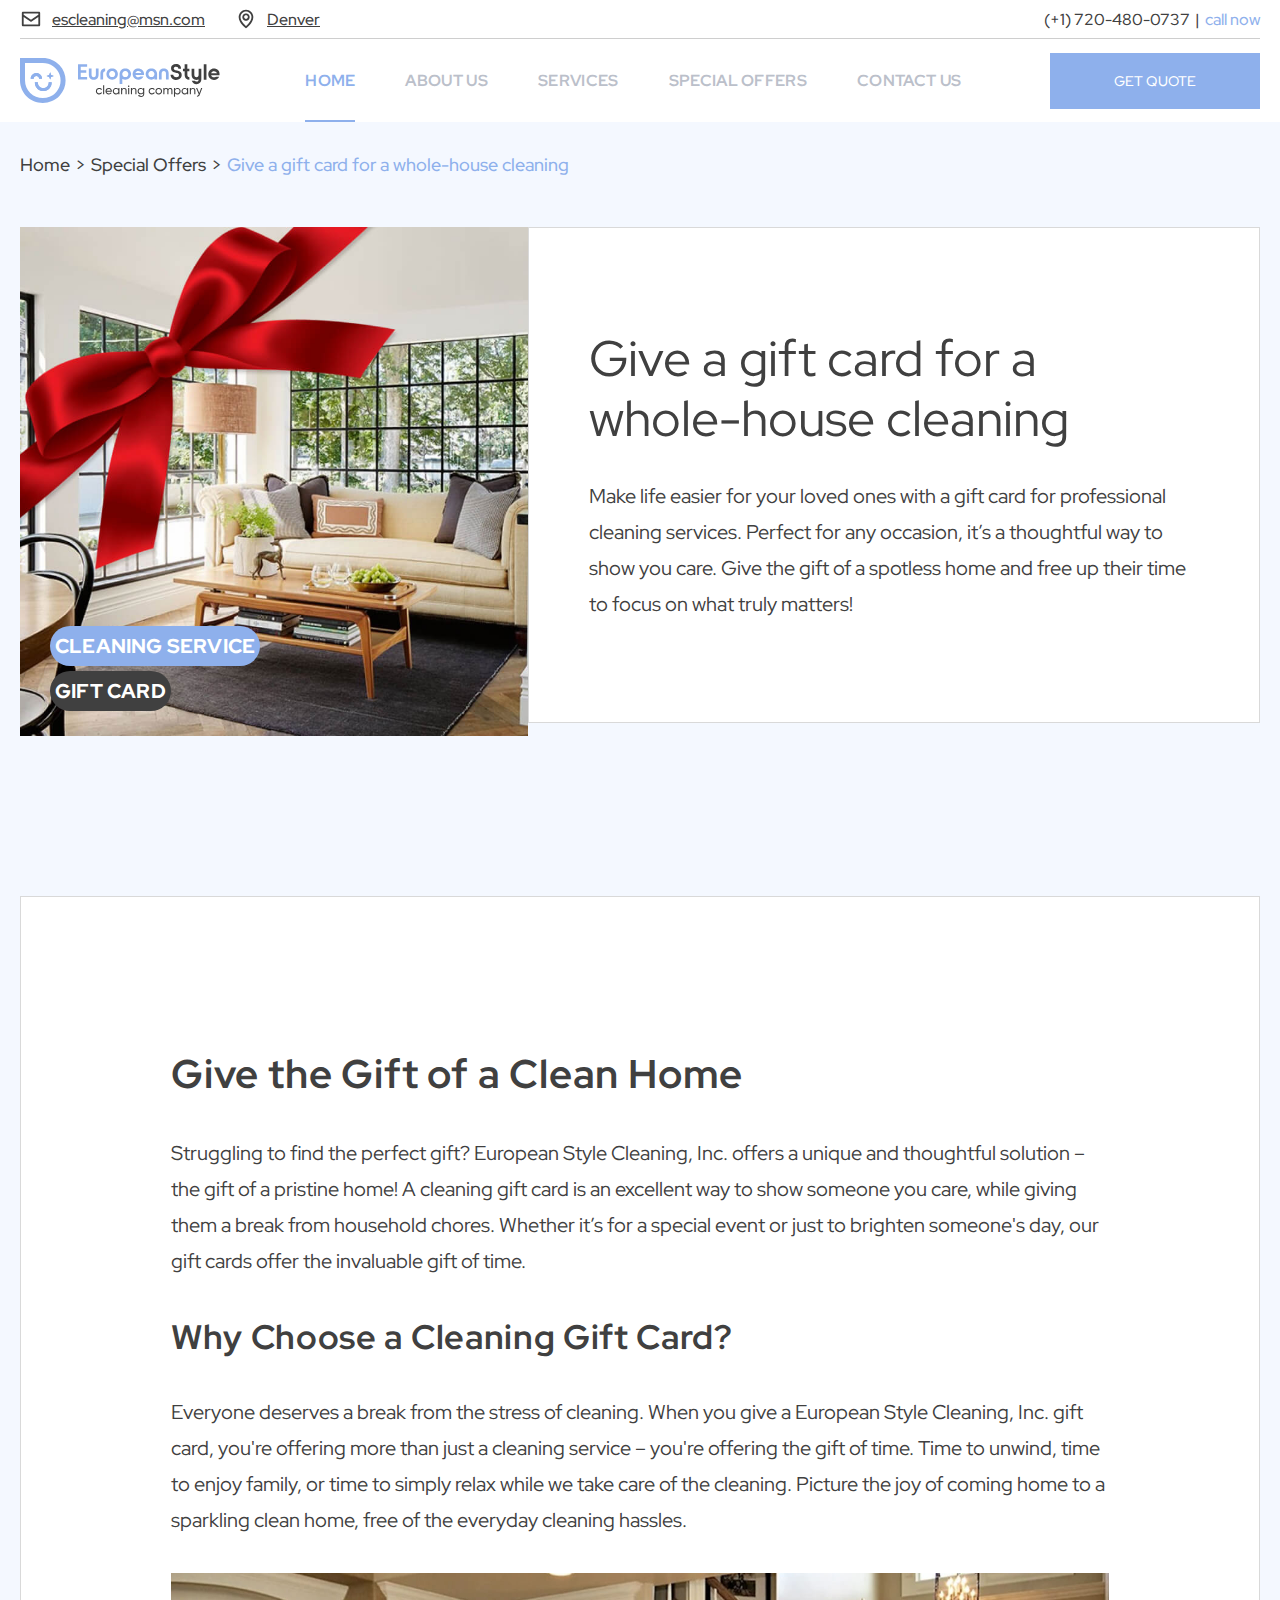
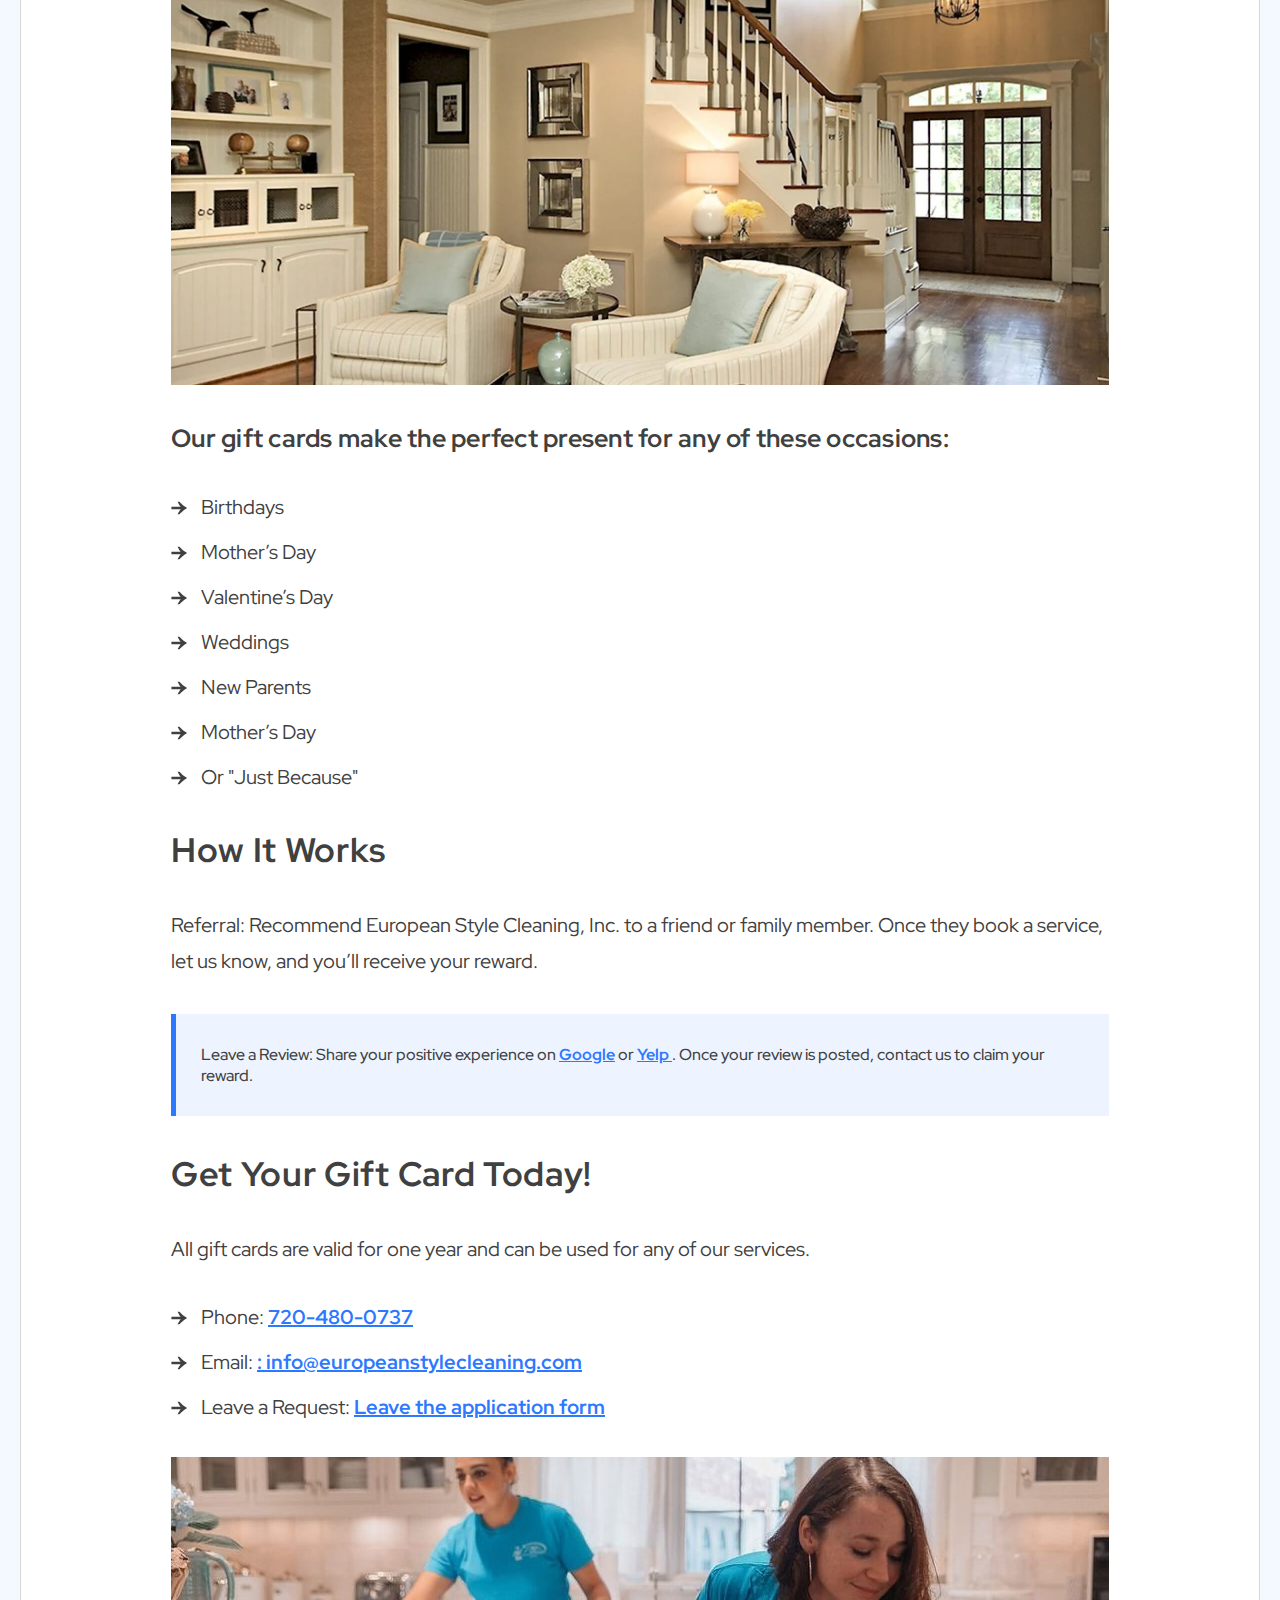
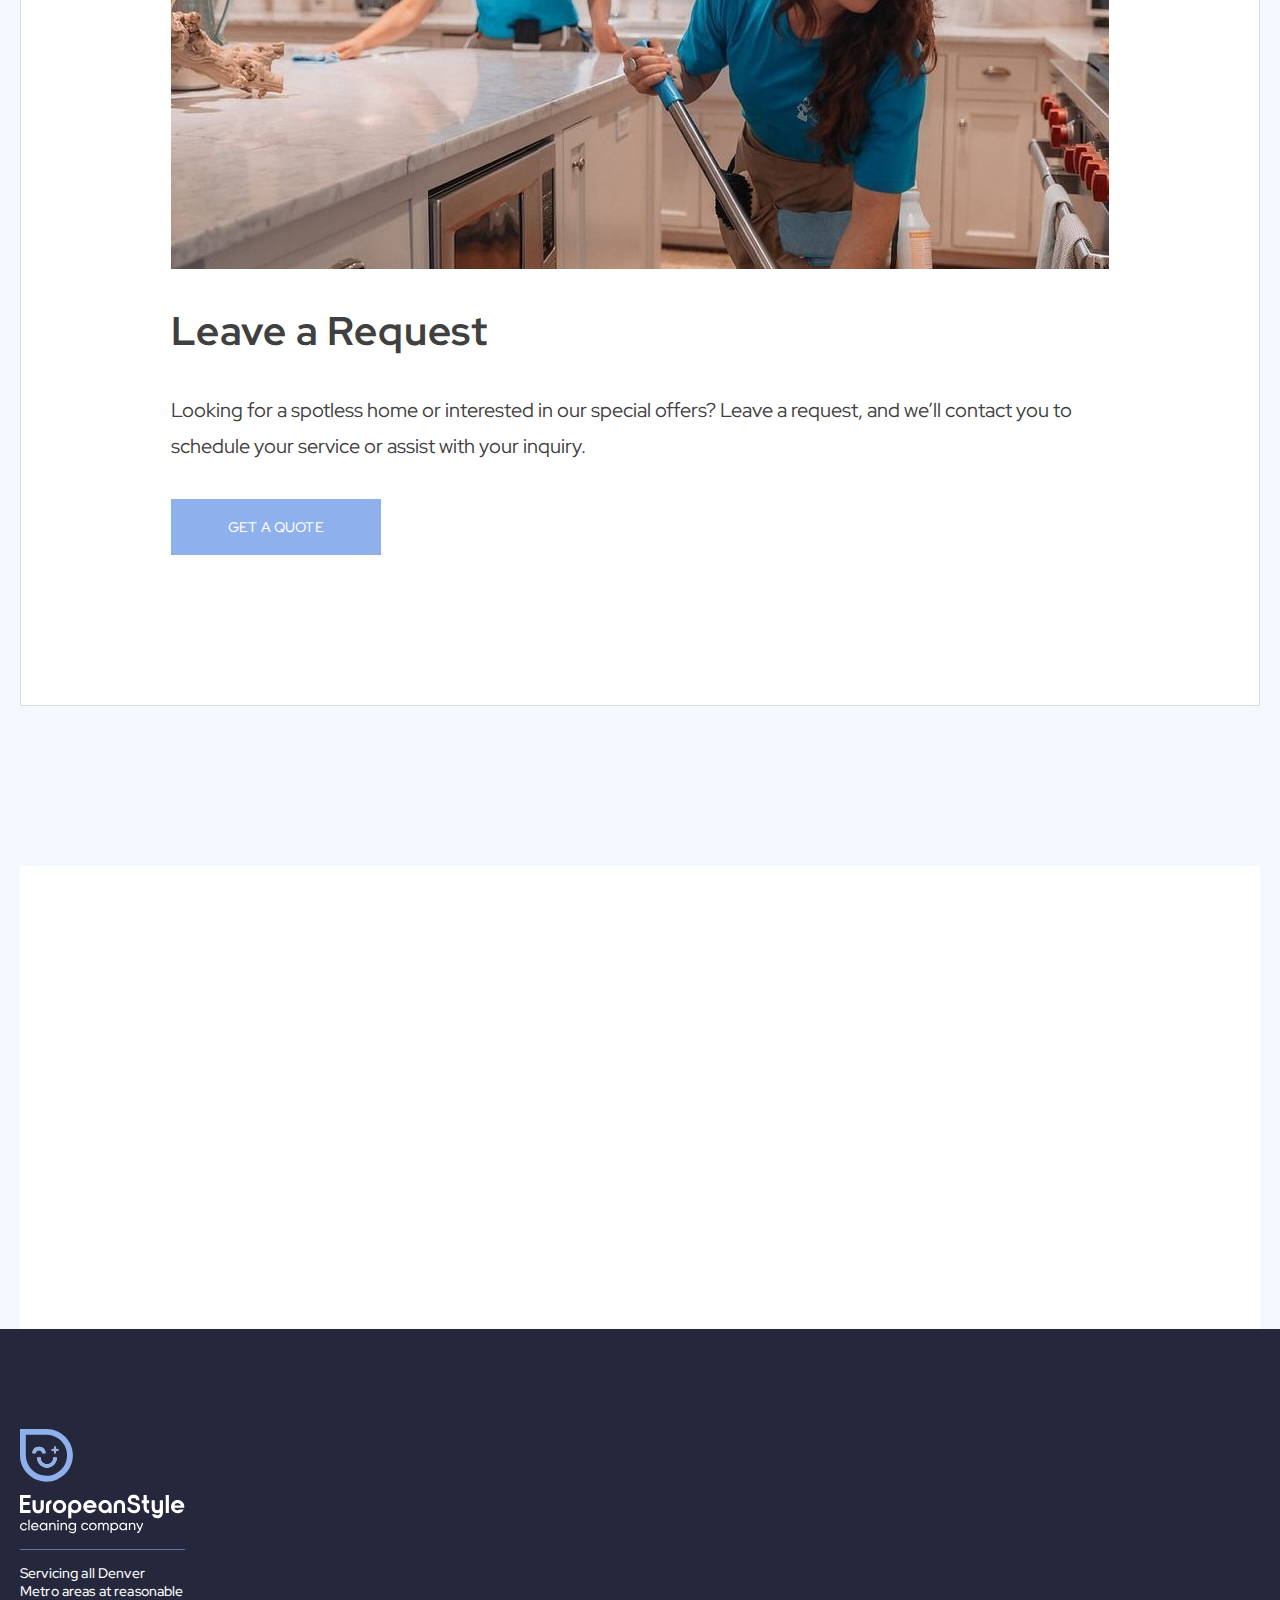
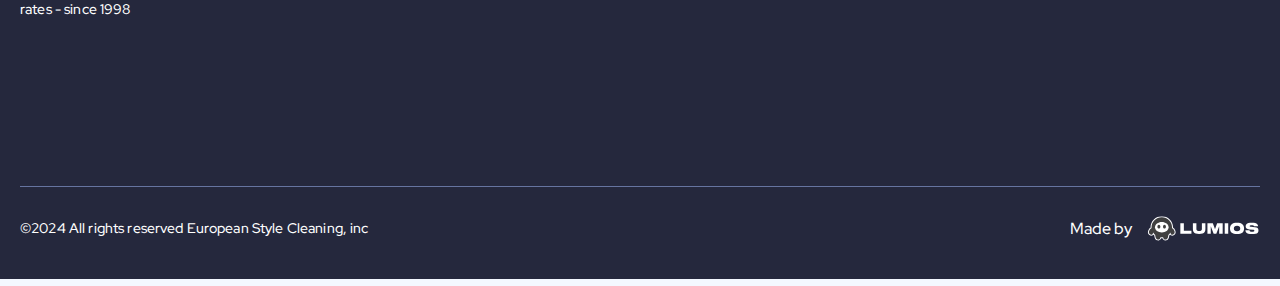
<file: single-promotion.html>
<!DOCTYPE html>
<html lang="en">
<head>
	<meta charset="UTF-8">
	<meta name="viewport" content="width=device-width, initial-scale=1.0">
	<link rel="stylesheet" href="./assets/style/jquery-before-after.css">
	<link rel="stylesheet" href="./assets/style/before-after.css">
	<link rel="stylesheet" href="./assets/style/aos.css">
	<link rel="stylesheet" href="./assets/style/style.css">
	<title>Promotion</title>
</head>
<body>
	<header class="header">
		<div class="container">
		<div class="header__top">
				<div class="header__linkpoint">
						<div class="header__social">
							<a href="mailto:escleaning@msn.com">
									<svg xmlns="http://www.w3.org/2000/svg" width="22" height="22" viewBox="0 0 22 22" fill="none">
										<path d="M3.05547 3.6665C2.73132 3.6665 2.42044 3.79527 2.19123 4.02448C1.96202 4.2537 1.83325 4.56457 1.83325 4.88873V17.1109C1.83325 17.4351 1.96202 17.746 2.19123 17.9752C2.42044 18.2044 2.73132 18.3332 3.05547 18.3332H18.9444C19.2685 18.3332 19.5794 18.2044 19.8086 17.9752C20.0378 17.746 20.1666 17.4351 20.1666 17.1109V4.88873C20.1666 4.56457 20.0378 4.2537 19.8086 4.02448C19.5794 3.79527 19.2685 3.6665 18.9444 3.6665H3.05547ZM3.66659 5.49984H18.3333V6.84428L10.9999 11.7332L3.66659 6.84428V5.49984ZM3.66659 9.04673L10.3216 13.4822C10.5223 13.6159 10.7581 13.6873 10.9993 13.6873C11.2405 13.6873 11.4763 13.6159 11.677 13.4822L18.3333 9.04673V16.4998H3.66659V9.04673Z" fill="#404040"/>
										</svg>
									<span>escleaning@msn.com</span>
									</a>
							<a href="#">
								<svg xmlns="http://www.w3.org/2000/svg" width="22" height="22" viewBox="0 0 22 22" fill="none">
									<path d="M11.0001 1.72803C9.05516 1.72803 7.1899 2.50064 5.81463 3.87591C4.43937 5.25118 3.66675 7.11644 3.66675 9.06136C3.66675 12.1499 5.45364 14.8852 7.10241 16.7699C7.81425 17.579 8.58251 18.3366 9.40141 19.0371L10.1629 19.6605L10.4427 19.8731L10.4599 19.8854L10.4672 19.8902H10.4696L11.0025 20.2716L11.5354 19.8902H11.5379L11.5452 19.8854L11.5623 19.8731L11.8422 19.6605L12.6036 19.0371C13.2294 18.5006 14.0642 17.7269 14.9026 16.7699C16.5465 14.8852 18.3334 12.1499 18.3334 9.06136C18.3334 7.11644 17.5608 5.25118 16.1855 3.87591C14.8103 2.50064 12.945 1.72803 11.0001 1.72803ZM11.0001 3.56136C12.4588 3.56136 13.8577 4.14082 14.8892 5.17227C15.9206 6.20372 16.5001 7.60267 16.5001 9.06136C16.5001 11.4728 15.0786 13.7791 13.5191 15.5611C12.7527 16.4363 11.984 17.15 11.4059 17.645L11.0001 17.9848L10.5943 17.6462C9.84165 17.0023 9.13549 16.3059 8.48108 15.5624C6.92153 13.7791 5.50008 11.4728 5.50008 9.06136C5.50008 7.60267 6.07954 6.20372 7.11099 5.17227C8.14244 4.14082 9.54139 3.56136 11.0001 3.56136ZM11.0001 5.39469C10.5186 5.39469 10.0418 5.48953 9.59691 5.6738C9.15205 5.85807 8.74784 6.12815 8.40736 6.46864C8.06687 6.80912 7.79679 7.21333 7.61252 7.65819C7.42826 8.10305 7.33341 8.57985 7.33341 9.06136C7.33341 9.54287 7.42826 10.0197 7.61252 10.4645C7.79679 10.9094 8.06687 11.3136 8.40736 11.6541C8.74784 11.9946 9.15205 12.2647 9.59691 12.4489C10.0418 12.6332 10.5186 12.728 11.0001 12.728C11.4816 12.728 11.9584 12.6332 12.4033 12.4489C12.8481 12.2647 13.2523 11.9946 13.5928 11.6541C13.9333 11.3136 14.2034 10.9094 14.3876 10.4645C14.5719 10.0197 14.6667 9.54287 14.6667 9.06136C14.6667 8.57985 14.5719 8.10305 14.3876 7.65819C14.2034 7.21333 13.9333 6.80912 13.5928 6.46864C13.2523 6.12815 12.8481 5.85807 12.4033 5.6738C11.9584 5.48953 11.4816 5.39469 11.0001 5.39469ZM11.0001 7.22803C11.2408 7.22803 11.4792 7.27545 11.7017 7.36758C11.9241 7.45971 12.1262 7.59476 12.2964 7.765C12.4667 7.93524 12.6017 8.13734 12.6939 8.35977C12.786 8.5822 12.8334 8.8206 12.8334 9.06136C12.8334 9.30212 12.786 9.54052 12.6939 9.76295C12.6017 9.98538 12.4667 10.1875 12.2964 10.3577C12.1262 10.528 11.9241 10.663 11.7017 10.7551C11.4792 10.8473 11.2408 10.8947 11.0001 10.8947C10.7593 10.8947 10.5209 10.8473 10.2985 10.7551C10.0761 10.663 9.87396 10.528 9.70372 10.3577C9.53348 10.1875 9.39844 9.98538 9.3063 9.76295C9.21417 9.54052 9.16675 9.30212 9.16675 9.06136C9.16675 8.8206 9.21417 8.5822 9.3063 8.35977C9.39844 8.13734 9.53348 7.93524 9.70372 7.765C9.87396 7.59476 10.0761 7.45971 10.2985 7.36758C10.5209 7.27545 10.7593 7.22803 11.0001 7.22803Z" fill="#404040"/>
									</svg>
									<span>Denver </span>	
								</a>
						</div>
						<div class="header__linkpoint__tel">	
							<a href="tel:(+1) 720-480-0737">(+1) 720-480-0737</a>
							<span>|</span>
							<a href="tel:(+1) 720-480-0737">call now</a>
						</div> 

					</div>
				</div>
				</div>
		<div class="header__bottom">
			<div class="container"> 
				<div class="header__wrap">
					<a href="./index.html" class="logo">
						<img src="./assets/images/logo.svg" alt="All Trade Construction">
					</a>
					<div class="header__menu">
						<nav>
							<ul>
								<li class="current_page_item"><a href="./index.html">Home</a></li>
								<li><a href="./page-about.html">About us</a></li>
								<li><a href="./page-services.html">Services</a></li>
								<li><a href="./page-promotion.html">Special offers</a></li>
								<li><a href="./page-contact.html">Contact us</a></li>
							</ul>
						</nav>
						<button data-open="open" class="btn">Get quote</button>
						<div class="header__linkpoint">
							<div class="header__social">
								<a href="mailto:escleaning@msn.com">
										<svg xmlns="http://www.w3.org/2000/svg" width="22" height="22" viewBox="0 0 22 22" fill="none">
											<path d="M3.05547 3.6665C2.73132 3.6665 2.42044 3.79527 2.19123 4.02448C1.96202 4.2537 1.83325 4.56457 1.83325 4.88873V17.1109C1.83325 17.4351 1.96202 17.746 2.19123 17.9752C2.42044 18.2044 2.73132 18.3332 3.05547 18.3332H18.9444C19.2685 18.3332 19.5794 18.2044 19.8086 17.9752C20.0378 17.746 20.1666 17.4351 20.1666 17.1109V4.88873C20.1666 4.56457 20.0378 4.2537 19.8086 4.02448C19.5794 3.79527 19.2685 3.6665 18.9444 3.6665H3.05547ZM3.66659 5.49984H18.3333V6.84428L10.9999 11.7332L3.66659 6.84428V5.49984ZM3.66659 9.04673L10.3216 13.4822C10.5223 13.6159 10.7581 13.6873 10.9993 13.6873C11.2405 13.6873 11.4763 13.6159 11.677 13.4822L18.3333 9.04673V16.4998H3.66659V9.04673Z" fill="#404040"/>
											</svg>
											escleaning@msn.com
										</a>
										<a href="#">
											<svg xmlns="http://www.w3.org/2000/svg" width="22" height="22" viewBox="0 0 22 22" fill="none">
												<path d="M11.0001 1.72803C9.05516 1.72803 7.1899 2.50064 5.81463 3.87591C4.43937 5.25118 3.66675 7.11644 3.66675 9.06136C3.66675 12.1499 5.45364 14.8852 7.10241 16.7699C7.81425 17.579 8.58251 18.3366 9.40141 19.0371L10.1629 19.6605L10.4427 19.8731L10.4599 19.8854L10.4672 19.8902H10.4696L11.0025 20.2716L11.5354 19.8902H11.5379L11.5452 19.8854L11.5623 19.8731L11.8422 19.6605L12.6036 19.0371C13.2294 18.5006 14.0642 17.7269 14.9026 16.7699C16.5465 14.8852 18.3334 12.1499 18.3334 9.06136C18.3334 7.11644 17.5608 5.25118 16.1855 3.87591C14.8103 2.50064 12.945 1.72803 11.0001 1.72803ZM11.0001 3.56136C12.4588 3.56136 13.8577 4.14082 14.8892 5.17227C15.9206 6.20372 16.5001 7.60267 16.5001 9.06136C16.5001 11.4728 15.0786 13.7791 13.5191 15.5611C12.7527 16.4363 11.984 17.15 11.4059 17.645L11.0001 17.9848L10.5943 17.6462C9.84165 17.0023 9.13549 16.3059 8.48108 15.5624C6.92153 13.7791 5.50008 11.4728 5.50008 9.06136C5.50008 7.60267 6.07954 6.20372 7.11099 5.17227C8.14244 4.14082 9.54139 3.56136 11.0001 3.56136ZM11.0001 5.39469C10.5186 5.39469 10.0418 5.48953 9.59691 5.6738C9.15205 5.85807 8.74784 6.12815 8.40736 6.46864C8.06687 6.80912 7.79679 7.21333 7.61252 7.65819C7.42826 8.10305 7.33341 8.57985 7.33341 9.06136C7.33341 9.54287 7.42826 10.0197 7.61252 10.4645C7.79679 10.9094 8.06687 11.3136 8.40736 11.6541C8.74784 11.9946 9.15205 12.2647 9.59691 12.4489C10.0418 12.6332 10.5186 12.728 11.0001 12.728C11.4816 12.728 11.9584 12.6332 12.4033 12.4489C12.8481 12.2647 13.2523 11.9946 13.5928 11.6541C13.9333 11.3136 14.2034 10.9094 14.3876 10.4645C14.5719 10.0197 14.6667 9.54287 14.6667 9.06136C14.6667 8.57985 14.5719 8.10305 14.3876 7.65819C14.2034 7.21333 13.9333 6.80912 13.5928 6.46864C13.2523 6.12815 12.8481 5.85807 12.4033 5.6738C11.9584 5.48953 11.4816 5.39469 11.0001 5.39469ZM11.0001 7.22803C11.2408 7.22803 11.4792 7.27545 11.7017 7.36758C11.9241 7.45971 12.1262 7.59476 12.2964 7.765C12.4667 7.93524 12.6017 8.13734 12.6939 8.35977C12.786 8.5822 12.8334 8.8206 12.8334 9.06136C12.8334 9.30212 12.786 9.54052 12.6939 9.76295C12.6017 9.98538 12.4667 10.1875 12.2964 10.3577C12.1262 10.528 11.9241 10.663 11.7017 10.7551C11.4792 10.8473 11.2408 10.8947 11.0001 10.8947C10.7593 10.8947 10.5209 10.8473 10.2985 10.7551C10.0761 10.663 9.87396 10.528 9.70372 10.3577C9.53348 10.1875 9.39844 9.98538 9.3063 9.76295C9.21417 9.54052 9.16675 9.30212 9.16675 9.06136C9.16675 8.8206 9.21417 8.5822 9.3063 8.35977C9.39844 8.13734 9.53348 7.93524 9.70372 7.765C9.87396 7.59476 10.0761 7.45971 10.2985 7.36758C10.5209 7.27545 10.7593 7.22803 11.0001 7.22803Z" fill="#404040"/>
												</svg>
													Denver
											</a>
							</div>
							<div>	
								<a href="tel:(+1) 720-480-0737">(+1) 720-480-0737</a>
								<span>|</span>
								<a href="tel:(+1) 720-480-0737">call now</a>
							</div> 
						</div>
					</div>
					<div class="burger">
						<span></span>
						<span></span>
						<span></span>
					</div>
				</div>
			</div>
			</div>
	</header>
	<main>
		<div class="breadcrumbs single-breadcrumbs">
			<div class="container">
				<div class="breadcrumbs__container">
					<div class="breadcrumbs__links">
						<a href="./index.html">Home</a>
						<span>></span>
						<span>Special Offers</span>
						<span>></span>
						<span>Give a gift card for a whole-house cleaning</span>
					</div>
					
				</div>
			</div>
		</div>
		<section class="gift mb-m">
			<div class="container">
				<div class="gift__container">
					<div class="gift__img">
						<img src="./assets/images/discount-img1.jpg" alt="Give a gift card for a whole-house cleaning">
						<div class="gift__item__promo item__promo">
							<div class="gift__item__promo__block item__promo__block blue">CLEANING SERVICE</div>
							<div class="gift__item__promo__block item__promo__block gray">gift card</div>
						</div>
					</div>
					<div class="gift__content">
						<h1>Give a gift card for a whole-house cleaning</h1>
						<p>Make life easier for your loved ones with a gift card for professional cleaning services. Perfect for any occasion, it’s a thoughtful way to show you care. Give the gift of a spotless home and free up their time to focus on what truly matters!</p>
					</div>
				</div>
			</div>
		</section>
		<div class="container">
		<article class="article mb-m">
			<h2>Give the Gift of a Clean Home</h2>
			<p>Struggling to find the perfect gift? European Style Cleaning, Inc. offers a unique and thoughtful solution – the gift of a pristine home! A cleaning gift card is an excellent way to show someone you care, while giving them a break from household chores. Whether it’s for a special event or just to brighten someone's day, our gift cards offer the invaluable gift of time.</p>
			<h3>Why Choose a Cleaning Gift Card?</h3>
			<p>Everyone deserves a break from the stress of cleaning. When you give a European Style Cleaning, Inc. gift card, you're offering more than just a cleaning service – you're offering the gift of time. Time to unwind, time to enjoy family, or time to simply relax while we take care of the cleaning. Picture the joy of coming home to a sparkling clean home, free of the everyday cleaning hassles.</p>
			<img src="./assets/images/gift-img1.jpg" alt="Why Choose a Cleaning Gift Card?">
		<h4>Our gift cards make the perfect present for any of these occasions:</h4>
		<ul>
			<li>Birthdays</li>
			<li>Mother’s Day</li>
			<li>Valentine’s Day</li>
			<li>Weddings</li>
			<li>New Parents</li>
			<li>Mother’s Day</li>
			<li>Or "Just Because"</li>
		</ul>
		<h3>How It Works</h3>
		<p>Referral: Recommend European Style Cleaning, Inc. to a friend or family member. Once they book a service, let us know, and you’ll receive your reward.</p>
		<blockquote>Leave a Review: Share your positive experience on <a href="#">Google</a> or <a href="#"> Yelp </a>. Once your review is posted, contact us to claim your reward.</blockquote>
		<h3>Get Your Gift Card Today!</h3>
		<p>All gift cards are valid for one year and can be used for any of our services.</p>
		<ul>
			<li>Phone: <a href="tel: 720-480-0737"> 720-480-0737</a></li>
			<li>Email: <a href="mailto:: info@europeanstylecleaning.com">: info@europeanstylecleaning.com</a></li>
			<li>Leave a Request: <a href="#"> Leave the application form</a></li>
		</ul>
		<img src="./assets/images/gift-img2.jpg" alt="Leave a Request">
		<h2>Leave a Request</h2>
		<p>Looking for a spotless home or interested in our special offers? Leave a request, and we’ll contact you to schedule your service or assist with your inquiry.</p>
		<button data-open="open" class="btn">Get a quote</button>
		</article>
	</div>
	<section class="promo">
		<div class="container">
			<div class="promo__container">
				<div class="promo__content" data-aos="fade-right" data-aos-duration="500">
					<div>Get 10% Off Your First Cleaning Service in Denver!</div>
					<p>Get 10% off your first cleaning service in Denver! Professional, eco-friendly cleaning at great rates. Don’t miss out!</p>
					<div class="promo__btns">
						<button data-open="open"  class="btn">Get a quote</button>
						<a href="./page-contact.html" class="btn white-btn">contact us</a>
					</div>
				</div>
				<div class="promo__img" data-aos="fade-left" data-aos-duration="500">
					<img src="./assets/images/promo-img.jpg" alt="">
				</div>
			</div>
		</div>
	</section>
		<div class="popup">
			<div class="popup-bg" data-close="close"></div>
				<div class="popup-wrapper">
					<div class="popup-wrap">
						<button class="close popup-close" data-close="close">
							<svg xmlns="http://www.w3.org/2000/svg" width="48" height="48" viewBox="0 0 48 48" fill="none">
								<rect width="48" height="48" fill="#BBC0CA"/>
								<path d="M14.8732 14.873L33.5932 32.4505L14.8732 14.873ZM33.8027 14.873L15.0827 32.4505L33.8027 14.873Z" fill="#8EB0EC"/>
								<path d="M14.8732 14.873L33.5932 32.4505M33.8027 14.873L15.0827 32.4505" stroke="white" stroke-width="2"/>
								</svg>
						</button>
						<div class="popup__form">
							<div>Want to book cleaning in Denver?</div>
							<form action="#" type="post">
								<input type="text" name="name" placeholder="Name">
								<input type="tel" name="phone" placeholder="Phone number">
								<input type="email" name="email" placeholder="Email">
								<input type="text" name="service" placeholder="Services">
								<fieldset>
									<label>
											<input type="radio" name="contact" value="phone">
											Contact via Phone
									</label>
							
									<label>
											<input type="radio" name="contact" value="whatsapp">
											Contact via WhatsApp
									</label>
							
									<label >
											<input type="radio" name="contact" value="telegram">
											Contact via Telegram
									</label>
							
							</fieldset>
								<input type="submit" value="Get a quote" >
						</form>
						</div>
					</div>
				
			</div>
		</div>
		</main>
		<footer class="footer">
			<div class="container">
				<div class="footer__container">
					<div class="footer__top">
						<div class="footer__logo">
							<a href="./index.html" class="logo">
								<img src="./assets/images/logo-footer.svg" alt="European Style Cleaning">
							</a>
							<p>Servicing all Denver Metro areas at reasonable rates - since 1998</p>
						</div>
						<div class="footer__wrap">
							<nav>
								<ul> 
								<li>
									<a href="#">About </a>
									<ul class="sub-menu">
										<li class="current_page_item"><a href="#">Home</a></li>
										<li><a href="./page-about.html">About us</a></li>
										<li><a href="./page-services.html">Services</a></li>
										<li><a href="./page-gallery.html">Special offers</a></li>
										<li><a href="./page-contact.html">Contact us</a></li>
									</ul>
								</li>
								<li>
									<a href="#">Others</a>
									<ul class="sub-menu">
										<li class="current_page_item"><a href="#">Home</a></li>
										<li><a href="./page-about.html">About us</a></li>
										<li><a href="./page-services.html">Services</a></li>
										<li><a href="./page-gallery.html">Special offers</a></li>
									</ul>
								</li>
							</ul>
							</nav>
							<div class="footer__block contact__block">
								<div class="footer__block__title">Contact us</div>
								<div class="footer__contact contact">
									<a href="tel:(+1) 720-480-0737">
										<svg xmlns="http://www.w3.org/2000/svg" width="22" height="22" viewBox="0 0 22 22" fill="none">
											<path d="M13.7505 14.6667L13.6157 15.3404C13.7636 15.37 13.9172 15.3502 14.0527 15.2839C14.1882 15.2176 14.2981 15.1087 14.3656 14.9737L13.7505 14.6667ZM7.33382 8.25L7.02674 7.63583C6.89201 7.70325 6.78315 7.81305 6.7169 7.94836C6.65066 8.08367 6.63069 8.23699 6.66007 8.38475L7.33382 8.25ZM18.563 15.9078V17.4167H19.938V15.9078H18.563ZM4.58382 3.4375H6.09266V2.0625H4.58382V3.4375ZM13.7505 14.6667L13.8852 13.9929L13.8724 13.9893C13.7668 13.9648 13.662 13.9373 13.558 13.9068C13.2478 13.8147 12.9432 13.7045 12.6459 13.5768C11.8988 13.2559 10.9492 12.7261 10.1113 11.8892L9.13966 12.8608C10.1352 13.8573 11.248 14.4733 12.1051 14.8408C12.5341 15.0242 12.9044 15.1479 13.1702 15.2258C13.3045 15.2654 13.4399 15.3008 13.5763 15.3322L13.6029 15.3377L13.6112 15.3395L13.6139 15.3404H13.6157L13.7505 14.6667ZM10.1113 11.8892C9.27441 11.0513 8.74457 10.1017 8.42465 9.35458C8.26261 8.97703 8.12901 8.58789 8.02499 8.19042C8.01886 8.16544 8.01306 8.14038 8.00757 8.11525L7.33382 8.25L6.66007 8.38475V8.38933C6.66265 8.40098 6.6654 8.4126 6.66832 8.42417L6.6894 8.51492C6.70774 8.591 6.73524 8.69825 6.77465 8.83117C6.85257 9.097 6.97632 9.46642 7.15966 9.89542C7.52724 10.7525 8.14324 11.8653 9.13966 12.8608L10.1113 11.8892ZM7.64091 8.86417L7.96541 8.70283L7.35124 7.47267L7.02674 7.63583L7.64091 8.86417ZM9.17907 5.51192L8.43291 3.64742L7.15691 4.158L7.90216 6.0225L9.17907 5.51192ZM18.3522 13.5667L16.4877 12.8205L15.9771 14.0974L17.8416 14.8427L18.3522 13.5667ZM13.2967 14.0342L13.1345 14.3587L14.3647 14.9728L14.5269 14.6483L13.2967 14.0342ZM16.4877 12.8205C15.9006 12.586 15.2469 12.5806 14.656 12.8053C14.0652 13.0301 13.5794 13.4687 13.2967 14.0342L14.526 14.6483C14.6546 14.3912 14.8752 14.1918 15.144 14.0898C15.4128 13.9877 15.7102 13.9904 15.9771 14.0974L16.4877 12.8205ZM7.96541 8.70283C8.53106 8.42013 8.97072 7.93515 9.19553 7.3441C9.42034 6.75304 9.41479 6.09908 9.17999 5.51192L7.90216 6.0225C8.00887 6.28927 8.01146 6.5864 7.90942 6.85499C7.80738 7.12358 7.60816 7.34404 7.35124 7.47267L7.96541 8.70283ZM6.09266 3.4375C6.56107 3.4375 6.98274 3.72258 7.15691 4.158L8.43291 3.64742C8.2458 3.17949 7.92366 2.77837 7.50634 2.49586C7.08902 2.21335 6.59661 2.0624 6.09266 2.0625V3.4375ZM19.938 15.9078C19.9379 15.404 19.7869 14.9118 19.5044 14.4947C19.2219 14.0775 18.8209 13.7546 18.3531 13.5676L17.8425 14.8445C18.2779 15.0187 18.563 15.4394 18.563 15.9078H19.938ZM17.4172 18.5625C9.69699 18.5625 3.43799 12.3035 3.43799 4.58333H2.06299C2.06299 13.0625 8.93799 19.9375 17.4172 19.9375V18.5625ZM17.4172 19.9375C18.0857 19.9375 18.7269 19.6719 19.1997 19.1992C19.6724 18.7264 19.938 18.0852 19.938 17.4167H18.563C18.563 18.0492 18.0497 18.5625 17.4172 18.5625V19.9375ZM3.43799 4.58333C3.43799 3.95083 3.95132 3.4375 4.58382 3.4375V2.0625C3.91526 2.0625 3.27407 2.32809 2.80132 2.80084C2.32858 3.27358 2.06299 3.91477 2.06299 4.58333H3.43799Z" fill="white"/>
											</svg>
										(+1) 720-480-0737</a>
									<a href="mailto:escleaning@msn.com">
										<svg xmlns="http://www.w3.org/2000/svg" width="22" height="22" viewBox="0 0 22 22" fill="none">
											<path d="M3.05547 3.6665C2.73132 3.6665 2.42044 3.79527 2.19123 4.02448C1.96202 4.2537 1.83325 4.56457 1.83325 4.88873V17.1109C1.83325 17.4351 1.96202 17.746 2.19123 17.9752C2.42044 18.2044 2.73132 18.3332 3.05547 18.3332H18.9444C19.2685 18.3332 19.5794 18.2044 19.8086 17.9752C20.0378 17.746 20.1666 17.4351 20.1666 17.1109V4.88873C20.1666 4.56457 20.0378 4.2537 19.8086 4.02448C19.5794 3.79527 19.2685 3.6665 18.9444 3.6665H3.05547ZM3.66659 5.49984H18.3333V6.84428L10.9999 11.7332L3.66659 6.84428V5.49984ZM3.66659 9.04673L10.3216 13.4822C10.5223 13.6159 10.7581 13.6873 10.9993 13.6873C11.2405 13.6873 11.4763 13.6159 11.677 13.4822L18.3333 9.04673V16.4998H3.66659V9.04673Z" fill="#404040"/>
											</svg>
										<span>escleaning@msn.com</span>
										</a>
								<a href="#">
									<svg xmlns="http://www.w3.org/2000/svg" width="22" height="22" viewBox="0 0 22 22" fill="none">
										<path d="M11.0001 1.72803C9.05516 1.72803 7.1899 2.50064 5.81463 3.87591C4.43937 5.25118 3.66675 7.11644 3.66675 9.06136C3.66675 12.1499 5.45364 14.8852 7.10241 16.7699C7.81425 17.579 8.58251 18.3366 9.40141 19.0371L10.1629 19.6605L10.4427 19.8731L10.4599 19.8854L10.4672 19.8902H10.4696L11.0025 20.2716L11.5354 19.8902H11.5379L11.5452 19.8854L11.5623 19.8731L11.8422 19.6605L12.6036 19.0371C13.2294 18.5006 14.0642 17.7269 14.9026 16.7699C16.5465 14.8852 18.3334 12.1499 18.3334 9.06136C18.3334 7.11644 17.5608 5.25118 16.1855 3.87591C14.8103 2.50064 12.945 1.72803 11.0001 1.72803ZM11.0001 3.56136C12.4588 3.56136 13.8577 4.14082 14.8892 5.17227C15.9206 6.20372 16.5001 7.60267 16.5001 9.06136C16.5001 11.4728 15.0786 13.7791 13.5191 15.5611C12.7527 16.4363 11.984 17.15 11.4059 17.645L11.0001 17.9848L10.5943 17.6462C9.84165 17.0023 9.13549 16.3059 8.48108 15.5624C6.92153 13.7791 5.50008 11.4728 5.50008 9.06136C5.50008 7.60267 6.07954 6.20372 7.11099 5.17227C8.14244 4.14082 9.54139 3.56136 11.0001 3.56136ZM11.0001 5.39469C10.5186 5.39469 10.0418 5.48953 9.59691 5.6738C9.15205 5.85807 8.74784 6.12815 8.40736 6.46864C8.06687 6.80912 7.79679 7.21333 7.61252 7.65819C7.42826 8.10305 7.33341 8.57985 7.33341 9.06136C7.33341 9.54287 7.42826 10.0197 7.61252 10.4645C7.79679 10.9094 8.06687 11.3136 8.40736 11.6541C8.74784 11.9946 9.15205 12.2647 9.59691 12.4489C10.0418 12.6332 10.5186 12.728 11.0001 12.728C11.4816 12.728 11.9584 12.6332 12.4033 12.4489C12.8481 12.2647 13.2523 11.9946 13.5928 11.6541C13.9333 11.3136 14.2034 10.9094 14.3876 10.4645C14.5719 10.0197 14.6667 9.54287 14.6667 9.06136C14.6667 8.57985 14.5719 8.10305 14.3876 7.65819C14.2034 7.21333 13.9333 6.80912 13.5928 6.46864C13.2523 6.12815 12.8481 5.85807 12.4033 5.6738C11.9584 5.48953 11.4816 5.39469 11.0001 5.39469ZM11.0001 7.22803C11.2408 7.22803 11.4792 7.27545 11.7017 7.36758C11.9241 7.45971 12.1262 7.59476 12.2964 7.765C12.4667 7.93524 12.6017 8.13734 12.6939 8.35977C12.786 8.5822 12.8334 8.8206 12.8334 9.06136C12.8334 9.30212 12.786 9.54052 12.6939 9.76295C12.6017 9.98538 12.4667 10.1875 12.2964 10.3577C12.1262 10.528 11.9241 10.663 11.7017 10.7551C11.4792 10.8473 11.2408 10.8947 11.0001 10.8947C10.7593 10.8947 10.5209 10.8473 10.2985 10.7551C10.0761 10.663 9.87396 10.528 9.70372 10.3577C9.53348 10.1875 9.39844 9.98538 9.3063 9.76295C9.21417 9.54052 9.16675 9.30212 9.16675 9.06136C9.16675 8.8206 9.21417 8.5822 9.3063 8.35977C9.39844 8.13734 9.53348 7.93524 9.70372 7.765C9.87396 7.59476 10.0761 7.45971 10.2985 7.36758C10.5209 7.27545 10.7593 7.22803 11.0001 7.22803Z" fill="#404040"/>
										</svg>
										<span>Denver </span>	
									</a>
								</div>
								<div class="footer__socials socials">
									<a href="#" target="_blank" rel="nofollow">
										<svg width="50" height="50" viewBox="0 0 50 50" fill="none" xmlns="http://www.w3.org/2000/svg">
											<rect x="0.000488281" width="50" height="50" rx="25" fill="#363F5B"/>
											<path d="M21.727 16.2695C20.2801 16.2695 18.8925 16.8443 17.8694 17.8674C16.8463 18.8905 16.2715 20.2782 16.2715 21.7251V28.2751C16.2715 29.722 16.8463 31.1096 17.8694 32.1327C18.8925 33.1559 20.2801 33.7306 21.727 33.7306H28.2748C29.7217 33.7306 31.1094 33.1559 32.1325 32.1327C33.1556 31.1096 33.7304 29.722 33.7304 28.2751V21.7251C33.7304 20.2782 33.1556 18.8905 32.1325 17.8674C31.1094 16.8443 29.7217 16.2695 28.2748 16.2695H21.727ZM21.727 17.9062H28.2748C29.2878 17.9068 30.2591 18.3094 30.9753 19.0257C31.6916 19.742 32.0942 20.7133 32.0948 21.7262V28.2762C32.0948 30.3829 30.3815 32.0962 28.2759 32.0962H21.727C20.7145 32.0953 19.7436 31.6927 19.0277 30.9767C18.3117 30.2607 17.909 29.2899 17.9082 28.2773V21.7251C17.909 20.7123 18.3118 19.7413 19.028 19.0253C19.7443 18.3093 20.7143 17.9068 21.727 17.9062ZM29.6937 19.7273C29.3726 19.7273 29.1126 19.9873 29.1126 20.3084C29.1126 20.6295 29.3726 20.8895 29.6937 20.8895C30.0148 20.8895 30.2748 20.6295 30.2748 20.3084C30.2748 19.9873 30.0148 19.7273 29.6937 19.7273ZM25.0015 20.6362C23.8439 20.6362 22.7338 21.0958 21.915 21.914C21.0961 22.7322 20.6357 23.842 20.6348 24.9995C20.6354 26.1573 21.0957 27.2674 21.9146 28.0858C22.7334 28.9042 23.8438 29.364 25.0015 29.364C26.1588 29.3634 27.2686 28.9034 28.087 28.085C28.9053 27.2666 29.3653 26.1569 29.3659 24.9995C29.3653 23.8422 28.9053 22.7324 28.087 21.9141C27.2686 21.0957 26.1588 20.6368 25.0015 20.6362ZM25.0015 22.2729C25.7243 22.2743 26.4171 22.562 26.9283 23.073C27.4395 23.584 27.7275 24.2767 27.7293 24.9995C27.7278 25.7225 27.4399 26.4155 26.9287 26.9267C26.4175 27.438 25.7245 27.7258 25.0015 27.7273C24.2781 27.7264 23.5846 27.4388 23.0728 26.9275C22.5611 26.4162 22.273 25.7229 22.2715 24.9995C22.273 24.2761 22.5611 23.5828 23.0728 23.0715C23.5846 22.5602 24.2781 22.2737 25.0015 22.2729Z" fill="#6674A0"/>
											</svg>										
									</a>
									<a href="#" target="_blank" rel="nofollow">
										<svg width="50" height="50" viewBox="0 0 50 50" fill="none" xmlns="http://www.w3.org/2000/svg">
											<rect x="0.000488281" width="50" height="50" rx="25" fill="#363F5B"/>
											<path d="M31.2238 18.6958C30.4089 17.8731 29.4383 17.2208 28.3687 16.777C27.2991 16.3333 26.1518 16.107 24.9938 16.1114C20.1416 16.1114 16.1871 20.0647 16.1827 24.9181C16.1827 26.4725 16.5894 27.9847 17.3571 29.3236L16.1116 33.8892L20.7827 32.6647C22.0743 33.3694 23.5224 33.7381 24.9938 33.7369H24.9982C29.8516 33.7369 33.8049 29.7836 33.8093 24.9258C33.8103 23.7681 33.5823 22.6217 33.1384 21.5524C32.6944 20.4832 32.0445 19.5124 31.2238 18.6958ZM24.9938 32.2458C23.6818 32.2448 22.394 31.8918 21.2649 31.2236L20.9982 31.0636L18.2271 31.7903L18.9671 29.0869L18.7938 28.8081C18.0602 27.6418 17.6723 26.2914 17.6749 24.9136C17.6749 20.8847 20.9605 17.5981 24.9982 17.5981C25.9602 17.5963 26.9129 17.785 27.8016 18.1533C28.6903 18.5215 29.4972 19.062 30.176 19.7436C30.857 20.4227 31.3969 21.2298 31.7646 22.1184C32.1322 23.0071 32.3204 23.9597 32.3182 24.9214C32.3138 28.9647 29.0282 32.2458 24.9938 32.2458ZM29.0105 26.7636C28.7916 26.6536 27.7105 26.1214 27.5071 26.0458C27.3049 25.9736 27.1571 25.9358 27.0127 26.1558C26.8649 26.3747 26.4427 26.8736 26.316 27.0169C26.1893 27.1647 26.0582 27.1814 25.8382 27.0725C25.6193 26.9614 24.9093 26.7303 24.0693 25.9781C23.4138 25.3947 22.9749 24.6725 22.8438 24.4536C22.7171 24.2336 22.8316 24.1158 22.9416 24.0058C23.0382 23.9081 23.1605 23.7481 23.2705 23.6214C23.3816 23.4947 23.4182 23.4014 23.4905 23.2547C23.5627 23.1058 23.5282 22.9792 23.4738 22.8692C23.4182 22.7592 22.9793 21.6736 22.7938 21.2358C22.616 20.8036 22.4349 20.8636 22.2993 20.8581C22.1727 20.8503 22.0249 20.8503 21.8771 20.8503C21.7655 20.8531 21.6557 20.879 21.5546 20.9262C21.4535 20.9734 21.3632 21.041 21.2893 21.1247C21.0871 21.3447 20.5216 21.8769 20.5216 22.9625C20.5216 24.0481 21.3105 25.0914 21.4216 25.2392C21.5305 25.3869 22.9705 27.6081 25.1805 28.5636C25.7027 28.7914 26.1138 28.9258 26.4349 29.0281C26.9627 29.1969 27.4393 29.1714 27.8193 29.1169C28.2416 29.0525 29.1205 28.5836 29.306 28.0692C29.4882 27.5536 29.4882 27.1136 29.4327 27.0214C29.3782 26.9281 29.2305 26.8736 29.0105 26.7636Z" fill="#6674A0"/>
											</svg>
									</a>
									<a href="#" target="_blank" rel="nofollow">
										<svg width="50" height="50" viewBox="0 0 50 50" fill="none" xmlns="http://www.w3.org/2000/svg">
											<rect x="0.000488281" width="50" height="50" rx="25" fill="#363F5B"/>
											<path d="M26.3814 25.752H29.4832L29.9702 22.444H26.3808V20.6359C26.3808 19.2617 26.8085 18.0431 28.0329 18.0431H30.0005V15.1563C29.6548 15.1073 28.9237 15 27.5421 15C24.6573 15 22.966 16.5994 22.966 20.2432V22.444H20.0005V25.752H22.966V34.8444C23.5534 34.9371 24.1482 35 24.7589 35C25.3109 35 25.8496 34.947 26.3814 34.8715V25.752Z" fill="#6674A0"/>
											</svg>										
									</a>
								</div>
							</div>
							<div class="footer__block form__block">
								<div class="footer__block__title">Do you want to order cleaning?</div>
								<button data-open="open" class="btn">Get a quote</button>
							</div>
						</div>
					</div>
					<div class="footer__copy">
						<p>©2024 All rights reserved European Style Cleaning, inc</p>
						<div class="lumios">
							<span>Made by</span>
							<img src="./assets/images/lumios.svg" alt="Made by lumios">
						</div>
					</div>
				</div>
			</div>
		</footer>
		<script src="./assets/js/query.js"></script>
		<script src="./assets/js/before-after.js"></script>
		<script src="./assets/js/aos.js"></script>
		<script src="./assets/js/script.js"></script>
	</body>
	</html>
</file>
<file: assets/style/before-after.css>
.ba-slider {
	position: relative;
	overflow: hidden;
}

.ba-slider img {
	width: 100%;
	display:block;
	max-width:none;
}

.ba-slider .resize {
	position: absolute;
	top:0;
	left: 0;
	height: 100%;
	width: 50%;
	overflow: hidden;
}


.ba-slider .handle { /* Thin line seperator */
position:absolute; 
left:50%;
top:0;
bottom:0;
width:4px;
margin-left:-2px;

background: rgba(0,0,0,.5);
cursor: ew-resize;
}

.ba-slider .handle:after {  /* Big orange knob  */
	position: absolute;
	top: 50%;
	width: 64px;
	height: 64px;
	margin: -32px 0 0 -32px;

	content:'\21d4';
	color:white;
	font-weight:bold;
	font-size:36px;
	text-align:center;
	line-height:64px;

	background: #ffb800; /* @orange */
	border:1px solid #e6a600; /* darken(@orange, 5%) */
	border-radius: 50%;
	transition:all 0.3s ease;
	box-shadow:
		0 2px 6px rgba(0,0,0,.3), 
		inset 0 2px 0 rgba(255,255,255,.5),
		inset 0 60px 50px -30px #ffd466; /* lighten(@orange, 20%)*/ 
}

.ba-slider .handle.ba-draggable:after {
	width: 48px;
	height: 48px;
	margin: -24px 0 0 -24px;
	line-height:50px;
	font-size:30px;
}
</file>
<file: assets/style/style.css>
/* reset */
*,
*::before,
*::after {
  box-sizing: border-box;
}

ul[class],
ol[class] {
  padding: 0;
}

body,
h1,
h2,
h3,
h4,
p,
ul[class],
ol[class],
li,
figure,
figcaption,
blockquote,
dl,
dd {
  margin: 0;
  margin-block-start: 0;
  margin-block-end: 0;
  margin-inline-start: 0px;
  margin-inline-end: 0px;
}

ul[class],
ol[class] {
  list-style: none;
}

ul {
  list-style: none;
  margin: 0;
  padding: 0;
}

a:not([class]) {
  -webkit-text-decoration-skip: ink;
          text-decoration-skip-ink: auto;
}

img {
  max-width: 100%;
  display: block;
}

input,
button,
textarea,
select {
  font: inherit;
}

a {
  width: -moz-fit-content;
  width: fit-content;
  text-decoration: none;
  cursor: pointer;
  color: inherit;
}

button {
  cursor: pointer;
  border: 1px solid transparent;
}

@font-face {
  font-family: "Red Hat Display";
  src: url(../fonts/RedHatDisplay-Regular.ttf);
  font-weight: 400;
}
@font-face {
  font-family: "Red Hat Display";
  src: url(../fonts/RedHatDisplay-Medium.ttf);
  font-weight: 500;
}
@font-face {
  font-family: "Red Hat Display";
  src: url(../fonts/RedHatDisplay-SemiBold.ttf);
  font-weight: 600;
}
@font-face {
  font-family: "Red Hat Display";
  src: url(../fonts/RedHatDisplay-Bold.ttf);
  font-weight: 700;
}
@font-face {
  font-family: "Red Hat Display";
  src: url(../fonts/RedHatDisplay-ExtraBold.ttf);
  font-weight: 800;
}
@font-face {
  font-family: "Red Hat Display";
  src: url(../fonts/RedHatDisplay-Black.ttf);
  font-weight: 900;
}
@font-face {
  font-family: "Manrope";
  src: url(../fonts/Manrope-SemiBold.ttf);
  font-weight: 600;
}
@font-face {
  font-family: "Manrope";
  src: url(../fonts/Manrope-Medium.ttf);
  font-weight: 500;
}
html.open,
html.open-popup {
  overflow: hidden;
}

.container {
  max-width: 1340px;
  width: 100%;
  padding: 0 20px;
  margin: 0 auto;
}

body {
  font-family: "Red Hat Display", sans-serif;
  font-weight: 500;
  font-size: 16px;
  background-color: #F4F8FF;
  color: #404040;
}

.btn {
  padding: 18px 40px;
  background-color: #8EB0EC;
  color: #fff;
  font-size: 14px;
  font-style: normal;
  font-weight: 500;
  line-height: normal;
  letter-spacing: 0.14px;
  text-transform: uppercase;
  display: flex;
  align-items: center;
  justify-content: center;
  gap: 10px;
  transition: 0.3s linear;
  max-width: 210px;
  width: 100%;
}
@media screen and (max-width: 767px) {
  .btn {
    width: 100%;
  }
}
.btn:hover {
  background-color: #404040;
}

.white-btn {
  background-color: #fff;
  color: #8EB0EC;
  border: 1px solid #8EB0EC;
}

.p-m {
  padding: 80px 0;
}
@media screen and (min-width: 768px) {
  .p-m {
    padding: 160px 0;
  }
}

.logo {
  display: block;
}
.logo img {
  max-width: 100%;
  width: 100%;
  height: -moz-fit-content;
  height: fit-content;
}

.socials {
  display: flex;
  align-items: center;
  justify-content: start;
  gap: 7px;
}
.socials a {
  width: 50px;
  height: 50px;
}
.socials a:hover rect {
  fill: #fff;
}
.socials a:hover path {
  fill: #404040;
}
.socials svg {
  max-width: 100%;
  max-height: 100%;
  width: 100%;
  height: 100%;
}
.socials svg rect, .socials svg path {
  transition: 0.3s linear;
}

.contact {
  display: flex;
  gap: 10px;
  flex-direction: column;
}
.contact a,
.contact div {
  width: -moz-fit-content;
  width: fit-content;
  gap: 10px;
  font-size: 18px;
  font-style: normal;
  font-weight: 700;
  line-height: normal;
}
@media screen and (max-width: 375px) {
  .contact a,
  .contact div {
    word-break: break-all;
  }
}
.contact a svg,
.contact div svg {
  width: 22px;
  height: 22px;
}
.contact a svg path,
.contact div svg path {
  transition: 0.3s linear;
}
.contact a:hover,
.contact div:hover {
  color: #8EB0EC;
}

.socials a,
.socials div,
.contact a,
.contact div {
  display: flex;
  align-items: center;
  justify-content: center;
  transition: 0.3s linear;
}

.mb-m {
  margin-bottom: 80px;
}
@media screen and (min-width: 768px) {
  .mb-m {
    margin-bottom: 160px;
  }
}

.pb-m {
  padding-bottom: 80px;
}
@media screen and (min-width: 768px) {
  .pb-m {
    padding-bottom: 160px;
  }
}

.justify-title {
  display: flex;
  justify-content: space-between;
  flex-direction: column;
  gap: 20px;
  margin-bottom: 60px;
  align-items: start;
}
@media screen and (min-width: 768px) {
  .justify-title {
    flex-direction: row;
    align-items: end;
  }
}
.justify-title h2 {
  font-family: "Red Hat Display";
  font-size: 23px;
  font-style: normal;
  font-weight: 700;
  line-height: normal;
  letter-spacing: 0.8px;
  text-transform: uppercase;
  max-width: 530px;
}
@media screen and (min-width: 767px) {
  .justify-title h2 {
    font-size: 40px;
  }
}
.justify-title a {
  display: flex;
  align-items: center;
  gap: 8px;
  text-transform: uppercase;
}

.title-wrap {
  display: flex;
  flex-direction: column;
  align-items: flex-start;
}

.center-title {
  max-width: -moz-fit-content;
  max-width: fit-content;
  margin: 0 auto;
  margin-bottom: 40px;
  text-align: center;
  display: flex;
  flex-direction: column;
  align-items: center;
}
.center-title h2 {
  font-family: "Red Hat Display";
  font-size: 23px;
  font-style: normal;
  font-weight: 700;
  line-height: normal;
  letter-spacing: 0.8px;
}
@media screen and (min-width: 767px) {
  .center-title h2 {
    font-size: 40px;
  }
}
@media screen and (min-width: 768px) {
  .center-title {
    margin-bottom: 60px;
  }
}

.simple {
  color: #8EB0EC;
  text-align: center;
  font-family: "Red Hat Display";
  font-size: 14px;
  font-style: normal;
  font-weight: 700;
  line-height: normal;
  text-transform: uppercase;
  width: -moz-fit-content;
  width: fit-content;
}

.breadcrumbs {
  position: relative;
  background-position: center;
  background-size: cover;
  background-repeat: no-repeat;
  color: #404040;
  padding: 30px;
  margin-bottom: 50px;
  background-size: cover;
  background-position: center;
  background-repeat: no-repeat;
}
.breadcrumbs.single-breadcrumbs {
  padding: 30px 0;
  margin-bottom: 20px;
}
@media screen and (min-width: 768px) {
  .breadcrumbs {
    margin-bottom: 100px;
  }
}
.breadcrumbs__container {
  display: flex;
  flex-direction: column;
  gap: 10px;
  max-width: -moz-fit-content;
  max-width: fit-content;
  position: relative;
  z-index: 1;
}
.breadcrumbs__container h1 {
  text-align: center;
  font-size: 25px;
  font-style: normal;
  font-weight: 400;
  line-height: 120%;
  color: #404040;
  font-weight: 500;
}
.breadcrumbs__container h1 strong {
  font-weight: 800;
}
@media screen and (min-width: 767px) {
  .breadcrumbs__container h1 {
    font-size: 50px;
  }
}
.breadcrumbs__links {
  font-size: 14px;
  font-style: normal;
  font-weight: 500;
  line-height: 140%; /* 19.6px */
  display: flex;
  align-items: center;
  gap: 5px;
  flex-wrap: wrap;
}
@media screen and (min-width: 768px) {
  .breadcrumbs__links {
    font-size: 18px;
  }
}
.breadcrumbs__links a {
  transition: 0.3s linear;
}
.breadcrumbs__links a:hover {
  color: #8EB0EC;
}
.breadcrumbs__links span:nth-last-of-type(1) {
  color: #8EB0EC;
}

form {
  display: flex;
  flex-direction: column;
  gap: 10px;
  width: 100%;
}
@media screen and (min-width: 768px) {
  form {
    gap: 20px;
  }
}
form input,
form fieldset {
  border: none;
  outline: none;
}
form fieldset {
  padding: 0;
}
form input:not([type=submit], [type=checkbox], [type=radio]),
form select {
  display: flex;
  padding: 20px;
  align-items: center;
  gap: 10px;
  border-radius: 0;
  border: 1px solid rgba(255, 255, 255, 0.4);
  background: rgba(255, 255, 255, 0.2);
  max-width: 100%;
  width: 100%;
  color: #FFF;
  font-size: 16px;
  font-style: normal;
  font-weight: 500;
  line-height: 140%;
}
form input:not([type=submit], [type=checkbox], [type=radio])::-moz-placeholder, form select::-moz-placeholder {
  color: #fff;
  font-size: 16px;
  font-style: normal;
  font-weight: 500;
  line-height: 140%;
  opacity: 0.5;
}
form input:not([type=submit], [type=checkbox], [type=radio])::placeholder,
form select::placeholder {
  color: #fff;
  font-size: 16px;
  font-style: normal;
  font-weight: 500;
  line-height: 140%;
  opacity: 0.5;
}
form input:not([type=submit], [type=checkbox], [type=radio]):focus-visible,
form select:focus-visible {
  opacity: 1;
}
form input[type=submit] {
  display: flex;
  align-items: center;
  justify-content: center;
  gap: 10px;
  width: 100%;
  height: 100%;
  cursor: pointer;
  border-radius: 0;
  border: none;
  outline: none;
  transition: 0.3s linear;
  cursor: pointer;
  background-color: #8EB0EC;
  color: #EDF4FF;
  font-size: 14px;
  font-style: normal;
  font-weight: 800;
  line-height: normal;
  letter-spacing: 0.14px;
  text-transform: uppercase;
  padding: 20px;
}
@media screen and (max-width: 768px) {
  form input[type=submit] {
    margin: 0 auto;
  }
}
form input[type=submit]:hover {
  background-color: #404040;
}
form fieldset {
  color: #6A727B;
  font-size: 14px;
  font-style: normal;
  font-weight: 500;
  line-height: 150%;
  letter-spacing: 0.14px;
  display: flex;
  flex-direction: column;
  gap: 20px;
  margin-bottom: 40px;
}
@media screen and (min-width: 768px) {
  form fieldset {
    flex-direction: row;
  }
}
form fieldset label {
  display: flex;
  gap: 8px;
  align-items: center;
  width: -moz-fit-content;
  width: fit-content;
  position: relative;
  cursor: pointer;
}
form fieldset input[type=radio] {
  -webkit-appearance: none;
     -moz-appearance: none;
          appearance: none;
  width: 10px;
  height: 10px;
  padding: 0;
  border-radius: 50%;
  z-index: 1;
  margin: 0;
  border-radius: 50%;
  background-color: transparent;
}
form fieldset input[type=radio]:after {
  content: "";
  transition: 0.3s linear;
  display: flex;
  align-items: center;
  justify-content: center;
  position: relative;
  border-radius: 50%;
  padding: 0;
  cursor: pointer;
  width: 10px;
  height: 10px;
  position: relative;
  background-color: transparent;
  z-index: 0;
  border: 0.5px solid #6A727B;
}
form fieldset input[type=radio]:checked:after {
  background-color: #6A727B;
}

.item__promo {
  position: absolute;
  bottom: 10px;
  left: 10px;
  z-index: 1;
  display: flex;
  flex-direction: column;
  gap: 5px;
}
@media screen and (min-width: 768px) {
  .item__promo {
    bottom: 25px;
    left: 30px;
  }
}
.item__promo__block {
  padding: 5px;
  border-radius: 500px;
  color: #fff;
  text-transform: uppercase;
  font-size: 14px;
  font-style: normal;
  font-weight: 800;
  line-height: 150%; /* 30px */
  letter-spacing: 0.2px;
  text-transform: uppercase;
  width: -moz-fit-content;
  width: fit-content;
}
@media screen and (min-width: 768px) {
  .item__promo__block {
    font-size: 20px;
  }
}
.item__promo__block.blue {
  background-color: #8EB0EC;
}
.item__promo__block.gray {
  background-color: #404040;
}

.header {
  z-index: 50;
  position: relative;
  background-color: #fff;
  position: sticky;
  top: 0;
  left: 0;
  width: 100%;
}
@media screen and (min-width: 1024px) {
  .header {
    position: relative;
  }
}
.header__top {
  padding: 8px 0;
  border-bottom: 1px solid #CECECE;
}
@media screen and (max-width: 1023.9px) {
  .header__top {
    display: none;
  }
}
.header__linkpoint {
  display: flex;
  gap: 40px;
  justify-content: space-between;
  align-items: center;
}
.header__menu .header__linkpoint {
  flex-direction: column-reverse;
  align-items: start;
  gap: 20px;
}
@media screen and (min-width: 1023.9px) {
  .header__menu .header__linkpoint {
    display: none;
  }
}
.header__menu .header__linkpoint .header__social {
  gap: 20px;
}
.header__linkpoint__tel {
  display: flex;
  align-items: center;
  gap: 5px;
}
.header__linkpoint__tel a {
  transition: 0.3s linear;
}
.header__linkpoint__tel a:hover {
  color: #8EB0EC;
}
.header__linkpoint__tel a:nth-of-type(2) {
  color: #8EB0EC;
}
.header__linkpoint__tel a:nth-of-type(2):hover {
  color: #404040;
}
.header__social {
  display: flex;
  align-items: center;
  gap: 30px;
}
.header__social a,
.header__social div {
  display: flex;
  align-items: center;
  gap: 10px;
  width: -moz-fit-content;
  width: fit-content;
  transition: 0.3s linear;
}
.header__social a span,
.header__social div span {
  text-decoration: underline;
}
.header__social a svg,
.header__social div svg {
  max-width: 22px;
  max-height: -moz-fit-content;
  max-height: fit-content;
  width: 100%;
  height: 100%;
}
.header__social a svg path,
.header__social div svg path {
  transition: 0.3s linear;
}
.header__social a:hover,
.header__social div:hover {
  color: #8EB0EC;
}
.header__social a:hover svg path,
.header__social div:hover svg path {
  fill: #8EB0EC;
}
.header__menu .header__social {
  flex-direction: column;
  align-items: start;
}
.header__bottom {
  transition: 0.3s linear;
  z-index: 500;
  animation-duration: 0.5s;
  animation-iteration-count: forwards;
  background-color: #fff;
}
@media screen and (max-width: 1023.9px) {
  .header__bottom {
    padding: 10px;
  }
}
.header__bottom.fixed-header-nav {
  top: 0;
  position: fixed;
  width: 100%;
}
@keyframes smoothScroll {
  0% {
    transform: translateY(-40px);
  }
  100% {
    transform: translateY(0px);
  }
}
@keyframes removeSmoothScroll {
  0% {
    transform: translateY(40px);
  }
  100% {
    transform: translateY(0px);
  }
}
.header__bottom .logo {
  max-width: 220px;
  max-height: -moz-fit-content;
  max-height: fit-content;
}
@media screen and (min-width: 1024px) {
  .header__bottom .logo {
    max-width: 200px;
  }
}
.header__wrap {
  display: flex;
  align-items: center;
  justify-content: space-between;
  gap: 10px;
}
.header__menu {
  display: flex;
  align-items: center;
  gap: 20px;
  width: 100%;
}
@media screen and (min-width: 1240px) {
  .header__menu {
    width: 77%;
  }
}
@media screen and (min-width: 1024px) and (max-width: 1239.9px) {
  .header__menu {
    width: 80%;
  }
}
@media screen and (min-width: 1024px) {
  .header__menu {
    justify-content: space-between;
  }
}
@media screen and (max-width: 1023.9px) {
  .header__menu {
    flex-direction: column;
    position: fixed;
    align-items: flex-start;
    left: -100%;
    top: 70px;
    width: 100%;
    height: calc(100% - 70px);
    overflow: hidden;
    overflow-y: auto;
    padding: 20px;
    transition: 0.3s linear;
    background-color: #fff;
    gap: 30px;
  }
  .open .header__menu {
    left: 0;
  }
}
.header__menu nav {
  width: 100%;
}
.header__menu nav ul {
  display: flex;
  align-items: center;
  color: #BBC0CA;
  gap: 20px;
  font-size: 16px;
  font-style: normal;
  font-weight: 700;
  line-height: normal;
  letter-spacing: 0.32px;
}
@media screen and (min-width: 1240px) {
  .header__menu nav ul {
    gap: 50px;
  }
}
@media screen and (min-width: 1024px) and (max-width: 1239.9px) {
  .header__menu nav ul {
    justify-content: space-between;
  }
}
@media screen and (max-width: 1023.9px) {
  .header__menu nav ul {
    flex-direction: column;
    align-items: flex-start;
  }
}
.header__menu nav ul li {
  position: relative;
  transition: 0.3s linear;
  text-transform: uppercase;
}
.header__menu nav ul li a {
  position: relative;
  transition: 0.3s linear;
}
@media screen and (min-width: 1024px) {
  .header__menu nav ul li a {
    height: 100%;
    display: inline-block;
    padding: 31px 0px;
  }
  .header__menu nav ul li a:after {
    content: "";
    width: 0;
    height: 2px;
    background-color: #8EB0EC;
    position: absolute;
    bottom: 0;
    left: 0;
    transition: 0.3s linear;
  }
  .header__menu nav ul li a:hover {
    color: #8EB0EC;
  }
  .header__menu nav ul li a:hover:after {
    width: 100%;
  }
}
.header__menu nav ul li.current_page_item {
  color: #8EB0EC;
}
@media screen and (min-width: 1024px) {
  .header__menu nav ul li.current_page_item a:after {
    width: 100%;
  }
}
.header__menu nav ul li:hover {
  color: #fff;
}
@media screen and (max-width: 1023.9px) {
  .header__menu nav ul li {
    width: 100%;
  }
}

.burger {
  display: flex;
  align-items: center;
  justify-content: center;
  background-color: #8EB0EC;
  width: 54px;
  height: 54px;
  flex-direction: column;
  gap: 6px;
  cursor: pointer;
  border-radius: 50%;
}
.burger span {
  width: 23px;
  height: 2px;
  background-color: #fff;
  transition: 0.3s linear;
}
.open .burger span:nth-child(1) {
  transform: rotate(45deg) translate(6px, 5px) scale(1.2);
}
.open .burger span:nth-of-type(2) {
  opacity: 0;
}
.open .burger span:nth-child(3) {
  transform: rotate(-45deg) translate(5px, -5px) scale(1.2);
}
@media screen and (min-width: 1023.9px) {
  .burger {
    display: none;
  }
}

.hero {
  height: 100vh;
  background: url(../images/hero-img.jpg) center center/cover no-repeat;
}
.hero__top {
  border-bottom: 4px solid #8EB0EC;
  background: rgba(244, 248, 255, 0.9);
  position: relative;
  padding: 60px 0;
}
.hero__content {
  max-width: 810px;
  margin: 0 auto;
  display: flex;
  flex-direction: column;
  gap: 15px;
  position: relative;
  align-items: center;
}
.hero__content h1 {
  text-align: center;
  font-size: 25px;
  font-style: normal;
  font-weight: 400;
  line-height: 120%;
}
.hero__content h1 strong {
  font-weight: 800;
}
@media screen and (min-width: 767px) {
  .hero__content h1 {
    font-size: 50px;
  }
}
.hero__content p {
  text-align: center;
  font-size: 16px;
  font-style: normal;
  font-weight: 400;
  line-height: 170%;
  max-width: 750px;
  margin-bottom: 20px;
}
.hero__btn {
  width: 140px;
  height: 140px;
  background-color: #8EB0EC;
  color: #fff;
  text-transform: uppercase;
  font-size: 14px;
  font-style: normal;
  font-weight: 800;
  line-height: normal;
  letter-spacing: 0.14px;
  display: flex;
  align-items: center;
  justify-content: center;
  padding: 60px 24px;
  border-radius: 50%;
  margin: 0 auto;
  margin-bottom: -140px;
  aspect-ratio: 1;
  animation: heroAnimate 15s infinite linear;
}
@media screen and (min-width: 768px) {
  .hero__btn {
    width: 180px;
    height: 180px;
    margin-bottom: -180px;
    padding: 80px 24px;
  }
}

@keyframes heroAnimate {
  from {
    transform: rotate(0deg);
  }
  to {
    transform: rotate(360deg);
  }
}
.advantages {
  background-color: #F9FBFF;
}
.advantages__items {
  display: flex;
  gap: 20px;
  flex-wrap: wrap;
}
.advantages__item {
  display: flex;
  height: auto;
  flex-direction: column;
  justify-content: space-between;
  width: 100%;
  position: relative;
  padding: 30px 20px;
  border: 1px solid #E2E8F0;
  gap: 70px;
}
@media screen and (min-width: 768px) {
  .advantages__item {
    gap: 140px;
  }
}
@media screen and (min-width: 1240px) {
  .advantages__item {
    padding: 50px;
  }
}
@media screen and (max-width: 1024px) and (max-width: 1239.9px) {
  .advantages__item {
    padding: 30px;
  }
}
@media screen and (min-width: 1024px) {
  .advantages__item {
    width: calc(33.3333333333% - 20px);
    flex: 1 1 calc(33.3333333333% - 20px);
    max-width: calc(33.3333333333% - 20px);
  }
}
.advantages__item img {
  max-width: 90px;
  max-height: 90px;
  width: 100%;
  height: 100%;
}
.advantages__item__number {
  border-radius: 500px;
  background: #DDE9FF;
  padding: 5px 15px;
  width: -moz-fit-content;
  width: fit-content;
  display: flex;
  justify-content: center;
  align-items: center;
  gap: 8px;
  flex-shrink: 0;
  position: absolute;
  top: 0;
  left: 50%;
  transform: translate(-50%, -50%);
  font-size: 14px;
  font-style: normal;
  font-weight: 800;
  line-height: normal;
  letter-spacing: 0.14px;
  color: #8EB0EC;
  text-transform: uppercase;
}
.advantages__item__content {
  display: flex;
  flex-direction: column;
  flex-grow: 1;
  height: 100%;
  margin-top: auto;
}
.advantages__item__content h3 {
  font-family: "Red Hat Display";
  font-size: 20px;
  font-style: normal;
  font-weight: 700;
  line-height: 150%; /* 37.5px */
  letter-spacing: 0.25px;
  margin-bottom: 10px;
}
@media screen and (min-width: 768px) {
  .advantages__item__content h3 {
    font-size: 25px;
  }
}
.advantages__item__content p,
.advantages__item__content ul {
  font-family: "Red Hat Display";
  font-size: 16px;
  font-style: normal;
  font-weight: 400;
  line-height: 150%;
}
@media screen and (min-width: 768px) {
  .advantages__item__content p,
  .advantages__item__content ul {
    font-size: 18px;
  }
}
.advantages__item__content a {
  font-weight: 800;
}
.advantages__item__content ul {
  display: flex;
  flex-direction: column;
  list-style-type: disc;
  list-style-position: inside;
}

.services {
  margin-top: 80px;
  overflow: hidden;
}
@media screen and (min-width: 768px) {
  .services {
    margin-top: 160px;
  }
}
.services__items {
  display: flex;
  gap: 20px;
  align-content: stretch;
  flex-direction: column;
}
@media screen and (min-width: 768px) {
  .services__items {
    flex-wrap: wrap;
    flex-direction: row;
  }
}
.services__item {
  display: flex;
  flex-direction: column;
  justify-content: space-between;
  aspect-ratio: 310/432;
  padding: 30px;
  background-color: #fff;
  position: relative;
  transition: all 0.3s linear;
  flex-grow: 1;
  max-height: 432px;
  gap: 40px;
  width: 100%;
}
@media screen and (min-width: 768px) and (max-width: 1023.9px) {
  .services__item {
    width: calc(50% - 20px);
  }
}
@media screen and (min-width: 1024px) {
  .services__item {
    width: calc(25% - 20px);
  }
}
.services__item:hover .services__item__img {
  opacity: 1;
}
.services__item:hover .services__item__img:before {
  opacity: 0.8;
}
.services__item:hover .services__item__content {
  color: #fff;
}
.services__item:hover .services__item__content a {
  color: inherit;
}
.services__item__svg {
  max-width: 50px;
  max-height: 50px;
  width: 100%;
  height: 100%;
}
.services__item__img {
  position: absolute;
  top: 0;
  left: 0;
  bottom: 0;
  right: 0;
  opacity: 0;
  z-index: 0;
  width: 100%;
  height: 100%;
  transition: all 0.3s linear;
}
.services__item__img:before {
  content: "";
  width: 100%;
  height: 100%;
  position: absolute;
  background-color: #8EB0EC;
  opacity: 0;
  z-index: 1;
  top: 0;
  left: 0;
  right: 0;
  bottom: 0;
  transition: all 0.3s linear;
}
.services__item__img img {
  width: 100%;
  height: 100%;
  max-width: 100%;
  max-height: 100%;
  -o-object-fit: cover;
     object-fit: cover;
}
.services__item__content {
  position: relative;
  z-index: 2;
  transition: all 0.3s linear;
  display: flex;
  flex-direction: column;
  gap: 15px;
}
.services__item__content h3 {
  font-family: "Manrope";
  font-size: 20px;
  font-style: normal;
  font-weight: 600;
  line-height: normal;
}
.services__item__content a {
  color: #8EB0EC;
  font-family: "Manrope";
  font-size: 16px;
  font-style: normal;
  font-weight: 500;
  line-height: normal;
}

.form {
  background-color: #F9FBFF;
  padding-top: 80px;
}
@media screen and (min-width: 768px) {
  .form {
    padding-top: 160px;
  }
}
.form__container {
  display: flex;
  color: #fff;
  justify-content: space-between;
  align-content: stretch;
  background-color: #8EB0EC;
  gap: 20px;
  flex-direction: column-reverse;
}
@media screen and (min-width: 1024px) {
  .form__container {
    flex-direction: row;
  }
}
.form__wrap {
  padding: 20px;
  display: flex;
  flex-direction: column;
}
@media screen and (min-width: 1024px) {
  .form__wrap {
    width: calc(59% - 10px);
    padding: 80px;
  }
}
@media screen and (max-width: 1023.9px) and (min-width: 768px) {
  .form__wrap {
    padding: 40px;
  }
}
.form__wrap div:not(form div) {
  font-family: "Red Hat Display";
  font-size: 22px;
  font-style: normal;
  font-weight: 700;
  line-height: normal;
  letter-spacing: 0.68px;
  margin-bottom: 10px;
}
@media screen and (min-width: 768px) {
  .form__wrap div:not(form div) {
    font-size: 34px;
  }
}
.form__wrap p {
  margin-bottom: 26px;
  font-size: 16px;
  font-style: normal;
  font-weight: 500;
  line-height: 150%;
}
.form__wrap fieldset {
  color: #fff;
}
.form__wrap fieldset input[type=radio]:after {
  border: 0.5px solid #fff;
}
.form__wrap fieldset input[type=radio]:checked:after {
  background-color: #fff;
}
.form__wrap input[type=submit] {
  background-color: #fff;
  color: #8EB0EC;
  max-width: 100%;
}
@media screen and (min-width: 768px) {
  .form__wrap input[type=submit] {
    max-width: 258px;
  }
}
.form__img {
  flex-grow: 1;
  height: auto;
  display: flex;
}
@media screen and (min-width: 1024px) {
  .form__img {
    width: calc(41% - 10px);
  }
}
.form__img img {
  max-width: 100%;
  max-height: 100%;
  width: 100%;
  height: 100%;
  -o-object-fit: cover;
     object-fit: cover;
}

.history {
  background-color: #F9FBFF;
  overflow: hidden;
}
.history__wrap {
  display: flex;
  flex-direction: column;
}
@media screen and (min-width: 1024px) {
  .history__wrap {
    flex-direction: row;
  }
}
.history__img {
  border-right: 10px solid #8EB0EC;
  aspect-ratio: 530/640;
  max-height: 640px;
}
.history__img img {
  max-width: 100%;
  max-height: 100%;
  width: 100%;
  height: 100%;
  -o-object-fit: cover;
     object-fit: cover;
}
@media screen and (min-width: 1024px) {
  .history__img {
    width: 43%;
    margin-top: -40px;
  }
}
@media screen and (min-width: 768px) {
  .history__img {
    border-right-width: 20px;
  }
}
.history__content {
  padding: 40px 20px;
  border: 1px solid rgba(64, 64, 64, 0.2);
  background: #fff;
}
@media screen and (min-width: 1024px) {
  .history__content {
    width: 57%;
  }
}
@media screen and (min-width: 768px) {
  .history__content {
    padding: 60px;
  }
}
.history__content h3 {
  font-family: "Red Hat Display";
  font-size: 22px;
  font-style: normal;
  font-weight: 700;
  line-height: normal;
  letter-spacing: 0.68px;
  margin-bottom: 25px;
}
@media screen and (min-width: 768px) {
  .history__content h3 {
    font-size: 34px;
  }
}
.history__content p {
  font-family: "Red Hat Display";
  font-size: 16px;
  font-style: normal;
  font-weight: 400;
  line-height: 150%;
  margin-bottom: 25px;
}
@media screen and (min-width: 768px) {
  .history__content p {
    font-size: 18px;
  }
}
.history__content p:nth-last-of-type(1) {
  margin-bottom: 50px;
  position: relative;
  width: 100%;
}
.history__content p:nth-last-of-type(1):after {
  content: "";
  width: 100%;
  height: 1px;
  background-color: #E2E8F0;
  position: absolute;
  bottom: -25px;
  left: 0;
}
.history__content blockquote,
.history__content div {
  font-family: "Manrope";
  font-size: 20px;
  font-style: normal;
  font-weight: 700;
  line-height: normal;
  letter-spacing: 0.2px;
}
.history__content .btn {
  margin-top: 40px;
  max-width: 100%;
  width: 100%;
}
@media screen and (min-width: 768px) {
  .history__content .btn {
    max-width: 278px;
  }
}

.photo {
  background-color: #F9FBFF;
  padding-bottom: 80px;
}
@media screen and (min-width: 768px) {
  .photo {
    padding-bottom: 160px;
  }
}
.photo__container {
  display: flex;
  gap: 20px;
  flex-wrap: wrap;
}
.photo__item {
  width: 100%;
  max-height: 420px;
}
@media screen and (min-width: 1024px) {
  .photo__item {
    width: calc(33.3333333333% - 20px);
  }
}
@media screen and (min-width: 768px) and (max-width: 1023.9px) {
  .photo__item {
    width: calc(50% - 20px);
  }
}
.photo__item.ba-slider .handle {
  background: #fff;
}
.photo__item.ba-slider .handle:after {
  content: "";
  width: 54px;
  height: 54px;
  border: none;
  box-shadow: none;
  margin: -32px 0 0 -25px;
  background: url(../images/hanle.svg) center center/cover no-repeat;
}
@media screen and (min-width: 768px) {
  .photo__item.ba-slider .handle:after {
    width: 70px;
    height: 70px;
    margin: -32px 0 0 -34px;
  }
}

.reviews {
  background-color: #F9FBFF;
}
.reviews__wrap {
  display: flex;
  gap: 20px;
  margin-bottom: 50px;
  flex-direction: column;
}
@media screen and (min-width: 768px) {
  .reviews__wrap {
    flex-direction: row;
    flex-wrap: wrap;
  }
}
.reviews-item {
  padding: 40px;
  border-radius: 10px;
  border: 1px solid #E2E8F0;
  height: auto;
  width: 100%;
  display: flex;
  flex-direction: column;
}
@media screen and (max-width: 767px) {
  .reviews-item {
    padding: 20px;
    min-width: 95%;
  }
}
@media screen and (min-width: 768px) and (max-width: 1023.9px) {
  .reviews-item {
    width: calc(50% - 20px);
  }
}
@media screen and (min-width: 1024px) {
  .reviews-item {
    width: calc(33.3333333333% - 20px);
  }
}
.reviews-top {
  display: flex;
  margin-bottom: 20px;
  gap: 20px;
  flex-grow: 1;
  height: 100%;
}
.reviews-top img {
  max-width: 60px;
  max-height: 60px;
  width: 100%;
  height: 100%;
  border-radius: 50%;
  -o-object-fit: cover;
     object-fit: cover;
}
.reviews-top-info {
  flex-direction: column;
  gap: 5px;
}
.reviews-top-info-name {
  font-size: 18px;
  font-style: normal;
  font-weight: 700;
  line-height: normal;
}
@media screen and (max-width: 767px) {
  .reviews-top-info-name {
    font-size: 18px;
  }
}
.reviews-top-info-rating {
  display: flex;
  gap: 5px;
  align-items: center;
  width: -moz-fit-content;
  width: fit-content;
}
.reviews-bottom {
  flex-grow: 1;
  height: 100%;
  display: flex;
  flex-direction: column;
}
.reviews-bottom p {
  font-size: 16px;
  font-style: normal;
  font-weight: 500;
  line-height: 150%;
  margin-bottom: 20px;
}
@media screen and (min-width: 768px) {
  .reviews-bottom p {
    margin-bottom: 50px;
  }
}
.reviews-bottom-date {
  font-size: 16px;
  font-style: normal;
  font-weight: 500;
  line-height: 150%;
  color: #ADADAD;
}
.reviews__btns {
  display: flex;
  align-items: center;
  gap: 20px;
  flex-direction: column;
}
@media screen and (min-width: 768px) {
  .reviews__btns {
    flex-direction: row;
  }
}
.reviews__btns .btn {
  max-width: 100%;
  width: 100%;
}

.discount {
  background-color: #F9FBFF;
}
.discount.discount-transparent {
  background-color: transparent;
}
.discount__wrap {
  display: flex;
  flex-wrap: wrap;
  align-content: stretch;
  gap: 40px 20px;
}
.discount__item {
  display: flex;
  height: auto;
  width: 100%;
  flex-direction: column;
}
@media screen and (min-width: 1024px) {
  .discount__item {
    width: calc(33.3333333333% - 20px);
  }
}
@media screen and (min-width: 768px) and (max-width: 1023.9px) {
  .discount__item {
    width: calc(50% - 20px);
  }
}
.discount__item__img {
  position: relative;
  width: 100%;
  max-height: 420px;
  flex-grow: 1;
  height: 100%;
  margin-bottom: 20px;
}
.discount__item__img img {
  -o-object-fit: cover;
     object-fit: cover;
  width: 100%;
  height: 100%;
  position: relative;
  z-index: 0;
}
.discount__content {
  display: flex;
  flex-direction: column;
  height: 100%;
}
.discount__content__title {
  font-family: "Red Hat Display";
  font-size: 20px;
  font-style: normal;
  font-weight: 700;
  line-height: 150%; /* 37.5px */
  letter-spacing: 0.25px;
  margin-bottom: 5px;
  display: -webkit-box;
  -webkit-line-clamp: 2;
  -webkit-box-orient: vertical;
  overflow: hidden;
  text-overflow: ellipsis;
}
@media screen and (min-width: 768px) {
  .discount__content__title {
    font-size: 25px;
  }
}
.discount__content p {
  color: #BBC0CA;
  font-size: 14px;
  font-style: normal;
  font-weight: 500;
  line-height: normal;
  letter-spacing: 0.14px;
  margin-bottom: 50px;
  display: -webkit-box;
  -webkit-line-clamp: 3;
  -webkit-box-orient: vertical;
  overflow: hidden;
  text-overflow: ellipsis;
  margin-top: auto;
}
.discount__content a:not([class]) {
  font-size: 14px;
  font-style: normal;
  font-weight: 800;
  line-height: normal;
  letter-spacing: 0.14px;
  text-decoration-line: underline;
  text-decoration-style: solid;
  text-transform: uppercase;
  margin-top: auto;
}

.accord {
  display: flex;
  flex-direction: column;
}

.accord-item {
  max-width: 100%;
  width: 100%;
  cursor: pointer;
  transition: all 0.3s linear;
}
.accord-item-top {
  max-width: 100%;
  width: 100%;
  display: flex;
  align-items: center;
  z-index: 2;
  transition: 0.3s linear;
  position: relative;
  z-index: 1;
}
@media screen and (max-width: 367px) {
  .accord-item-top {
    word-wrap: break-word;
    overflow-wrap: break-word;
    white-space: normal;
    white-space: pre-wrap;
  }
}
.accord-item-bottom {
  opacity: 0;
  max-height: 0;
  overflow: hidden;
  visibility: hidden;
  transition: 0.3s linear;
  padding: 40px 0px 0px 0px;
  position: relative;
  z-index: 0;
  margin-top: -40px;
}
.accord-item-bottom p {
  margin-bottom: 0;
}
@media screen and (max-width: 767px) {
  .accord-item-bottom {
    padding: 40px 0px 0px 0px;
    margin-top: -40px;
  }
}

.icon-wrapper {
  position: relative;
  width: 48px;
  height: 48px;
  margin-left: auto;
}

.accord-item.active .accord-item-bottom {
  opacity: 1;
  max-height: 100%;
  overflow: visible;
  padding: 80px 0px 0px 0px;
  z-index: -1;
  position: relative;
  margin-top: -46px;
  z-index: 0;
  visibility: visible;
}
@media screen and (max-width: 767px) {
  .accord-item.active .accord-item-bottom {
    padding: 70px 0px 0px 0px;
    margin-top: -50px;
  }
}

.faq__item {
  padding: 20px;
  background-color: #fff;
  border-bottom: 1px solid #E2E8F0;
}
@media screen and (min-width: 768px) {
  .faq__item {
    padding: 40px;
  }
}
.faq__item:hover .faq__item__top {
  color: #8EB0EC;
}
.faq__item:hover .faq-icon-wrapper {
  background-color: #DDE9FF;
}
.faq__item__top {
  font-family: "Red Hat Display";
  font-size: 20px;
  font-style: normal;
  font-weight: 700;
  line-height: 150%; /* 37.5px */
  letter-spacing: 0.25px;
  display: flex;
  gap: 20px;
  align-items: center;
  justify-content: space-between;
  transition: 0.3s linear;
}
@media screen and (min-width: 768px) {
  .faq__item__top {
    font-size: 25px;
  }
}
.active .faq__item__top {
  color: #8EB0EC;
}
.faq__item-bottom {
  font-family: "Red Hat Display";
  font-size: 16px;
  font-style: normal;
  font-weight: 400;
  line-height: 150%;
  margin-bottom: 10px;
}
@media screen and (min-width: 768px) {
  .faq__item-bottom {
    font-size: 18px;
  }
}
.faq__item-bottom ul {
  display: flex;
  flex-direction: column;
  gap: 5px;
  list-style-position: inside;
  list-style-type: square;
  margin-bottom: 10px;
}
.faq__item-bottom ul::marker {
  color: #8EB0EC;
}
.faq-icon-wrapper {
  border-radius: 500px;
  background-color: transparent;
  min-width: 44px;
  min-height: 44px;
  max-width: 44px;
  max-height: 44px;
  position: relative;
  transition: 0.3s linear;
}
.active .faq-icon-wrapper {
  background-color: #DDE9FF;
}
.faq-icon-wrapper:before, .faq-icon-wrapper::after {
  position: absolute;
  top: 50%;
  left: 50%;
  background-color: #8EB0EC;
  content: "";
  width: 14px;
  height: 2px;
  transition: 0.3s linear;
}
.faq-icon-wrapper:after {
  transform: translate(-50%, -50%);
}
.faq-icon-wrapper:before {
  transform: translate(-50%, -50%) rotate(90deg);
}
.active .faq-icon-wrapper:before {
  transform: translate(-50%, -50%) rotate(180deg);
}

.promo__container {
  display: flex;
  flex-direction: column;
  justify-content: space-between;
  align-content: stretch;
  overflow: hidden;
  background-color: #fff;
}
@media screen and (min-width: 1024px) {
  .promo__container {
    display: grid;
    grid-template-columns: 54% 46%;
  }
}
.promo__content {
  width: 100%;
  display: flex;
  flex-direction: column;
  justify-content: center;
  padding: 20px;
}
@media screen and (min-width: 1024px) {
  .promo__content {
    padding: 80px;
  }
}
@media screen and (min-width: 768px) and (max-width: 1023.9px) {
  .promo__content {
    padding: 40px;
  }
}
.promo__content div:not([class]) {
  font-family: "Red Hat Display";
  font-size: 22px;
  font-style: normal;
  font-weight: 700;
  line-height: normal;
  letter-spacing: 0.68px;
  margin-bottom: 10px;
}
@media screen and (min-width: 768px) {
  .promo__content div:not([class]) {
    font-size: 34px;
  }
}
.promo__content p {
  font-size: 16px;
  font-style: normal;
  font-weight: 500;
  line-height: 150%;
  margin-bottom: 40px;
}
@media screen and (min-width: 768px) {
  .promo__content p {
    margin-bottom: 60px;
  }
}
@media screen and (min-width: 1024px) {
  .promo__content {
    height: 100%;
  }
}
.promo__btns {
  display: flex;
  align-items: center;
  gap: 10px;
  justify-content: center;
}
@media screen and (min-width: 768px) {
  .promo__btns {
    gap: 20px;
  }
}
@media screen and (max-width: 368px) {
  .promo__btns {
    flex-direction: column;
  }
}
.promo__btns .btn {
  padding: 18px;
  max-width: 100%;
}
.promo__img {
  width: 100%;
}
.promo__img img {
  width: 100%;
  height: 100%;
  -o-object-fit: cover;
     object-fit: cover;
}
@media screen and (min-width: 1024px) {
  .promo__img {
    height: 100%;
  }
}

.footer {
  background-color: #25283D;
}
.footer__top {
  padding: 100px 0;
  border-bottom: 1px solid #6674A0;
  display: flex;
  align-items: flex-start;
  justify-content: space-between;
  gap: 40px;
  flex-direction: column;
}
@media screen and (min-width: 1240px) {
  .footer__top {
    gap: 150px;
  }
}
@media screen and (min-width: 1024px) {
  .footer__top {
    flex-direction: row;
  }
}
.footer__logo {
  width: 100%;
  color: #fff;
  display: flex;
  flex-direction: column;
  gap: 30px;
}
@media screen and (min-width: 1024px) {
  .footer__logo {
    max-width: 165px;
  }
}
@media screen and (max-width: 1023.9px) {
  .footer__logo {
    text-align: center;
    align-items: center;
  }
}
.footer__logo .logo {
  max-width: -moz-fit-content;
  max-width: fit-content;
  max-height: -moz-fit-content;
  max-height: fit-content;
}
.footer__logo p {
  width: 100%;
  position: relative;
  font-size: 14px;
  font-style: normal;
  font-weight: 500;
  line-height: normal;
  letter-spacing: 0.14px;
}
.footer__logo p:after {
  content: "";
  width: 100%;
  height: 1px;
  background-color: #6674A0;
  position: absolute;
  top: -15px;
  left: 0;
}
.footer__wrap {
  display: flex;
  gap: 30px;
  flex-direction: column;
  width: 100%;
}
@media screen and (min-width: 1240px) {
  .footer__wrap {
    width: 69%;
    gap: 60px;
  }
}
@media screen and (min-width: 1024px) {
  .footer__wrap {
    flex-direction: row;
  }
}
.footer__wrap nav {
  color: #ACB2C6;
}
.footer__wrap nav ul {
  display: flex;
  gap: 30px;
  flex-direction: column;
}
@media screen and (min-width: 1240px) {
  .footer__wrap nav ul {
    gap: 60px;
  }
}
@media screen and (min-width: 1024px) {
  .footer__wrap nav ul {
    flex-direction: row;
  }
}
.footer__wrap nav ul li {
  display: flex;
  flex-direction: column;
  gap: 30px;
}
.footer__wrap nav ul li a:not(.sub-menu li a) {
  color: #fff;
  font-family: "Manrope";
  font-size: 20px;
  font-style: normal;
  font-weight: 700;
  line-height: normal;
  letter-spacing: 0.2px;
}
.footer__wrap nav ul .sub-menu {
  display: flex;
  flex-direction: column;
  gap: 20px;
}
.footer__wrap nav ul .sub-menu li a {
  transition: 0.3s linear;
  font-size: 16px;
  font-style: normal;
  font-weight: 500;
  line-height: 150%;
}
.footer__wrap nav ul .sub-menu li a:hover {
  color: #fff;
}
.footer__block {
  display: flex;
  gap: 30px;
  flex-direction: column;
}
.footer__block__title {
  font-family: "Manrope";
  font-size: 20px;
  font-style: normal;
  font-weight: 700;
  line-height: normal;
  letter-spacing: 0.2px;
  color: #fff;
}
.footer__contact {
  color: #fff;
}
.footer__contact a:hover svg path {
  fill: #8EB0EC;
}
.footer__contact svg path {
  fill: #fff;
}
.footer .form__block {
  width: 100%;
}
@media screen and (min-width: 768px) {
  .footer .form__block {
    max-width: 257px;
    width: 100%;
  }
}
.footer .form__block .btn {
  max-width: 100%;
  width: 100%;
}
.footer__copy {
  display: flex;
  align-items: center;
  justify-content: space-between;
  gap: 20px;
  flex-direction: column;
  color: #fff;
  padding: 25px 0 35px 0;
}
@media screen and (min-width: 768px) {
  .footer__copy {
    flex-direction: row;
  }
}
.footer__copy p {
  font-size: 14px;
  font-style: normal;
  font-weight: 500;
  line-height: normal;
  letter-spacing: 0.14px;
}
@media screen and (max-width: 767.9px) {
  .footer__copy p {
    text-align: center;
  }
}
.footer__copy .lumios {
  display: flex;
  align-items: center;
  justify-content: center;
  width: -moz-fit-content;
  width: fit-content;
  gap: 15px;
}

.popup {
  position: fixed;
  width: 100%;
  height: 100%;
  left: 0;
  top: 0;
  z-index: 100;
  visibility: hidden;
  opacity: 0;
  transition: 0.5s linear;
  background: rgba(236, 239, 245, 0.8);
}
@media screen and (max-width: 767px) {
  .popup {
    padding-top: 20px;
  }
}

.open-popup .popup {
  opacity: 1;
  visibility: visible;
}

.popup-bg {
  position: absolute;
  top: 0;
  left: 0;
  right: 0;
  bottom: 0;
  z-index: 1;
  width: 100%;
  height: 100;
}

.popup-wrapper {
  height: 100%;
  overflow-y: auto;
  text-align: center;
  position: relative;
  transition: 0.5s linear;
}
.popup-wrapper::after {
  content: "";
  display: inline-block;
  height: 100%;
  vertical-align: middle;
}

.popup-wrap {
  vertical-align: middle;
  text-align: left;
  display: inline-block;
  gap: 5px;
  padding: 30px 20px;
  background-color: #fff;
  opacity: 1;
  z-index: 2;
  max-width: 578px;
  position: relative;
  width: 90vw;
  color: #404040;
}
@media screen and (min-width: 768px) {
  .popup-wrap {
    padding: 60px 40px;
  }
}
.popup-wrap .close {
  position: absolute;
  top: 0;
  right: -48px;
  padding: 15px;
  outline: none;
  min-width: 48px;
  min-height: 48px;
  max-width: 48px;
  max-height: 48px;
  padding: 0;
  cursor: pointer;
}
@media screen and (max-width: 1023px) {
  .popup-wrap .close {
    top: 20px;
    right: 20px;
  }
}
.popup-wrap .close svg {
  width: 48px;
  height: 48px;
}
.popup-wrap div:not([class]) {
  font-family: "Red Hat Display";
  font-size: 20px;
  font-style: normal;
  font-weight: 700;
  line-height: 150%; /* 37.5px */
  letter-spacing: 0.25px;
  text-align: center;
  margin-bottom: 30px;
}
@media screen and (min-width: 768px) {
  .popup-wrap div:not([class]) {
    font-size: 25px;
  }
}
@media screen and (max-width: 767px) {
  .popup-wrap div:not([class]) {
    font-size: 17px;
  }
}
@media screen and (max-width: 1023.9px) {
  .popup-wrap div:not([class]) {
    padding-right: 48px;
  }
}
.popup-wrap p {
  font-size: 14px;
  font-style: normal;
  font-weight: 400;
  line-height: 160%;
  margin-bottom: 30px;
  opacity: 0.5;
}
.popup-wrap form {
  color: #404040;
}
.popup-wrap form input:not([type=submit]) {
  color: #404040;
  border-bottom: 1px solid rgba(64, 64, 64, 0.2);
}
.popup-wrap form input:not([type=submit])::-moz-placeholder {
  color: #404040;
  opacity: 0.5;
}
.popup-wrap form input:not([type=submit])::placeholder {
  color: #404040;
  opacity: 0.5;
}
.popup-wrap form input:not([type=submit]) label {
  color: inherit;
}
.popup-wrap form input:not([type=submit]) input.btn {
  max-width: 100%;
  width: 100%;
}

.about {
  overflow: hidden;
}
.about__img {
  max-height: 460px;
  width: 100%;
  height: 100%;
  border-bottom: 10px solid #8EB0EC;
  display: block;
  align-items: center;
}
@media screen and (min-width: 768px) {
  .about__img {
    border-bottom-width: 20px;
  }
}
.about__img img {
  -o-object-fit: cover;
     object-fit: cover;
  width: 100%;
  height: 100%;
  max-height: 440px;
}
.about__content {
  padding: 40px 20px;
  background-color: #fff;
  border: 1px solid rgba(64, 64, 64, 0.2);
  display: flex;
  justify-content: space-between;
  gap: 40px;
  flex-direction: column;
}
@media screen and (min-width: 1024px) {
  .about__content {
    flex-direction: row;
  }
}
@media screen and (min-width: 768px) {
  .about__content {
    padding: 60px;
  }
}
.about__content__title {
  width: 100%;
}
@media screen and (min-width: 1024px) {
  .about__content__title {
    width: 34%;
  }
}
.about__content__title h2 {
  font-family: "Red Hat Display";
  font-size: 23px;
  font-style: normal;
  font-weight: 700;
  line-height: normal;
  letter-spacing: 0.8px;
  margin-bottom: 30px;
}
@media screen and (min-width: 767px) {
  .about__content__title h2 {
    font-size: 40px;
  }
}
.about__content__text {
  width: 100%;
}
@media screen and (min-width: 1024px) {
  .about__content__text {
    width: 58%;
  }
}
.about__content p {
  font-family: "Red Hat Display";
  font-size: 16px;
  font-style: normal;
  font-weight: 400;
  line-height: 150%;
}
@media screen and (min-width: 768px) {
  .about__content p {
    font-size: 18px;
  }
}
.about__content p:not(:nth-last-of-type(1)) {
  margin-bottom: 30px;
}
.about__content p ul {
  display: flex;
  flex-direction: column;
  gap: 15px;
  margin-bottom: 30px;
}

.benefits__items {
  display: flex;
  flex-direction: column;
  gap: 40px;
}
.benefits__item {
  display: flex;
  flex-direction: column;
}
@media screen and (min-width: 1024px) {
  .benefits__item {
    flex-direction: row;
  }
}
@media screen and (min-width: 1024px) {
  .benefits__item:nth-of-type(even) {
    flex-direction: row-reverse;
  }
}
.benefits__item:nth-of-type(even) .benefits__img {
  border-right: 0;
  border-left: 20px solid #8EB0EC;
}
.benefits__img {
  max-height: 500px;
  height: 100%;
  width: 100%;
  border-right: 20px solid #8EB0EC;
}
.benefits__img img {
  max-height: 500px;
  width: 100%;
  height: 100%;
  -o-object-fit: cover;
     object-fit: cover;
}
@media screen and (min-width: 1024px) {
  .benefits__img {
    width: 34%;
  }
}
.benefits__content {
  padding: 40px 20px;
  display: flex;
  flex-direction: column;
  gap: 20px;
  background-color: #fff;
  border: 1px solid rgba(64, 64, 64, 0.2);
}
@media screen and (min-width: 768px) and (max-width: 1239.9px) {
  .benefits__content {
    padding: 60px;
  }
}
@media screen and (min-width: 1024px) {
  .benefits__content {
    width: 66%;
  }
}
@media screen and (min-width: 1240px) {
  .benefits__content {
    padding: 80px;
  }
}
.benefits__content h3 {
  font-family: "Red Hat Display";
  font-size: 22px;
  font-style: normal;
  font-weight: 700;
  line-height: normal;
  letter-spacing: 0.68px;
}
@media screen and (min-width: 768px) {
  .benefits__content h3 {
    font-size: 34px;
  }
}
.benefits__content ul {
  display: flex;
  flex-direction: column;
}
.benefits__content ul li {
  padding-left: 31px;
  position: relative;
  font-size: 16px;
  font-style: normal;
  font-weight: 400;
  line-height: 150%;
}
@media screen and (min-width: 768px) {
  .benefits__content ul li {
    font-size: 20px;
  }
}
.benefits__content ul li:before {
  position: absolute;
  top: 0;
  left: 0;
  content: "";
  width: 16px;
  height: 16px;
  transform: translate(0%, 50%);
  background: url(../images/list-arrow.svg) center center/cover no-repeat;
}

.count {
  background-color: #25283D;
}
.count__container {
  max-width: 865px;
  width: 100%;
  margin: 0 auto;
  padding: 180px 0;
  display: flex;
  flex-direction: column-reverse;
  gap: 40px;
  align-items: center;
}
@media screen and (min-width: 768px) {
  .count__container {
    flex-direction: row;
    gap: 60px;
  }
}
.count__content {
  font-size: 34px;
  font-style: normal;
  font-weight: 700;
  line-height: 160%;
  letter-spacing: 0.68px;
  text-align: center;
  color: #fff;
}
.count__content strong {
  font-weight: 700;
  color: #8EB0EC;
}
@media screen and (min-width: 768px) {
  .count__content {
    text-align: right;
  }
}
.count__number {
  color: #fff;
  font-size: 124px;
  font-style: normal;
  font-weight: 500;
  line-height: 120%;
  max-width: 305px;
  width: 100%;
}

.team {
  background-color: #F9FBFF;
  padding-top: 80px;
}
@media screen and (min-width: 768px) {
  .team {
    padding-top: 160px;
  }
}
.team__container {
  display: flex;
  gap: 20px;
  flex-direction: column;
}
@media screen and (min-width: 1024px) {
  .team__container {
    flex-direction: row;
  }
}
.team__title {
  display: flex;
  flex-direction: column;
}
@media screen and (min-width: 1024px) {
  .team__title {
    width: calc(50% - 20px);
  }
}
.team__title h2 {
  font-family: "Red Hat Display";
  font-size: 23px;
  font-style: normal;
  font-weight: 700;
  line-height: normal;
  letter-spacing: 0.8px;
  margin-bottom: 10px;
}
@media screen and (min-width: 767px) {
  .team__title h2 {
    font-size: 40px;
  }
}
.team__title p {
  font-size: 20px;
  font-style: normal;
  font-weight: 400;
  line-height: 180%;
  margin-bottom: 40px;
}
.team__title .btn {
  max-width: 100%;
}
@media screen and (min-width: 768px) {
  .team__title .btn {
    max-width: -moz-fit-content;
    max-width: fit-content;
  }
}
.team__items {
  width: 100%;
  height: -moz-fit-content;
  height: fit-content;
  display: flex;
  flex-direction: column;
  gap: 20px;
}
@media screen and (min-width: 1024px) {
  .team__items {
    width: calc(50% - 20px);
  }
}
@media screen and (min-width: 768px) {
  .team__items {
    display: grid;
    grid-template-columns: repeat(2, 1fr);
  }
}
.team__item {
  display: flex;
  width: 100%;
  padding: 40px;
  display: flex;
  flex-direction: column;
  background: #ECEFF5;
}
.team__item__img {
  border-radius: 50%;
  max-width: 230px;
  max-height: 230px;
  aspect-ratio: 1;
  margin-bottom: 20px;
}
.team__item__img img {
  max-width: 230px;
  max-height: 230px;
  width: 100%;
  height: 100%;
  border-radius: inherit;
}
.team__item__name {
  font-family: "Red Hat Display";
  font-size: 20px;
  font-style: normal;
  font-weight: 700;
  line-height: 150%; /* 37.5px */
  letter-spacing: 0.25px;
}
@media screen and (min-width: 768px) {
  .team__item__name {
    font-size: 25px;
  }
}
.team__item__position {
  color: #8EB0EC;
  font-size: 16px;
  font-style: normal;
  font-weight: 500;
  line-height: 150%;
}

.help__item {
  padding: 20px;
  background-color: #fff;
  border: 1px solid #E2E8F0;
}
@media screen and (min-width: 768px) {
  .help__item {
    padding: 40px;
  }
}
.help__item:hover .faq__item__top {
  color: #8EB0EC;
}
.help__item:hover .faq-icon-wrapper {
  background-color: #DDE9FF;
}
.help__item__top {
  font-family: "Red Hat Display";
  font-size: 20px;
  font-style: normal;
  font-weight: 700;
  line-height: 150%; /* 37.5px */
  letter-spacing: 0.25px;
  display: flex;
  gap: 20px;
  align-items: center;
  justify-content: space-between;
  transition: 0.3s linear;
  color: #8EB0EC;
}
@media screen and (min-width: 768px) {
  .help__item__top {
    font-size: 25px;
  }
}
.active .help__item__top {
  color: #8EB0EC;
}
.help__item-bottom-wrap {
  display: flex;
  gap: 40px;
  flex-direction: column;
}
@media screen and (min-width: 1024px) {
  .help__item-bottom-wrap {
    flex-direction: row;
  }
}
.help__item__img {
  display: flex;
  align-items: center;
  justify-content: center;
  width: 100%;
  max-width: 100%;
  max-height: 580px;
  height: 100%;
  aspect-ratio: 530/580;
}
@media screen and (min-width: 1024px) {
  .help__item__img {
    width: 43.5%;
  }
}
.help__item__img img {
  max-width: 100%;
  max-height: 100%;
  -o-object-fit: cover;
     object-fit: cover;
  width: 100%;
  height: 100%;
}
.help__item__content {
  width: 100%;
}
@media screen and (min-width: 1024px) {
  .help__item__content {
    width: 53%;
  }
}
.help__item__content h3 {
  font-family: "Red Hat Display";
  font-size: 22px;
  font-style: normal;
  font-weight: 700;
  line-height: normal;
  letter-spacing: 0.68px;
  margin-bottom: 20px;
}
@media screen and (min-width: 768px) {
  .help__item__content h3 {
    font-size: 34px;
  }
}
.help__item__content p {
  font-size: 16px;
  font-style: normal;
  font-weight: 400;
  line-height: 180%;
  margin-bottom: 40px;
}
@media screen and (min-width: 768px) {
  .help__item__content p {
    font-size: 18px;
  }
}
.help__item__content__include {
  font-family: "Red Hat Display";
  font-size: 20px;
  font-style: normal;
  font-weight: 700;
  line-height: 150%; /* 37.5px */
  letter-spacing: 0.25px;
  margin-bottom: 20px;
}
@media screen and (min-width: 768px) {
  .help__item__content__include {
    font-size: 25px;
  }
}
.help__item__content .btn {
  max-width: 258px;
}
.help-icon-wrapper {
  border-radius: 500px;
  background-color: transparent;
  width: 44px;
  height: 44px;
  position: relative;
  transition: 0.3s linear;
}
.active .help-icon-wrapper {
  background-color: #DDE9FF;
}
.help-icon-wrapper:before, .help-icon-wrapper::after {
  position: absolute;
  top: 50%;
  left: 50%;
  background-color: #8EB0EC;
  content: "";
  width: 14px;
  height: 2px;
  transition: 0.3s linear;
}
.help-icon-wrapper:after {
  transform: translate(-50%, -50%);
}
.help-icon-wrapper:before {
  transform: translate(-50%, -50%) rotate(90deg);
}
.active .help-icon-wrapper:before {
  transform: translate(-50%, -50%) rotate(180deg);
}
.help__list {
  display: flex;
  flex-direction: column;
  gap: 30px 15px;
  padding: 40px 0;
  border-top: 1px solid #6A727B;
  margin-bottom: 40px;
}
@media screen and (min-width: 768px) {
  .help__list {
    display: grid;
    grid-template-columns: repeat(2, 1fr);
    height: -moz-fit-content;
    height: fit-content;
  }
}
.help__list__item {
  display: flex;
  flex-direction: column;
  gap: 25px;
}
.help__list__item span {
  font-family: "Manrope";
  font-size: 20px;
  font-style: normal;
  font-weight: 700;
  line-height: normal;
  letter-spacing: 0.2px;
}
.help__list__item ul {
  display: flex;
  flex-direction: column;
  gap: 15px;
  font-family: "Red Hat Display";
  font-size: 16px;
  font-style: normal;
  font-weight: 400;
  line-height: 150%;
}
@media screen and (min-width: 768px) {
  .help__list__item ul {
    font-size: 18px;
  }
}
.help__list__item ul li {
  display: flex;
  align-items: center;
  gap: 15px;
}
.help__list__item ul li:before {
  content: "";
  width: 16px;
  height: 16px;
  background: url(../images/list-arrow.svg) center center/cover no-repeat;
}

.gift__container {
  display: flex;
  flex-direction: column;
  align-items: flex-start;
}
@media screen and (min-width: 1024px) {
  .gift__container {
    flex-direction: row;
  }
}
.gift__img {
  position: relative;
  width: 100%;
  aspect-ratio: 1;
}
@media screen and (min-width: 1024px) {
  .gift__img {
    width: 41%;
  }
}
.gift__img img {
  width: 100%;
  height: 100%;
  -o-object-fit: cover;
     object-fit: cover;
}
.gift__content {
  width: 100%;
  padding: 40px 20px;
  background-color: #fff;
  border: 1px solid rgba(64, 64, 64, 0.2);
}
@media screen and (min-width: 768px) and (max-width: 1023.9px) {
  .gift__content {
    padding: 80px 40px;
  }
}
@media screen and (min-width: 1024px) {
  .gift__content {
    width: 59%;
    padding: 100px 60px;
  }
}
.gift__content h1 {
  text-align: center;
  font-size: 25px;
  font-style: normal;
  font-weight: 400;
  line-height: 120%;
  text-align: left;
  margin-bottom: 30px;
}
.gift__content h1 strong {
  font-weight: 800;
}
@media screen and (min-width: 767px) {
  .gift__content h1 {
    font-size: 50px;
  }
}
.gift__content p {
  font-size: 16px;
  font-style: normal;
  font-weight: 400;
  line-height: 180%;
}
@media screen and (min-width: 768px) {
  .gift__content p {
    font-size: 20px;
  }
}

.article {
  padding: 50px 20px;
  background-color: #fff;
  border: 1px solid rgba(64, 64, 64, 0.2);
  display: flex;
  flex-direction: column;
  gap: 35px;
}
@media screen and (min-width: 1024px) {
  .article {
    padding: 150px;
  }
}
@media screen and (min-width: 768px) and (max-width: 1023.9px) {
  .article {
    padding: 50px;
  }
}
.article h2 {
  font-family: "Red Hat Display";
  font-size: 23px;
  font-style: normal;
  font-weight: 700;
  line-height: normal;
  letter-spacing: 0.8px;
}
@media screen and (min-width: 767px) {
  .article h2 {
    font-size: 40px;
  }
}
.article h3 {
  font-family: "Red Hat Display";
  font-size: 22px;
  font-style: normal;
  font-weight: 700;
  line-height: normal;
  letter-spacing: 0.68px;
}
@media screen and (min-width: 768px) {
  .article h3 {
    font-size: 34px;
  }
}
.article h4 {
  font-family: "Red Hat Display";
  font-size: 20px;
  font-style: normal;
  font-weight: 700;
  line-height: 150%; /* 37.5px */
  letter-spacing: 0.25px;
}
@media screen and (min-width: 768px) {
  .article h4 {
    font-size: 25px;
  }
}
.article h5 {
  font-family: "Manrope";
  font-size: 20px;
  font-style: normal;
  font-weight: 700;
  line-height: normal;
  letter-spacing: 0.2px;
}
.article ul, .article ol {
  display: flex;
  flex-direction: column;
  gap: 15px;
  font-size: 16px;
  font-style: normal;
  font-weight: 400;
  line-height: 150%;
}
@media screen and (min-width: 768px) {
  .article ul, .article ol {
    font-size: 20px;
  }
}
.article ul li, .article ol li {
  position: relative;
  padding-left: 30px;
}
.article ul li:before, .article ol li:before {
  content: "";
  width: 16px;
  height: 16px;
  background: url(../images/list-arrow.svg) center center/cover no-repeat;
  position: absolute;
  top: 0;
  left: 0;
  transform: translate(0, 50%);
}
.article p {
  font-size: 16px;
  font-style: normal;
  font-weight: 400;
  line-height: 180%;
}
@media screen and (min-width: 768px) {
  .article p {
    font-size: 20px;
  }
}
.article blockquote {
  padding: 30px 30px 30px 25px;
  border-left: 5px solid #2C78FF;
  background-color: #EDF4FF;
}
.article a {
  color: #2C78FF;
  font-weight: 700;
  text-decoration: underline;
  word-wrap: break-word;
}
.article img {
  max-height: 412px;
  width: 100%;
  height: 100%;
  -o-object-fit: cover;
     object-fit: cover;
}
@media screen and (min-width: 768px) {
  .article img {
    aspect-ratio: 1;
  }
}

.connect__container {
  display: flex;
  flex-direction: column;
}
@media screen and (min-width: 1024px) {
  .connect__container {
    flex-direction: row;
  }
}
.connect__contacts {
  display: flex;
  flex-direction: column;
  justify-content: center;
  background-color: #fff;
  padding: 40px 20px;
  border: 1px solid rgba(64, 64, 64, 0.2);
}
@media screen and (min-width: 1024px) {
  .connect__contacts {
    width: 45%;
  }
}
@media screen and (min-width: 768px) {
  .connect__contacts {
    padding: 80px 60px;
  }
}
.connect__contact {
  display: flex;
  justify-content: space-between;
  gap: 10px;
  flex-wrap: wrap;
  flex-direction: column;
}
@media screen and (min-width: 768px) {
  .connect__contact {
    flex-direction: row;
    align-items: center;
  }
}
.connect__contact .socials {
  justify-content: flex-start;
}
.connect__contact:not(:nth-last-of-type(1)) {
  padding-bottom: 20px;
  border-bottom: 0.5px solid rgba(106, 114, 123, 0.5);
}
@media screen and (min-width: 768px) {
  .connect__contact:not(:nth-last-of-type(1)) {
    padding-bottom: 40px;
  }
}
.connect__contact:not(:nth-of-type(1)) {
  padding-top: 20px;
}
@media screen and (min-width: 768px) {
  .connect__contact:not(:nth-of-type(1)) {
    padding-top: 40px;
  }
}
.connect__contact span {
  font-size: 16px;
  font-style: normal;
  font-weight: 400;
  line-height: 140%; /* 22.4px */
  letter-spacing: 0.32px;
}
.connect__contact div:not([class]),
.connect__contact a {
  font-size: 16px;
  font-style: normal;
  font-weight: 700;
  line-height: 140%;
  letter-spacing: 0.32px;
}
.connect__frame {
  width: 100%;
  aspect-ratio: 1/0.5;
}
@media screen and (min-width: 1024px) {
  .connect__frame {
    width: 55%;
  }
}
@media screen and (max-width: 767.9px) {
  .connect__frame {
    aspect-ratio: 1;
  }
}
.connect__frame iframe, .connect__frame img {
  width: 100%;
  height: 100%;
  -o-object-fit: cover;
     object-fit: cover;
}/*# sourceMappingURL=style.css.map */
</file>
